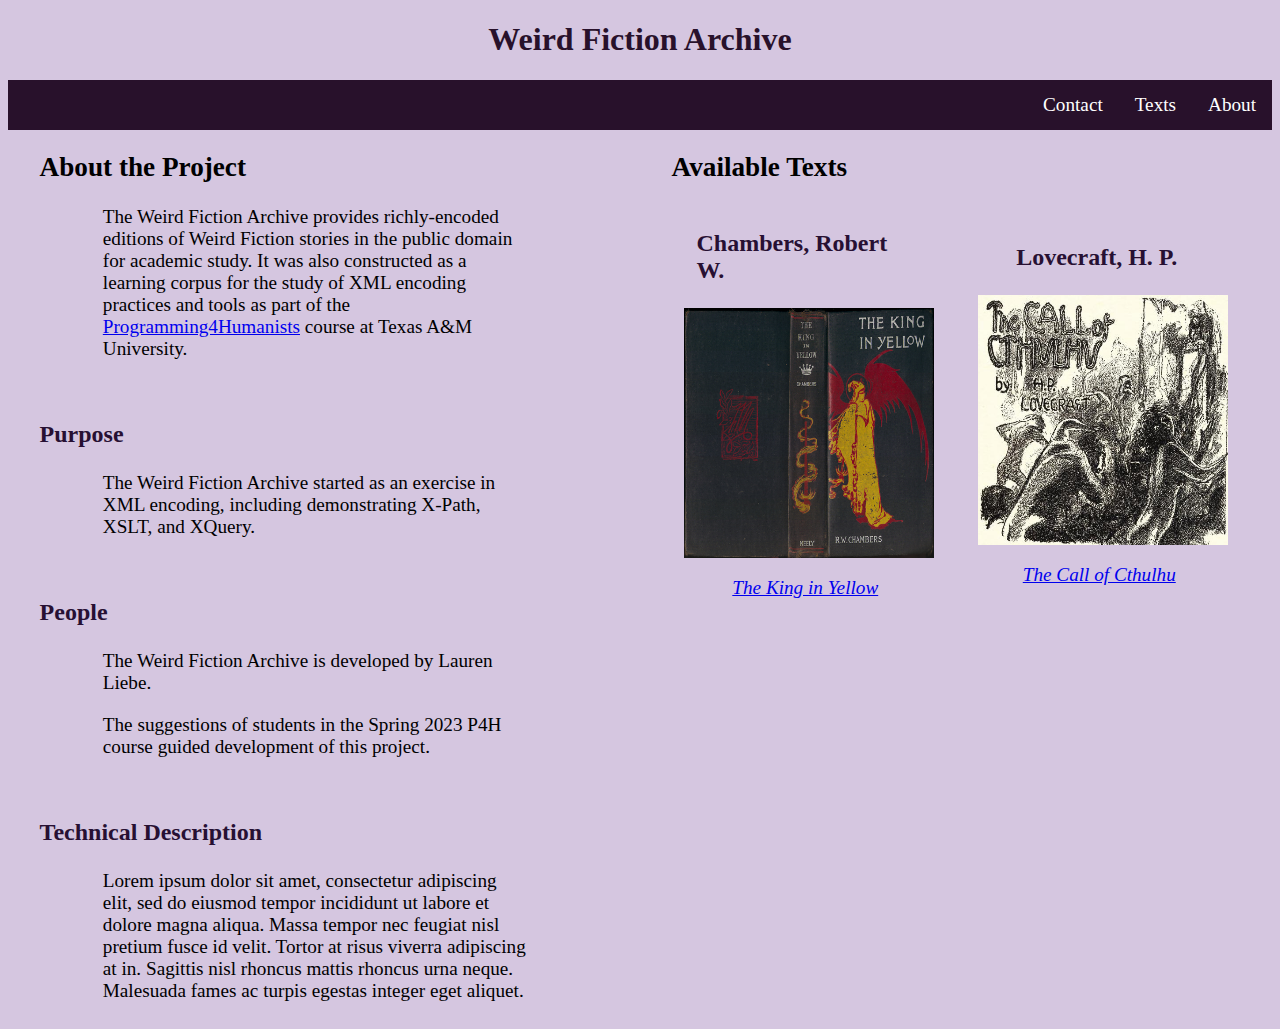
<file: Spr2023/SampleCode/HTML/Index.html>
<!DOCTYPE html>
<html xmlns="http://www.w3.org/1999/xhtml">
    <head>
        <title>Weird Fiction Archive</title>
        <link rel="stylesheet" href="../CSS/weird.css" />
        <meta charset="UTF-8" />
        <meta name="viewport" content="width=device-width" initial-scale="1.0" />
    </head>
    <body>
        <header>
            <h1>Weird Fiction Archive</h1>
            <ul class="nav">
                <li class="nav"><a href="about.html">About</a></li>
                <li class="nav"><a href="texts.html">Texts</a></li>
                <li class="nav"><a href="contact.html">Contact</a></li>
            </ul>
        </header>
        <div class="fp_body">
        <div class="fp_about">
            <h2>About the Project</h2>
            <p>The Weird Fiction Archive provides richly-encoded editions of Weird Fiction stories
                in the public domain for academic study. It was also constructed as a learning
                corpus for the study of XML encoding practices and tools as part of the <a
                    href="http://programming4humanists.tamu.edu/">Programming4Humanists</a> course
                at Texas A&amp;M University.</p>
            <br />
            <h3>Purpose</h3>
            <p>The Weird Fiction Archive started as an exercise in XML encoding, including
                demonstrating X-Path, XSLT, and XQuery.</p>
            <br />
            <h3>People</h3>
            <p>The Weird Fiction Archive is developed by Lauren Liebe.</p>
            <p>The suggestions of students in the Spring 2023 P4H course guided development of this
                project.</p>
            <br />
            <h3>Technical Description</h3>
            <p>Lorem ipsum dolor sit amet, consectetur adipiscing elit, sed do eiusmod tempor
                incididunt ut labore et dolore magna aliqua. Massa tempor nec feugiat nisl pretium
                fusce id velit. Tortor at risus viverra adipiscing at in. Sagittis nisl rhoncus
                mattis rhoncus urna neque. Malesuada fames ac turpis egestas integer eget aliquet.
            </p>
        </div>
        <div class="fp_works">
            <h2>Available Texts</h2>
            <div class="fp_works_items">
            <div class="fp_text">
                <h3>Chambers, Robert W.</h3>
                <img src="../CSS/Images/The_King_in_Yellow.jpg" alt="Cover of The King in Yellow, 1895" width="250px" height="250px">
                <p><em><a href="ChambersKing.html">The King in Yellow</a></em></p>
            </div>
            <div class="fp_text">
                <h3>Lovecraft, H. P.</h3>
                <img src="../CSS/Images/Cthulhu.png" alt="Illustration for original publication of The Call of Cthulhu" width="250px" height="250px">
                <p><em><a href="LovecraftCthulhu.html">The Call of Cthulhu</a></em></p>
            </div>
        </div>
        </div>
    </div>
    </body>
</html>
</file>
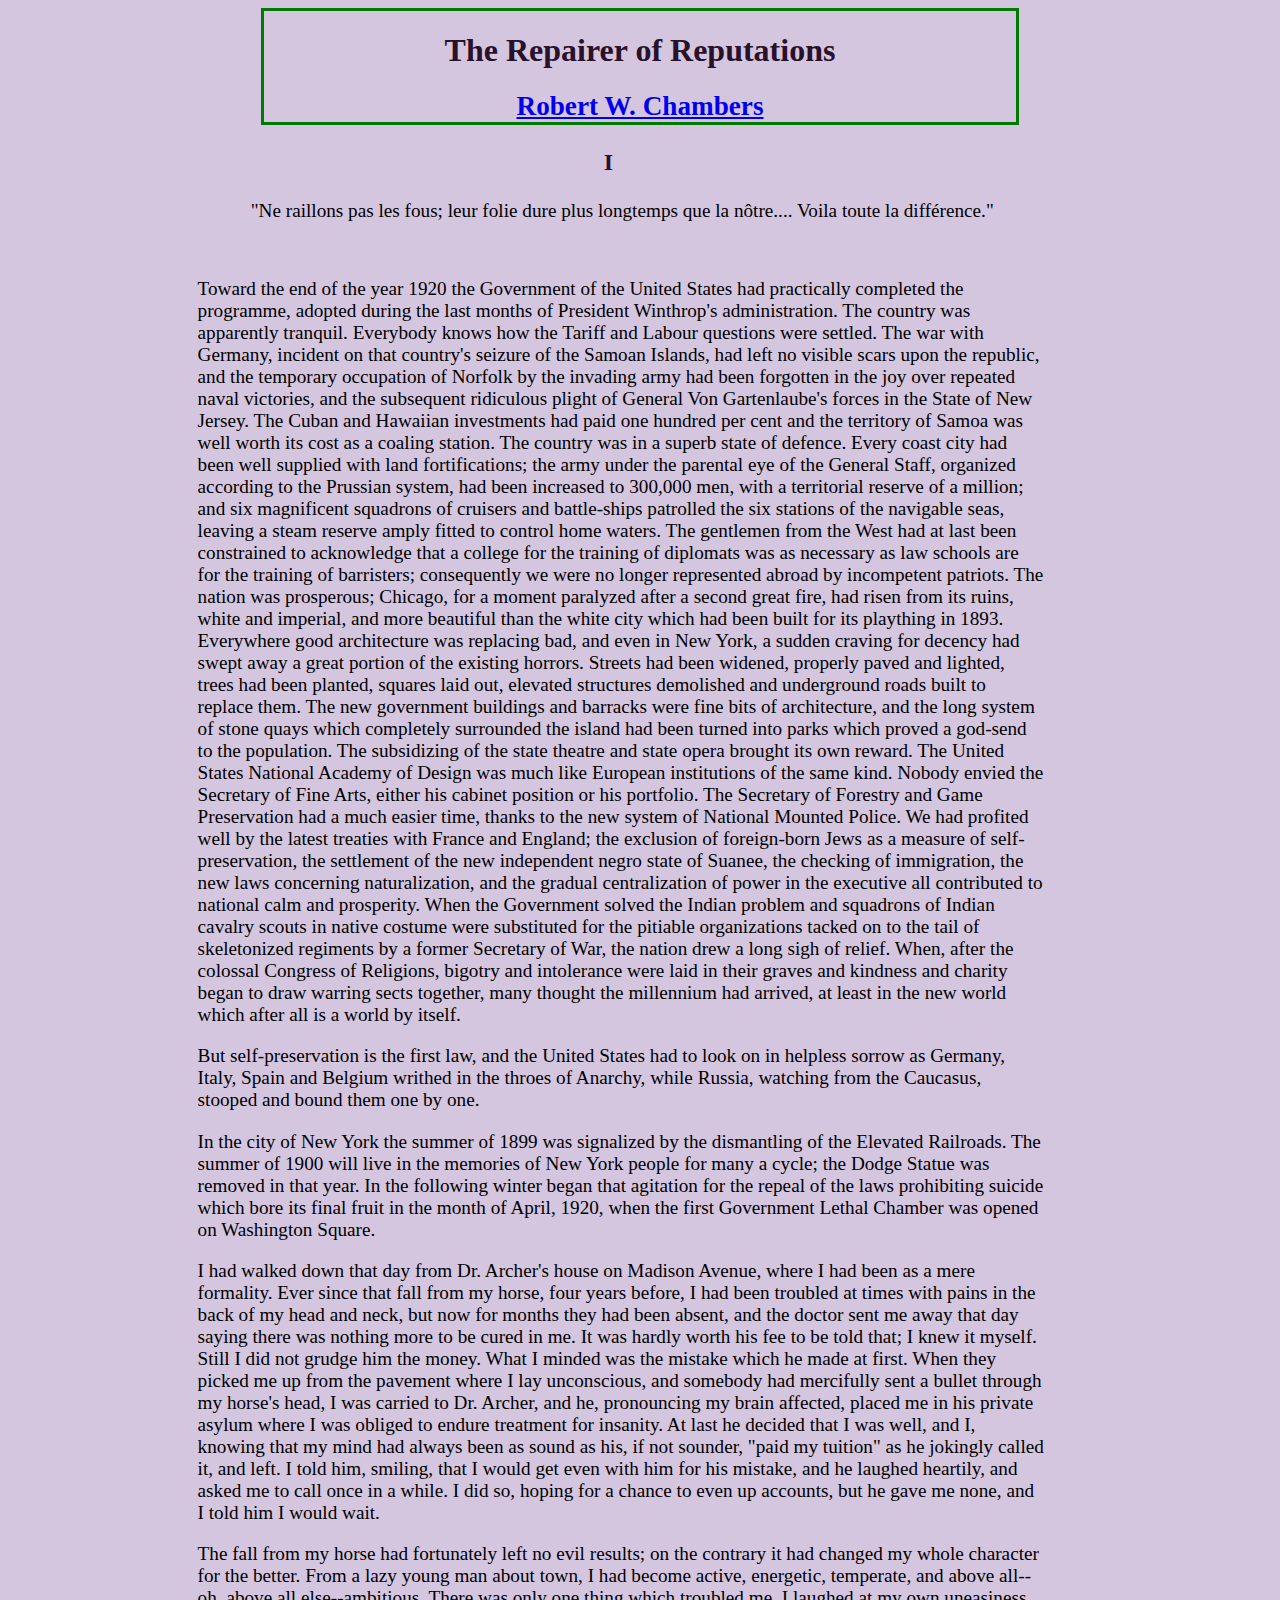
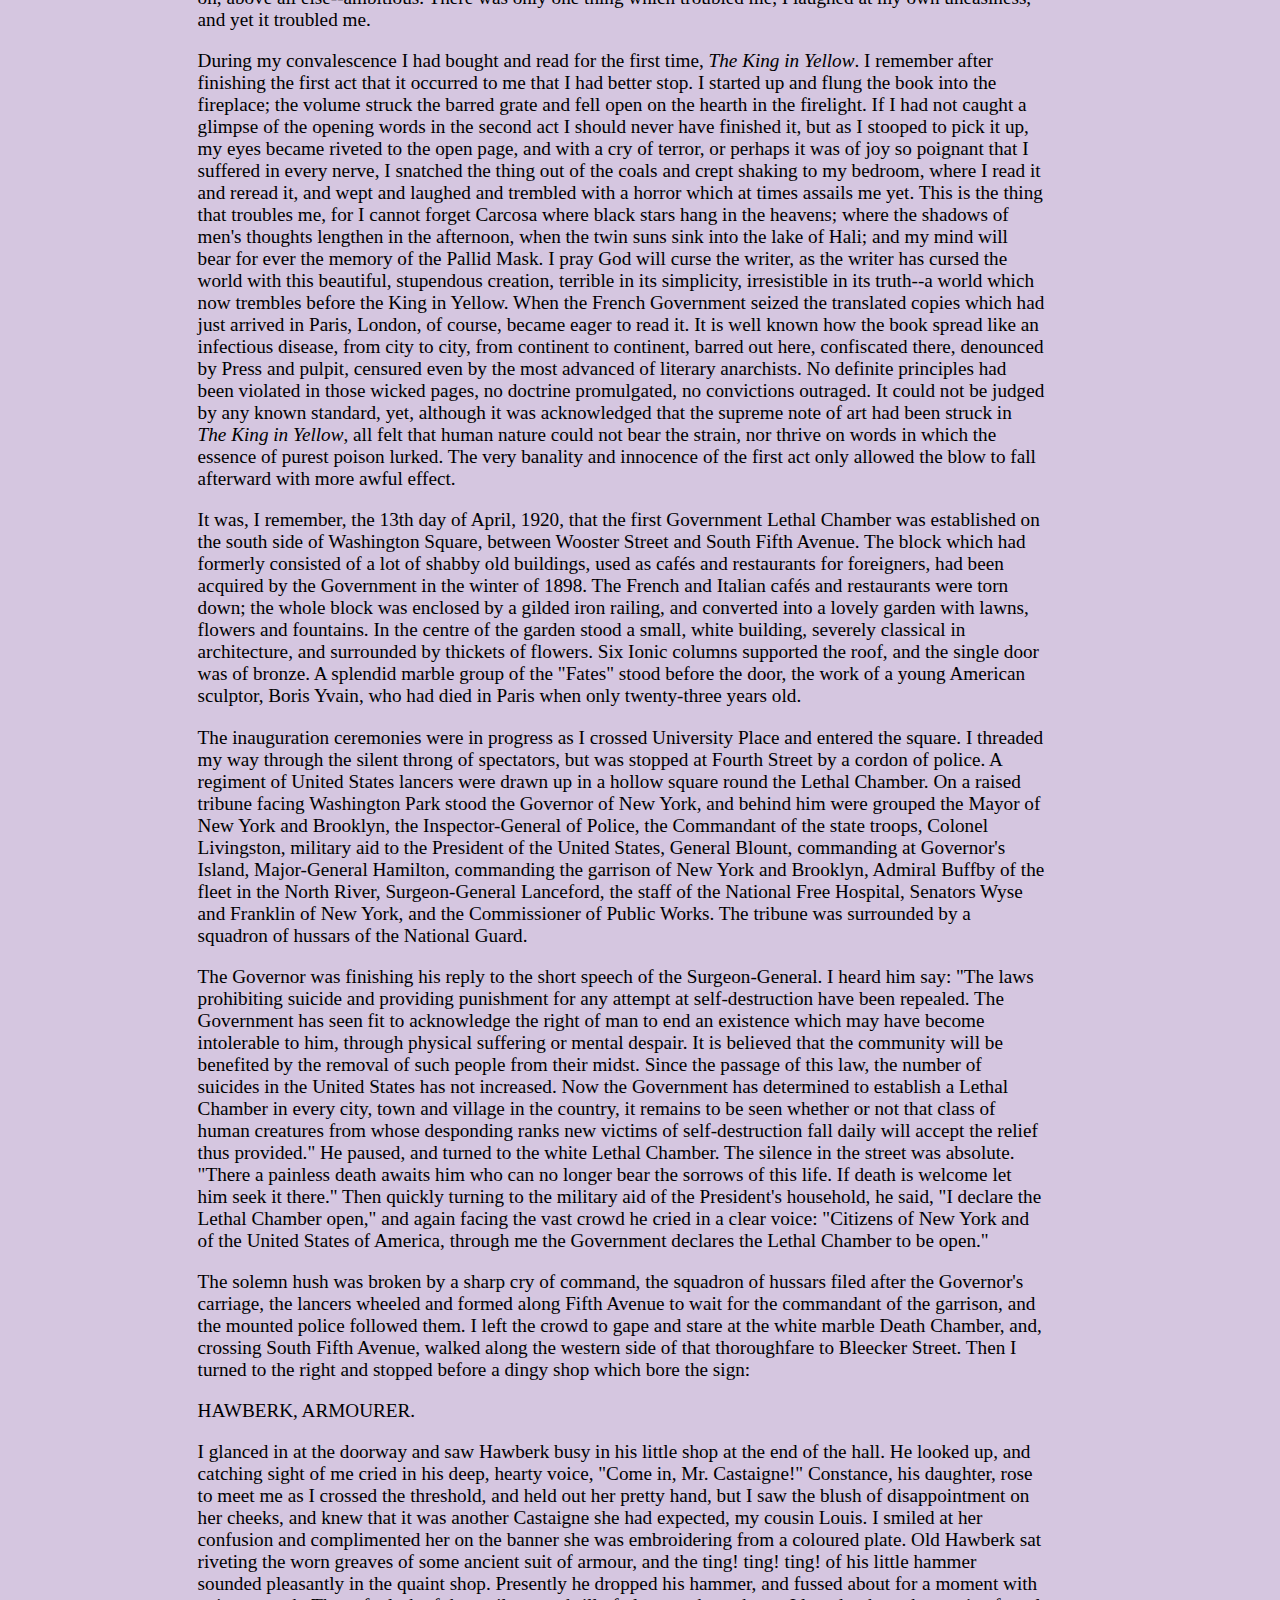
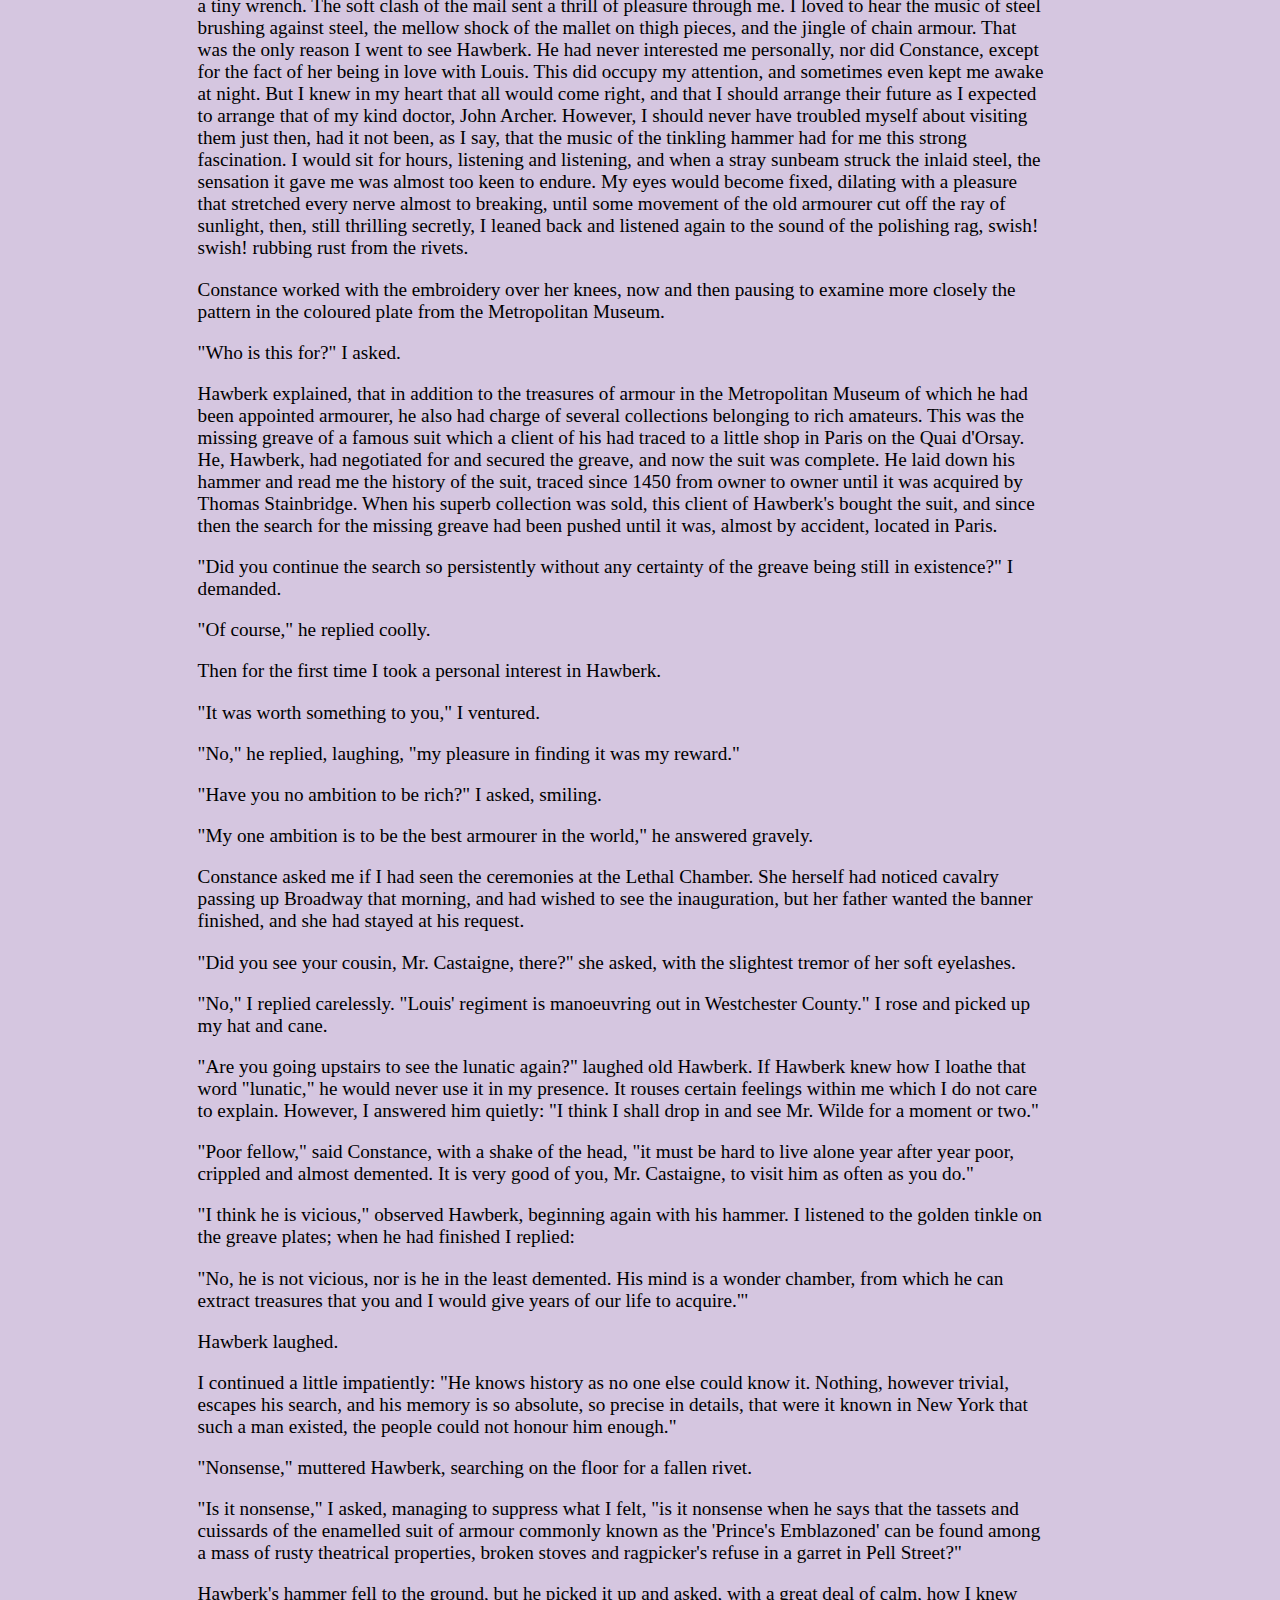
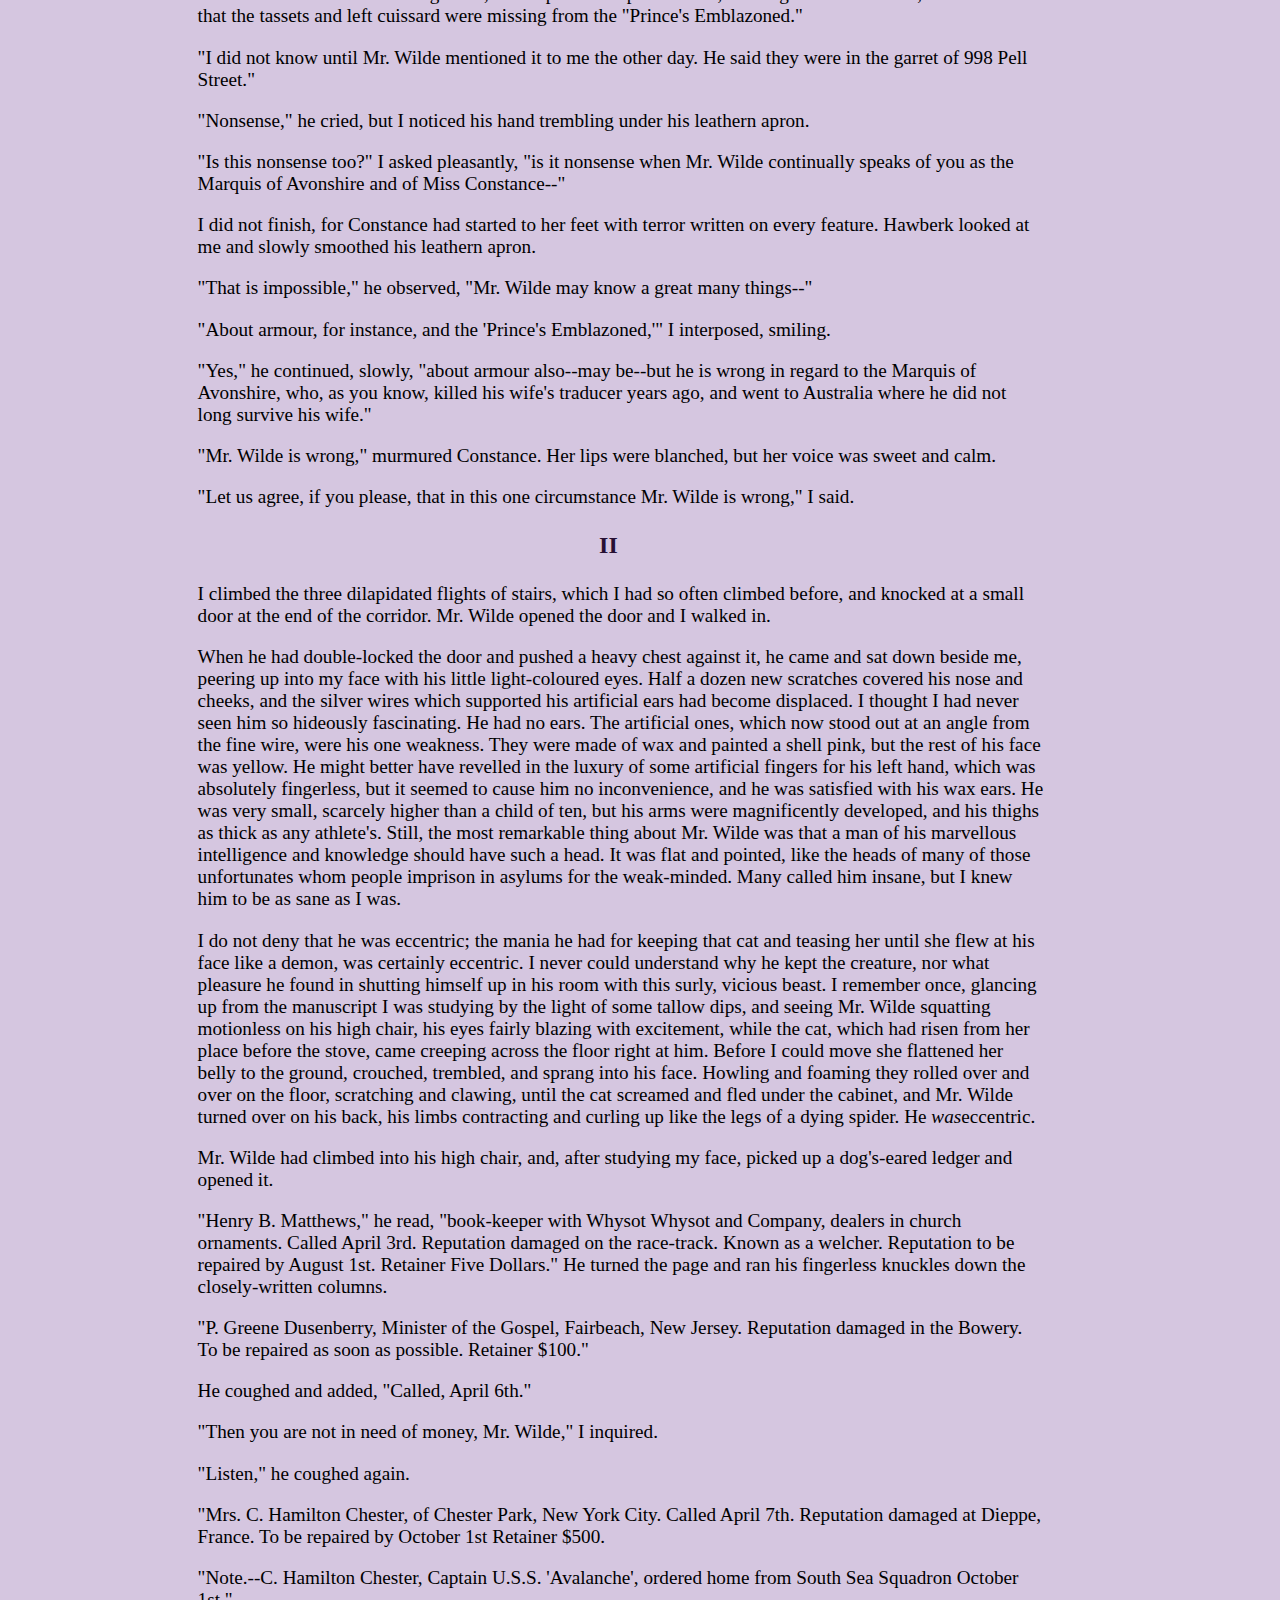
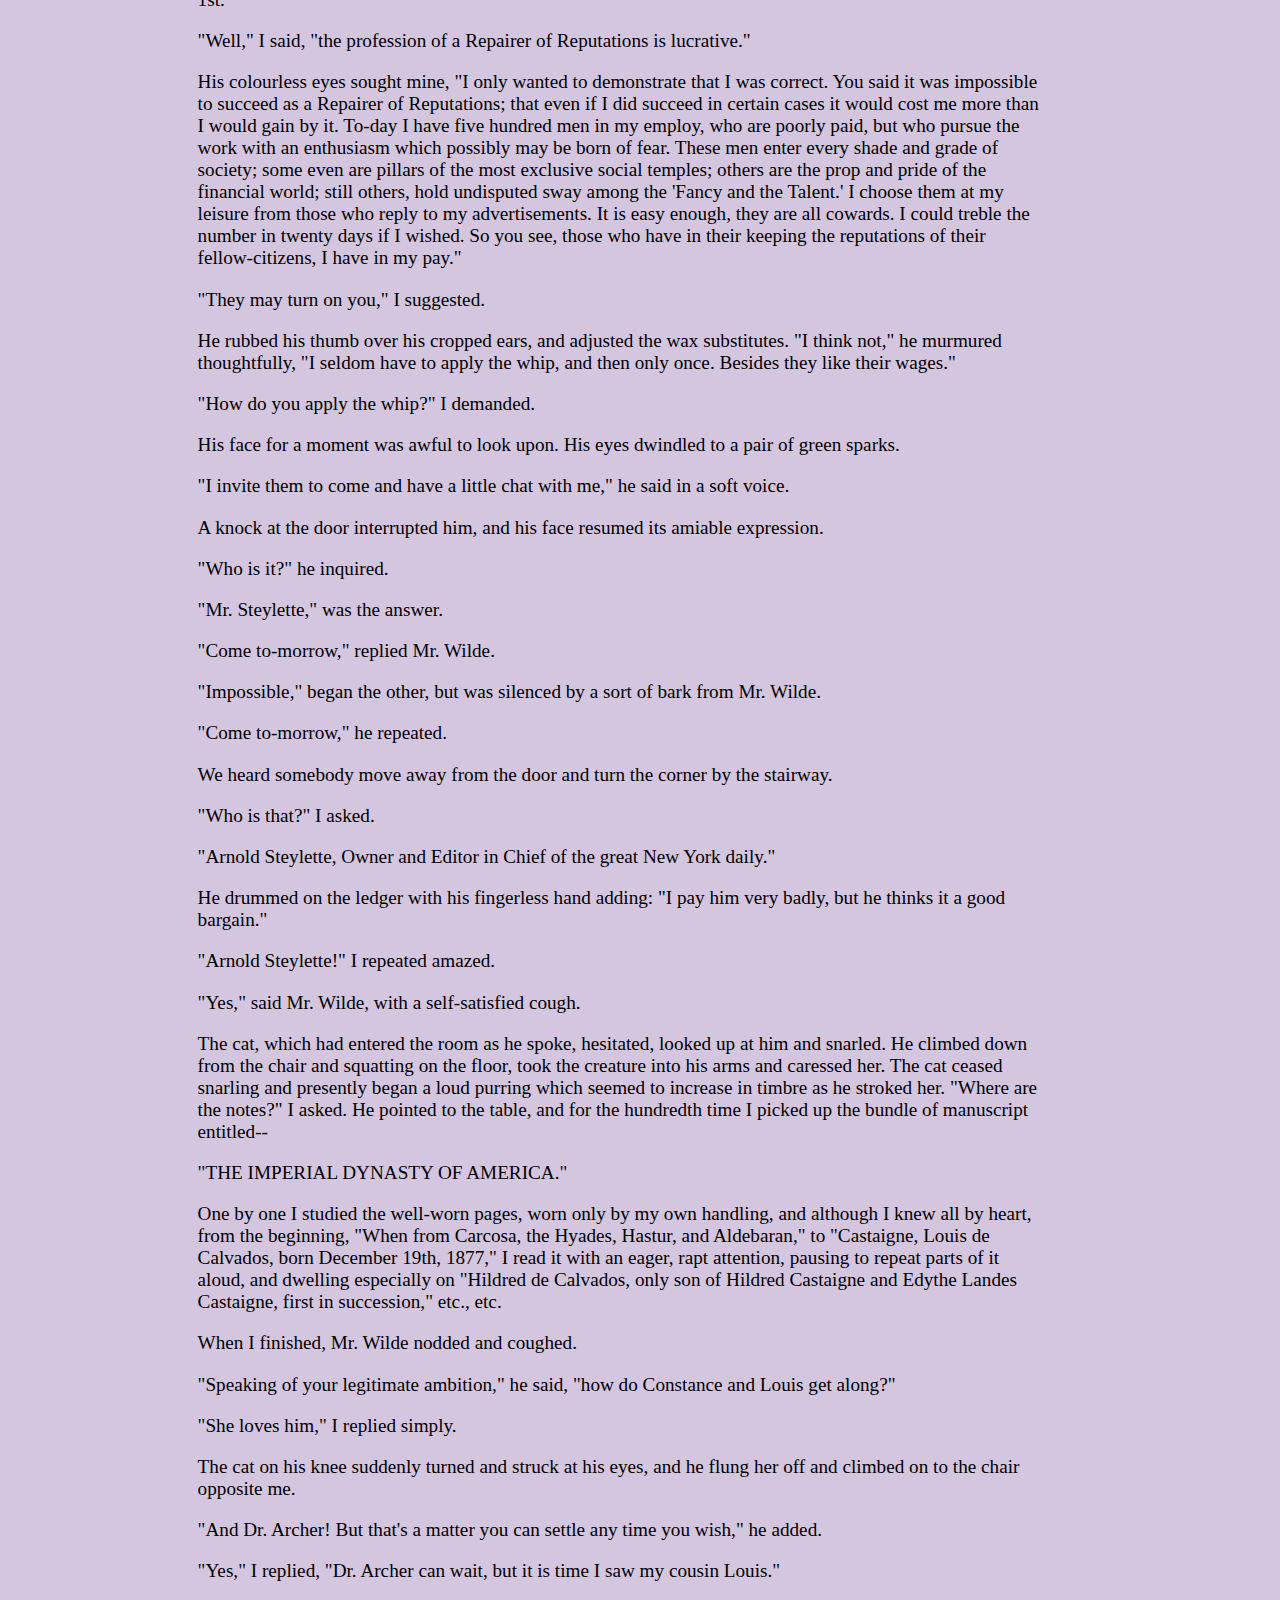
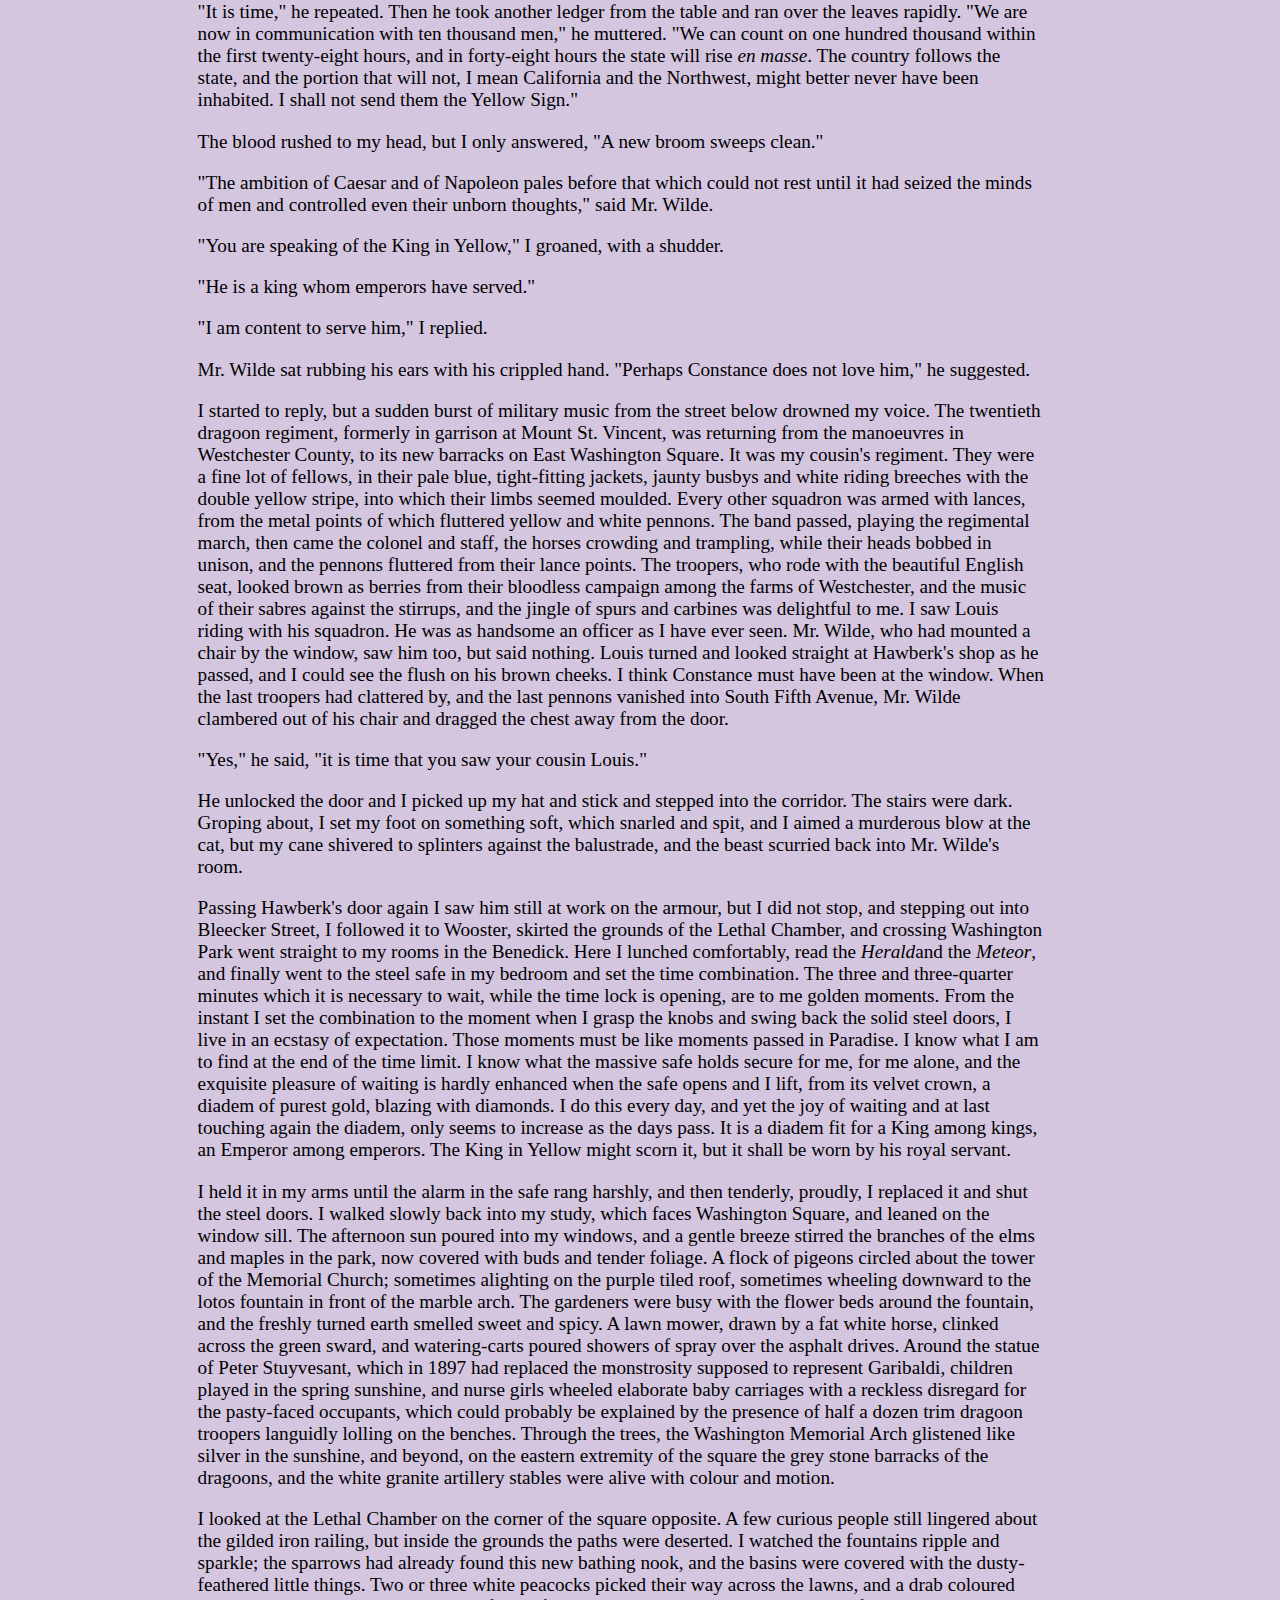
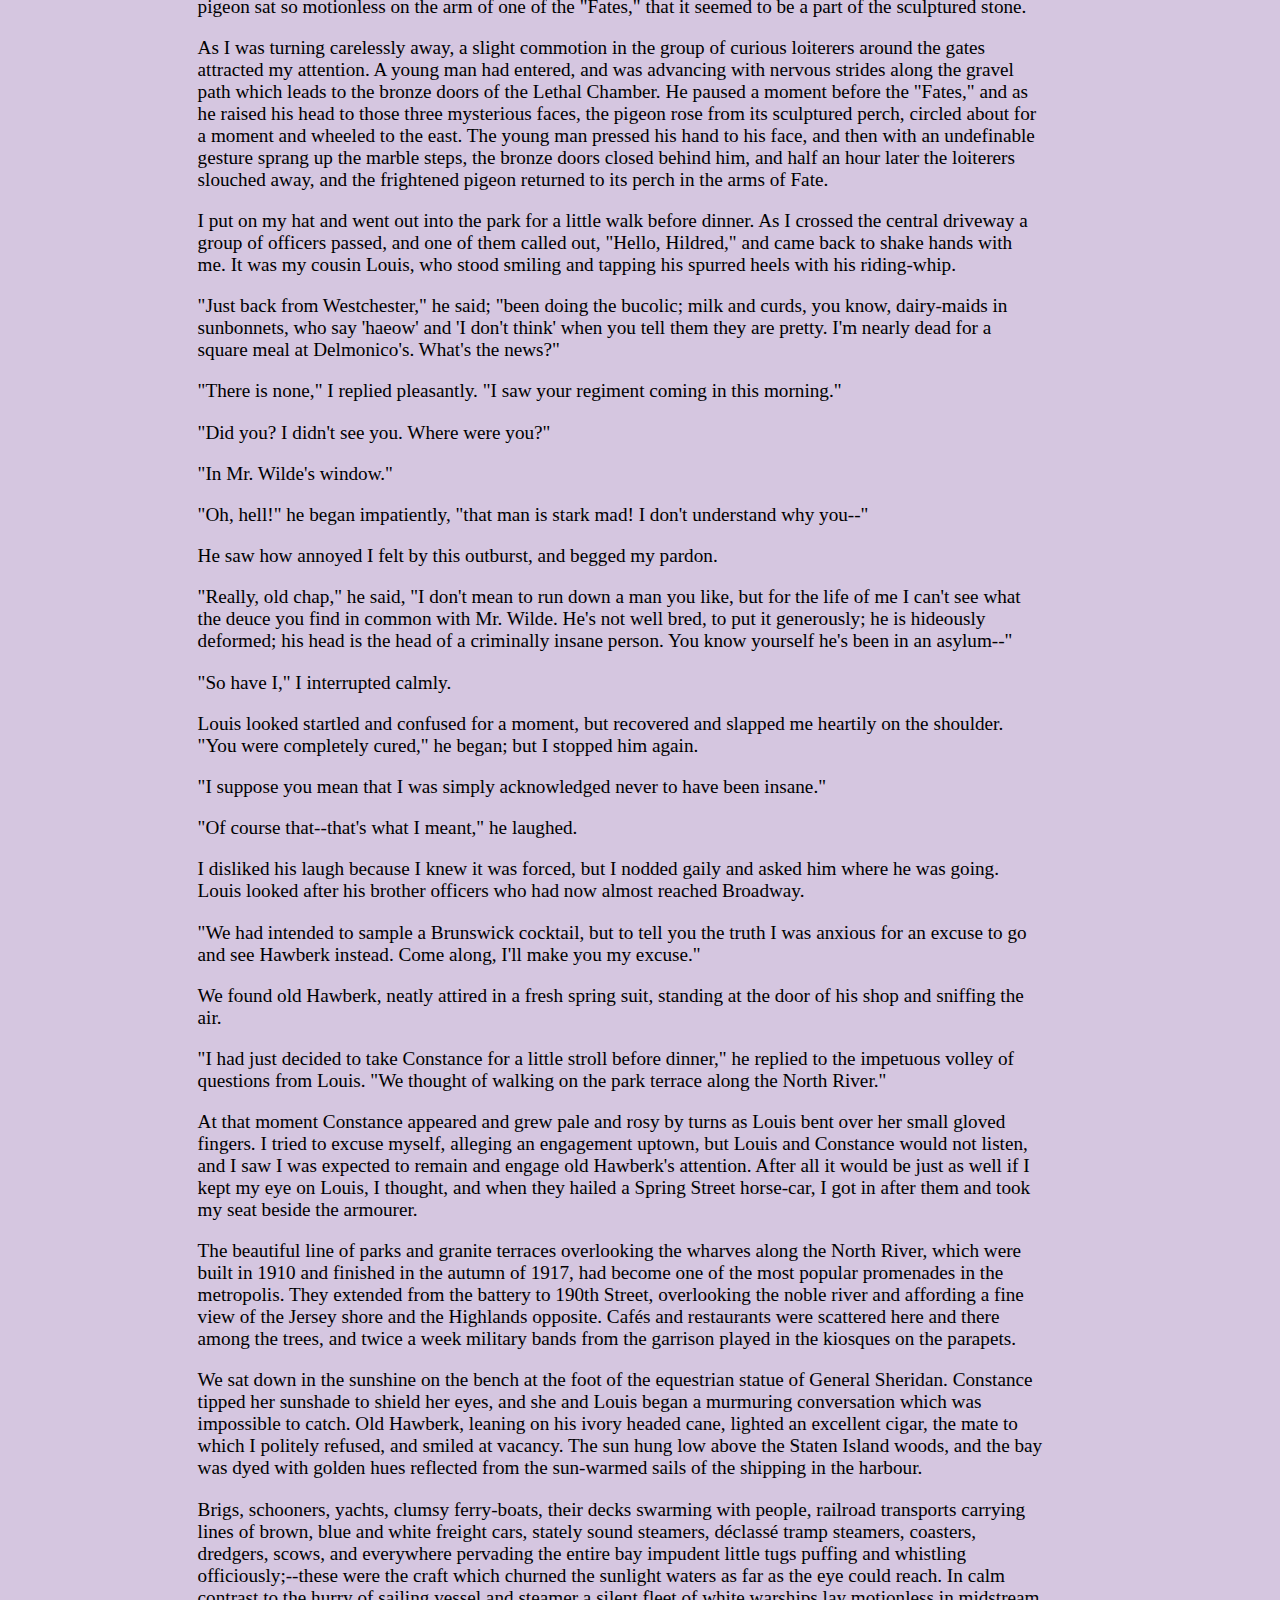
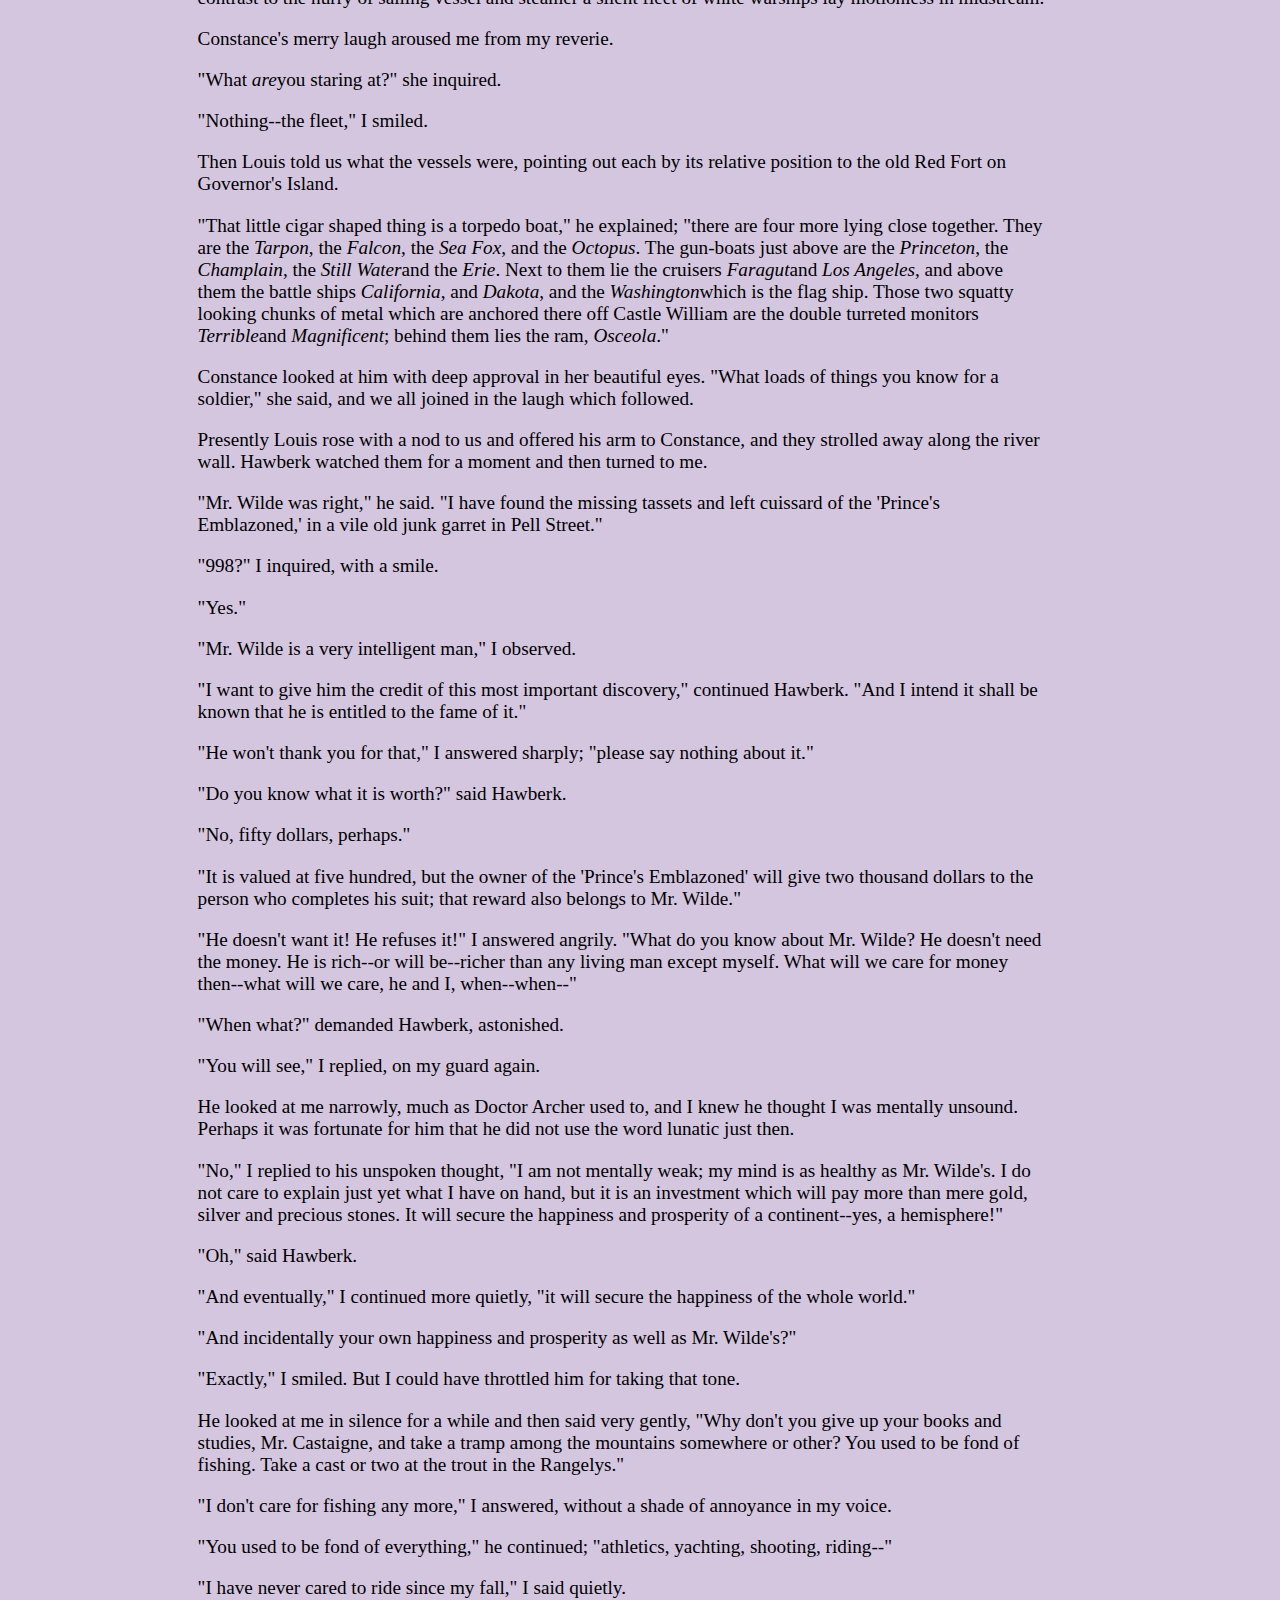
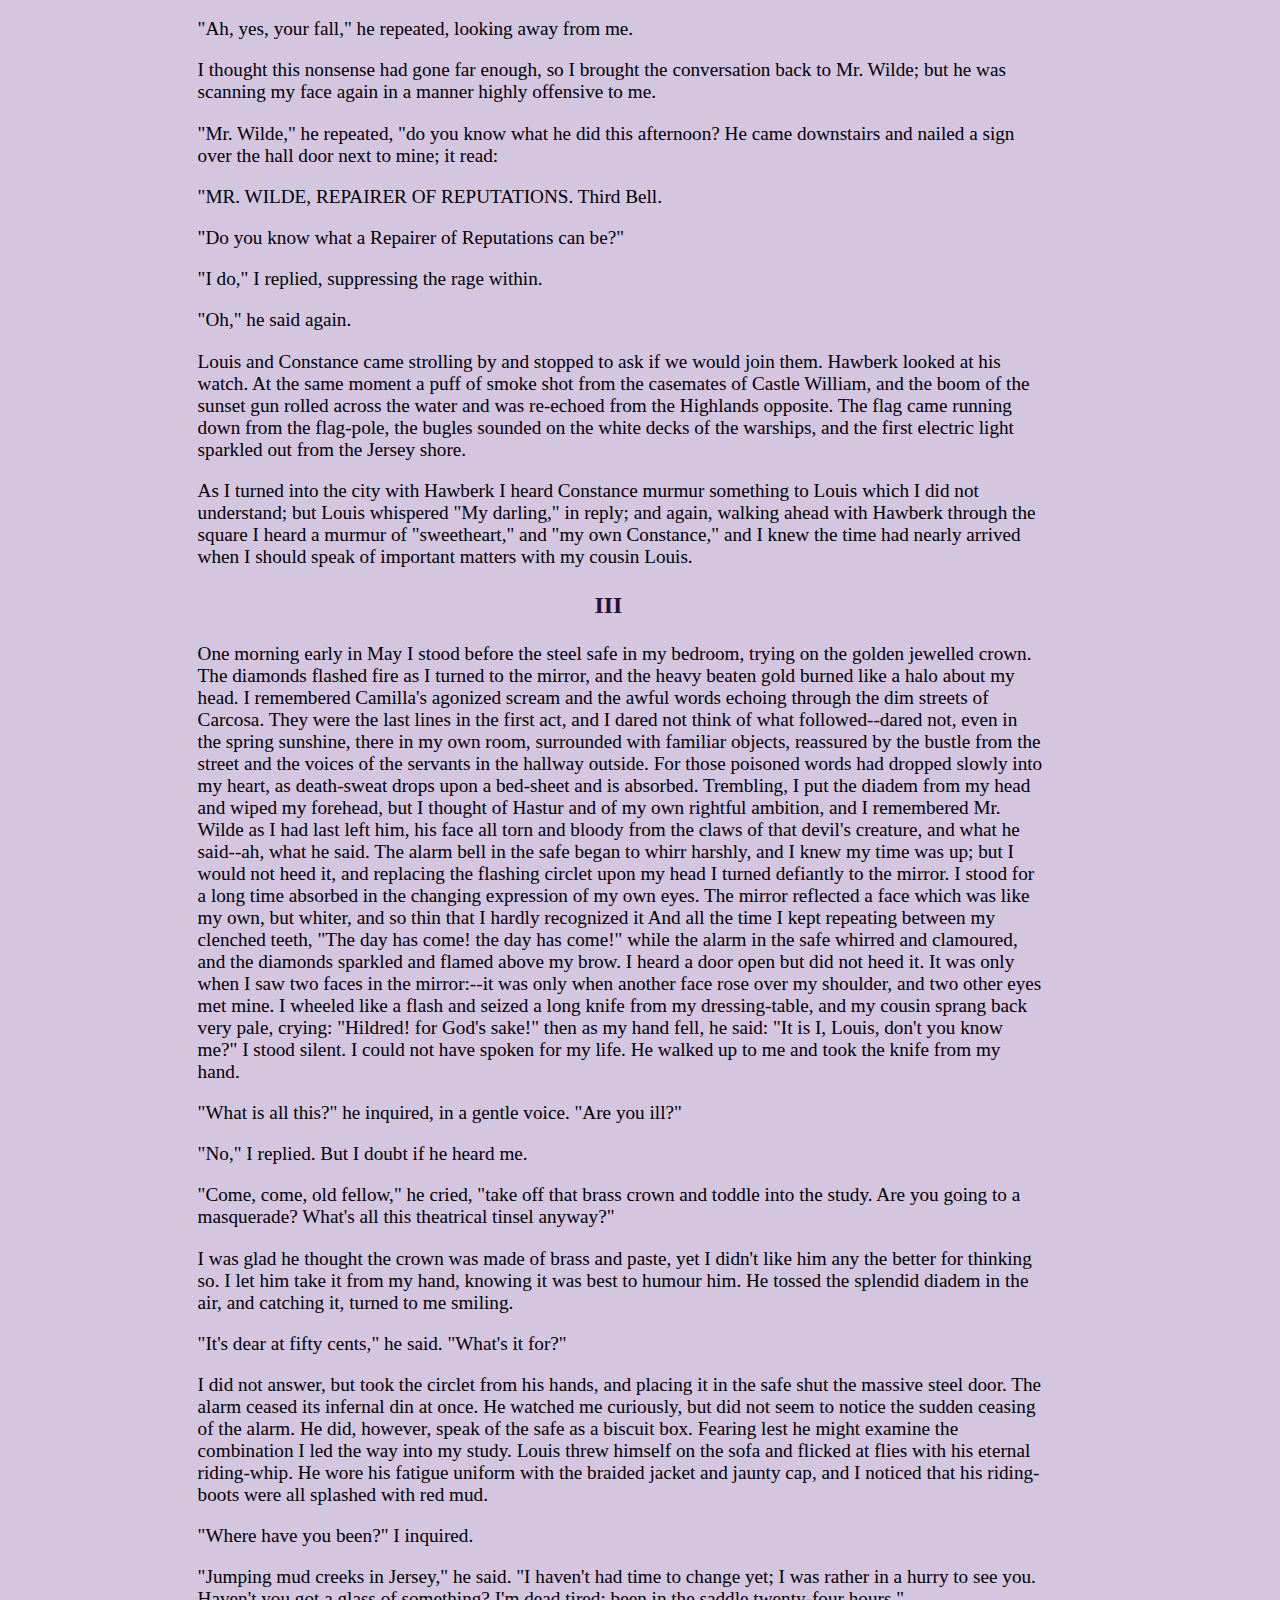
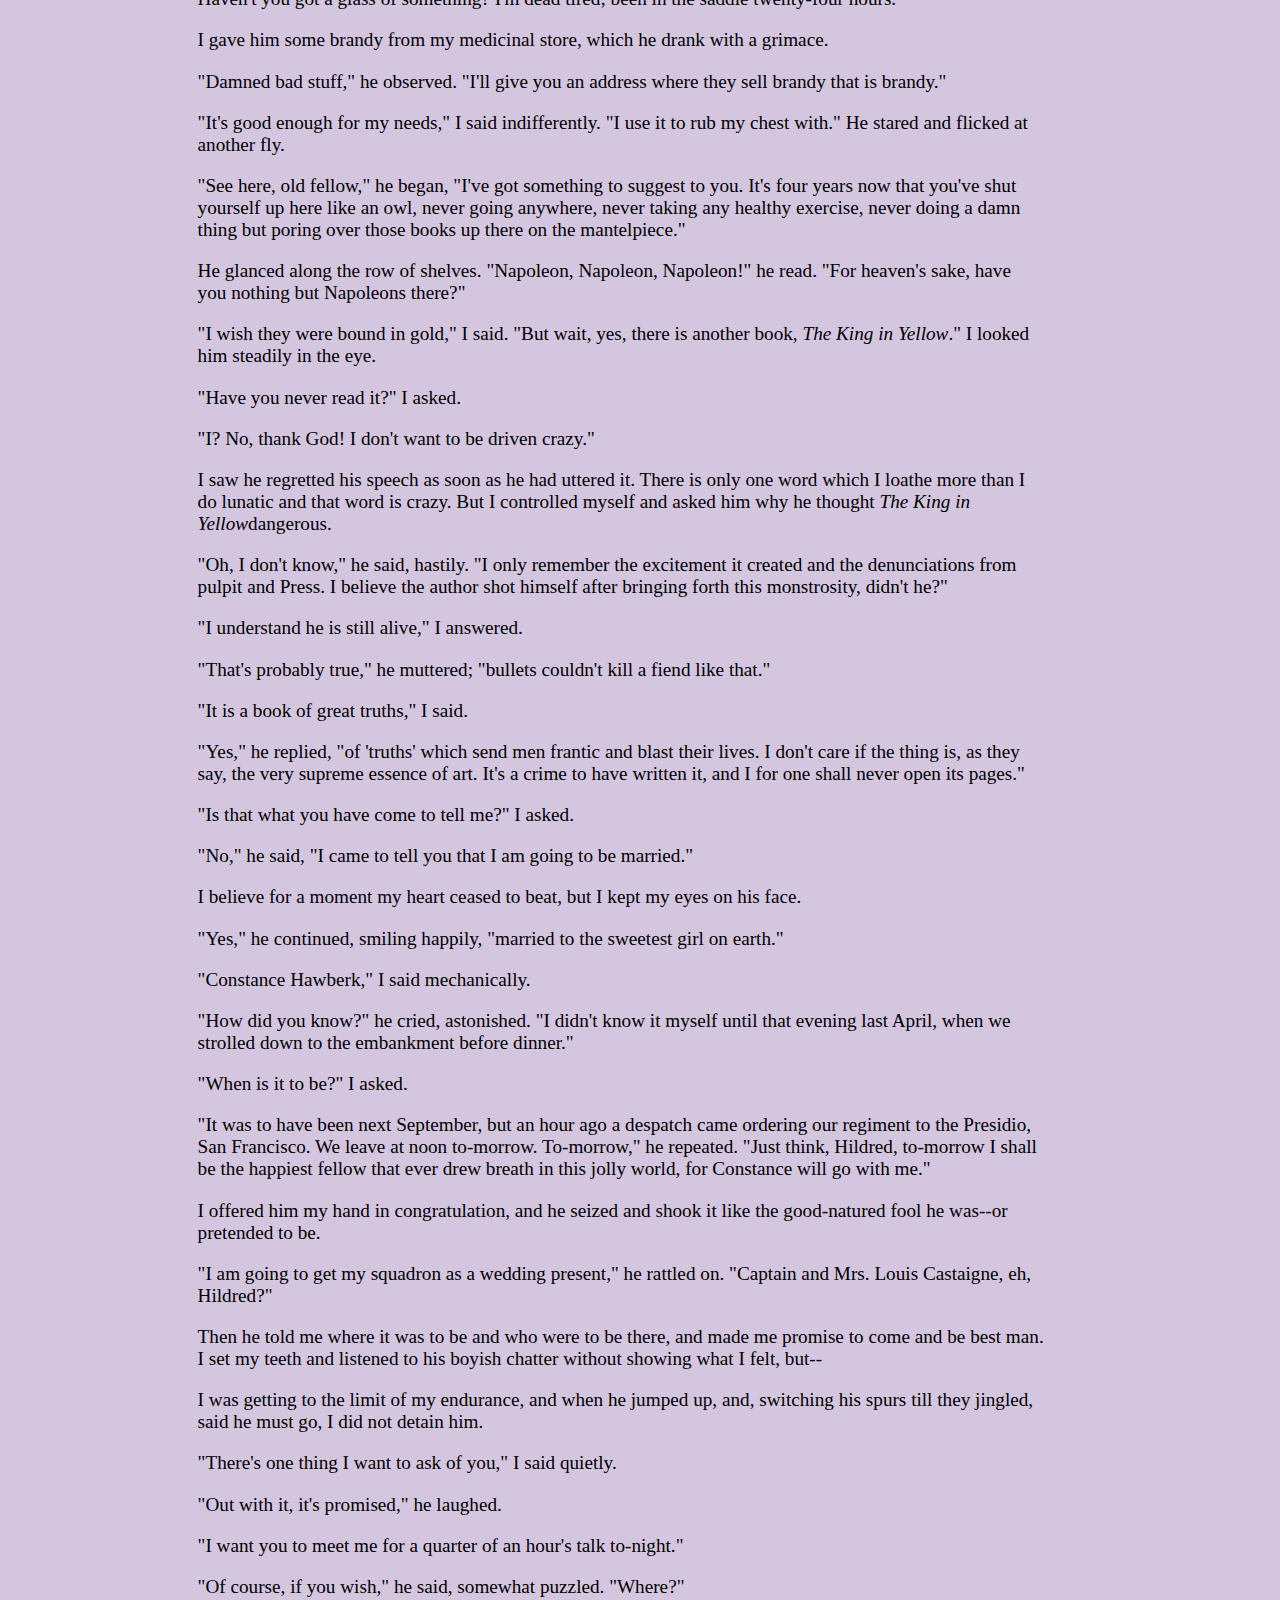
<file: Spr2023/SampleCode/HTML/ChambersRoR.html>
<?xml version="1.0" encoding="UTF-8"?><!DOCTYPE html><html xmlns="http://www.w3.org/1999/xhtml" lang="en"><!--This HTML 5 page is generated from a TEI Master; do not edit.-->
   <head>
      <title>Weird Fiction Archive: The Repairer of Reputations</title>
      <link rel="stylesheet" href="../CSS/weird.css"/>
      <meta charset="UTF-8"/>
      <meta name="viewport" content="width=device-width" initial-scale="1.0"/>
   </head>
   <body>
      
      <div class="title_page">
         
         <h1 class="main_title">The Repairer of Reputations</h1>
         
         <h2 class="author"><span class="persName"><a href="./persons.html/#Chambers_RW" class="hist">Robert W. Chambers</a></span></h2>
         </div>
      
      <main>
         
         <div class="chapter">
            
            <h3 class="chapter_title">I</h3>
            
            <blockquote class="epi_quote">
               <p>"Ne raillons pas les fous; leur folie dure plus longtemps que
                  la nôtre.... Voila toute la différence."</p>
            </blockquote><cite class="epi_cite"></cite>
            
            
            <p>Toward the end of the year 1920 the Government of the <span class="placeName">United States</span> had
               practically completed the programme, adopted during the last months of
               <span class="persName">President Winthrop</span>'s administration. The country was apparently tranquil.
               Everybody knows how the Tariff and Labour questions were settled. The war
               with <span class="placeName">Germany</span>, incident on that country's seizure of the <span class="placeName">Samoan Islands</span>,
               had left no visible scars upon the republic, and the temporary occupation
               of <span class="placeName">Norfolk</span> by the invading army had been forgotten in the joy over
               repeated naval victories, and the subsequent ridiculous plight of <span class="persName">General
                  Von Gartenlaube</span>'s forces in the <span class="placeName">State of New Jersey</span>. The <span class="placeName">Cuban</span> and
               <span class="placeName">Hawaiian</span> investments had paid one hundred per cent and the territory of
               <span class="placeName">Samoa</span> was well worth its cost as a coaling station. The country was in a
               superb state of defence. Every coast city had been well supplied with land
               fortifications; the army under the parental eye of the General Staff,
               organized according to the Prussian system, had been increased to 300,000
               men, with a territorial reserve of a million; and six magnificent
               squadrons of cruisers and battle-ships patrolled the six stations of the
               navigable seas, leaving a steam reserve amply fitted to control home
               waters. The gentlemen from the West had at last been constrained to
               acknowledge that a college for the training of diplomats was as necessary
               as law schools are for the training of barristers; consequently we were no
               longer represented abroad by incompetent patriots. The nation was
               prosperous; <span class="placeName">Chicago</span>, for a moment paralyzed after a second great fire, had
               risen from its ruins, white and imperial, and more beautiful than the white
               city which had been built for its plaything in 1893. Everywhere good
               architecture was replacing bad, and even in <span class="placeName">New York</span>, a sudden craving for
               decency had swept away a great portion of the existing horrors. Streets
               had been widened, properly paved and lighted, trees had been planted,
               squares laid out, elevated structures demolished and underground roads
               built to replace them. The new government buildings and barracks were fine
               bits of architecture, and the long system of stone quays which completely
               surrounded the island had been turned into parks which proved a god-send
               to the population. The subsidizing of the state theatre and state opera
               brought its own reward. The <span class="placeName">United States National Academy of Design</span> was
               much like European institutions of the same kind. Nobody envied the
               <span class="persName">Secretary of Fine Arts</span>, either his cabinet position or his portfolio. The
               <span class="persName">Secretary of Forestry and Game Preservation</span> had a much easier time, thanks
               to the new system of National Mounted Police. We had profited well by the
               latest treaties with <span class="placeName">France</span> and <span class="placeName">England</span>; the exclusion of foreign-born
               Jews as a measure of self-preservation, the settlement of the new
               independent negro state of <span class="placeName">Suanee</span>, the checking of immigration, the new
               laws concerning naturalization, and the gradual centralization of power in
               the executive all contributed to national calm and prosperity. When the
               Government solved the Indian problem and squadrons of Indian cavalry
               scouts in native costume were substituted for the pitiable organizations
               tacked on to the tail of skeletonized regiments by a former <span class="persName">Secretary of
                  War</span>, the nation drew a long sigh of relief. When, after the colossal
               Congress of Religions, bigotry and intolerance were laid in their graves
               and kindness and charity began to draw warring sects together, many
               thought the millennium had arrived, at least in the new world which after
               all is a world by itself.</p>
            
            <p>But self-preservation is the first law, and the <span class="placeName">United States</span> had to look
               on in helpless sorrow as <span class="placeName">Germany</span>, <span class="placeName">Italy</span>, <span class="placeName">Spain</span> and <span class="placeName">Belgium</span> writhed in the
               throes of Anarchy, while <span class="placeName">Russia</span>, watching from the <span class="placeName">Caucasus</span>, stooped and
               bound them one by one.</p>
            
            <p>In the city of <span class="placeName">New York</span> the summer of 1899 was signalized by the
               dismantling of the Elevated Railroads. The summer of 1900 will live in
               the memories of <span class="placeName">New York</span> people for many a cycle; the <span class="placeName">Dodge Statue</span> was
               removed in that year. In the following winter began that agitation for
               the repeal of the laws prohibiting suicide which bore its final fruit in
               the month of April, 1920, when the first Government Lethal Chamber was
               opened on <span class="placeName">Washington Square</span>.</p>
            
            <p>I had walked down that day from <span class="persName">Dr. Archer</span>'s house on <span class="placeName">Madison Avenue</span>,
               where I had been as a mere formality. Ever since that fall from my horse,
               four years before, I had been troubled at times with pains in the back of
               my head and neck, but now for months they had been absent, and the doctor
               sent me away that day saying there was nothing more to be cured in me. It
               was hardly worth his fee to be told that; I knew it myself. Still I did
               not grudge him the money. What I minded was the mistake which he made at
               first. When they picked me up from the pavement where I lay unconscious,
               and somebody had mercifully sent a bullet through my horse's head, I was
               carried to <span class="persName">Dr. Archer</span>, and he, pronouncing my brain affected, placed me
               in his <span class="placeName">private asylum</span> where I was obliged to endure treatment for
               insanity. At last he decided that I was well, and I, knowing that my mind
               had always been as sound as his, if not sounder, "paid my tuition" as he
               jokingly called it, and left. I told him, smiling, that I would get even
               with him for his mistake, and he laughed heartily, and asked me to call
               once in a while. I did so, hoping for a chance to even up accounts, but
               he gave me none, and I told him I would wait.</p>
            
            <p>The fall from my horse had fortunately left no evil results; on the
               contrary it had changed my whole character for the better. From a lazy
               young man about town, I had become active, energetic, temperate, and
               above all--oh, above all else--ambitious. There was only one thing which
               troubled me, I laughed at my own uneasiness, and yet it troubled me.</p>
            
            <p>During my convalescence I had bought and read for the first time, <span class="italic">The
                  King in Yellow</span>. I remember after finishing the first act that it
               occurred to me that I had better stop. I started up and flung the book
               into the fireplace; the volume struck the barred grate and fell open on
               the hearth in the firelight. If I had not caught a glimpse of the opening
               words in the second act I should never have finished it, but as I stooped
               to pick it up, my eyes became riveted to the open page, and with a cry of
               terror, or perhaps it was of joy so poignant that I suffered in every
               nerve, I snatched the thing out of the coals and crept shaking to my
               bedroom, where I read it and reread it, and wept and laughed and trembled
               with a horror which at times assails me yet. This is the thing that
               troubles me, for I cannot forget <span class="placeName">Carcosa</span> where black stars hang in the
               heavens; where the shadows of men's thoughts lengthen in the afternoon,
               when the twin suns sink into the <span class="placeName">lake of Hali</span>; and my mind will bear for
               ever the memory of the Pallid Mask. I pray God will curse the writer, as
               the writer has cursed the world with this beautiful, stupendous creation,
               terrible in its simplicity, irresistible in its truth--a world which now
               trembles before the <span class="persName">King in Yellow</span>. When the French Government seized the
               translated copies which had just arrived in <span class="placeName">Paris</span>, <span class="placeName">London</span>, of course,
               became eager to read it. It is well known how the book spread like an
               infectious disease, from city to city, from continent to continent,
               barred out here, confiscated there, denounced by Press and pulpit,
               censured even by the most advanced of literary anarchists. No definite
               principles had been violated in those wicked pages, no doctrine
               promulgated, no convictions outraged. It could not be judged by any known
               standard, yet, although it was acknowledged that the supreme note of art
               had been struck in <span class="italic">The King in Yellow</span>, all felt that human nature
               could not bear the strain, nor thrive on words in which the essence of
               purest poison lurked. The very banality and innocence of the first act
               only allowed the blow to fall afterward with more awful effect.</p>
            
            <p>It was, I remember, the 13th day of April, 1920, that the first
               Government Lethal Chamber was established on the south side of <span class="placeName">Washington
                  Square</span>, between <span class="placeName">Wooster Street</span> and <span class="placeName">South Fifth Avenue</span>. The block which
               had formerly consisted of a lot of shabby old buildings, used as cafés
               and restaurants for foreigners, had been acquired by the Government in
               the winter of 1898. The French and Italian cafés and restaurants were
               torn down; the whole block was enclosed by a gilded iron railing, and
               converted into a lovely garden with lawns, flowers and fountains. In the
               centre of the garden stood a small, white building, severely classical in
               architecture, and surrounded by thickets of flowers. Six Ionic columns
               supported the roof, and the single door was of bronze. A splendid marble
               group of the "Fates" stood before the door, the work of a young American
               sculptor, <span class="persName">Boris Yvain</span>, who had died in <span class="placeName">Paris</span> when only twenty-three years
               old.</p>
            
            <p>The inauguration ceremonies were in progress as I crossed <span class="placeName">University
                  Place</span> and entered the square. I threaded my way through the silent throng
               of spectators, but was stopped at <span class="placeName">Fourth Street</span> by a cordon of police. A
               regiment of United States lancers were drawn up in a hollow square round
               the Lethal Chamber. On a raised tribune facing <span class="placeName">Washington Park</span> stood the
               <span class="persName">Governor of New York</span>, and behind him were grouped the <span class="persName">Mayor of New
                  York and Brooklyn</span>, the <span class="persName">Inspector-General of Police</span>, the <span class="persName">Commandant of
                  the state troops</span>, <span class="persName">Colonel Livingston</span>, military aid to the <span class="persName">President of the
                  United States</span>, <span class="persName">General Blount</span>, commanding at <span class="placeName">Governor's Island</span>,
               <span class="persName">Major-General Hamilton</span>, commanding the garrison of <span class="placeName">New York</span> and <span class="placeName">Brooklyn</span>,
               <span class="persName">Admiral Buffby</span> of the fleet in the <span class="placeName">North River</span>, <span class="persName">Surgeon-General
                  Lanceford</span>, the staff of the <span class="placeName">National Free Hospital</span>, Senators <span class="persName">Wyse</span> and
               <span class="persName">Franklin</span> of <span class="placeName">New York</span>, and the <span class="persName">Commissioner of Public Works</span>. The tribune
               was surrounded by a squadron of hussars of the National Guard.</p>
            
            <p>The <span class="persName">Governor</span> was finishing his reply to the short speech of the
               <span class="persName">Surgeon-General</span>. I heard him say: "The laws prohibiting suicide and
               providing punishment for any attempt at self-destruction have been
               repealed. The Government has seen fit to acknowledge the right of man to
               end an existence which may have become intolerable to him, through
               physical suffering or mental despair. It is believed that the community
               will be benefited by the removal of such people from their midst. Since
               the passage of this law, the number of suicides in the <span class="placeName">United States</span> has
               not increased. Now the Government has determined to establish a Lethal
               Chamber in every city, town and village in the country, it remains to be
               seen whether or not that class of human creatures from whose desponding
               ranks new victims of self-destruction fall daily will accept the relief
               thus provided." He paused, and turned to the white Lethal Chamber. The
               silence in the street was absolute. "There a painless death awaits him
               who can no longer bear the sorrows of this life. If death is welcome let
               him seek it there." Then quickly turning to the military aid of the
               President's household, he said, "I declare the Lethal Chamber open," and
               again facing the vast crowd he cried in a clear voice: "Citizens of <span class="placeName">New
                  York </span>and of the <span class="placeName">United States of America</span>, through me the Government
               declares the Lethal Chamber to be open."</p>
            
            <p>The solemn hush was broken by a sharp cry of command, the squadron of
               hussars filed after the Governor's carriage, the lancers wheeled and
               formed along <span class="placeName">Fifth Avenue</span> to wait for the commandant of the garrison, and
               the mounted police followed them. I left the crowd to gape and stare at
               the white marble Death Chamber, and, crossing <span class="placeName">South Fifth Avenue</span>, walked
               along the western side of that thoroughfare to <span class="placeName">Bleecker Street</span>. Then I
               turned to the right and stopped before a dingy shop which bore the sign:</p>
            
            <p>HAWBERK, ARMOURER.</p>
            
            <p>I glanced in at the doorway and saw <span class="persName">Hawberk</span> busy in his little shop at
               the end of the hall. He looked up, and catching sight of me cried in his
               deep, hearty voice, "Come in, <span class="persName">Mr. Castaigne</span>!" <span class="persName">Constance</span>, his daughter,
               rose to meet me as I crossed the threshold, and held out her pretty
               hand, but I saw the blush of disappointment on her cheeks, and knew
               that it was another Castaigne she had expected, my cousin <span class="persName">Louis</span>. I
               smiled at her confusion and complimented her on the banner she was
               embroidering from a coloured plate. Old <span class="persName">Hawberk</span> sat riveting the worn
               greaves of some ancient suit of armour, and the ting! ting! ting! of his
               little hammer sounded pleasantly in the quaint shop. Presently he
               dropped his hammer, and fussed about for a moment with a tiny wrench.
               The soft clash of the mail sent a thrill of pleasure through me. I
               loved to hear the music of steel brushing against steel, the mellow
               shock of the mallet on thigh pieces, and the jingle of chain armour.
               That was the only reason I went to see <span class="persName">Hawberk</span>. He had never interested
               me personally, nor did <span class="persName">Constance</span>, except for the fact of her being in
               love with <span class="persName">Louis</span>. This did occupy my attention, and sometimes even kept
               me awake at night. But I knew in my heart that all would come right,
               and that I should arrange their future as I expected to arrange that of
               my kind doctor, <span class="persName">John Archer</span>. However, I should never have troubled
               myself about visiting them just then, had it not been, as I say, that
               the music of the tinkling hammer had for me this strong fascination. I
               would sit for hours, listening and listening, and when a stray sunbeam
               struck the inlaid steel, the sensation it gave me was almost too keen
               to endure. My eyes would become fixed, dilating with a pleasure that
               stretched every nerve almost to breaking, until some movement of the
               old armourer cut off the ray of sunlight, then, still thrilling
               secretly, I leaned back and listened again to the sound of the
               polishing rag, swish! swish! rubbing rust from the rivets.</p>
            
            <p><span class="persName">Constance</span> worked with the embroidery over her knees, now and then pausing
               to examine more closely the pattern in the coloured plate from the
               <span class="placeName">Metropolitan Museum</span>.</p>
            
            <p>"Who is this for?" I asked.</p>
            
            <p><span class="persName">Hawberk</span> explained, that in addition to the treasures of armour in the
               <span class="placeName">Metropolitan Museum</span> of which he had been appointed armourer, he also
               had charge of several collections belonging to rich amateurs. This was the
               missing greave of a famous suit which a client of his had traced to a
               little shop in <span class="placeName">Paris</span> on the <span class="placeName">Quai d'Orsay</span>. He, <span class="persName">Hawberk</span>, had negotiated for
               and secured the greave, and now the suit was complete. He laid down his
               hammer and read me the history of the suit, traced since 1450 from owner
               to owner until it was acquired by <span class="persName">Thomas Stainbridge</span>. When his superb
               collection was sold, this client of <span class="persName">Hawberk</span>'s bought the suit, and since
               then the search for the missing greave had been pushed until it was,
               almost by accident, located in <span class="placeName">Paris</span>.</p>
            
            <p>"Did you continue the search so persistently without any certainty of the
               greave being still in existence?" I demanded.</p>
            
            <p>"Of course," he replied coolly.</p>
            
            <p>Then for the first time I took a personal interest in <span class="persName">Hawberk</span>.</p>
            
            <p>"It was worth something to you," I ventured.</p>
            
            <p>"No," he replied, laughing, "my pleasure in finding it was my reward."</p>
            
            <p>"Have you no ambition to be rich?" I asked, smiling.</p>
            
            <p>"My one ambition is to be the best armourer in the world," he answered
               gravely.</p>
            
            <p><span class="persName">Constance</span> asked me if I had seen the ceremonies at the Lethal Chamber.
               She herself had noticed cavalry passing up <span class="placeName">Broadway</span> that morning, and had
               wished to see the inauguration, but her father wanted the banner
               finished, and she had stayed at his request.</p>
            
            <p>"Did you see your cousin, <span class="persName">Mr. Castaigne</span>, there?" she asked, with the
               slightest tremor of her soft eyelashes.</p>
            
            <p>"No," I replied carelessly. "<span class="persName">Louis</span>' regiment is manoeuvring out in
               <span class="placeName">Westchester County</span>." I rose and picked up my hat and cane.</p>
            
            <p>"Are you going upstairs to see the lunatic again?" laughed old <span class="persName">Hawberk</span>.
               If <span class="persName">Hawberk</span> knew how I loathe that word "lunatic," he would never use it
               in my presence. It rouses certain feelings within me which I do not care
               to explain. However, I answered him quietly: "I think I shall drop in and
               see <span class="persName">Mr. Wilde</span> for a moment or two."</p>
            
            <p>"Poor fellow," said <span class="persName">Constance</span>, with a shake of the head, "it must be hard
               to live alone year after year poor, crippled and almost demented. It is
               very good of you, <span class="persName">Mr. Castaigne</span>, to visit him as often as you do."</p>
            
            <p>"I think he is vicious," observed <span class="persName">Hawberk</span>, beginning again with his
               hammer. I listened to the golden tinkle on the greave plates; when he had
               finished I replied:</p>
            
            <p>"No, he is not vicious, nor is he in the least demented. His mind is a
               wonder chamber, from which he can extract treasures that you and I would
               give years of our life to acquire."'</p>
            
            <p><span class="persName">Hawberk</span> laughed.</p>
            
            <p>I continued a little impatiently: "He knows history as no one else could
               know it. Nothing, however trivial, escapes his search, and his memory is
               so absolute, so precise in details, that were it known in <span class="placeName">New York</span> that
               such a man existed, the people could not honour him enough."</p>
            
            <p>"Nonsense," muttered <span class="persName">Hawberk</span>, searching on the floor for a fallen rivet.</p>
            
            <p>"Is it nonsense," I asked, managing to suppress what I felt, "is it
               nonsense when he says that the tassets and cuissards of the enamelled
               suit of armour commonly known as the 'Prince's Emblazoned' can be found
               among a mass of rusty theatrical properties, broken stoves and
               ragpicker's refuse in a garret in <span class="placeName">Pell Street</span>?"</p>
            
            <p><span class="persName">Hawberk</span>'s hammer fell to the ground, but he picked it up and asked, with
               a great deal of calm, how I knew that the tassets and left cuissard were
               missing from the "Prince's Emblazoned."</p>
            
            <p>"I did not know until <span class="persName">Mr. Wilde</span> mentioned it to me the other day. He said
               they were in the garret of <span class="placeName">998 Pell Street</span>."</p>
            
            <p>"Nonsense," he cried, but I noticed his hand trembling under his leathern
               apron.</p>
            
            <p>"Is this nonsense too?" I asked pleasantly, "is it nonsense when <span class="persName">Mr.
                  Wilde</span> continually speaks of you as the <span class="persName">Marquis of Avonshire</span> and of Miss
               <span class="persName">Constance</span>--"</p>
            
            <p>I did not finish, for <span class="persName">Constance</span> had started to her feet with terror
               written on every feature. <span class="persName">Hawberk</span> looked at me and slowly smoothed his
               leathern apron.</p>
            
            <p>"That is impossible," he observed, "<span class="persName">Mr. Wilde</span> may know a great many
               things--"</p>
            
            <p>"About armour, for instance, and the 'Prince's Emblazoned,'" I
               interposed, smiling.</p>
            
            <p>"Yes," he continued, slowly, "about armour also--may be--but he is wrong
               in regard to the <span class="persName">Marquis of Avonshire</span>, who, as you know, killed his
               wife's traducer years ago, and went to <span class="placeName">Australia</span> where he did not long
               survive his wife."</p>
            
            <p>"<span class="persName">Mr. Wilde</span> is wrong," murmured <span class="persName">Constance</span>. Her lips were blanched, but her
               voice was sweet and calm.</p>
            
            <p>"Let us agree, if you please, that in this one circumstance <span class="persName">Mr. Wilde</span> is
               wrong," I said.</p>
            </div>
         
         <div class="chapter">
            
            <h3 class="chapter_title">II</h3>
            
            <p>I climbed the three dilapidated flights of stairs, which I had so often
               climbed before, and knocked at a small door at the end of the corridor.
               Mr. Wilde opened the door and I walked in.</p>
            
            <p>When he had double-locked the door and pushed a heavy chest against it,
               he came and sat down beside me, peering up into my face with his little
               light-coloured eyes. Half a dozen new scratches covered his nose and
               cheeks, and the silver wires which supported his artificial ears had
               become displaced. I thought I had never seen him so hideously
               fascinating. He had no ears. The artificial ones, which now stood out at
               an angle from the fine wire, were his one weakness. They were made of wax
               and painted a shell pink, but the rest of his face was yellow. He might
               better have revelled in the luxury of some artificial fingers for his
               left hand, which was absolutely fingerless, but it seemed to cause him no
               inconvenience, and he was satisfied with his wax ears. He was very small,
               scarcely higher than a child of ten, but his arms were magnificently
               developed, and his thighs as thick as any athlete's. Still, the most
               remarkable thing about <span class="persName">Mr. Wilde</span> was that a man of his marvellous
               intelligence and knowledge should have such a head. It was flat and
               pointed, like the heads of many of those unfortunates whom people
               imprison in asylums for the weak-minded. Many called him insane, but I
               knew him to be as sane as I was.</p>
            
            <p>I do not deny that he was eccentric; the mania he had for keeping that
               cat and teasing her until she flew at his face like a demon, was
               certainly eccentric. I never could understand why he kept the creature,
               nor what pleasure he found in shutting himself up in his room with this
               surly, vicious beast. I remember once, glancing up from the manuscript I
               was studying by the light of some tallow dips, and seeing <span class="persName">Mr. Wilde</span>
               squatting motionless on his high chair, his eyes fairly blazing with
               excitement, while the cat, which had risen from her place before the
               stove, came creeping across the floor right at him. Before I could move
               she flattened her belly to the ground, crouched, trembled, and sprang
               into his face. Howling and foaming they rolled over and over on the
               floor, scratching and clawing, until the cat screamed and fled under the
               cabinet, and <span class="persName">Mr. Wilde</span> turned over on his back, his limbs contracting and
               curling up like the legs of a dying spider. He <span class="italic">was</span>eccentric.</p>
            
            <p>Mr. Wilde had climbed into his high chair, and, after studying my face,
               picked up a dog's-eared ledger and opened it.</p>
            
            <p>"Henry B. Matthews," he read, "book-keeper with Whysot Whysot and
               Company, dealers in church ornaments. Called April 3rd. Reputation
               damaged on the race-track. Known as a welcher. Reputation to be repaired
               by August 1st. Retainer Five Dollars." He turned the page and ran his
               fingerless knuckles down the closely-written columns.</p>
            
            <p>"P. Greene Dusenberry, Minister of the Gospel, Fairbeach, New Jersey.
               Reputation damaged in the Bowery. To be repaired as soon as possible.
               Retainer $100."</p>
            
            <p>He coughed and added, "Called, April 6th."</p>
            
            <p>"Then you are not in need of money, <span class="persName">Mr. Wilde</span>," I inquired.</p>
            
            <p>"Listen," he coughed again.</p>
            
            <p>"Mrs. C. Hamilton Chester, of Chester Park, New York City. Called April
               7th. Reputation damaged at Dieppe, France. To be repaired by October 1st
               Retainer $500.</p>
            
            <p>"Note.--C. Hamilton Chester, Captain U.S.S. 'Avalanche', ordered home
               from South Sea Squadron October 1st."</p>
            
            <p>"Well," I said, "the profession of a Repairer of Reputations is
               lucrative."</p>
            
            <p>His colourless eyes sought mine, "I only wanted to demonstrate that I
               was correct. You said it was impossible to succeed as a Repairer of
               Reputations; that even if I did succeed in certain cases it would cost
               me more than I would gain by it. To-day I have five hundred men in my
               employ, who are poorly paid, but who pursue the work with an enthusiasm
               which possibly may be born of fear. These men enter every shade and grade
               of society; some even are pillars of the most exclusive social temples;
               others are the prop and pride of the financial world; still others, hold
               undisputed sway among the 'Fancy and the Talent.' I choose them at my
               leisure from those who reply to my advertisements. It is easy enough,
               they are all cowards. I could treble the number in twenty days if I
               wished. So you see, those who have in their keeping the reputations of
               their fellow-citizens, I have in my pay."</p>
            
            <p>"They may turn on you," I suggested.</p>
            
            <p>He rubbed his thumb over his cropped ears, and adjusted the wax
               substitutes. "I think not," he murmured thoughtfully, "I seldom have to
               apply the whip, and then only once. Besides they like their wages."</p>
            
            <p>"How do you apply the whip?" I demanded.</p>
            
            <p>His face for a moment was awful to look upon. His eyes dwindled to a pair
               of green sparks.</p>
            
            <p>"I invite them to come and have a little chat with me," he said in a soft
               voice.</p>
            
            <p>A knock at the door interrupted him, and his face resumed its amiable
               expression.</p>
            
            <p>"Who is it?" he inquired.</p>
            
            <p>"Mr. Steylette," was the answer.</p>
            
            <p>"Come to-morrow," replied <span class="persName">Mr. Wilde</span>.</p>
            
            <p>"Impossible," began the other, but was silenced by a sort of bark from
               Mr. Wilde.</p>
            
            <p>"Come to-morrow," he repeated.</p>
            
            <p>We heard somebody move away from the door and turn the corner by the
               stairway.</p>
            
            <p>"Who is that?" I asked.</p>
            
            <p>"Arnold Steylette, Owner and Editor in Chief of the great New York
               daily."</p>
            
            <p>He drummed on the ledger with his fingerless hand adding: "I pay him very
               badly, but he thinks it a good bargain."</p>
            
            <p>"Arnold Steylette!" I repeated amazed.</p>
            
            <p>"Yes," said <span class="persName">Mr. Wilde</span>, with a self-satisfied cough.</p>
            
            <p>The cat, which had entered the room as he spoke, hesitated, looked up at
               him and snarled. He climbed down from the chair and squatting on the
               floor, took the creature into his arms and caressed her. The cat ceased
               snarling and presently began a loud purring which seemed to increase in
               timbre as he stroked her. "Where are the notes?" I asked. He pointed to
               the table, and for the hundredth time I picked up the bundle of
               manuscript entitled--</p>
            
            <p>"THE IMPERIAL DYNASTY OF AMERICA."</p>
            
            <p>One by one I studied the well-worn pages, worn only by my own handling,
               and although I knew all by heart, from the beginning, "When from Carcosa,
               the Hyades, Hastur, and Aldebaran," to "Castaigne, <span class="persName">Louis</span> de Calvados,
               born December 19th, 1877," I read it with an eager, rapt attention,
               pausing to repeat parts of it aloud, and dwelling especially on "Hildred
               de Calvados, only son of Hildred Castaigne and Edythe Landes Castaigne,
               first in succession," etc., etc.</p>
            
            <p>When I finished, <span class="persName">Mr. Wilde</span> nodded and coughed.</p>
            
            <p>"Speaking of your legitimate ambition," he said, "how do <span class="persName">Constance</span> and
               Louis get along?"</p>
            
            <p>"She loves him," I replied simply.</p>
            
            <p>The cat on his knee suddenly turned and struck at his eyes, and he flung
               her off and climbed on to the chair opposite me.</p>
            
            <p>"And Dr. Archer! But that's a matter you can settle any time you wish,"
               he added.</p>
            
            <p>"Yes," I replied, "Dr. Archer can wait, but it is time I saw my cousin
               Louis."</p>
            
            <p>"It is time," he repeated. Then he took another ledger from the table and
               ran over the leaves rapidly. "We are now in communication with ten
               thousand men," he muttered. "We can count on one hundred thousand within
               the first twenty-eight hours, and in forty-eight hours the state will
               rise <span class="italic">en masse</span>. The country follows the state, and the portion that
               will not, I mean California and the Northwest, might better never have
               been inhabited. I shall not send them the Yellow Sign."</p>
            
            <p>The blood rushed to my head, but I only answered, "A new broom sweeps
               clean."</p>
            
            <p>"The ambition of Caesar and of Napoleon pales before that which could not
               rest until it had seized the minds of men and controlled even their
               unborn thoughts," said <span class="persName">Mr. Wilde</span>.</p>
            
            <p>"You are speaking of the King in Yellow," I groaned, with a shudder.</p>
            
            <p>"He is a king whom emperors have served."</p>
            
            <p>"I am content to serve him," I replied.</p>
            
            <p>Mr. Wilde sat rubbing his ears with his crippled hand. "Perhaps <span class="persName">Constance</span>
               does not love him," he suggested.</p>
            
            <p>I started to reply, but a sudden burst of military music from the street
               below drowned my voice. The twentieth dragoon regiment, formerly in
               garrison at Mount St. Vincent, was returning from the manoeuvres in
               Westchester County, to its new barracks on East Washington Square. It was
               my cousin's regiment. They were a fine lot of fellows, in their pale
               blue, tight-fitting jackets, jaunty busbys and white riding breeches with
               the double yellow stripe, into which their limbs seemed moulded. Every
               other squadron was armed with lances, from the metal points of which
               fluttered yellow and white pennons. The band passed, playing the
               regimental march, then came the colonel and staff, the horses crowding
               and trampling, while their heads bobbed in unison, and the pennons
               fluttered from their lance points. The troopers, who rode with the
               beautiful English seat, looked brown as berries from their bloodless
               campaign among the farms of Westchester, and the music of their sabres
               against the stirrups, and the jingle of spurs and carbines was delightful
               to me. I saw <span class="persName">Louis</span> riding with his squadron. He was as handsome an
               officer as I have ever seen. <span class="persName">Mr. Wilde</span>, who had mounted a chair by the
               window, saw him too, but said nothing. <span class="persName">Louis</span> turned and looked straight
               at <span class="persName">Hawberk</span>'s shop as he passed, and I could see the flush on his brown
               cheeks. I think <span class="persName">Constance</span> must have been at the window. When the last
               troopers had clattered by, and the last pennons vanished into South Fifth
               Avenue, <span class="persName">Mr. Wilde</span> clambered out of his chair and dragged the chest away
               from the door.</p>
            
            <p>"Yes," he said, "it is time that you saw your cousin <span class="persName">Louis</span>."</p>
            
            <p>He unlocked the door and I picked up my hat and stick and stepped into
               the corridor. The stairs were dark. Groping about, I set my foot on
               something soft, which snarled and spit, and I aimed a murderous blow at
               the cat, but my cane shivered to splinters against the balustrade, and
               the beast scurried back into <span class="persName">Mr. Wilde</span>'s room.</p>
            
            <p>Passing <span class="persName">Hawberk</span>'s door again I saw him still at work on the armour, but
               I did not stop, and stepping out into Bleecker Street, I followed it to
               Wooster, skirted the grounds of the Lethal Chamber, and crossing
               Washington Park went straight to my rooms in the Benedick. Here I lunched
               comfortably, read the <span class="italic">Herald</span>and the <span class="italic">Meteor</span>, and finally went
               to the steel safe in my bedroom and set the time combination. The
               three and three-quarter minutes which it is necessary to wait, while the
               time lock is opening, are to me golden moments. From the instant I set
               the combination to the moment when I grasp the knobs and swing back
               the solid steel doors, I live in an ecstasy of expectation. Those moments
               must be like moments passed in Paradise. I know what I am to find at
               the end of the time limit. I know what the massive safe holds secure for
               me, for me alone, and the exquisite pleasure of waiting is hardly enhanced
               when the safe opens and I lift, from its velvet crown, a diadem of purest
               gold, blazing with diamonds. I do this every day, and yet the joy of
               waiting and at last touching again the diadem, only seems to increase as
               the days pass. It is a diadem fit for a King among kings, an Emperor
               among emperors. The King in Yellow might scorn it, but it shall be worn
               by his royal servant.</p>
            
            <p>I held it in my arms until the alarm in the safe rang harshly, and then
               tenderly, proudly, I replaced it and shut the steel doors. I walked
               slowly back into my study, which faces Washington Square, and leaned on
               the window sill. The afternoon sun poured into my windows, and a gentle
               breeze stirred the branches of the elms and maples in the park, now
               covered with buds and tender foliage. A flock of pigeons circled about
               the tower of the Memorial Church; sometimes alighting on the purple tiled
               roof, sometimes wheeling downward to the lotos fountain in front of the
               marble arch. The gardeners were busy with the flower beds around the
               fountain, and the freshly turned earth smelled sweet and spicy. A lawn
               mower, drawn by a fat white horse, clinked across the green sward, and
               watering-carts poured showers of spray over the asphalt drives. Around
               the statue of Peter Stuyvesant, which in 1897 had replaced the
               monstrosity supposed to represent Garibaldi, children played in the
               spring sunshine, and nurse girls wheeled elaborate baby carriages with a
               reckless disregard for the pasty-faced occupants, which could probably be
               explained by the presence of half a dozen trim dragoon troopers languidly
               lolling on the benches. Through the trees, the Washington Memorial Arch
               glistened like silver in the sunshine, and beyond, on the eastern
               extremity of the square the grey stone barracks of the dragoons, and the
               white granite artillery stables were alive with colour and motion.</p>
            
            <p>I looked at the Lethal Chamber on the corner of the square opposite. A
               few curious people still lingered about the gilded iron railing, but
               inside the grounds the paths were deserted. I watched the fountains
               ripple and sparkle; the sparrows had already found this new bathing nook,
               and the basins were covered with the dusty-feathered little things. Two
               or three white peacocks picked their way across the lawns, and a drab
               coloured pigeon sat so motionless on the arm of one of the "Fates," that
               it seemed to be a part of the sculptured stone.</p>
            
            <p>As I was turning carelessly away, a slight commotion in the group of
               curious loiterers around the gates attracted my attention. A young man
               had entered, and was advancing with nervous strides along the gravel path
               which leads to the bronze doors of the Lethal Chamber. He paused a moment
               before the "Fates," and as he raised his head to those three mysterious
               faces, the pigeon rose from its sculptured perch, circled about for a
               moment and wheeled to the east. The young man pressed his hand to his
               face, and then with an undefinable gesture sprang up the marble steps,
               the bronze doors closed behind him, and half an hour later the loiterers
               slouched away, and the frightened pigeon returned to its perch in the
               arms of Fate.</p>
            
            <p>I put on my hat and went out into the park for a little walk before
               dinner. As I crossed the central driveway a group of officers passed, and
               one of them called out, "Hello, Hildred," and came back to shake hands
               with me. It was my cousin <span class="persName">Louis</span>, who stood smiling and tapping his
               spurred heels with his riding-whip.</p>
            
            <p>"Just back from Westchester," he said; "been doing the bucolic; milk and
               curds, you know, dairy-maids in sunbonnets, who say 'haeow' and 'I don't
               think' when you tell them they are pretty. I'm nearly dead for a square
               meal at Delmonico's. What's the news?"</p>
            
            <p>"There is none," I replied pleasantly. "I saw your regiment coming in this
               morning."</p>
            
            <p>"Did you? I didn't see you. Where were you?"</p>
            
            <p>"In <span class="persName">Mr. Wilde</span>'s window."</p>
            
            <p>"Oh, hell!" he began impatiently, "that man is stark mad! I don't
               understand why you--"</p>
            
            <p>He saw how annoyed I felt by this outburst, and begged my pardon.</p>
            
            <p>"Really, old chap," he said, "I don't mean to run down a man you like,
               but for the life of me I can't see what the deuce you find in common with
               Mr. Wilde. He's not well bred, to put it generously; he is hideously
               deformed; his head is the head of a criminally insane person. You know
               yourself he's been in an asylum--"</p>
            
            <p>"So have I," I interrupted calmly.</p>
            
            <p>Louis looked startled and confused for a moment, but recovered and
               slapped me heartily on the shoulder. "You were completely cured," he
               began; but I stopped him again.</p>
            
            <p>"I suppose you mean that I was simply acknowledged never to have been
               insane."</p>
            
            <p>"Of course that--that's what I meant," he laughed.</p>
            
            <p>I disliked his laugh because I knew it was forced, but I nodded gaily and
               asked him where he was going. <span class="persName">Louis</span> looked after his brother officers who
               had now almost reached Broadway.</p>
            
            <p>"We had intended to sample a Brunswick cocktail, but to tell you the
               truth I was anxious for an excuse to go and see <span class="persName">Hawberk</span> instead. Come
               along, I'll make you my excuse."</p>
            
            <p>We found old <span class="persName">Hawberk</span>, neatly attired in a fresh spring suit, standing at
               the door of his shop and sniffing the air.</p>
            
            <p>"I had just decided to take <span class="persName">Constance</span> for a little stroll before dinner,"
               he replied to the impetuous volley of questions from <span class="persName">Louis</span>. "We thought
               of walking on the park terrace along the North River."</p>
            
            <p>At that moment <span class="persName">Constance</span> appeared and grew pale and rosy by turns as
               Louis bent over her small gloved fingers. I tried to excuse myself,
               alleging an engagement uptown, but <span class="persName">Louis</span> and <span class="persName">Constance</span> would not listen,
               and I saw I was expected to remain and engage old <span class="persName">Hawberk</span>'s attention.
               After all it would be just as well if I kept my eye on <span class="persName">Louis</span>, I thought,
               and when they hailed a Spring Street horse-car, I got in after them and
               took my seat beside the armourer.</p>
            
            <p>The beautiful line of parks and granite terraces overlooking the wharves
               along the North River, which were built in 1910 and finished in the
               autumn of 1917, had become one of the most popular promenades in the
               metropolis. They extended from the battery to 190th Street, overlooking
               the noble river and affording a fine view of the Jersey shore and the
               Highlands opposite. Cafés and restaurants were scattered here and there
               among the trees, and twice a week military bands from the garrison played
               in the kiosques on the parapets.</p>
            
            <p>We sat down in the sunshine on the bench at the foot of the equestrian
               statue of General Sheridan. <span class="persName">Constance</span> tipped her sunshade to shield her
               eyes, and she and <span class="persName">Louis</span> began a murmuring conversation which was
               impossible to catch. Old <span class="persName">Hawberk</span>, leaning on his ivory headed cane,
               lighted an excellent cigar, the mate to which I politely refused, and
               smiled at vacancy. The sun hung low above the Staten Island woods, and
               the bay was dyed with golden hues reflected from the sun-warmed sails of
               the shipping in the harbour.</p>
            
            <p>Brigs, schooners, yachts, clumsy ferry-boats, their decks swarming with
               people, railroad transports carrying lines of brown, blue and white
               freight cars, stately sound steamers, déclassé tramp steamers, coasters,
               dredgers, scows, and everywhere pervading the entire bay impudent little
               tugs puffing and whistling officiously;--these were the craft which
               churned the sunlight waters as far as the eye could reach. In calm
               contrast to the hurry of sailing vessel and steamer a silent fleet of
               white warships lay motionless in midstream.</p>
            
            <p>Constance's merry laugh aroused me from my reverie.</p>
            
            <p>"What <span class="italic">are</span>you staring at?" she inquired.</p>
            
            <p>"Nothing--the fleet," I smiled.</p>
            
            <p>Then <span class="persName">Louis</span> told us what the vessels were, pointing out each by its
               relative position to the old Red Fort on Governor's Island.</p>
            
            <p>"That little cigar shaped thing is a torpedo boat," he explained; "there
               are four more lying close together. They are the <span class="italic">Tarpon</span>, the <span class="italic">Falcon</span>,
               the <span class="italic">Sea Fox</span>, and the <span class="italic">Octopus</span>. The gun-boats just above are the
               <span class="italic">Princeton</span>, the <span class="italic">Champlain</span>, the <span class="italic">Still Water</span>and the <span class="italic">Erie</span>. Next to
               them lie the cruisers <span class="italic">Faragut</span>and <span class="italic">Los Angeles</span>, and above them the
               battle ships <span class="italic">California</span>, and <span class="italic">Dakota</span>, and the <span class="italic">Washington</span>which is
               the flag ship. Those two squatty looking chunks of metal which are
               anchored there off Castle William are the double turreted monitors
               <span class="italic">Terrible</span>and <span class="italic">Magnificent</span>; behind them lies the ram, <span class="italic">Osceola</span>."</p>
            
            <p>Constance looked at him with deep approval in her beautiful eyes. "What
               loads of things you know for a soldier," she said, and we all joined in
               the laugh which followed.</p>
            
            <p>Presently <span class="persName">Louis</span> rose with a nod to us and offered his arm to <span class="persName">Constance</span>,
               and they strolled away along the river wall. <span class="persName">Hawberk</span> watched them for a
               moment and then turned to me.</p>
            
            <p>"Mr. Wilde was right," he said. "I have found the missing tassets and
               left cuissard of the 'Prince's Emblazoned,' in a vile old junk garret in
               Pell Street."</p>
            
            <p>"998?" I inquired, with a smile.</p>
            
            <p>"Yes."</p>
            
            <p>"Mr. Wilde is a very intelligent man," I observed.</p>
            
            <p>"I want to give him the credit of this most important discovery,"
               continued <span class="persName">Hawberk</span>. "And I intend it shall be known that he is entitled
               to the fame of it."</p>
            
            <p>"He won't thank you for that," I answered sharply; "please say nothing
               about it."</p>
            
            <p>"Do you know what it is worth?" said <span class="persName">Hawberk</span>.</p>
            
            <p>"No, fifty dollars, perhaps."</p>
            
            <p>"It is valued at five hundred, but the owner of the 'Prince's Emblazoned'
               will give two thousand dollars to the person who completes his suit; that
               reward also belongs to <span class="persName">Mr. Wilde</span>."</p>
            
            <p>"He doesn't want it! He refuses it!" I answered angrily. "What do you
               know about <span class="persName">Mr. Wilde</span>? He doesn't need the money. He is rich--or will
               be--richer than any living man except myself. What will we care for money
               then--what will we care, he and I, when--when--"</p>
            
            <p>"When what?" demanded <span class="persName">Hawberk</span>, astonished.</p>
            
            <p>"You will see," I replied, on my guard again.</p>
            
            <p>He looked at me narrowly, much as Doctor Archer used to, and I knew he
               thought I was mentally unsound. Perhaps it was fortunate for him that he
               did not use the word lunatic just then.</p>
            
            <p>"No," I replied to his unspoken thought, "I am not mentally weak; my mind
               is as healthy as <span class="persName">Mr. Wilde</span>'s. I do not care to explain just yet what I
               have on hand, but it is an investment which will pay more than mere gold,
               silver and precious stones. It will secure the happiness and prosperity
               of a continent--yes, a hemisphere!"</p>
            
            <p>"Oh," said <span class="persName">Hawberk</span>.</p>
            
            <p>"And eventually," I continued more quietly, "it will secure the happiness
               of the whole world."</p>
            
            <p>"And incidentally your own happiness and prosperity as well as Mr.
               Wilde's?"</p>
            
            <p>"Exactly," I smiled. But I could have throttled him for taking that tone.</p>
            
            <p>He looked at me in silence for a while and then said very gently, "Why
               don't you give up your books and studies, <span class="persName">Mr. Castaigne</span>, and take a tramp
               among the mountains somewhere or other? You used to be fond of fishing.
               Take a cast or two at the trout in the Rangelys."</p>
            
            <p>"I don't care for fishing any more," I answered, without a shade of
               annoyance in my voice.</p>
            
            <p>"You used to be fond of everything," he continued; "athletics, yachting,
               shooting, riding--"</p>
            
            <p>"I have never cared to ride since my fall," I said quietly.</p>
            
            <p>"Ah, yes, your fall," he repeated, looking away from me.</p>
            
            <p>I thought this nonsense had gone far enough, so I brought the
               conversation back to <span class="persName">Mr. Wilde</span>; but he was scanning my face again in a
               manner highly offensive to me.</p>
            
            <p>"Mr. Wilde," he repeated, "do you know what he did this afternoon? He
               came downstairs and nailed a sign over the hall door next to mine; it
               read:</p>
            
            <p>"MR. WILDE,
               REPAIRER OF REPUTATIONS.
               Third Bell.</p>
            
            <p>"Do you know what a Repairer of Reputations can be?"</p>
            
            <p>"I do," I replied, suppressing the rage within.</p>
            
            <p>"Oh," he said again.</p>
            
            <p>Louis and <span class="persName">Constance</span> came strolling by and stopped to ask if we would join
               them. <span class="persName">Hawberk</span> looked at his watch. At the same moment a puff of smoke
               shot from the casemates of Castle William, and the boom of the sunset gun
               rolled across the water and was re-echoed from the Highlands opposite.
               The flag came running down from the flag-pole, the bugles sounded on the
               white decks of the warships, and the first electric light sparkled out
               from the Jersey shore.</p>
            
            <p>As I turned into the city with <span class="persName">Hawberk</span> I heard <span class="persName">Constance</span> murmur something
               to <span class="persName">Louis</span> which I did not understand; but <span class="persName">Louis</span> whispered "My darling," in
               reply; and again, walking ahead with <span class="persName">Hawberk</span> through the square I heard a
               murmur of "sweetheart," and "my own <span class="persName">Constance</span>," and I knew the time had
               nearly arrived when I should speak of important matters with my cousin
               Louis.</p>
            </div>
         
         <div class="chapter">
            
            <h3 class="chapter_title">III</h3>
            
            <p>One morning early in May I stood before the steel safe in my bedroom,
               trying on the golden jewelled crown. The diamonds flashed fire as I
               turned to the mirror, and the heavy beaten gold burned like a halo about
               my head. I remembered Camilla's agonized scream and the awful words
               echoing through the dim streets of Carcosa. They were the last lines in
               the first act, and I dared not think of what followed--dared not, even
               in the spring sunshine, there in my own room, surrounded with familiar
               objects, reassured by the bustle from the street and the voices of the
               servants in the hallway outside. For those poisoned words had dropped
               slowly into my heart, as death-sweat drops upon a bed-sheet and is
               absorbed. Trembling, I put the diadem from my head and wiped my forehead,
               but I thought of Hastur and of my own rightful ambition, and I remembered
               Mr. Wilde as I had last left him, his face all torn and bloody from the
               claws of that devil's creature, and what he said--ah, what he said. The
               alarm bell in the safe began to whirr harshly, and I knew my time was up;
               but I would not heed it, and replacing the flashing circlet upon my head
               I turned defiantly to the mirror. I stood for a long time absorbed in the
               changing expression of my own eyes. The mirror reflected a face which was
               like my own, but whiter, and so thin that I hardly recognized it And all
               the time I kept repeating between my clenched teeth, "The day has come!
               the day has come!" while the alarm in the safe whirred and clamoured, and
               the diamonds sparkled and flamed above my brow. I heard a door open but
               did not heed it. It was only when I saw two faces in the mirror:--it was
               only when another face rose over my shoulder, and two other eyes met
               mine. I wheeled like a flash and seized a long knife from my
               dressing-table, and my cousin sprang back very pale, crying: "Hildred!
               for God's sake!" then as my hand fell, he said: "It is I, <span class="persName">Louis</span>, don't
               you know me?" I stood silent. I could not have spoken for my life. He
               walked up to me and took the knife from my hand.</p>
            
            <p>"What is all this?" he inquired, in a gentle voice. "Are you ill?"</p>
            
            <p>"No," I replied. But I doubt if he heard me.</p>
            
            <p>"Come, come, old fellow," he cried, "take off that brass crown and toddle
               into the study. Are you going to a masquerade? What's all this theatrical
               tinsel anyway?"</p>
            
            <p>I was glad he thought the crown was made of brass and paste, yet I didn't
               like him any the better for thinking so. I let him take it from my hand,
               knowing it was best to humour him. He tossed the splendid diadem in the
               air, and catching it, turned to me smiling.</p>
            
            <p>"It's dear at fifty cents," he said. "What's it for?"</p>
            
            <p>I did not answer, but took the circlet from his hands, and placing it in
               the safe shut the massive steel door. The alarm ceased its infernal din
               at once. He watched me curiously, but did not seem to notice the sudden
               ceasing of the alarm. He did, however, speak of the safe as a biscuit
               box. Fearing lest he might examine the combination I led the way into my
               study. <span class="persName">Louis</span> threw himself on the sofa and flicked at flies with his
               eternal riding-whip. He wore his fatigue uniform with the braided jacket
               and jaunty cap, and I noticed that his riding-boots were all splashed
               with red mud.</p>
            
            <p>"Where have you been?" I inquired.</p>
            
            <p>"Jumping mud creeks in Jersey," he said. "I haven't had time to change
               yet; I was rather in a hurry to see you. Haven't you got a glass of
               something? I'm dead tired; been in the saddle twenty-four hours."</p>
            
            <p>I gave him some brandy from my medicinal store, which he drank with a
               grimace.</p>
            
            <p>"Damned bad stuff," he observed. "I'll give you an address where they
               sell brandy that is brandy."</p>
            
            <p>"It's good enough for my needs," I said indifferently. "I use it to rub
               my chest with." He stared and flicked at another fly.</p>
            
            <p>"See here, old fellow," he began, "I've got something to suggest to you.
               It's four years now that you've shut yourself up here like an owl, never
               going anywhere, never taking any healthy exercise, never doing a damn
               thing but poring over those books up there on the mantelpiece."</p>
            
            <p>He glanced along the row of shelves. "Napoleon, Napoleon, Napoleon!" he
               read. "For heaven's sake, have you nothing but Napoleons there?"</p>
            
            <p>"I wish they were bound in gold," I said. "But wait, yes, there is
               another book, <span class="italic">The King in Yellow</span>." I looked him steadily in the
               eye.</p>
            
            <p>"Have you never read it?" I asked.</p>
            
            <p>"I? No, thank God! I don't want to be driven crazy."</p>
            
            <p>I saw he regretted his speech as soon as he had uttered it. There is only
               one word which I loathe more than I do lunatic and that word is crazy.
               But I controlled myself and asked him why he thought <span class="italic">The King in
                  Yellow</span>dangerous.</p>
            
            <p>"Oh, I don't know," he said, hastily. "I only remember the excitement it
               created and the denunciations from pulpit and Press. I believe the author
               shot himself after bringing forth this monstrosity, didn't he?"</p>
            
            <p>"I understand he is still alive," I answered.</p>
            
            <p>"That's probably true," he muttered; "bullets couldn't kill a fiend like
               that."</p>
            
            <p>"It is a book of great truths," I said.</p>
            
            <p>"Yes," he replied, "of 'truths' which send men frantic and blast their
               lives. I don't care if the thing is, as they say, the very supreme
               essence of art. It's a crime to have written it, and I for one shall
               never open its pages."</p>
            
            <p>"Is that what you have come to tell me?" I asked.</p>
            
            <p>"No," he said, "I came to tell you that I am going to be married."</p>
            
            <p>I believe for a moment my heart ceased to beat, but I kept my eyes on his
               face.</p>
            
            <p>"Yes," he continued, smiling happily, "married to the sweetest girl on
               earth."</p>
            
            <p>"Constance <span class="persName">Hawberk</span>," I said mechanically.</p>
            
            <p>"How did you know?" he cried, astonished. "I didn't know it myself until
               that evening last April, when we strolled down to the embankment before
               dinner."</p>
            
            <p>"When is it to be?" I asked.</p>
            
            <p>"It was to have been next September, but an hour ago a despatch came
               ordering our regiment to the Presidio, San Francisco. We leave at noon
               to-morrow. To-morrow," he repeated. "Just think, Hildred, to-morrow I
               shall be the happiest fellow that ever drew breath in this jolly world,
               for <span class="persName">Constance</span> will go with me."</p>
            
            <p>I offered him my hand in congratulation, and he seized and shook it like
               the good-natured fool he was--or pretended to be.</p>
            
            <p>"I am going to get my squadron as a wedding present," he rattled on.
               "Captain and Mrs. <span class="persName">Louis</span> Castaigne, eh, Hildred?"</p>
            
            <p>Then he told me where it was to be and who were to be there, and made me
               promise to come and be best man. I set my teeth and listened to his
               boyish chatter without showing what I felt, but--</p>
            
            <p>I was getting to the limit of my endurance, and when he jumped up, and,
               switching his spurs till they jingled, said he must go, I did not detain
               him.</p>
            
            <p>"There's one thing I want to ask of you," I said quietly.</p>
            
            <p>"Out with it, it's promised," he laughed.</p>
            
            <p>"I want you to meet me for a quarter of an hour's talk to-night."</p>
            
            <p>"Of course, if you wish," he said, somewhat puzzled. "Where?"</p>
            
            <p>"Anywhere, in the park there."</p>
            
            <p>"What time, Hildred?"</p>
            
            <p>"Midnight."</p>
            
            <p>"What in the name of--" he began, but checked himself and laughingly
               assented. I watched him go down the stairs and hurry away, his sabre
               banging at every stride. He turned into Bleecker Street, and I knew he
               was going to see <span class="persName">Constance</span>. I gave him ten minutes to disappear and then
               followed in his footsteps, taking with me the jewelled crown and the
               silken robe embroidered with the Yellow Sign. When I turned into Bleecker
               Street, and entered the doorway which bore the sign--</p>
            
            <p>MR. WILDE,
               REPAIRER OF REPUTATIONS.
               Third Bell.</p>
            
            <p>I saw old <span class="persName">Hawberk</span> moving about in his shop, and imagined I heard
               Constance's voice in the parlour; but I avoided them both and hurried up
               the trembling stairways to <span class="persName">Mr. Wilde</span>'s apartment. I knocked and entered
               without ceremony. <span class="persName">Mr. Wilde</span> lay groaning on the floor, his face covered
               with blood, his clothes torn to shreds. Drops of blood were scattered
               about over the carpet, which had also been ripped and frayed in the
               evidently recent struggle.</p>
            
            <p>"It's that cursed cat," he said, ceasing his groans, and turning his
               colourless eyes to me; "she attacked me while I was asleep. I believe she
               will kill me yet."</p>
            
            <p>This was too much, so I went into the kitchen, and, seizing a hatchet
               from the pantry, started to find the infernal beast and settle her then
               and there. My search was fruitless, and after a while I gave it up and
               came back to find <span class="persName">Mr. Wilde</span> squatting on his high chair by the table. He
               had washed his face and changed his clothes. The great furrows which the
               cat's claws had ploughed up in his face he had filled with collodion, and
               a rag hid the wound in his throat. I told him I should kill the cat when
               I came across her, but he only shook his head and turned to the open
               ledger before him. He read name after name of the people who had come to
               him in regard to their reputation, and the sums he had amassed were
               startling.</p>
            
            <p>"I put on the screws now and then," he explained.</p>
            
            <p>"One day or other some of these people will assassinate you," I insisted.</p>
            
            <p>"Do you think so?" he said, rubbing his mutilated ears.</p>
            
            <p>It was useless to argue with him, so I took down the manuscript entitled
               Imperial Dynasty of America, for the last time I should ever take it down
               in <span class="persName">Mr. Wilde</span>'s study. I read it through, thrilling and trembling with
               pleasure. When I had finished <span class="persName">Mr. Wilde</span> took the manuscript and, turning
               to the dark passage which leads from his study to his bed-chamber,
               called out in a loud voice, "Vance." Then for the first time, I noticed a
               man crouching there in the shadow. How I had overlooked him during my
               search for the cat, I cannot imagine.</p>
            
            <p>"Vance, come in," cried <span class="persName">Mr. Wilde</span>.</p>
            
            <p>The figure rose and crept towards us, and I shall never forget the face
               that he raised to mine, as the light from the window illuminated it.</p>
            
            <p>"Vance, this is <span class="persName">Mr. Castaigne</span>," said <span class="persName">Mr. Wilde</span>. Before he had finished
               speaking, the man threw himself on the ground before the table, crying
               and grasping, "Oh, God! Oh, my God! Help me! Forgive me! Oh, Mr.
               Castaigne, keep that man away. You cannot, you cannot mean it! You are
               different--save me! I am broken down--I was in a madhouse and now--when
               all was coming right--when I had forgotten the King--the King in Yellow
               and--but I shall go mad again--I shall go mad--"</p>
            
            <p>His voice died into a choking rattle, for <span class="persName">Mr. Wilde</span> had leapt on him and
               his right hand encircled the man's throat. When Vance fell in a heap on
               the floor, <span class="persName">Mr. Wilde</span> clambered nimbly into his chair again, and rubbing
               his mangled ears with the stump of his hand, turned to me and asked me
               for the ledger. I reached it down from the shelf and he opened it. After
               a moment's searching among the beautifully written pages, he coughed
               complacently, and pointed to the name Vance.</p>
            
            <p>"Vance," he read aloud, "Osgood Oswald Vance." At the sound of his name,
               the man on the floor raised his head and turned a convulsed face to Mr.
               Wilde. His eyes were injected with blood, his lips tumefied. "Called
               April 28th," continued <span class="persName">Mr. Wilde</span>. "Occupation, cashier in the Seaforth
               National Bank; has served a term of forgery at Sing Sing, from whence he
               was transferred to the Asylum for the Criminal Insane. Pardoned by the
               Governor of New York, and discharged from the Asylum, January 19, 1918.
               Reputation damaged at Sheepshead Bay. Rumours that he lives beyond his
               income. Reputation to be repaired at once. Retainer $1,500.</p>
            
            <p>"Note.--Has embezzled sums amounting to $30,000 since March 20, 1919,
               excellent family, and secured present position through uncle's influence.
               Father, President of Seaforth Bank."</p>
            
            <p>I looked at the man on the floor.</p>
            
            <p>"Get up, Vance," said <span class="persName">Mr. Wilde</span> in a gentle voice. Vance rose as if
               hypnotized. "He will do as we suggest now," observed <span class="persName">Mr. Wilde</span>, and
               opening the manuscript, he read the entire history of the Imperial
               Dynasty of America. Then in a kind and soothing murmur he ran over the
               important points with Vance, who stood like one stunned. His eyes were so
               blank and vacant that I imagined he had become half-witted, and remarked
               it to <span class="persName">Mr. Wilde</span> who replied that it was of no consequence anyway. Very
               patiently we pointed out to Vance what his share in the affair would be,
               and he seemed to understand after a while. <span class="persName">Mr. Wilde</span> explained the
               manuscript, using several volumes on Heraldry, to substantiate the result
               of his researches. He mentioned the establishment of the Dynasty in
               Carcosa, the lakes which connected Hastur, Aldebaran and the mystery of
               the Hyades. He spoke of Cassilda and Camilla, and sounded the cloudy
               depths of Demhe, and the Lake of Hali. "The scolloped tatters of the King
               in Yellow must hide Yhtill forever," he muttered, but I do not believe
               Vance heard him. Then by degrees he led Vance along the ramifications of
               the Imperial family, to Uoht and Thale, from Naotalba and Phantom of
               Truth, to Aldones, and then tossing aside his manuscript and notes, he
               began the wonderful story of the Last King. Fascinated and thrilled I
               watched him. He threw up his head, his long arms were stretched out in a
               magnificent gesture of pride and power, and his eyes blazed deep in their
               sockets like two emeralds. Vance listened stupefied. As for me, when at
               last <span class="persName">Mr. Wilde</span> had finished, and pointing to me, cried, "The cousin of
               the King!" my head swam with excitement.</p>
            
            <p>Controlling myself with a superhuman effort, I explained to Vance why I
               alone was worthy of the crown and why my cousin must be exiled or die.
               I made him understand that my cousin must never marry, even after
               renouncing all his claims, and how that least of all he should marry the
               daughter of the Marquis of Avonshire and bring England into the question.
               I showed him a list of thousands of names which <span class="persName">Mr. Wilde</span> had drawn up;
               every man whose name was there had received the Yellow Sign which no
               living human being dared disregard. The city, the state, the whole land,
               were ready to rise and tremble before the Pallid Mask.</p>
            
            <p>The time had come, the people should know the son of Hastur, and the
               whole world bow to the black stars which hang in the sky over Carcosa.</p>
            
            <p>Vance leaned on the table, his head buried in his hands. <span class="persName">Mr. Wilde</span> drew
               a rough sketch on the margin of yesterday's <span class="italic">Herald</span>with a bit of
               lead pencil. It was a plan of <span class="persName">Hawberk</span>'s rooms. Then he wrote out the
               order and affixed the seal, and shaking like a palsied man I signed my
               first writ of execution with my name Hildred-Rex.</p>
            
            <p>Mr. Wilde clambered to the floor and unlocking the cabinet, took a long
               square box from the first shelf. This he brought to the table and opened.
               A new knife lay in the tissue paper inside and I picked it up and handed
               it to Vance, along with the order and the plan of <span class="persName">Hawberk</span>'s apartment.
               Then <span class="persName">Mr. Wilde</span> told Vance he could go; and he went, shambling like an
               outcast of the slums.</p>
            
            <p>I sat for a while watching the daylight fade behind the square tower of
               the Judson Memorial Church, and finally, gathering up the manuscript and
               notes, took my hat and started for the door.</p>
            
            <p>Mr. Wilde watched me in silence. When I had stepped into the hall I
               looked back. <span class="persName">Mr. Wilde</span>'s small eyes were still fixed on me. Behind him,
               the shadows gathered in the fading light. Then I closed the door behind
               me and went out into the darkening streets.</p>
            
            <p>I had eaten nothing since breakfast, but I was not hungry. A wretched,
               half-starved creature, who stood looking across the street at the Lethal
               Chamber, noticed me and came up to tell me a tale of misery. I gave him
               money, I don't know why, and he went away without thanking me. An
               hour later another outcast approached and whined his story. I had a blank
               bit of paper in my pocket, on which was traced the Yellow Sign, and I
               handed it to him. He looked at it stupidly for a moment, and then with an
               uncertain glance at me, folded it with what seemed to me exaggerated care
               and placed it in his bosom.</p>
            
            <p>The electric lights were sparkling among the trees, and the new moon
               shone in the sky above the Lethal Chamber. It was tiresome waiting in the
               square; I wandered from the Marble Arch to the artillery stables and back
               again to the lotos fountain. The flowers and grass exhaled a fragrance
               which troubled me. The jet of the fountain played in the moonlight, and
               the musical splash of falling drops reminded me of the tinkle of chained
               mail in <span class="persName">Hawberk</span>'s shop. But it was not so fascinating, and the dull
               sparkle of the moonlight on the water brought no such sensations of
               exquisite pleasure, as when the sunshine played over the polished steel
               of a corselet on <span class="persName">Hawberk</span>'s knee. I watched the bats darting and turning
               above the water plants in the fountain basin, but their rapid, jerky
               flight set my nerves on edge, and I went away again to walk aimlessly to
               and fro among the trees.</p>
            
            <p>The artillery stables were dark, but in the cavalry barracks the
               officers' windows were brilliantly lighted, and the sallyport was
               constantly filled with troopers in fatigue, carrying straw and harness
               and baskets filled with tin dishes.</p>
            
            <p>Twice the mounted sentry at the gates was changed while I wandered up and
               down the asphalt walk. I looked at my watch. It was nearly time. The
               lights in the barracks went out one by one, the barred gate was closed,
               and every minute or two an officer passed in through the side wicket,
               leaving a rattle of accoutrements and a jingle of spurs on the night air.
               The square had become very silent. The last homeless loiterer had been
               driven away by the grey-coated park policeman, the car tracks along
               Wooster Street were deserted, and the only sound which broke the
               stillness was the stamping of the sentry's horse and the ring of his
               sabre against the saddle pommel. In the barracks, the officers' quarters
               were still lighted, and military servants passed and repassed before the
               bay windows. Twelve o'clock sounded from the new spire of St. Francis
               Xavier, and at the last stroke of the sad-toned bell a figure passed
               through the wicket beside the portcullis, returned the salute of the
               sentry, and crossing the street entered the square and advanced toward
               the Benedick apartment house.</p>
            
            <p>"Louis," I called.</p>
            
            <p>The man pivoted on his spurred heels and came straight toward me.</p>
            
            <p>"Is that you, Hildred?"</p>
            
            <p>"Yes, you are on time."</p>
            
            <p>I took his offered hand, and we strolled toward the Lethal Chamber.</p>
            
            <p>He rattled on about his wedding and the graces of <span class="persName">Constance</span>, and their
               future prospects, calling my attention to his captain's shoulder-straps,
               and the triple gold arabesque on his sleeve and fatigue cap. I believe I
               listened as much to the music of his spurs and sabre as I did to his
               boyish babble, and at last we stood under the elms on the Fourth Street
               corner of the square opposite the Lethal Chamber. Then he laughed and
               asked me what I wanted with him. I motioned him to a seat on a bench
               under the electric light, and sat down beside him. He looked at me
               curiously, with that same searching glance which I hate and fear so in
               doctors. I felt the insult of his look, but he did not know it, and I
               carefully concealed my feelings.</p>
            
            <p>"Well, old chap," he inquired, "what can I do for you?"</p>
            
            <p>I drew from my pocket the manuscript and notes of the Imperial Dynasty
               of America, and looking him in the eye said:</p>
            
            <p>"I will tell you. On your word as a soldier, promise me to read this
               manuscript from beginning to end, without asking me a question. Promise
               me to read these notes in the same way, and promise me to listen to what
               I have to tell later."</p>
            
            <p>"I promise, if you wish it," he said pleasantly. "Give me the paper,
               Hildred."</p>
            
            <p>He began to read, raising his eyebrows with a puzzled, whimsical air,
               which made me tremble with suppressed anger. As he advanced his, eyebrows
               contracted, and his lips seemed to form the word "rubbish."</p>
            
            <p>Then he looked slightly bored, but apparently for my sake read, with an
               attempt at interest, which presently ceased to be an effort He started
               when in the closely written pages he came to his own name, and when he
               came to mine he lowered the paper, and looked sharply at me for a moment
               But he kept his word, and resumed his reading, and I let the half-formed
               question die on his lips unanswered. When he came to the end and read the
               signature of <span class="persName">Mr. Wilde</span>, he folded the paper carefully and returned it to
               me. I handed him the notes, and he settled back, pushing his fatigue cap
               up to his forehead, with a boyish gesture, which I remembered so well in
               school. I watched his face as he read, and when he finished I took the
               notes with the manuscript, and placed them in my pocket. Then I unfolded
               a scroll marked with the Yellow Sign. He saw the sign, but he did not
               seem to recognize it, and I called his attention to it somewhat sharply.</p>
            
            <p>"Well," he said, "I see it. What is it?"</p>
            
            <p>"It is the Yellow Sign," I said angrily.</p>
            
            <p>"Oh, that's it, is it?" said <span class="persName">Louis</span>, in that flattering voice, which
               Doctor Archer used to employ with me, and would probably have employed
               again, had I not settled his affair for him.</p>
            
            <p>I kept my rage down and answered as steadily as possible, "Listen, you
               have engaged your word?"</p>
            
            <p>"I am listening, old chap," he replied soothingly.</p>
            
            <p>I began to speak very calmly.</p>
            
            <p>"Dr. Archer, having by some means become possessed of the secret of the
               Imperial Succession, attempted to deprive me of my right, alleging that
               because of a fall from my horse four years ago, I had become mentally
               deficient. He presumed to place me under restraint in his own house in
               hopes of either driving me insane or poisoning me. I have not forgotten
               it. I visited him last night and the interview was final."</p>
            
            <p>Louis turned quite pale, but did not move. I resumed triumphantly, "There
               are yet three people to be interviewed in the interests of <span class="persName">Mr. Wilde</span> and
               myself. They are my cousin <span class="persName">Louis</span>, Mr. <span class="persName">Hawberk</span>, and his daughter
               Constance."</p>
            
            <p>Louis sprang to his feet and I arose also, and flung the paper marked
               with the Yellow Sign to the ground.</p>
            
            <p>"Oh, I don't need that to tell you what I have to say," I cried, with a
               laugh of triumph. "You must renounce the crown to me, do you hear, to
               <span class="italic">me</span>."</p>
            
            <p>Louis looked at me with a startled air, but recovering himself said
               kindly, "Of course I renounce the--what is it I must renounce?"</p>
            
            <p>"The crown," I said angrily.</p>
            
            <p>"Of course," he answered, "I renounce it. Come, old chap, I'll walk back
               to your rooms with you."</p>
            
            <p>"Don't try any of your doctor's tricks on me," I cried, trembling with
               fury. "Don't act as if you think I am insane."</p>
            
            <p>"What nonsense," he replied. "Come, it's getting late, Hildred."</p>
            
            <p>"No," I shouted, "you must listen. You cannot marry, I forbid it. Do you
               hear? I forbid it. You shall renounce the crown, and in reward I grant
               you exile, but if you refuse you shall die."</p>
            
            <p>He tried to calm me, but I was roused at last, and drawing my long knife
               barred his way.</p>
            
            <p>Then I told him how they would find Dr. Archer in the cellar with his
               throat open, and I laughed in his face when I thought of Vance and his
               knife, and the order signed by me.</p>
            
            <p>"Ah, you are the King," I cried, "but I shall be King. Who are you to
               keep me from Empire over all the habitable earth! I was born the cousin
               of a king, but I shall be King!"</p>
            
            <p>Louis stood white and rigid before me. Suddenly a man came running up
               Fourth Street, entered the gate of the Lethal Temple, traversed the path
               to the bronze doors at full speed, and plunged into the death chamber
               with the cry of one demented, and I laughed until I wept tears, for I had
               recognized Vance, and knew that <span class="persName">Hawberk</span> and his daughter were no longer
               in my way.</p>
            
            <p>"Go," I cried to <span class="persName">Louis</span>, "you have ceased to be a menace. You will never
               marry <span class="persName">Constance</span> now, and if you marry any one else in your exile, I will
               visit you as I did my doctor last night. <span class="persName">Mr. Wilde</span> takes charge of you
               to-morrow." Then I turned and darted into South Fifth Avenue, and with a
               cry of terror <span class="persName">Louis</span> dropped his belt and sabre and followed me like the
               wind. I heard him close behind me at the corner of Bleecker Street, and I
               dashed into the doorway under <span class="persName">Hawberk</span>'s sign. He cried, "Halt, or I
               fire!" but when he saw that I flew up the stairs leaving <span class="persName">Hawberk</span>'s shop
               below, he left me, and I heard him hammering and shouting at their door
               as though it were possible to arouse the dead.</p>
            
            <p>Mr. Wilde's door was open, and I entered crying, "It is done, it is done!
               Let the nations rise and look upon their King!" but I could not find Mr.
               Wilde, so I went to the cabinet and took the splendid diadem from its
               case. Then I drew on the white silk robe, embroidered with the Yellow
               Sign, and placed the crown upon my head. At last I was King, King by my
               right in Hastur, King because I knew the mystery of the Hyades, and my
               mind had sounded the depths of the Lake of Hali. I was King! The first
               grey pencillings of dawn would raise a tempest which would shake two
               hemispheres. Then as I stood, my every nerve pitched to the highest
               tension, faint with the joy and splendour of my thought, without, in the
               dark passage, a man groaned.</p>
            
            <p>I seized the tallow dip and sprang to the door. The cat passed me like a
               demon, and the tallow dip went out, but my long knife flew swifter than
               she, and I heard her screech, and I knew that my knife had found her. For
               a moment I listened to her tumbling and thumping about in the darkness,
               and then when her frenzy ceased, I lighted a lamp and raised it over my
               head. <span class="persName">Mr. Wilde</span> lay on the floor with his throat torn open. At first I
               thought he was dead, but as I looked, a green sparkle came into his
               sunken eyes, his mutilated hand trembled, and then a spasm stretched his
               mouth from ear to ear. For a moment my terror and despair gave place to
               hope, but as I bent over him his eyeballs rolled clean around in his
               head, and he died. Then while I stood, transfixed with rage and despair,
               seeing my crown, my empire, every hope and every ambition, my very life,
               lying prostrate there with the dead master, <span class="italic">they</span>came, seized me
               from behind, and bound me until my veins stood out like cords, and my
               voice failed with the paroxysms of my frenzied screams. But I still
               raged, bleeding and infuriated among them, and more than one policeman
               felt my sharp teeth. Then when I could no longer move they came nearer; I
               saw old <span class="persName">Hawberk</span>, and behind him my cousin <span class="persName">Louis</span>' ghastly face, and
               farther away, in the corner, a woman, <span class="persName">Constance</span>, weeping softly.</p>
            
            <p>"Ah! I see it now!" I shrieked. "You have seized the throne and the
               empire. Woe! woe to you who are crowned with the crown of the King in
               Yellow!"</p>
            
            <p>
               [EDITOR'S NOTE.--Mr. Castaigne died yesterday in the Asylum for Criminal
               Insane.]</p>
            
            </div>
         </main>
      <section class="notes">
         <h2>Notes</h2>
      </section>
   </body>
</html>
</file>
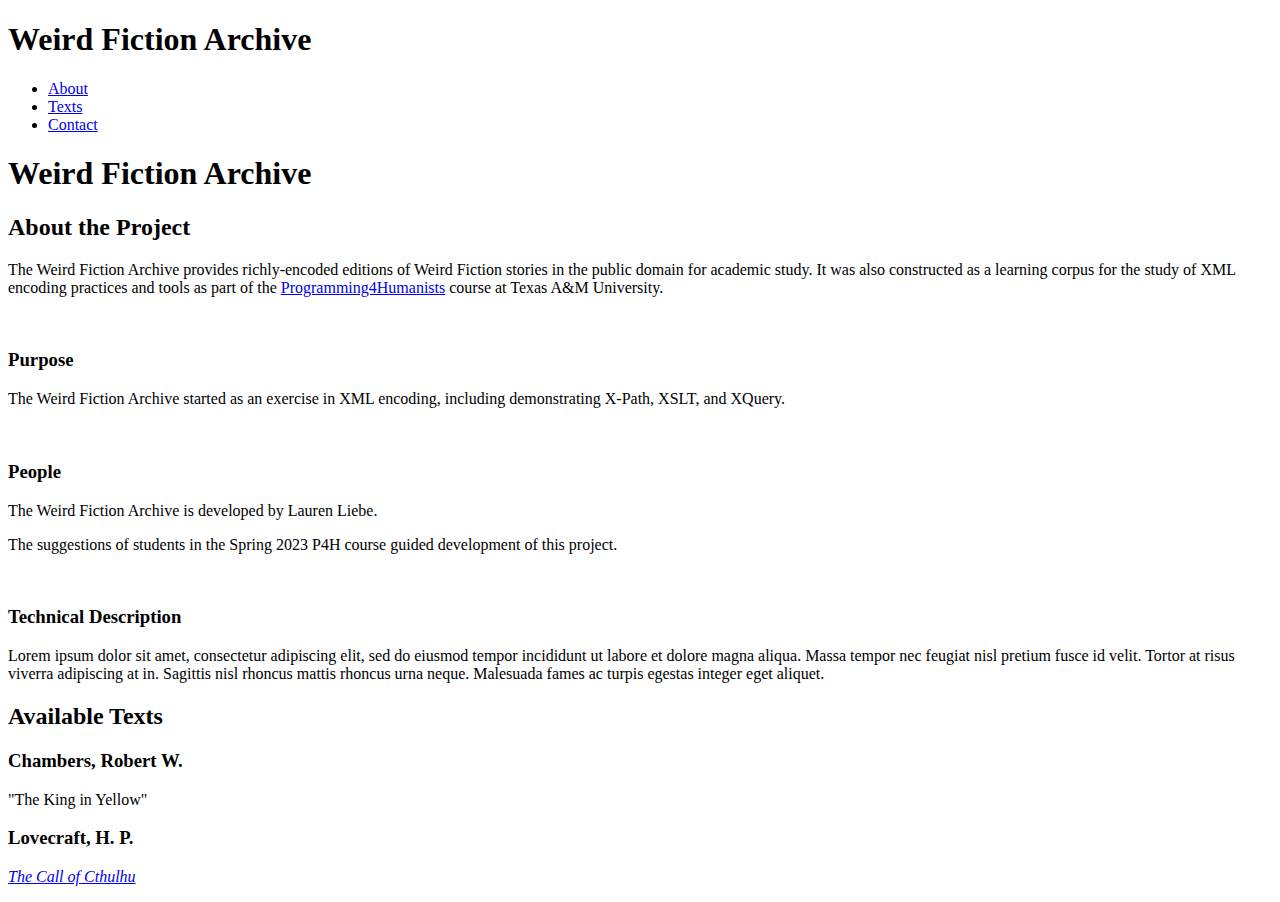
<file: Spr2023/SampleCode/HTML/ClassIndex.html>
<!DOCTYPE html>
<html xmlns="http://www.w3.org/1999/xhtml">
	<head>
		<title>Weird Fiction Archive</title>
        
        <meta charset="UTF-8" />
        <meta name="viewport" content="width=device-width" initial-scale="1.0" />
	</head>
	<body>    
		<header>
            <h1>Weird Fiction Archive</h1>
            <ul class="nav">
                <li class="nav"><a href="about.html">About</a></li>
                <li class="nav"><a href="texts.html">Texts</a></li>
                <li class="nav"><a href="contact.html">Contact</a></li>
            </ul>
        </header>
		 	<h1>Weird Fiction Archive</h1>
		 	<div>
            <h2>About the Project</h2>
            <p>The Weird Fiction Archive provides richly-encoded editions of Weird Fiction stories
                in the public domain for academic study. It was also constructed as a learning
                corpus for the study of XML encoding practices and tools as part of the <a
                    href="http://programming4humanists.tamu.edu/">Programming4Humanists</a> course
                at Texas A&amp;M University.</p>
            <br />
            <h3>Purpose</h3>
            <p>The Weird Fiction Archive started as an exercise in XML encoding, including
                demonstrating X-Path, XSLT, and XQuery.</p>
            <br />
            <h3>People</h3>
            <p>The Weird Fiction Archive is developed by Lauren Liebe.</p>
            <p>The suggestions of students in the Spring 2023 P4H course guided development of this
                project.</p>
            <br />
            <h3>Technical Description</h3>
            <p>Lorem ipsum dolor sit amet, consectetur adipiscing elit, sed do eiusmod tempor
                incididunt ut labore et dolore magna aliqua. Massa tempor nec feugiat nisl pretium
                fusce id velit. Tortor at risus viverra adipiscing at in. Sagittis nisl rhoncus
                mattis rhoncus urna neque. Malesuada fames ac turpis egestas integer eget aliquet.
            </p>
        </div>
        <div>
            <h2>Available Texts</h2>
            <h3>Chambers, Robert W.</h3>
            <p>"The King in Yellow"</p>
            <h3>Lovecraft, H. P.</h3>
            <p><em><a href="LovecraftCthulhu.html">The Call of Cthulhu</a></em></p>
        </div>
	</body>
</html>
</file>
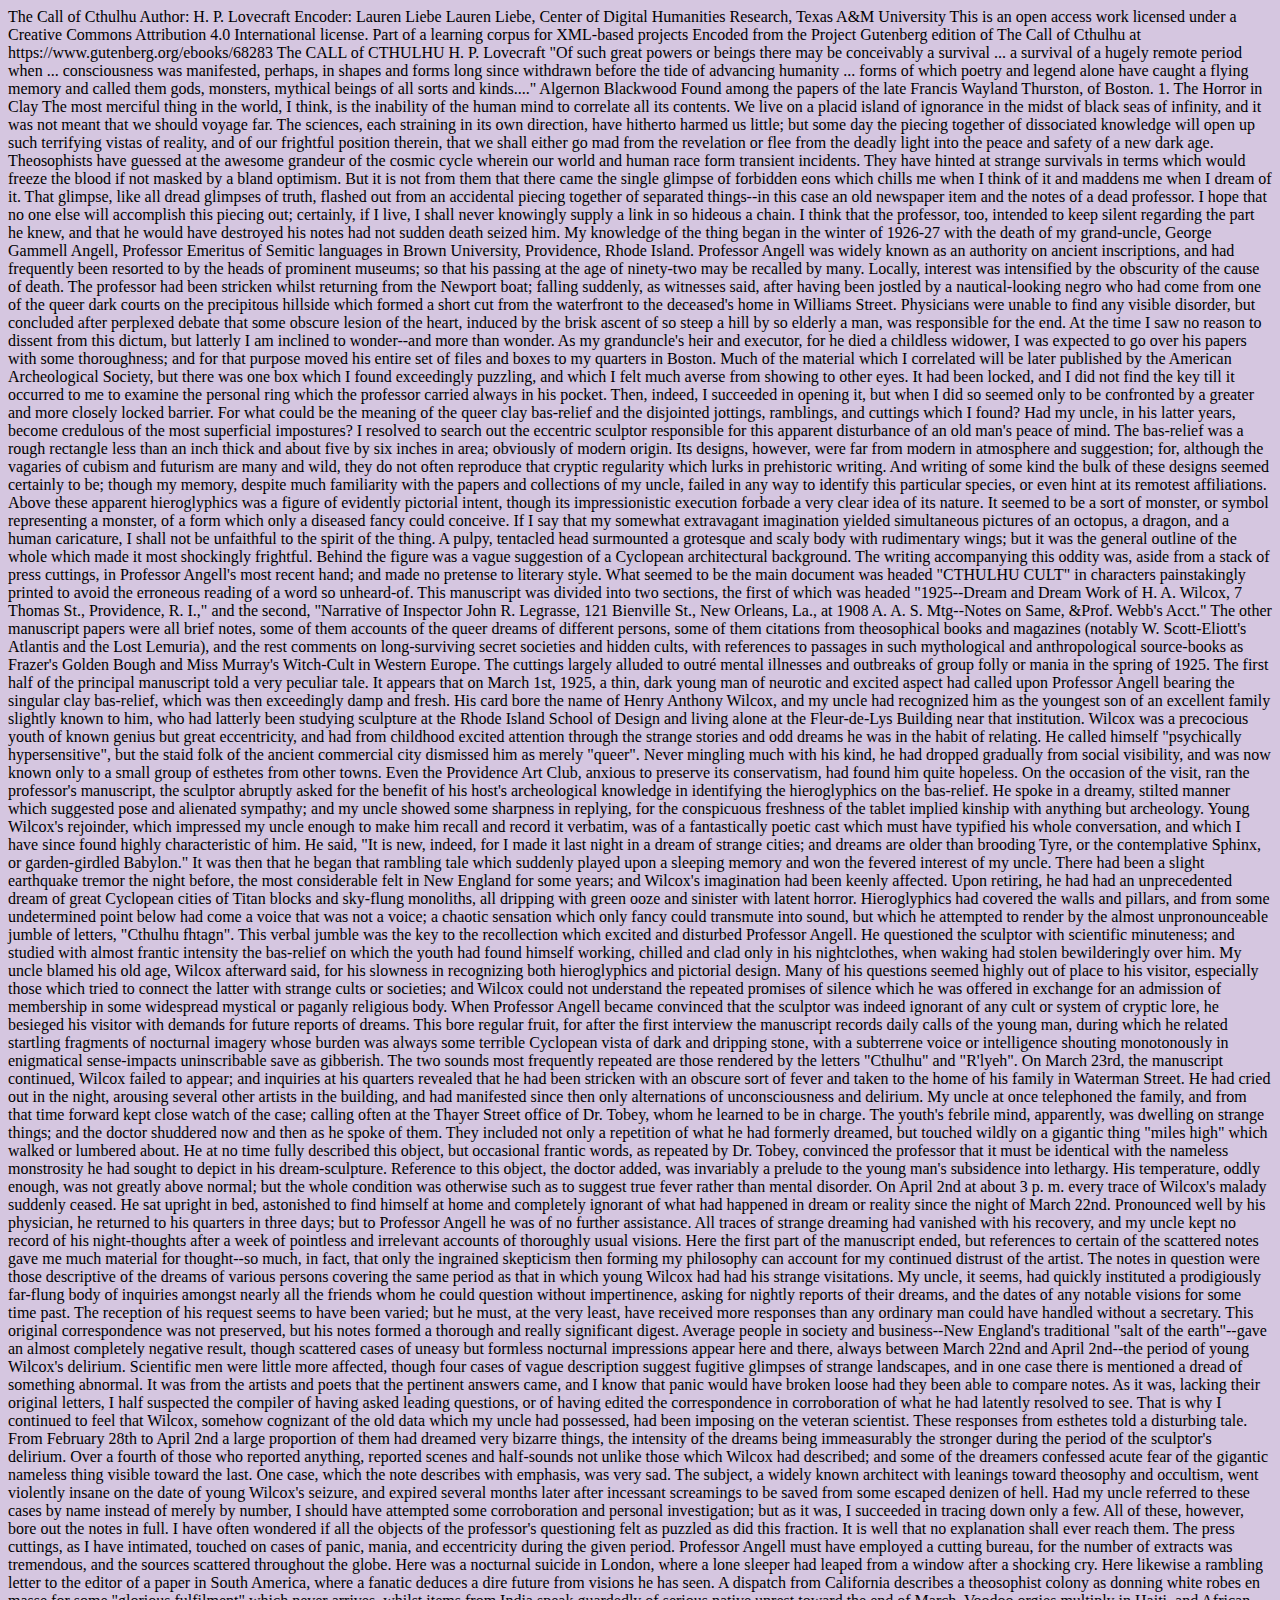
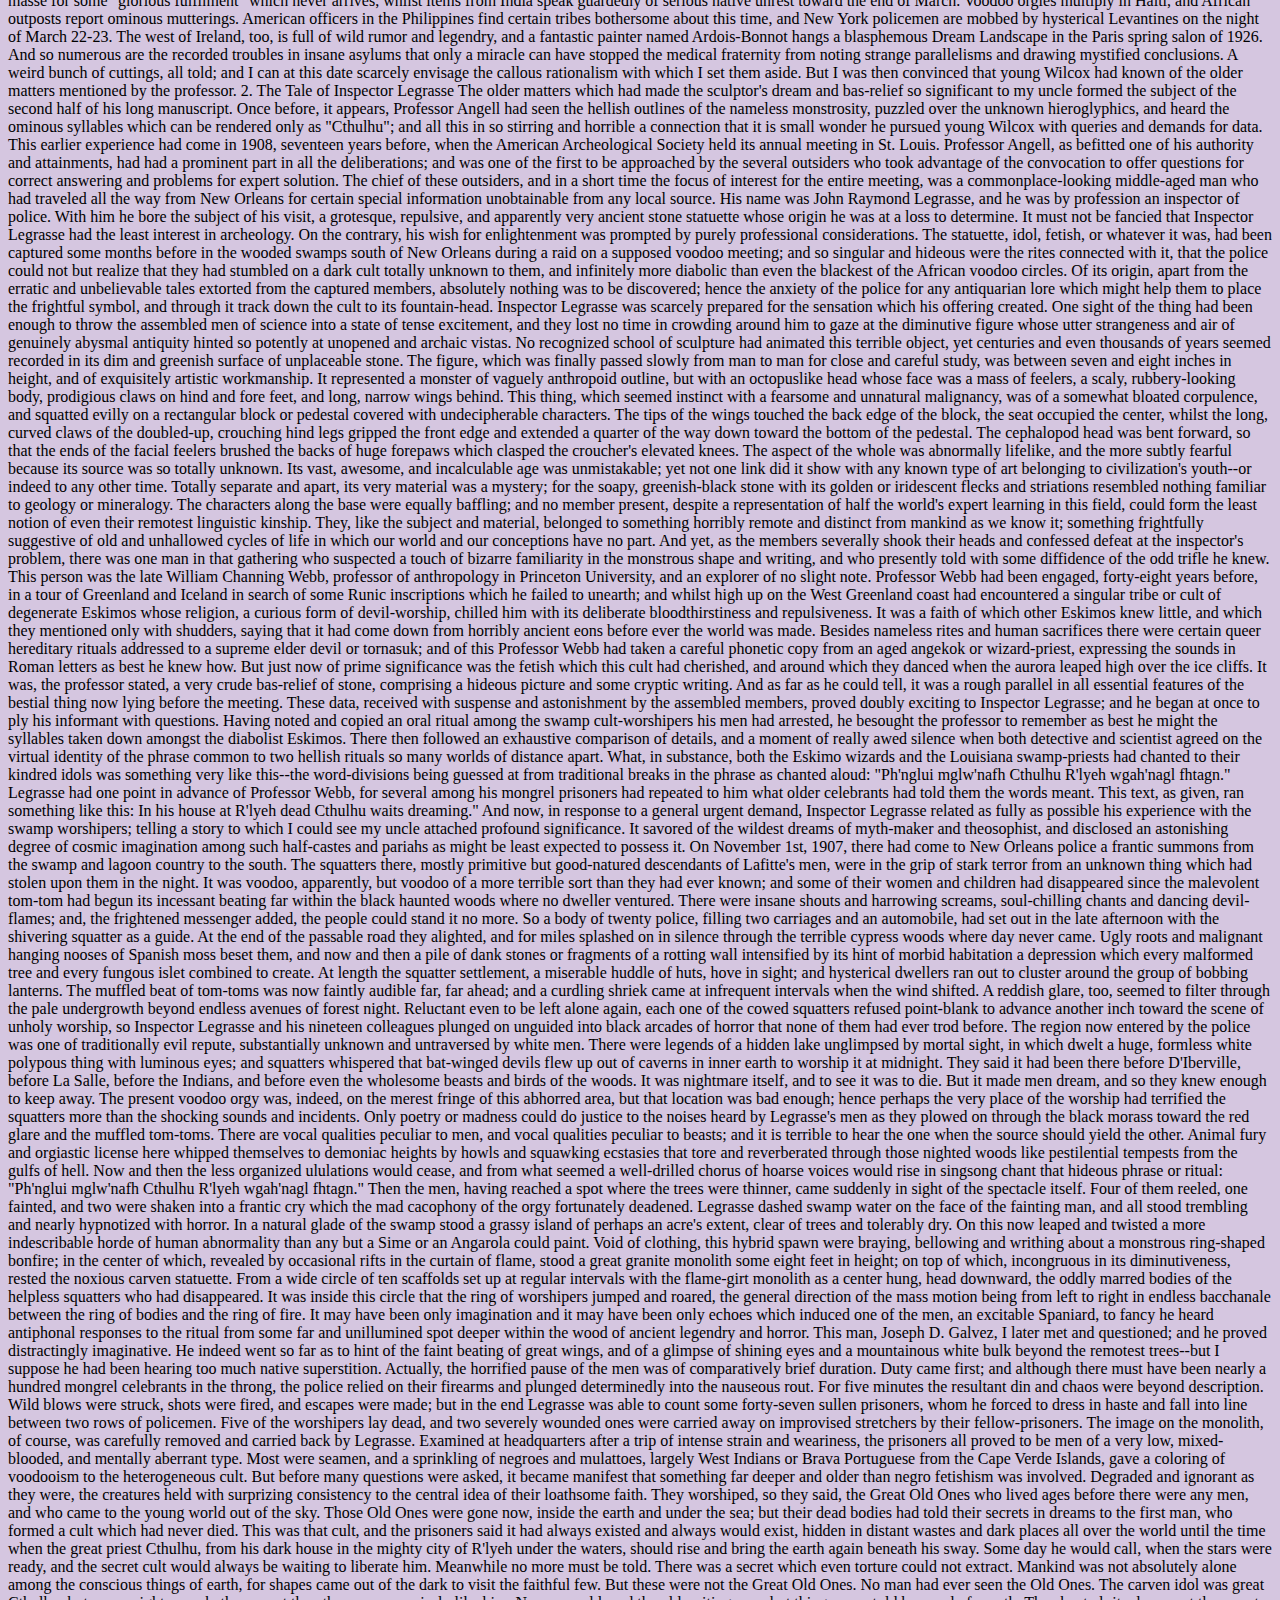
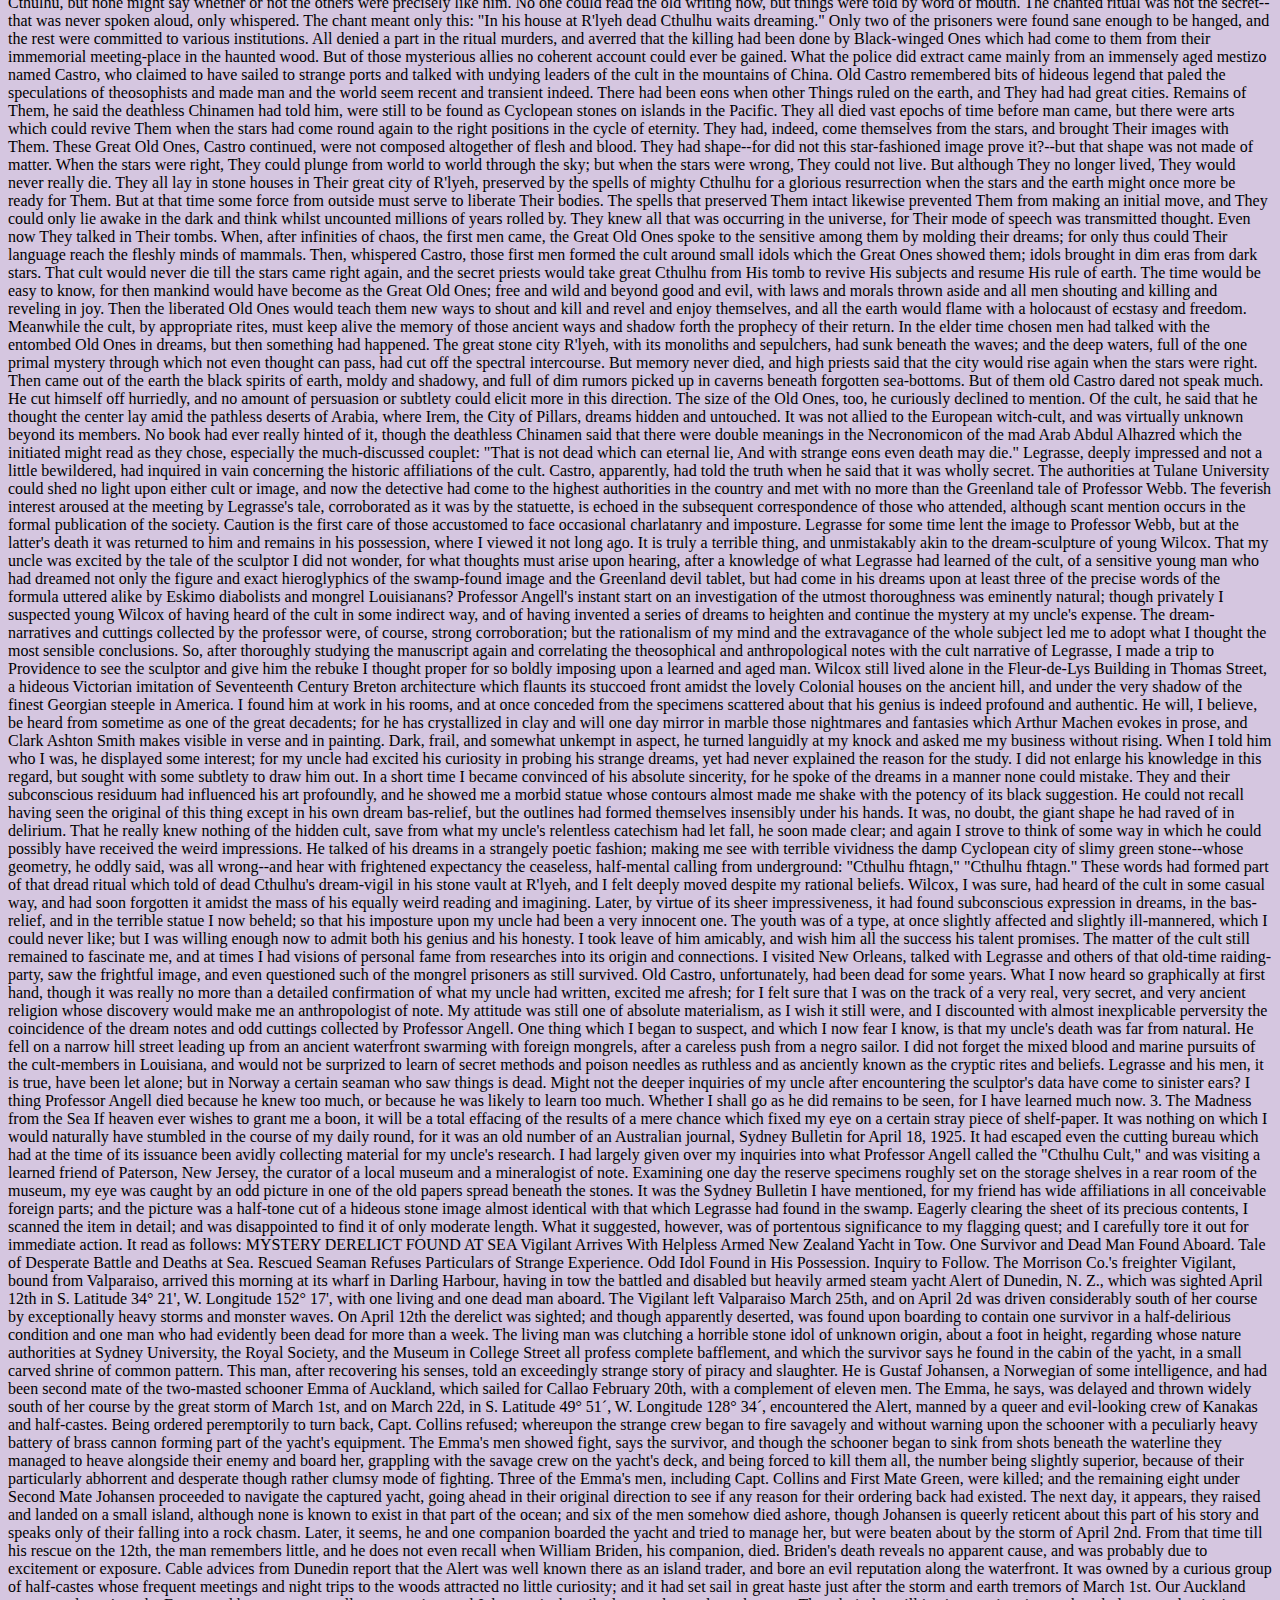
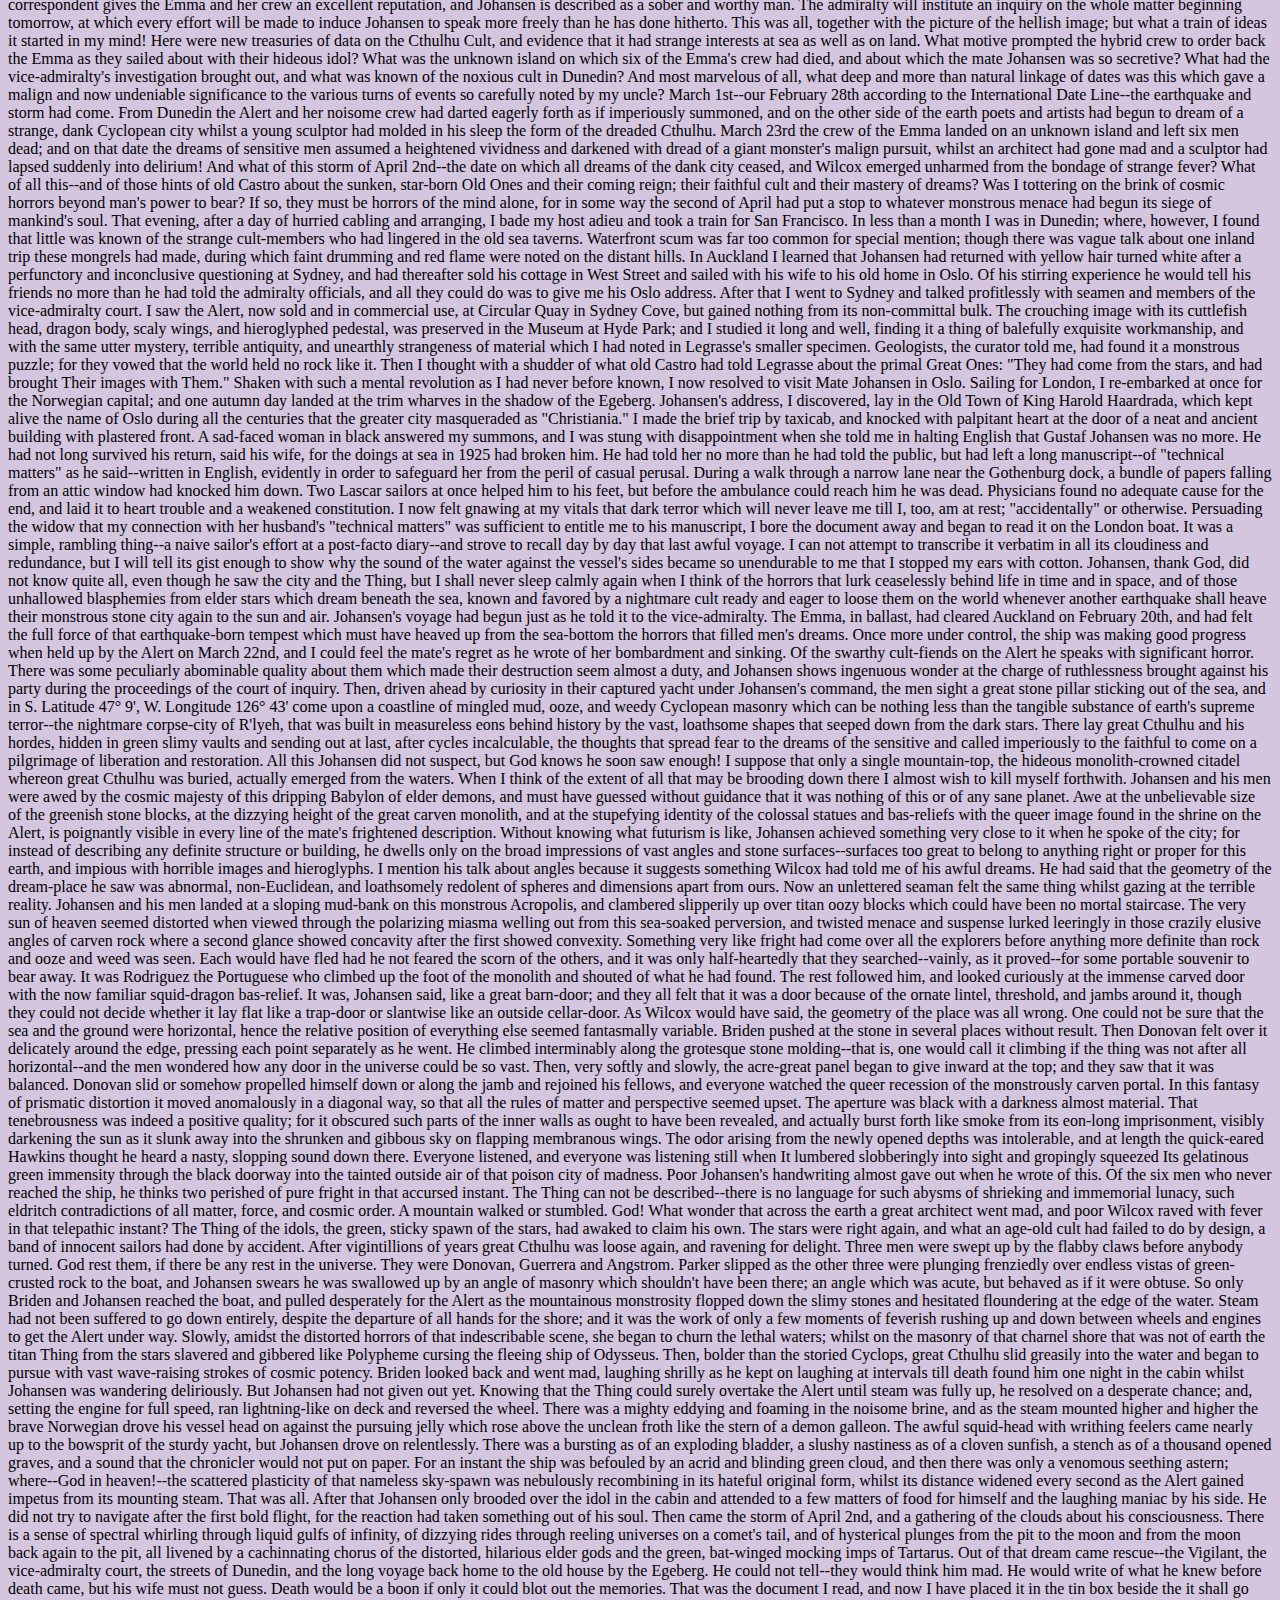
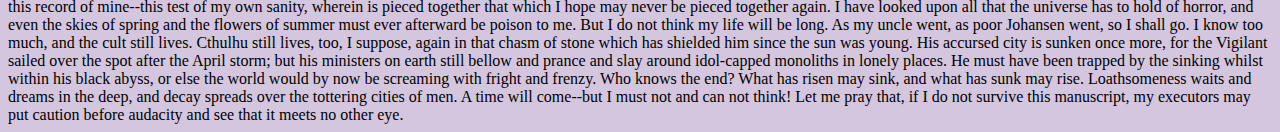
<file: Spr2023/SampleCode/HTML/ClassLC.html>
<?xml version="1.0" encoding="UTF-8"?><!DOCTYPE html><html xmlns="http://www.w3.org/1999/xhtml">
   <head>
      <title>The Call of Cthulhu</title>
      <link rel="stylesheet" href="../CSS/weird.css"/>
      <meta charset="UTF-8"/>
      <meta name="viewport" content="width=device-width" initial-scale="1.0"/>
   </head>
   <body>
      
      
      
      The Call of Cthulhu
      
      Author: 
      H. P. Lovecraft
      
      
      Encoder: 
      Lauren Liebe
      
      
      
      Lauren Liebe, Center of Digital Humanities Research, Texas A&amp;M
      University
      
      This is an open access work licensed under a Creative Commons Attribution 4.0
      International license.
      
      
      
      Part of a learning corpus for XML-based projects
      
      
      Encoded from the Project Gutenberg edition of The Call of Cthulhu at
      https://www.gutenberg.org/ebooks/68283
      
      
      
      
      
      
      The CALL of CTHULHU
      H. P. Lovecraft
      
      "Of such great powers or beings there may be conceivably a survival ... a survival
      of a hugely remote period when ... consciousness was manifested, perhaps, in
      shapes and forms long since withdrawn before the tide of advancing humanity ...
      forms of which poetry and legend alone have caught a flying memory and called them
      gods, monsters, mythical beings of all sorts and kinds...."
      
      Algernon Blackwood
      
      
      Found among the papers of the late Francis Wayland
      Thurston, of Boston.
      
      
      
      
      1. The Horror in Clay
      The most merciful thing in the world, I think, is the inability of the human mind
      to
      correlate all its contents. We live on a placid island of ignorance in the midst of
      black seas of infinity, and it was not meant that we should voyage far. The sciences,
      each straining in its own direction, have hitherto harmed us little; but some day
      the
      piecing together of dissociated knowledge will open up such terrifying vistas of
      reality, and of our frightful position therein, that we shall either go mad from the
      revelation or flee from the deadly light into the peace and safety of a new dark
      age.
      Theosophists have guessed at the awesome grandeur of the cosmic cycle wherein our
      world and human race form transient incidents. They have hinted at strange survivals
      in terms which would freeze the blood if not masked by a bland optimism. But it is
      not from them that there came the single glimpse of forbidden eons which chills me
      when I think of it and maddens me when I dream of it. That glimpse, like all dread
      glimpses of truth, flashed out from an accidental piecing together of separated
      things--in this case an old newspaper item and the notes of a dead professor. I hope
      that no one else will accomplish this piecing out; certainly, if I live, I shall
      never knowingly supply a link in so hideous a chain. I think that the professor, too,
      intended to keep silent regarding the part he knew, and that he would have destroyed
      his notes had not sudden death seized him.
      My knowledge of the thing began in the winter of 1926-27 with the death of my
      grand-uncle, George Gammell Angell, Professor
      Emeritus of Semitic languages in Brown
      University, Providence, Rhode Island. Professor
      Angell was widely known as an authority on ancient inscriptions, and
      had frequently been resorted to by the heads of prominent museums; so that his
      passing at the age of ninety-two may be recalled by many. Locally, interest was
      intensified by the obscurity of the cause of death. The professor had been stricken
      whilst returning from the Newport boat; falling
      suddenly, as witnesses said, after having been jostled by a nautical-looking negro
      who had come from one of the queer dark courts on the precipitous hillside which
      formed a short cut from the waterfront to the deceased's home in Williams Street. Physicians were unable to find any
      visible disorder, but concluded after perplexed debate that some obscure lesion of
      the heart, induced by the brisk ascent of so steep a hill by so elderly a man, was
      responsible for the end. At the time I saw no reason to dissent from this dictum,
      but
      latterly I am inclined to wonder--and more than wonder.
      As my granduncle's heir and executor, for he died a childless widower, I was expected
      to go over his papers with some thoroughness; and for that purpose moved his entire
      set of files and boxes to my quarters in Boston.
      Much of the material which I correlated will be later published by the
      American Archeological Society, but there was one box which I
      found exceedingly puzzling, and which I felt much averse from showing to other eyes.
      It had been locked, and I did not find the key till it occurred to me to examine the
      personal ring which the professor carried always in his pocket. Then, indeed, I
      succeeded in opening it, but when I did so seemed only to be confronted by a greater
      and more closely locked barrier. For what could be the meaning of the queer clay
      bas-relief and the disjointed jottings, ramblings, and cuttings which I found? Had
      my
      uncle, in his latter years, become credulous of the most superficial impostures? I
      resolved to search out the eccentric sculptor responsible for this apparent
      disturbance of an old man's peace of mind.
      The bas-relief was a rough rectangle less than an inch thick and about five by six
      inches in area; obviously of modern origin. Its designs, however, were far from
      modern in atmosphere and suggestion; for, although the vagaries of cubism and
      futurism are many and wild, they do not often reproduce that cryptic regularity which
      lurks in prehistoric writing. And writing of some kind the bulk of these designs
      seemed certainly to be; though my memory, despite much familiarity with the papers
      and collections of my uncle, failed in any way to identify this particular species,
      or even hint at its remotest affiliations.
      Above these apparent hieroglyphics was a figure of evidently pictorial intent, though
      its impressionistic execution forbade a very clear idea of its nature. It seemed to
      be a sort of monster, or symbol representing a monster, of a form which only a
      diseased fancy could conceive. If I say that my somewhat extravagant imagination
      yielded simultaneous pictures of an octopus, a dragon, and a human caricature, I
      shall not be unfaithful to the spirit of the thing. A pulpy, tentacled head
      surmounted a grotesque and scaly body with rudimentary wings; but it was the general outline of the whole which made it most shockingly
      frightful. Behind the figure was a vague suggestion of a Cyclopean architectural
      background.
      The writing accompanying this oddity was, aside from a stack of press cuttings, in
      Professor Angell's most recent hand; and made no
      pretense to literary style. What seemed to be the main document was headed "CTHULHU CULT" in characters painstakingly printed to avoid the
      erroneous reading of a word so unheard-of. This manuscript was divided into two
      sections, the first of which was headed "1925--Dream and Dream Work of H. A. Wilcox, 7 Thomas
      St., Providence, R. I.," and the second, "Narrative of Inspector John R. Legrasse, 121
      Bienville St., New Orleans,
      La., at 1908 A. A. S.
      Mtg--Notes on Same, &amp;Prof. Webb's Acct." The
      other manuscript papers were all brief notes, some of them accounts of the queer
      dreams of different persons, some of them citations from theosophical books and
      magazines (notably W. Scott-Eliott's Atlantis and the Lost Lemuria), and
      the rest comments on long-surviving secret societies and hidden cults, with
      references to passages in such mythological and anthropological source-books as
      Frazer's Golden
      Bough and Miss Murray's Witch-Cult in Western Europe. The cuttings largely
      alluded to outré mental illnesses and outbreaks of group folly or mania in the spring
      of 1925.
      
      The first half of the principal manuscript told a very peculiar tale. It appears that
      on March 1st, 1925, a thin, dark young man of neurotic
      and excited aspect had called upon Professor Angell
      bearing the singular clay bas-relief, which was then exceedingly damp and fresh. His
      card bore the name of Henry Anthony
      Wilcox, and my uncle had recognized him as the youngest son of an
      excellent family slightly known to him, who had latterly been studying sculpture at
      the Rhode Island School of Design and
      living alone at the Fleur-de-Lys
      Building near that institution. Wilcox was a precocious youth of known genius but
      great eccentricity, and had from childhood excited attention through the strange
      stories and odd dreams he was in the habit of relating. He called himself
      "psychically hypersensitive", but the staid folk of the ancient commercial city
      dismissed him as merely "queer". Never mingling much with his kind, he had dropped
      gradually from social visibility, and was now known only to a small group of esthetes
      from other towns. Even the Providence Art Club, anxious to
      preserve its conservatism, had found him quite hopeless.
      On the occasion of the visit, ran the professor's manuscript, the sculptor abruptly
      asked for the benefit of his host's archeological knowledge in identifying the
      hieroglyphics on the bas-relief. He spoke in a dreamy, stilted manner which suggested
      pose and alienated sympathy; and my uncle showed some sharpness in replying, for the
      conspicuous freshness of the tablet implied kinship with anything but archeology.
      Young Wilcox's rejoinder,
      which impressed my uncle enough to make him recall and record it verbatim, was of
      a
      fantastically poetic cast which must have typified his whole conversation, and which
      I have since found highly characteristic of him. He said, "It is new, indeed, for
      I
      made it last night in a dream of strange cities; and dreams are older than brooding
      Tyre, or the contemplative Sphinx, or garden-girdled Babylon."
      It was then that he began that rambling tale which suddenly played upon a sleeping
      memory and won the fevered interest of my uncle. There had been a slight earthquake
      tremor the night before, the most considerable felt in New
      England for some years; and Wilcox's imagination had been keenly affected.
      Upon retiring, he had had an unprecedented dream of great Cyclopean cities of Titan
      blocks and sky-flung monoliths, all dripping with green ooze and sinister with latent
      horror. Hieroglyphics had covered the walls and pillars, and from some undetermined
      point below had come a voice that was not a voice; a chaotic sensation which only
      fancy could transmute into sound, but which he attempted to render by the almost
      unpronounceable jumble of letters, "Cthulhu
      fhtagn".
      This verbal jumble was the key to the recollection which excited and disturbed
      Professor Angell. He questioned the sculptor with
      scientific minuteness; and studied with almost frantic intensity the bas-relief on
      which the youth had found himself working, chilled and clad only in his nightclothes,
      when waking had stolen bewilderingly over him. My uncle blamed his old age, Wilcox afterward said, for his
      slowness in recognizing both hieroglyphics and pictorial design. Many of his
      questions seemed highly out of place to his visitor, especially those which tried
      to
      connect the latter with strange cults or societies; and Wilcox could not understand the repeated promises
      of silence which he was offered in exchange for an admission of membership in some
      widespread mystical or paganly religious body. When Professor
      Angell became convinced that the sculptor was indeed ignorant of any
      cult or system of cryptic lore, he besieged his visitor with demands for future
      reports of dreams. This bore regular fruit, for after the first interview the
      manuscript records daily calls of the young man, during which he related startling
      fragments of nocturnal imagery whose burden was always some terrible Cyclopean vista
      of dark and dripping stone, with a subterrene voice or intelligence shouting
      monotonously in enigmatical sense-impacts uninscribable save as gibberish. The two
      sounds most frequently repeated are those rendered by the letters "Cthulhu" and "R'lyeh".
      On March 23rd, the manuscript continued, Wilcox failed to appear; and
      inquiries at his quarters revealed that he had been stricken with an obscure sort
      of
      fever and taken to the home of his family in Waterman
      Street. He had cried out in the night, arousing several other artists
      in the building, and had manifested since then only alternations of unconsciousness
      and delirium. My uncle at once telephoned the family, and from that time forward kept
      close watch of the case; calling often at the Thayer
      Street office of Dr. Tobey, whom he
      learned to be in charge. The youth's febrile mind, apparently, was dwelling on
      strange things; and the doctor shuddered now and then as he spoke of them. They
      included not only a repetition of what he had formerly dreamed, but touched wildly
      on
      a gigantic thing "miles high" which walked or lumbered about. He at no time fully
      described this object, but occasional frantic words, as repeated by Dr. Tobey, convinced the professor that it must be
      identical with the nameless monstrosity he had sought to depict in his
      dream-sculpture. Reference to this object, the doctor added, was invariably a prelude
      to the young man's subsidence into lethargy. His temperature, oddly enough, was not
      greatly above normal; but the whole condition was otherwise such as to suggest true
      fever rather than mental disorder.
      On April 2nd at about 3 p. m. every trace of Wilcox's malady suddenly ceased. He
      sat upright in bed, astonished to find himself at home and completely ignorant of
      what had happened in dream or reality since the night of March 22nd. Pronounced well by his physician, he returned to his quarters
      in three days; but to Professor Angell he was of no
      further assistance. All traces of strange dreaming had vanished with his recovery,
      and my uncle kept no record of his night-thoughts after a week of pointless and
      irrelevant accounts of thoroughly usual visions.
      
      Here the first part of the manuscript ended, but references to certain of the
      scattered notes gave me much material for thought--so much, in fact, that only the
      ingrained skepticism then forming my philosophy can account for my continued distrust
      of the artist. The notes in question were those descriptive of the dreams of various
      persons covering the same period as that in which young Wilcox had had his strange visitations. My uncle,
      it seems, had quickly instituted a prodigiously far-flung body of inquiries amongst
      nearly all the friends whom he could question without impertinence, asking for
      nightly reports of their dreams, and the dates of any notable visions for some time
      past. The reception of his request seems to have been varied; but he must, at the
      very least, have received more responses than any ordinary man could have handled
      without a secretary. This original correspondence was not preserved, but his notes
      formed a thorough and really significant digest. Average people in society and
      business--New England's traditional "salt of
      the earth"--gave an almost completely negative result, though scattered cases of
      uneasy but formless nocturnal impressions appear here and there, always between March 22nd and April
      2nd--the period of young Wilcox's delirium. Scientific men were little more affected, though
      four cases of vague description suggest fugitive glimpses of strange landscapes, and
      in one case there is mentioned a dread of something abnormal.
      It was from the artists and poets that the pertinent answers came, and I know that
      panic would have broken loose had they been able to compare notes. As it was, lacking
      their original letters, I half suspected the compiler of having asked leading
      questions, or of having edited the correspondence in corroboration of what he had
      latently resolved to see. That is why I continued to feel that Wilcox, somehow cognizant of the old data which
      my uncle had possessed, had been imposing on the veteran scientist. These responses
      from esthetes told a disturbing tale. From February
      28th to April 2nd a large proportion of them
      had dreamed very bizarre things, the intensity of the dreams being immeasurably the
      stronger during the period of the sculptor's delirium. Over a fourth of those who
      reported anything, reported scenes and half-sounds not unlike those which Wilcox had described; and some of the
      dreamers confessed acute fear of the gigantic nameless thing visible toward the last.
      One case, which the note describes with emphasis, was very sad. The subject, a widely
      known architect with leanings toward theosophy and occultism, went violently insane
      on the date of young Wilcox's
      seizure, and expired several months later after incessant screamings to be saved from
      some escaped denizen of hell. Had my uncle referred to these cases by name instead
      of
      merely by number, I should have attempted some corroboration and personal
      investigation; but as it was, I succeeded in tracing down only a few. All of these,
      however, bore out the notes in full. I have often wondered if all the objects of the
      professor's questioning felt as puzzled as did this fraction. It is well that no
      explanation shall ever reach them.
      The press cuttings, as I have intimated, touched on cases of panic, mania, and
      eccentricity during the given period. Professor
      Angell must have employed a cutting bureau, for the number of extracts
      was tremendous, and the sources scattered throughout the globe. Here was a nocturnal
      suicide in London, where a lone sleeper had leaped
      from a window after a shocking cry. Here likewise a rambling letter to the editor
      of
      a paper in South America, where a fanatic
      deduces a dire future from visions he has seen. A dispatch from California describes a theosophist colony as donning
      white robes en masse for some "glorious fulfilment" which never arrives, whilst items
      from India speak guardedly of serious native
      unrest toward the end of March. Voodoo orgies multiply in
      Haiti, and African outposts report ominous mutterings. American officers in the Philippines find certain tribes bothersome about this time, and
      New York policemen are mobbed by hysterical
      Levantines on the night of March 22-23. The west of
      Ireland, too, is full of wild rumor and
      legendry, and a fantastic painter named Ardois-Bonnot hangs a blasphemous Dream
      Landscape in the Paris spring salon of
      1926. And so numerous are the recorded troubles in insane
      asylums that only a miracle can have stopped the medical fraternity from noting
      strange parallelisms and drawing mystified conclusions. A weird bunch of cuttings,
      all told; and I can at this date scarcely envisage the callous rationalism with which
      I set them aside. But I was then convinced that young Wilcox had known of the older matters mentioned
      by the professor.
      
      
      2. The Tale of Inspector Legrasse
      The older matters which had made the sculptor's dream and bas-relief so significant
      to my uncle formed the subject of the second half of his long manuscript. Once
      before, it appears, Professor Angell had seen the
      hellish outlines of the nameless monstrosity, puzzled over the unknown hieroglyphics,
      and heard the ominous syllables which can be rendered only as "Cthulhu"; and all this in so stirring and horrible a connection that it is
      small wonder he pursued young Wilcox with queries and demands for data.
      This earlier experience had come in 1908, seventeen years before, when the American
      Archeological Society held its annual meeting in St. Louis. Professor Angell, as befitted one of his authority and attainments,
      had had a prominent part in all the deliberations; and was one of the first to be
      approached by the several outsiders who took advantage of the convocation to offer
      questions for correct answering and problems for expert solution.
      The chief of these outsiders, and in a short time the focus of interest for the
      entire meeting, was a commonplace-looking middle-aged man who had traveled all the
      way from New Orleans for certain special
      information unobtainable from any local source. His name was John Raymond Legrasse, and he was by profession an inspector of
      police. With him he bore the subject of his visit, a grotesque, repulsive, and
      apparently very ancient stone statuette whose origin he was at a loss to
      determine.
      It must not be fancied that Inspector Legrasse had
      the least interest in archeology. On the contrary, his wish for enlightenment was
      prompted by purely professional considerations. The statuette, idol, fetish, or
      whatever it was, had been captured some months before in the wooded swamps south of
      New Orleans during a raid on a supposed voodoo
      meeting; and so singular and hideous were the rites connected with it, that the
      police could not but realize that they had stumbled on a dark cult totally unknown
      to
      them, and infinitely more diabolic than even the blackest of the African voodoo circles. Of its origin, apart from the
      erratic and unbelievable tales extorted from the captured members, absolutely nothing
      was to be discovered; hence the anxiety of the police for any antiquarian lore which
      might help them to place the frightful symbol, and through it track down the cult
      to
      its fountain-head.
      Inspector Legrasse was scarcely prepared for the
      sensation which his offering created. One sight of the thing had been enough to throw
      the assembled men of science into a state of tense excitement, and they lost no time
      in crowding around him to gaze at the diminutive figure whose utter strangeness and
      air of genuinely abysmal antiquity hinted so potently at unopened and archaic vistas.
      No recognized school of sculpture had animated this terrible object, yet centuries
      and even thousands of years seemed recorded in its dim and greenish surface of
      unplaceable stone.
      The figure, which was finally passed slowly from man to man for close and careful
      study, was between seven and eight inches in height, and of exquisitely artistic
      workmanship. It represented a monster of vaguely anthropoid outline, but with an
      octopuslike head whose face was a mass of feelers, a scaly, rubbery-looking body,
      prodigious claws on hind and fore feet, and long, narrow wings behind. This thing,
      which seemed instinct with a fearsome and unnatural malignancy, was of a somewhat
      bloated corpulence, and squatted evilly on a rectangular block or pedestal covered
      with undecipherable characters. The tips of the wings touched the back edge of the
      block, the seat occupied the center, whilst the long, curved claws of the doubled-up,
      crouching hind legs gripped the front edge and extended a quarter of the way down
      toward the bottom of the pedestal. The cephalopod head was bent forward, so that the
      ends of the facial feelers brushed the backs of huge forepaws which clasped the
      croucher's elevated knees. The aspect of the whole was abnormally lifelike, and the
      more subtly fearful because its source was so totally unknown. Its vast, awesome,
      and
      incalculable age was unmistakable; yet not one link did it show with any known type
      of art belonging to civilization's youth--or indeed to any other time.
      Totally separate and apart, its very material was a mystery; for the soapy,
      greenish-black stone with its golden or iridescent flecks and striations resembled
      nothing familiar to geology or mineralogy. The characters along the base were equally
      baffling; and no member present, despite a representation of half the world's expert
      learning in this field, could form the least notion of even their remotest linguistic
      kinship. They, like the subject and material, belonged to something horribly remote
      and distinct from mankind as we know it; something frightfully suggestive of old and
      unhallowed cycles of life in which our world and our conceptions have no part.
      And yet, as the members severally shook their heads and confessed defeat at the
      inspector's problem, there was one man in that gathering who suspected a touch of
      bizarre familiarity in the monstrous shape and writing, and who presently told with
      some diffidence of the odd trifle he knew. This person was the late William Channing Webb, professor of anthropology in
      Princeton University, and an explorer of
      no slight note.
      Professor Webb had been engaged, forty-eight years
      before, in a tour of Greenland and Iceland in search of some Runic inscriptions which he
      failed to unearth; and whilst high up on the West
      Greenland coast had encountered a singular tribe or cult of degenerate
      Eskimos whose religion, a curious form of
      devil-worship, chilled him with its deliberate bloodthirstiness and repulsiveness.
      It
      was a faith of which other Eskimos knew little,
      and which they mentioned only with shudders, saying that it had come down from
      horribly ancient eons before ever the world was made. Besides nameless rites and
      human sacrifices there were certain queer hereditary rituals addressed to a supreme
      elder devil or tornasuk; and
      of this Professor Webb had taken a careful phonetic
      copy from an aged angekok or
      wizard-priest, expressing the sounds in Roman letters as best he knew how. But just
      now of prime significance was the fetish which this cult had cherished, and around
      which they danced when the aurora leaped high over the ice cliffs. It was, the
      professor stated, a very crude bas-relief of stone, comprising a hideous picture and
      some cryptic writing. And as far as he could tell, it was a rough parallel in all
      essential features of the bestial thing now lying before the meeting.
      These data, received with suspense and astonishment by the assembled members, proved
      doubly exciting to Inspector Legrasse; and he began
      at once to ply his informant with questions. Having noted and copied an oral ritual
      among the swamp cult-worshipers his men had arrested, he besought the professor to
      remember as best he might the syllables taken down amongst the diabolist Eskimos. There then followed an exhaustive comparison
      of details, and a moment of really awed silence when both detective and scientist
      agreed on the virtual identity of the phrase common to two hellish rituals so many
      worlds of distance apart. What, in substance, both the Eskimo wizards and the Louisiana swamp-priests had chanted to their
      kindred idols was something very like this--the word-divisions being guessed at from
      traditional breaks in the phrase as chanted aloud:
      "Ph'nglui mglw'nafh Cthulhu
      R'lyeh wgah'nagl
      fhtagn."
      Legrasse had one point in advance of Professor Webb, for several among his mongrel prisoners had
      repeated to him what older celebrants had told them the words meant. This text, as
      given, ran something like this:
      In his house at R'lyeh dead
      Cthulhu waits dreaming."
      
      And now, in response to a general urgent demand, Inspector
      Legrasse related as fully as possible his experience with the swamp
      worshipers; telling a story to which I could see my uncle attached profound
      significance. It savored of the wildest dreams of myth-maker and theosophist, and
      disclosed an astonishing degree of cosmic imagination among such half-castes and
      pariahs as might be least expected to possess it.
      On November 1st, 1907, there had come to New Orleans police a frantic summons from the swamp and
      lagoon country to the south. The squatters there, mostly primitive but good-natured
      descendants of Lafitte's men, were in the grip of
      stark terror from an unknown thing which had stolen upon them in the night. It was
      voodoo, apparently, but voodoo of a more terrible sort than they had ever known; and
      some of their women and children had disappeared since the malevolent tom-tom had
      begun its incessant beating far within the black haunted woods where no dweller
      ventured. There were insane shouts and harrowing screams, soul-chilling chants and
      dancing devil-flames; and, the frightened messenger added, the people could stand
      it
      no more.
      So a body of twenty police, filling two carriages and an automobile, had set out in
      the late afternoon with the shivering squatter as a guide. At the end of the passable
      road they alighted, and for miles splashed on in silence through the terrible cypress
      woods where day never came. Ugly roots and malignant hanging nooses of Spanish moss
      beset them, and now and then a pile of dank stones or fragments of a rotting wall
      intensified by its hint of morbid habitation a depression which every malformed tree
      and every fungous islet combined to create. At length the squatter settlement, a
      miserable huddle of huts, hove in sight; and hysterical dwellers ran out to cluster
      around the group of bobbing lanterns. The muffled beat of tom-toms was now faintly
      audible far, far ahead; and a curdling shriek came at infrequent intervals when the
      wind shifted. A reddish glare, too, seemed to filter through the pale undergrowth
      beyond endless avenues of forest night. Reluctant even to be left alone again, each
      one of the cowed squatters refused point-blank to advance another inch toward the
      scene of unholy worship, so Inspector Legrasse and
      his nineteen colleagues plunged on unguided into black arcades of horror that none
      of
      them had ever trod before.
      The region now entered by the police was one of traditionally evil repute,
      substantially unknown and untraversed by white men. There were legends of a hidden
      lake unglimpsed by mortal sight, in which dwelt a huge, formless white polypous thing
      with luminous eyes; and squatters whispered that bat-winged devils flew up out of
      caverns in inner earth to worship it at midnight. They said it had been there before
      D'Iberville, before La
      Salle, before the Indians, and
      before even the wholesome beasts and birds of the woods. It was nightmare itself,
      and
      to see it was to die. But it made men dream, and so they knew enough to keep away.
      The present voodoo orgy was, indeed, on the merest fringe of this abhorred area, but
      that location was bad enough; hence perhaps the very place of the worship had
      terrified the squatters more than the shocking sounds and incidents.
      Only poetry or madness could do justice to the noises heard by Legrasse's men as they plowed on through the black morass toward the
      red glare and the muffled tom-toms. There are vocal qualities peculiar to men, and
      vocal qualities peculiar to beasts; and it is terrible to hear the one when the
      source should yield the other. Animal fury and orgiastic license here whipped
      themselves to demoniac heights by howls and squawking ecstasies that tore and
      reverberated through those nighted woods like pestilential tempests from the gulfs
      of
      hell. Now and then the less organized ululations would cease, and from what seemed
      a
      well-drilled chorus of hoarse voices would rise in singsong chant that hideous phrase
      or ritual:
      "Ph'nglui mglw'nafh Cthulhu R'lyeh wgah'nagl
      fhtagn."
      Then the men, having reached a spot where the trees were thinner, came suddenly in
      sight of the spectacle itself. Four of them reeled, one fainted, and two were shaken
      into a frantic cry which the mad cacophony of the orgy fortunately deadened.
      Legrasse dashed swamp water on the face of the
      fainting man, and all stood trembling and nearly hypnotized with horror.
      In a natural glade of the swamp stood a grassy island of perhaps an acre's extent,
      clear of trees and tolerably dry. On this now leaped and twisted a more indescribable
      horde of human abnormality than any but a Sime
      or an Angarola could paint. Void of clothing,
      this hybrid spawn were braying, bellowing and writhing about a monstrous ring-shaped
      bonfire; in the center of which, revealed by occasional rifts in the curtain of
      flame, stood a great granite monolith some eight feet in height; on top of which,
      incongruous in its diminutiveness, rested the noxious carven statuette. From a wide
      circle of ten scaffolds set up at regular intervals with the flame-girt monolith as
      a
      center hung, head downward, the oddly marred bodies of the helpless squatters who
      had
      disappeared. It was inside this circle that the ring of worshipers jumped and roared,
      the general direction of the mass motion being from left to right in endless
      bacchanale between the ring of bodies and the ring of fire.
      It may have been only imagination and it may have been only echoes which induced one
      of the men, an excitable Spaniard, to fancy he
      heard antiphonal responses to the ritual from some far and unillumined spot deeper
      within the wood of ancient legendry and horror. This man, Joseph D. Galvez, I later met and questioned; and he proved
      distractingly imaginative. He indeed went so far as to hint of the faint beating of
      great wings, and of a glimpse of shining eyes and a mountainous white bulk beyond
      the
      remotest trees--but I suppose he had been hearing too much native superstition.
      Actually, the horrified pause of the men was of comparatively brief duration. Duty
      came first; and although there must have been nearly a hundred mongrel celebrants
      in
      the throng, the police relied on their firearms and plunged determinedly into the
      nauseous rout. For five minutes the resultant din and chaos were beyond description.
      Wild blows were struck, shots were fired, and escapes were made; but in the end
      Legrasse was able to count some forty-seven
      sullen prisoners, whom he forced to dress in haste and fall into line between two
      rows of policemen. Five of the worshipers lay dead, and two severely wounded ones
      were carried away on improvised stretchers by their fellow-prisoners. The image on
      the monolith, of course, was carefully removed and carried back by Legrasse.
      Examined at headquarters after a trip of intense strain and weariness, the prisoners
      all proved to be men of a very low, mixed-blooded, and mentally aberrant type. Most
      were seamen, and a sprinkling of negroes and mulattoes, largely West Indians or Brava
      Portuguese from the Cape Verde
      Islands, gave a coloring of voodooism to the heterogeneous cult. But
      before many questions were asked, it became manifest that something far deeper and
      older than negro fetishism was involved. Degraded and ignorant as they were, the
      creatures held with surprizing consistency to the central idea of their loathsome
      faith.
      They worshiped, so they said, the Great Old Ones who
      lived ages before there were any men, and who came to the young world out of the sky.
      Those Old Ones were gone now, inside the earth and under
      the sea; but their dead bodies had told their secrets in dreams to the first man,
      who
      formed a cult which had never died. This was that cult, and the prisoners said it
      had
      always existed and always would exist, hidden in distant wastes and dark places all
      over the world until the time when the great priest Cthulhu, from his dark house in
      the mighty city of R'lyeh under the waters,
      should rise and bring the earth again beneath his sway. Some day he would call, when
      the stars were ready, and the secret cult would always be waiting to liberate
      him.
      Meanwhile no more must be told. There was a secret which even torture could not
      extract. Mankind was not absolutely alone among the conscious things of earth, for
      shapes came out of the dark to visit the faithful few. But these were not the Great Old Ones. No man had ever seen the Old Ones. The carven idol was great Cthulhu, but none might say whether or not the others were precisely like
      him. No one could read the old writing now, but things were told by word of mouth.
      The chanted ritual was not the secret--that was never spoken aloud, only whispered.
      The chant meant only this: "In his house at R'lyeh dead Cthulhu waits dreaming."
      
      Only two of the prisoners were found sane enough to be hanged, and the rest were
      committed to various institutions. All denied a part in the ritual murders, and
      averred that the killing had been done by Black-winged
      Ones which had come to them from their immemorial meeting-place in the
      haunted wood. But of those mysterious allies no coherent account could ever be
      gained. What the police did extract came mainly from an immensely aged mestizo named
      Castro, who claimed to have sailed to strange
      ports and talked with undying leaders of the cult in the mountains of China.
      Old Castro remembered bits of hideous legend that
      paled the speculations of theosophists and made man and the world seem recent and
      transient indeed. There had been eons when other Things
      ruled on the earth, and They had had great cities. Remains of Them, he said the
      deathless Chinamen had told him, were still to
      be found as Cyclopean stones on islands in the Pacific. They all died vast epochs of time before man came, but there
      were arts which could revive Them when the stars had come round again to the right
      positions in the cycle of eternity. They had, indeed, come themselves from the stars,
      and brought Their images with Them.
      These Great Old Ones, Castro continued, were not composed altogether of flesh and blood.
      They had shape--for did not this star-fashioned image prove it?--but that shape was
      not made of matter. When the stars were right, They could plunge from world to world
      through the sky; but when the stars were wrong, They could not live. But although
      They no longer lived, They would never really die. They all lay in stone houses in
      Their great city of R'lyeh, preserved by the
      spells of mighty Cthulhu for a glorious resurrection
      when the stars and the earth might once more be ready for Them. But at that time some
      force from outside must serve to liberate Their bodies. The spells that preserved
      Them intact likewise prevented Them from making an initial move, and They could only
      lie awake in the dark and think whilst uncounted millions of years rolled by. They
      knew all that was occurring in the universe, for Their mode of speech was transmitted
      thought. Even now They talked in Their tombs. When, after infinities of chaos, the
      first men came, the Great Old Ones spoke to the
      sensitive among them by molding their dreams; for only thus could Their language
      reach the fleshly minds of mammals.
      Then, whispered Castro, those first men formed the
      cult around small idols which the Great Ones showed
      them; idols brought in dim eras from dark stars. That cult would never die till the
      stars came right again, and the secret priests would take great Cthulhu from His tomb to revive His subjects and resume His rule of earth.
      The time would be easy to know, for then mankind would have become as the Great Old Ones; free and wild and beyond good and evil,
      with laws and morals thrown aside and all men shouting and killing and reveling in
      joy. Then the liberated Old Ones would teach them new
      ways to shout and kill and revel and enjoy themselves, and all the earth would flame
      with a holocaust of ecstasy and freedom. Meanwhile the cult, by appropriate rites,
      must keep alive the memory of those ancient ways and shadow forth the prophecy of
      their return.
      In the elder time chosen men had talked with the entombed Old
      Ones in dreams, but then something had happened. The great stone city
      R'lyeh, with its monoliths and sepulchers,
      had sunk beneath the waves; and the deep waters, full of the one primal mystery
      through which not even thought can pass, had cut off the spectral intercourse. But
      memory never died, and high priests said that the city would rise again when the
      stars were right. Then came out of the earth the black spirits of earth, moldy and
      shadowy, and full of dim rumors picked up in caverns beneath forgotten sea-bottoms.
      But of them old Castro dared not speak much. He cut
      himself off hurriedly, and no amount of persuasion or subtlety could elicit more in
      this direction. The size of the Old
      Ones, too, he curiously declined to mention. Of the cult, he said that he
      thought the center lay amid the pathless deserts of Arabia, where Irem, the City of
      Pillars, dreams hidden and untouched. It was not allied to the
      European witch-cult, and was virtually
      unknown beyond its members. No book had ever really hinted of it, though the
      deathless Chinamen said that there were double
      meanings in the Necronomicon of the mad Arab
      Abdul Alhazred which the initiated might read as
      they chose, especially the much-discussed couplet:
      
      "That is not dead which can eternal lie,
      And with strange eons even death may die."
      
      Legrasse, deeply impressed and not a little
      bewildered, had inquired in vain concerning the historic affiliations of the cult.
      Castro, apparently, had told the truth when he
      said that it was wholly secret. The authorities at Tulane University could shed no light upon either cult or image, and
      now the detective had come to the highest authorities in the country and met with
      no
      more than the Greenland tale of Professor Webb.
      
      The feverish interest aroused at the meeting by Legrasse's tale, corroborated as it was by the statuette, is echoed in
      the subsequent correspondence of those who attended, although scant mention occurs
      in
      the formal publication of the society. Caution is the first care of those accustomed
      to face occasional charlatanry and imposture. Legrasse for some time lent the image to Professor Webb, but at the latter's death it was returned to him and
      remains in his possession, where I viewed it not long ago. It is truly a terrible
      thing, and unmistakably akin to the dream-sculpture of young Wilcox.
      That my uncle was excited by the tale of the sculptor I did not wonder, for what
      thoughts must arise upon hearing, after a knowledge of what Legrasse had learned of the cult, of a sensitive young man who had dreamed not only the figure and exact hieroglyphics of the
      swamp-found image and the Greenland devil tablet, but had come in
      his dreams upon at least three of the precise words of the formula uttered
      alike by Eskimo diabolists and mongrel Louisianans? Professor
      Angell's instant start on an investigation of the utmost thoroughness
      was eminently natural; though privately I suspected young Wilcox of having heard of the cult in some
      indirect way, and of having invented a series of dreams to heighten and continue the
      mystery at my uncle's expense. The dream-narratives and cuttings collected by the
      professor were, of course, strong corroboration; but the rationalism of my mind and
      the extravagance of the whole subject led me to adopt what I thought the most
      sensible conclusions. So, after thoroughly studying the manuscript again and
      correlating the theosophical and anthropological notes with the cult narrative of
      Legrasse, I made a trip to Providence to see the sculptor and give him the rebuke I thought
      proper for so boldly imposing upon a learned and aged man.
      Wilcox still lived alone in
      the Fleur-de-Lys Building
      in Thomas Street, a hideous Victorian imitation of Seventeenth
      Century Breton architecture which flaunts its stuccoed front amidst the lovely
      Colonial houses on the ancient hill, and under the very shadow of the finest Georgian
      steeple in America. I found him at work in his
      rooms, and at once conceded from the specimens scattered about that his genius is
      indeed profound and authentic. He will, I believe, be heard from sometime as one of
      the great decadents; for he has crystallized in clay and will one day mirror in
      marble those nightmares and fantasies which Arthur
      Machen evokes in prose, and Clark Ashton
      Smith makes visible in verse and in painting.
      Dark, frail, and somewhat unkempt in aspect, he turned languidly at my knock and
      asked me my business without rising. When I told him who I was, he displayed some
      interest; for my uncle had excited his curiosity in probing his strange dreams, yet
      had never explained the reason for the study. I did not enlarge his knowledge in this
      regard, but sought with some subtlety to draw him out.
      In a short time I became convinced of his absolute sincerity, for he spoke of the
      dreams in a manner none could mistake. They and their subconscious residuum had
      influenced his art profoundly, and he showed me a morbid statue whose contours almost
      made me shake with the potency of its black suggestion. He could not recall having
      seen the original of this thing except in his own dream bas-relief, but the outlines
      had formed themselves insensibly under his hands. It was, no doubt, the giant shape
      he had raved of in delirium. That he really knew nothing of the hidden cult, save
      from what my uncle's relentless catechism had let fall, he soon made clear; and again
      I strove to think of some way in which he could possibly have received the weird
      impressions.
      He talked of his dreams in a strangely poetic fashion; making me see with terrible
      vividness the damp Cyclopean city of slimy green stone--whose geometry, he oddly said, was all wrong--and hear with
      frightened expectancy the ceaseless, half-mental calling from underground: "Cthulhu fhtagn," "Cthulhu fhtagn."
      These words had formed part of that dread ritual which told of dead Cthulhu's dream-vigil in his stone vault at R'lyeh, and I felt deeply moved despite my rational
      beliefs. Wilcox, I was sure,
      had heard of the cult in some casual way, and had soon forgotten it amidst the mass
      of his equally weird reading and imagining. Later, by virtue of its sheer
      impressiveness, it had found subconscious expression in dreams, in the bas-relief,
      and in the terrible statue I now beheld; so that his imposture upon my uncle had been
      a very innocent one. The youth was of a type, at once slightly affected and slightly
      ill-mannered, which I could never like; but I was willing enough now to admit both
      his genius and his honesty. I took leave of him amicably, and wish him all the
      success his talent promises.
      The matter of the cult still remained to fascinate me, and at times I had visions
      of
      personal fame from researches into its origin and connections. I visited New Orleans, talked with Legrasse and others of that old-time raiding-party, saw the frightful
      image, and even questioned such of the mongrel prisoners as still survived. Old
      Castro, unfortunately, had been dead for some
      years. What I now heard so graphically at first hand, though it was really no more
      than a detailed confirmation of what my uncle had written, excited me afresh; for
      I
      felt sure that I was on the track of a very real, very secret, and very ancient
      religion whose discovery would make me an anthropologist of note. My attitude was
      still one of absolute materialism, as I wish it still were,
      and I discounted with almost inexplicable perversity the coincidence of the dream
      notes and odd cuttings collected by Professor
      Angell.
      One thing which I began to suspect, and which I now fear I know, is that my uncle's death was far from natural. He fell on a narrow
      hill street leading up from an ancient waterfront swarming with foreign mongrels,
      after a careless push from a negro sailor. I did not forget the mixed blood and
      marine pursuits of the cult-members in Louisiana,
      and would not be surprized to learn of secret methods and poison needles as ruthless
      and as anciently known as the cryptic rites and beliefs. Legrasse and his men, it is true, have been let alone; but in
      Norway a certain seaman who saw things is
      dead. Might not the deeper inquiries of my uncle after encountering the sculptor's
      data have come to sinister ears? I thing Professor
      Angell died because he knew too much, or because he was likely to learn
      too much. Whether I shall go as he did remains to be seen, for I have learned much
      now.
      
      
      3. The Madness from the Sea
      If heaven ever wishes to grant me a boon, it will be a total effacing of the results
      of a mere chance which fixed my eye on a certain stray piece of shelf-paper. It was
      nothing on which I would naturally have stumbled in the course of my daily round,
      for
      it was an old number of an Australian journal, Sydney Bulletin for April 18, 1925. It had escaped even the cutting bureau
      which had at the time of its issuance been avidly collecting material for my uncle's
      research.
      I had largely given over my inquiries into what Professor
      Angell called the "Cthulhu Cult," and was
      visiting a learned friend of Paterson, New Jersey, the curator of a local museum and
      a mineralogist of note. Examining one day the reserve specimens roughly set on the
      storage shelves in a rear room of the museum, my eye was caught by an odd picture
      in
      one of the old papers spread beneath the stones. It was the Sydney Bulletin I have
      mentioned, for my friend has wide affiliations in all conceivable foreign parts; and
      the picture was a half-tone cut of a hideous stone image almost identical with that
      which Legrasse had found in the swamp.
      Eagerly clearing the sheet of its precious contents, I scanned the item in detail;
      and was disappointed to find it of only moderate length. What it suggested, however,
      was of portentous significance to my flagging quest; and I carefully tore it out for
      immediate action. It read as follows:
      
      
      
      MYSTERY DERELICT FOUND AT SEA
      
      Vigilant Arrives With
      Helpless Armed New Zealand Yacht in Tow. One Survivor and Dead Man Found
      Aboard. Tale of Desperate Battle and Deaths at Sea. Rescued Seaman Refuses
      Particulars of Strange Experience. Odd Idol Found in His Possession. Inquiry
      to Follow.
      
      The Morrison Co.'s freighter Vigilant, bound from Valparaiso, arrived this morning at its wharf in Darling Harbour, having in tow the battled
      and disabled but heavily armed steam yacht Alert of Dunedin, N.
      Z., which was sighted April
      12th in S. Latitude 34° 21', W. Longitude 152° 17', with one
      living and one dead man aboard.
      The Vigilant left
      Valparaiso
      March 25th, and on April 2d was driven considerably south of her course by
      exceptionally heavy storms and monster waves. On April 12th the derelict was sighted; and though apparently
      deserted, was found upon boarding to contain one survivor in a
      half-delirious condition and one man who had evidently been dead for more
      than a week.
      The living man was clutching a horrible stone idol of unknown origin, about
      a foot in height, regarding whose nature authorities at Sydney University, the Royal Society, and the
      Museum in College Street all profess complete bafflement, and
      which the survivor says he found in the cabin of the yacht, in a small
      carved shrine of common pattern.
      This man, after recovering his senses, told an exceedingly strange story of
      piracy and slaughter. He is Gustaf
      Johansen, a Norwegian of
      some intelligence, and had been second mate of the two-masted schooner Emma of Auckland, which sailed for Callao
      February 20th, with a complement of eleven
      men.
      The Emma, he says, was
      delayed and thrown widely south of her course by the great storm of March 1st, and on March
      22d, in S. Latitude 49° 51´, W. Longitude 128° 34´, encountered
      the Alert, manned by a
      queer and evil-looking crew of Kanakas
      and half-castes. Being ordered peremptorily to turn back, Capt. Collins refused; whereupon the strange crew
      began to fire savagely and without warning upon the schooner with a
      peculiarly heavy battery of brass cannon forming part of the yacht's
      equipment.
      The Emma's men showed
      fight, says the survivor, and though the schooner began to sink from shots
      beneath the waterline they managed to heave alongside their enemy and board
      her, grappling with the savage crew on the yacht's deck, and being forced to
      kill them all, the number being slightly superior, because of their
      particularly abhorrent and desperate though rather clumsy mode of
      fighting.
      Three of the Emma's men,
      including Capt. Collins and First Mate Green, were killed; and the remaining
      eight under Second Mate Johansen proceeded
      to navigate the captured yacht, going ahead in their original direction to
      see if any reason for their ordering back had existed.
      The next day, it appears, they raised and landed on a small island, although
      none is known to exist in that part of the ocean; and six of the men somehow
      died ashore, though Johansen is queerly
      reticent about this part of his story and speaks only of their falling into
      a rock chasm.
      Later, it seems, he and one companion boarded the yacht and tried to manage
      her, but were beaten about by the storm of April
      2nd.
      From that time till his rescue on the 12th,
      the man remembers little, and he does not even recall when William Briden, his companion, died. Briden's death reveals no apparent cause, and was
      probably due to excitement or exposure.
      Cable advices from Dunedin report that
      the Alert was well known
      there as an island trader, and bore an evil reputation along the waterfront.
      It was owned by a curious group of half-castes whose frequent meetings and
      night trips to the woods attracted no little curiosity; and it had set sail
      in great haste just after the storm and earth tremors of March 1st.
      Our Auckland correspondent gives the Emma and her crew an
      excellent reputation, and Johansen is
      described as a sober and worthy man.
      The admiralty will institute an inquiry on the whole matter beginning
      tomorrow, at which every effort will be made to induce Johansen to speak more freely than he has done hitherto.
      
      
      
      
      This was all, together with the picture of the hellish image; but what a train of
      ideas it started in my mind! Here were new treasuries of data on the Cthulhu Cult, and evidence that it had strange interests at
      sea as well as on land. What motive prompted the hybrid crew to order back the Emma as they sailed about with their
      hideous idol? What was the unknown island on which six of the Emma's crew had died, and about which the mate
      Johansen was so secretive? What had the
      vice-admiralty's investigation brought out, and what was known of the noxious cult
      in
      Dunedin? And most marvelous of all, what deep
      and more than natural linkage of dates was this which gave a malign and now
      undeniable significance to the various turns of events so carefully noted by my
      uncle?
      March 1st--our February
      28th according to the International Date Line--the earthquake and storm had
      come. From Dunedin the Alert and her noisome crew had darted eagerly forth
      as if imperiously summoned, and on the other side of the earth poets and artists had
      begun to dream of a strange, dank Cyclopean city whilst a young sculptor had molded
      in his sleep the form of the dreaded Cthulhu. March 23rd the crew of the Emma landed on an unknown island and left six men
      dead; and on that date the dreams of sensitive men assumed a heightened vividness
      and
      darkened with dread of a giant monster's malign pursuit, whilst an architect had gone
      mad and a sculptor had lapsed suddenly into delirium! And what of this storm of April 2nd--the date on which all dreams of the dank city
      ceased, and Wilcox emerged
      unharmed from the bondage of strange fever? What of all this--and of those hints of
      old Castro about the sunken, star-born Old Ones and their coming reign; their faithful cult and their mastery of dreams? Was I tottering on the brink of
      cosmic horrors beyond man's power to bear? If so, they must be horrors of the mind
      alone, for in some way the second of April had put a
      stop to whatever monstrous menace had begun its siege of mankind's soul.
      
      That evening, after a day of hurried cabling and arranging, I bade my host adieu and
      took a train for San Francisco. In less than a
      month I was in Dunedin; where, however, I found
      that little was known of the strange cult-members who had lingered in the old sea
      taverns. Waterfront scum was far too common for special mention; though there was
      vague talk about one inland trip these mongrels had made, during which faint drumming
      and red flame were noted on the distant hills.
      In Auckland I learned that Johansen had returned with yellow hair turned
      white after a perfunctory and inconclusive questioning at Sydney, and had thereafter sold his cottage in West Street and sailed with his wife to his old home in
      Oslo. Of his stirring experience he would tell
      his friends no more than he had told the admiralty officials, and all they could do
      was to give me his Oslo address.
      After that I went to Sydney and talked
      profitlessly with seamen and members of the vice-admiralty court. I saw the Alert, now sold and in commercial
      use, at Circular Quay in Sydney Cove, but gained nothing from its non-committal
      bulk. The crouching image with its cuttlefish head, dragon body, scaly wings, and
      hieroglyphed pedestal, was preserved in the Museum at
      Hyde Park; and I studied it long and well, finding it a thing of
      balefully exquisite workmanship, and with the same utter mystery, terrible antiquity,
      and unearthly strangeness of material which I had noted in Legrasse's smaller specimen. Geologists, the curator told me, had
      found it a monstrous puzzle; for they vowed that the world held no rock like it. Then
      I thought with a shudder of what old Castro had told
      Legrasse about the primal Great Ones: "They had come from the stars, and had brought Their images
      with Them."
      Shaken with such a mental revolution as I had never before known, I now resolved to
      visit Mate Johansen in Oslo. Sailing for London, I
      re-embarked at once for the Norwegian capital; and one autumn day landed at the trim
      wharves in the shadow of the Egeberg.
      Johansen's address, I discovered, lay in the
      Old Town of King Harold Haardrada, which
      kept alive the name of Oslo during all the
      centuries that the greater city masqueraded as "Christiania." I made the brief trip by taxicab, and knocked with
      palpitant heart at the door of a neat and ancient building with plastered front. A
      sad-faced woman in black answered my summons, and I was stung with disappointment
      when she told me in halting English that Gustaf
      Johansen was no more.
      He had not long survived his return, said his wife, for the doings at sea in 1925
      had
      broken him. He had told her no more than he had told the public, but had left a long
      manuscript--of "technical matters" as he said--written in English, evidently in order
      to safeguard her from the peril of casual perusal. During a walk through a narrow
      lane near the Gothenburg dock, a bundle of papers
      falling from an attic window had knocked him down. Two Lascar sailors at once helped him to his feet, but before the ambulance
      could reach him he was dead. Physicians found no adequate cause for the end, and laid
      it to heart trouble and a weakened constitution.
      I now felt gnawing at my vitals that dark terror which will never leave me till I,
      too, am at rest; "accidentally" or otherwise. Persuading the widow that my connection
      with her husband's "technical matters" was sufficient to entitle me to his
      manuscript, I bore the document away and began to read it on the London boat.
      It was a simple, rambling thing--a naive sailor's effort at a post-facto diary--and
      strove to recall day by day that last awful voyage. I can not attempt to transcribe
      it verbatim in all its cloudiness and redundance, but I will tell its gist enough
      to
      show why the sound of the water against the vessel's sides became so unendurable to
      me that I stopped my ears with cotton.
      Johansen, thank God, did not know quite all, even
      though he saw the city and the Thing, but I shall never sleep calmly again when I
      think of the horrors that lurk ceaselessly behind life in time and in space, and of
      those unhallowed blasphemies from elder stars which dream beneath the sea, known and
      favored by a nightmare cult ready and eager to loose them on the world whenever
      another earthquake shall heave their monstrous stone city again to the sun and
      air.
      
      Johansen's voyage had begun just as he told it to
      the vice-admiralty. The Emma, in
      ballast, had cleared Auckland on February 20th, and had felt the full force of that
      earthquake-born tempest which must have heaved up from the sea-bottom the horrors
      that filled men's dreams. Once more under control, the ship was making good progress
      when held up by the Alert on March 22nd, and I could feel the mate's regret as he
      wrote of her bombardment and sinking. Of the swarthy cult-fiends on the Alert he speaks with significant
      horror. There was some peculiarly abominable quality about them which made their
      destruction seem almost a duty, and Johansen shows
      ingenuous wonder at the charge of ruthlessness brought against his party during the
      proceedings of the court of inquiry. Then, driven ahead by curiosity in their
      captured yacht under Johansen's command, the men
      sight a great stone pillar sticking out of the sea, and in S. Latitude 47° 9', W.
      Longitude 126° 43' come upon a coastline of mingled mud, ooze, and weedy Cyclopean
      masonry which can be nothing less than the tangible substance of earth's supreme
      terror--the nightmare corpse-city of R'lyeh,
      that was built in measureless eons behind history by the vast, loathsome shapes that
      seeped down from the dark stars. There lay great Cthulhu
      and his hordes, hidden in green slimy vaults and sending out at last, after cycles
      incalculable, the thoughts that spread fear to the dreams of the sensitive and called
      imperiously to the faithful to come on a pilgrimage of liberation and restoration.
      All this Johansen did not suspect, but God knows he
      soon saw enough!
      I suppose that only a single mountain-top, the hideous monolith-crowned citadel
      whereon great Cthulhu was buried, actually emerged from
      the waters. When I think of the extent of all that may be
      brooding down there I almost wish to kill myself forthwith. Johansen and his men were awed by the cosmic majesty of this dripping
      Babylon of elder demons, and must have guessed
      without guidance that it was nothing of this or of any sane planet. Awe at the
      unbelievable size of the greenish stone blocks, at the dizzying height of the great
      carven monolith, and at the stupefying identity of the colossal statues and
      bas-reliefs with the queer image found in the shrine on the Alert, is poignantly visible in every line of the
      mate's frightened description.
      Without knowing what futurism is like, Johansen
      achieved something very close to it when he spoke of the city; for instead of
      describing any definite structure or building, he dwells only on the broad
      impressions of vast angles and stone surfaces--surfaces too great to belong to
      anything right or proper for this earth, and impious with horrible images and
      hieroglyphs. I mention his talk about angles because it
      suggests something Wilcox had
      told me of his awful dreams. He had said that the geometry of
      the dream-place he saw was abnormal, non-Euclidean, and loathsomely redolent of
      spheres and dimensions apart from ours. Now an unlettered seaman felt the same thing
      whilst gazing at the terrible reality.
      Johansen and his men landed at a sloping mud-bank on
      this monstrous Acropolis, and clambered
      slipperily up over titan oozy blocks which could have been no mortal staircase. The
      very sun of heaven seemed distorted when viewed through the polarizing miasma welling
      out from this sea-soaked perversion, and twisted menace and suspense lurked leeringly
      in those crazily elusive angles of carven rock where a second glance showed concavity
      after the first showed convexity.
      Something very like fright had come over all the explorers before anything more
      definite than rock and ooze and weed was seen. Each would have fled had he not feared
      the scorn of the others, and it was only half-heartedly that they searched--vainly,
      as it proved--for some portable souvenir to bear away.
      It was Rodriguez the Portuguese who climbed up the foot of the monolith and shouted of what
      he had found. The rest followed him, and looked curiously at the immense carved door
      with the now familiar squid-dragon bas-relief. It was, Johansen said, like a great barn-door; and they all felt that it was a
      door because of the ornate lintel, threshold, and jambs around it, though they could
      not decide whether it lay flat like a trap-door or slantwise like an outside
      cellar-door. As Wilcox would
      have said, the geometry of the place was all wrong. One could not be sure that the
      sea and the ground were horizontal, hence the relative position of everything else
      seemed fantasmally variable.
      Briden pushed at the stone in several places without
      result. Then Donovan felt over it delicately around
      the edge, pressing each point separately as he went. He climbed interminably along
      the grotesque stone molding--that is, one would call it climbing if the thing was
      not
      after all horizontal--and the men wondered how any door in the universe could be so
      vast. Then, very softly and slowly, the acre-great panel began to give inward at the
      top; and they saw that it was balanced.
      Donovan slid or somehow propelled himself down or
      along the jamb and rejoined his fellows, and everyone watched the queer recession
      of
      the monstrously carven portal. In this fantasy of prismatic distortion it moved
      anomalously in a diagonal way, so that all the rules of matter and perspective seemed
      upset.
      The aperture was black with a darkness almost material. That tenebrousness was indeed
      a positive quality; for it obscured such parts of the inner
      walls as ought to have been revealed, and actually burst forth like smoke from its
      eon-long imprisonment, visibly darkening the sun as it slunk away into the shrunken
      and gibbous sky on flapping membranous wings. The odor arising from the newly opened
      depths was intolerable, and at length the quick-eared Hawkins thought he heard a nasty, slopping sound down there. Everyone
      listened, and everyone was listening still when It lumbered slobberingly into sight
      and gropingly squeezed Its gelatinous green immensity through the black doorway into
      the tainted outside air of that poison city of madness.
      Poor Johansen's handwriting almost gave out when he
      wrote of this. Of the six men who never reached the ship, he thinks two perished of
      pure fright in that accursed instant. The Thing can not
      be described--there is no language for such abysms of shrieking and immemorial
      lunacy, such eldritch contradictions of all matter, force, and cosmic order. A
      mountain walked or stumbled. God! What wonder that across the earth a great architect
      went mad, and poor Wilcox
      raved with fever in that telepathic instant? The Thing
      of the idols, the green, sticky spawn of the stars, had awaked to claim his own. The
      stars were right again, and what an age-old cult had failed to do by design, a band
      of innocent sailors had done by accident. After vigintillions of years great Cthulhu was loose again, and ravening for delight.
      Three men were swept up by the flabby claws before anybody turned. God rest them,
      if
      there be any rest in the universe. They were Donovan, Guerrera and Angstrom. Parker slipped
      as the other three were plunging frenziedly over endless vistas of green-crusted rock
      to the boat, and Johansen swears he was swallowed up
      by an angle of masonry which shouldn't have been there; an angle which was acute,
      but
      behaved as if it were obtuse. So only Briden and
      Johansen reached the boat, and pulled desperately
      for the Alert as the mountainous
      monstrosity flopped down the slimy stones and hesitated floundering at the edge of
      the water.
      Steam had not been suffered to go down entirely, despite the departure of all hands
      for the shore; and it was the work of only a few moments of feverish rushing up and
      down between wheels and engines to get the Alert under way. Slowly, amidst the distorted horrors of that
      indescribable scene, she began to churn the lethal waters; whilst on the masonry of
      that charnel shore that was not of earth the titan Thing from the stars slavered and
      gibbered like Polypheme cursing the fleeing ship of
      Odysseus. Then, bolder than the storied Cyclops, great Cthulhu slid
      greasily into the water and began to pursue with vast wave-raising strokes of cosmic
      potency. Briden looked back and went mad, laughing
      shrilly as he kept on laughing at intervals till death found him one night in the
      cabin whilst Johansen was wandering deliriously.
      But Johansen had not given out yet. Knowing that the
      Thing could surely overtake the Alert until steam was fully up, he resolved on a
      desperate chance; and, setting the engine for full speed, ran lightning-like on deck
      and reversed the wheel. There was a mighty eddying and foaming in the noisome brine,
      and as the steam mounted higher and higher the brave Norwegian drove his vessel head
      on against the pursuing jelly which rose above the unclean froth like the stern of
      a
      demon galleon. The awful squid-head with writhing feelers came nearly up to the
      bowsprit of the sturdy yacht, but Johansen drove on
      relentlessly.
      There was a bursting as of an exploding bladder, a slushy nastiness as of a cloven
      sunfish, a stench as of a thousand opened graves, and a sound that the chronicler
      would not put on paper. For an instant the ship was befouled by an acrid and blinding
      green cloud, and then there was only a venomous seething astern; where--God in
      heaven!--the scattered plasticity of that nameless sky-spawn was nebulously recombining in its hateful original form, whilst its distance
      widened every second as the Alert
      gained impetus from its mounting steam.
      
      That was all. After that Johansen only brooded over
      the idol in the cabin and attended to a few matters of food for himself and the
      laughing maniac by his side. He did not try to navigate after the first bold flight,
      for the reaction had taken something out of his soul. Then came the storm of April 2nd, and a gathering of the clouds about his
      consciousness. There is a sense of spectral whirling through liquid gulfs of
      infinity, of dizzying rides through reeling universes on a comet's tail, and of
      hysterical plunges from the pit to the moon and from the moon back again to the pit,
      all livened by a cachinnating chorus of the distorted, hilarious elder gods and the
      green, bat-winged mocking imps of Tartarus.
      Out of that dream came rescue--the Vigilant, the vice-admiralty court, the streets of Dunedin, and the long voyage back home to the old house by
      the Egeberg. He could not tell--they would
      think him mad. He would write of what he knew before death came, but his wife must
      not guess. Death would be a boon if only it could blot out the memories.
      That was the document I read, and now I have placed it in the tin box beside the it
      shall go this record of mine--this test of my own sanity, wherein is pieced together
      that which I hope may never be pieced together again. I have looked upon all that
      the
      universe has to hold of horror, and even the skies of spring and the flowers of
      summer must ever afterward be poison to me. But I do not think my life will be long.
      As my uncle went, as poor Johansen went, so I shall
      go. I know too much, and the cult still lives.
      Cthulhu still lives, too, I suppose, again in that chasm
      of stone which has shielded him since the sun was young. His accursed city is sunken
      once more, for the Vigilant sailed
      over the spot after the April storm; but his ministers on
      earth still bellow and prance and slay around idol-capped monoliths in lonely places.
      He must have been trapped by the sinking whilst within his black abyss, or else the
      world would by now be screaming with fright and frenzy. Who knows the end? What has
      risen may sink, and what has sunk may rise. Loathsomeness waits and dreams in the
      deep, and decay spreads over the tottering cities of men. A time will come--but I
      must not and can not think! Let me pray that, if I do not survive this manuscript,
      my
      executors may put caution before audacity and see that it meets no other eye.
      
      
      
      </body>
</html>
</file>
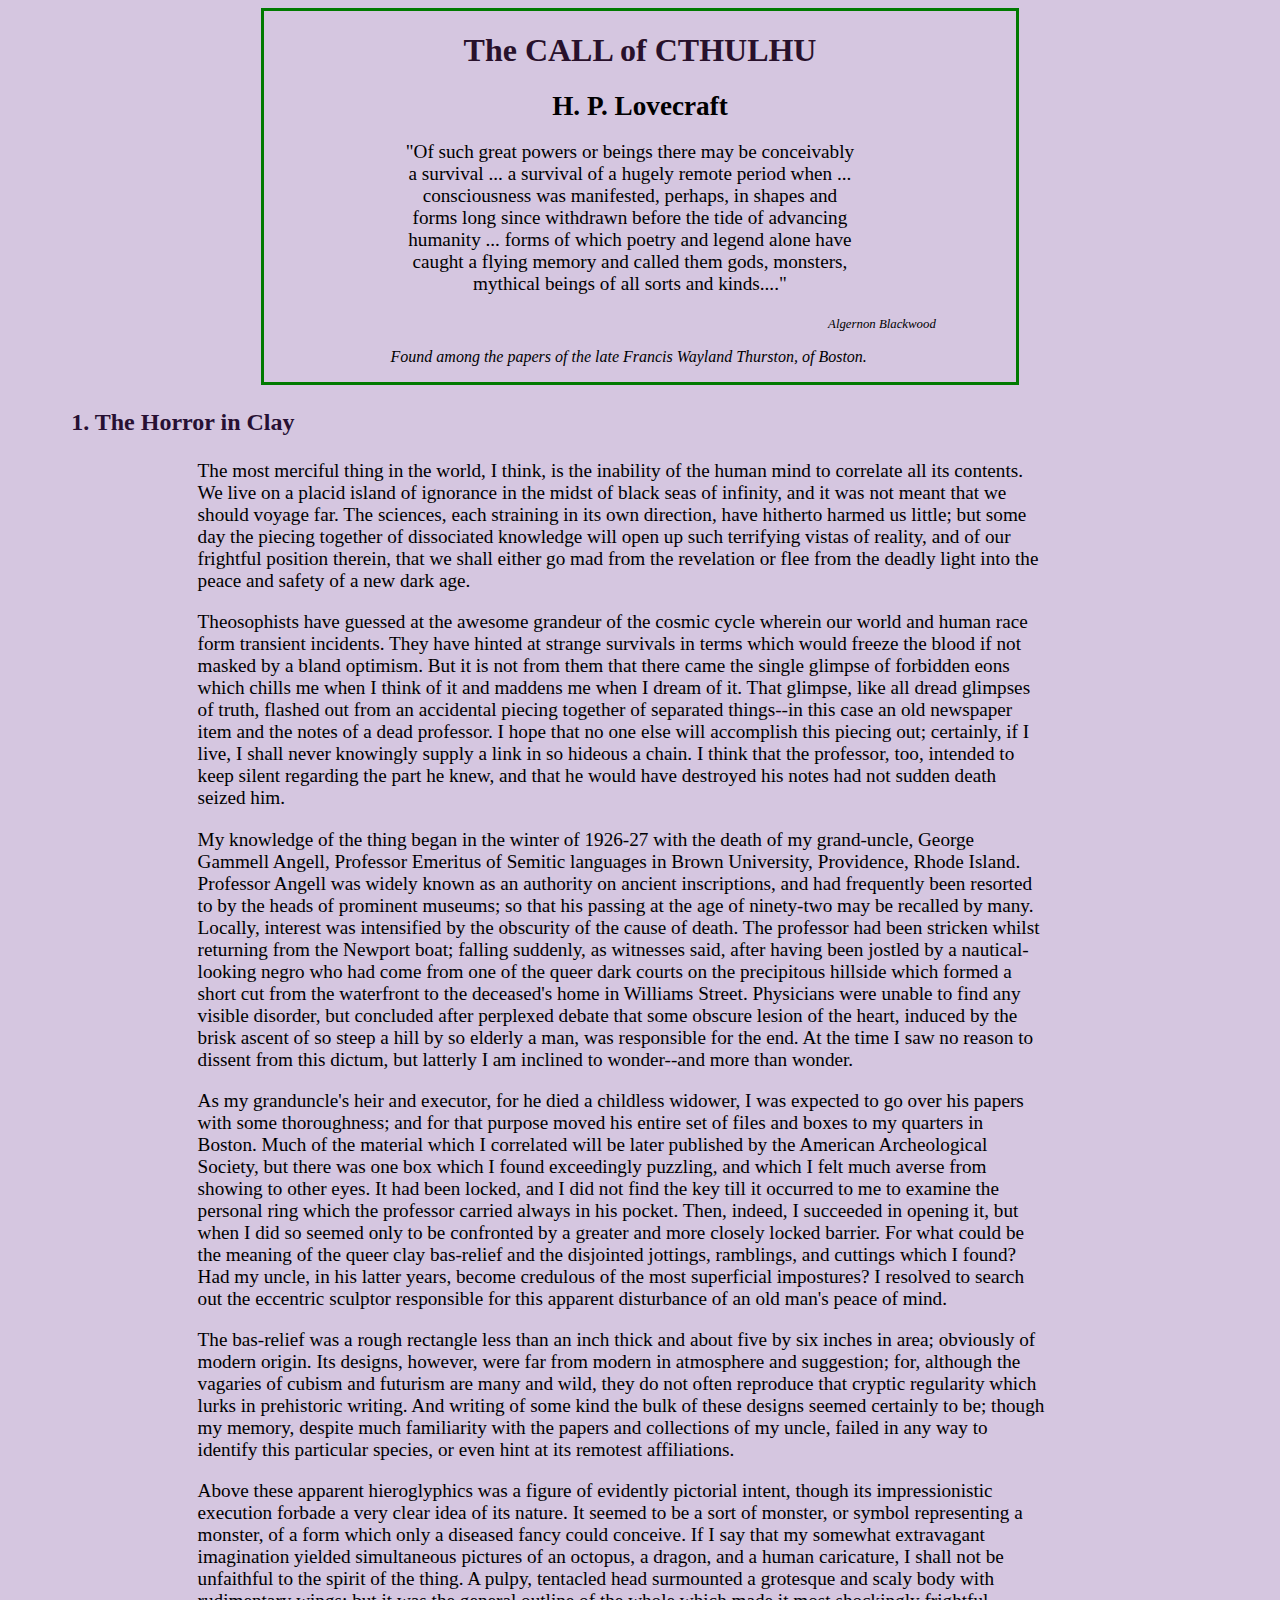
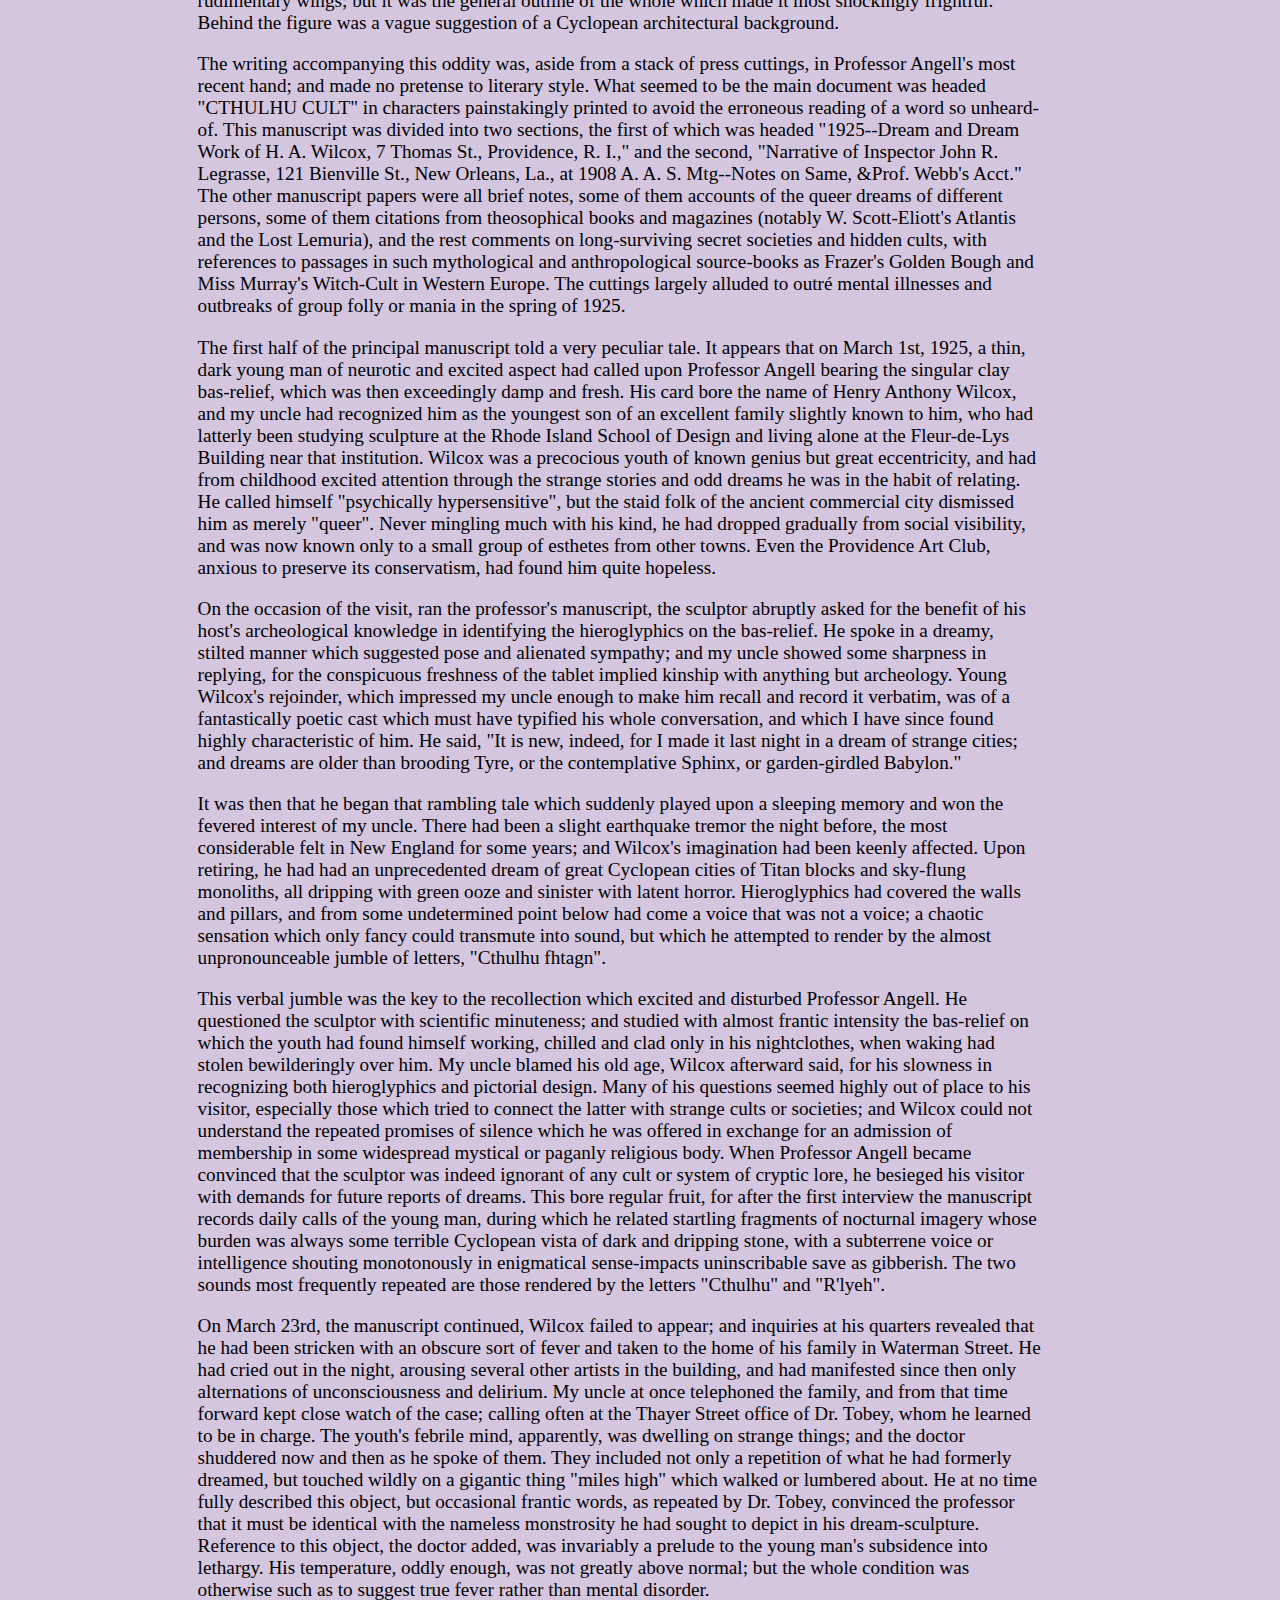
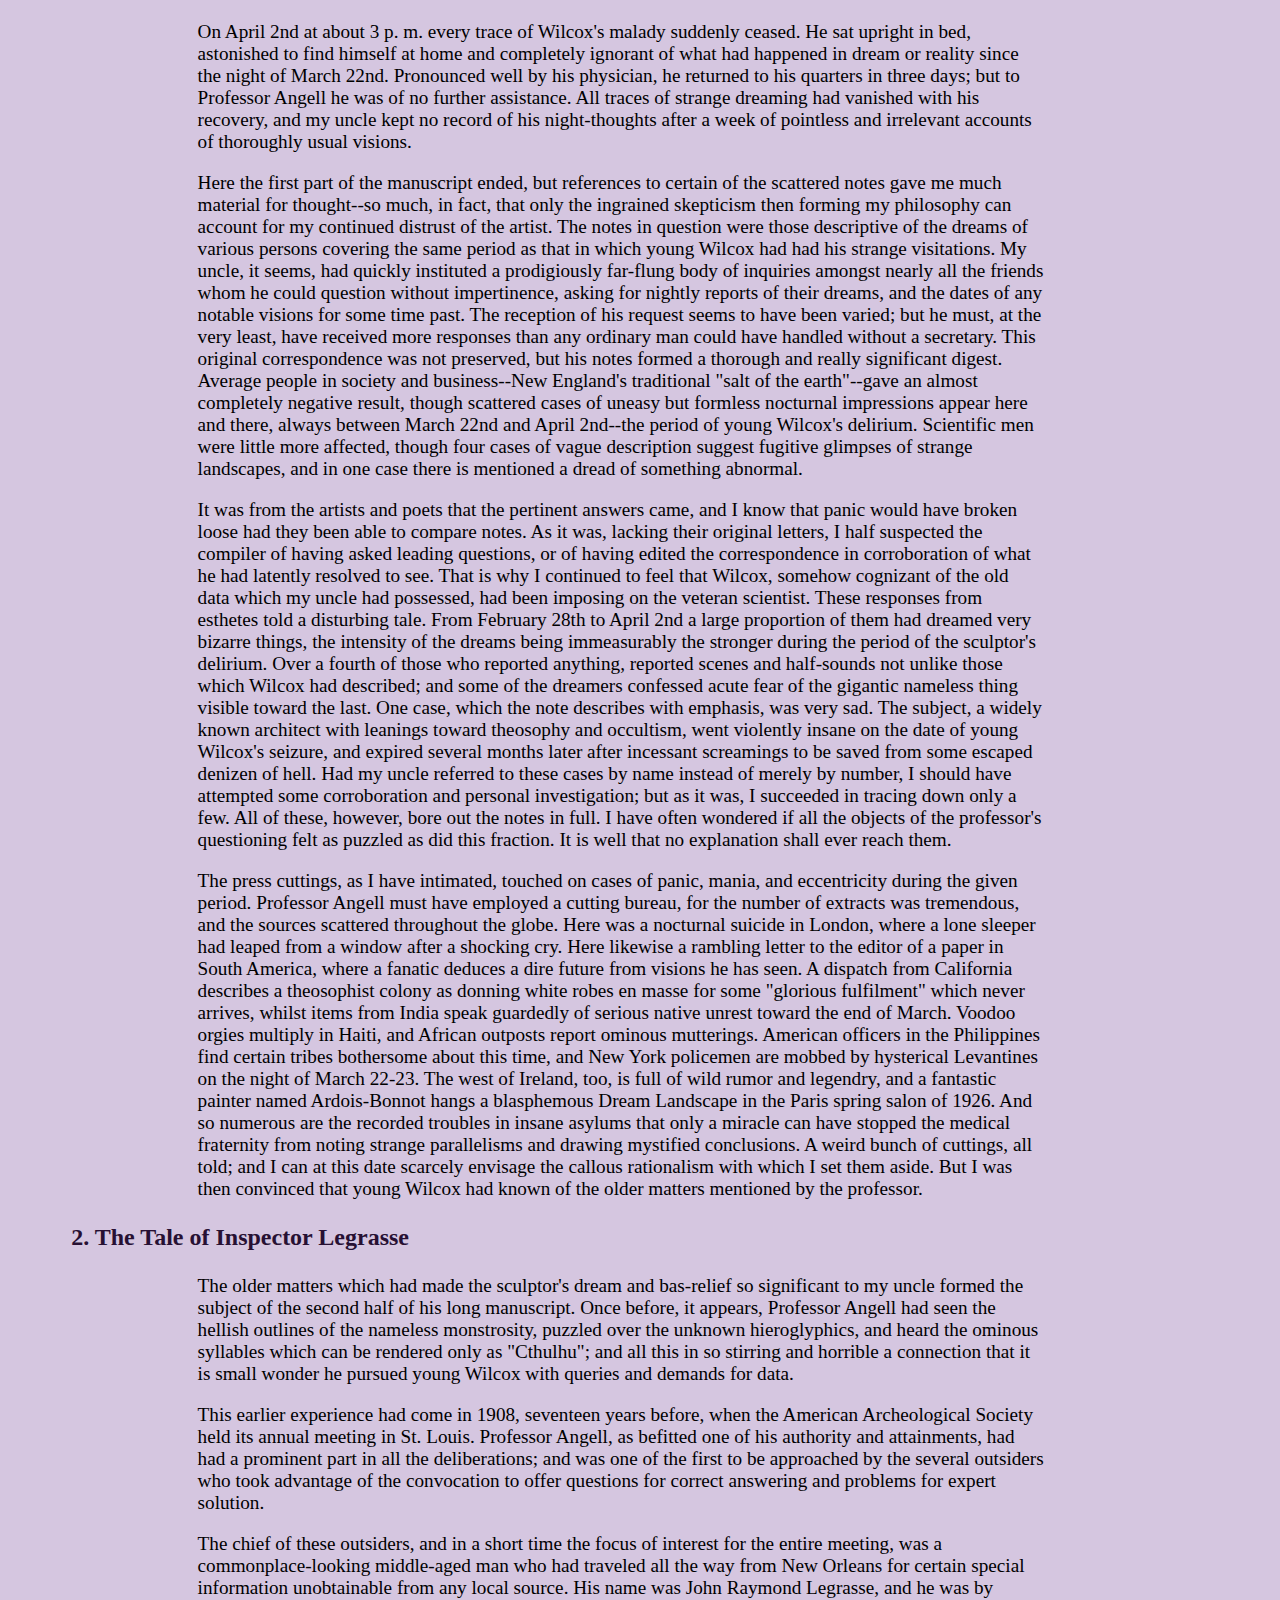
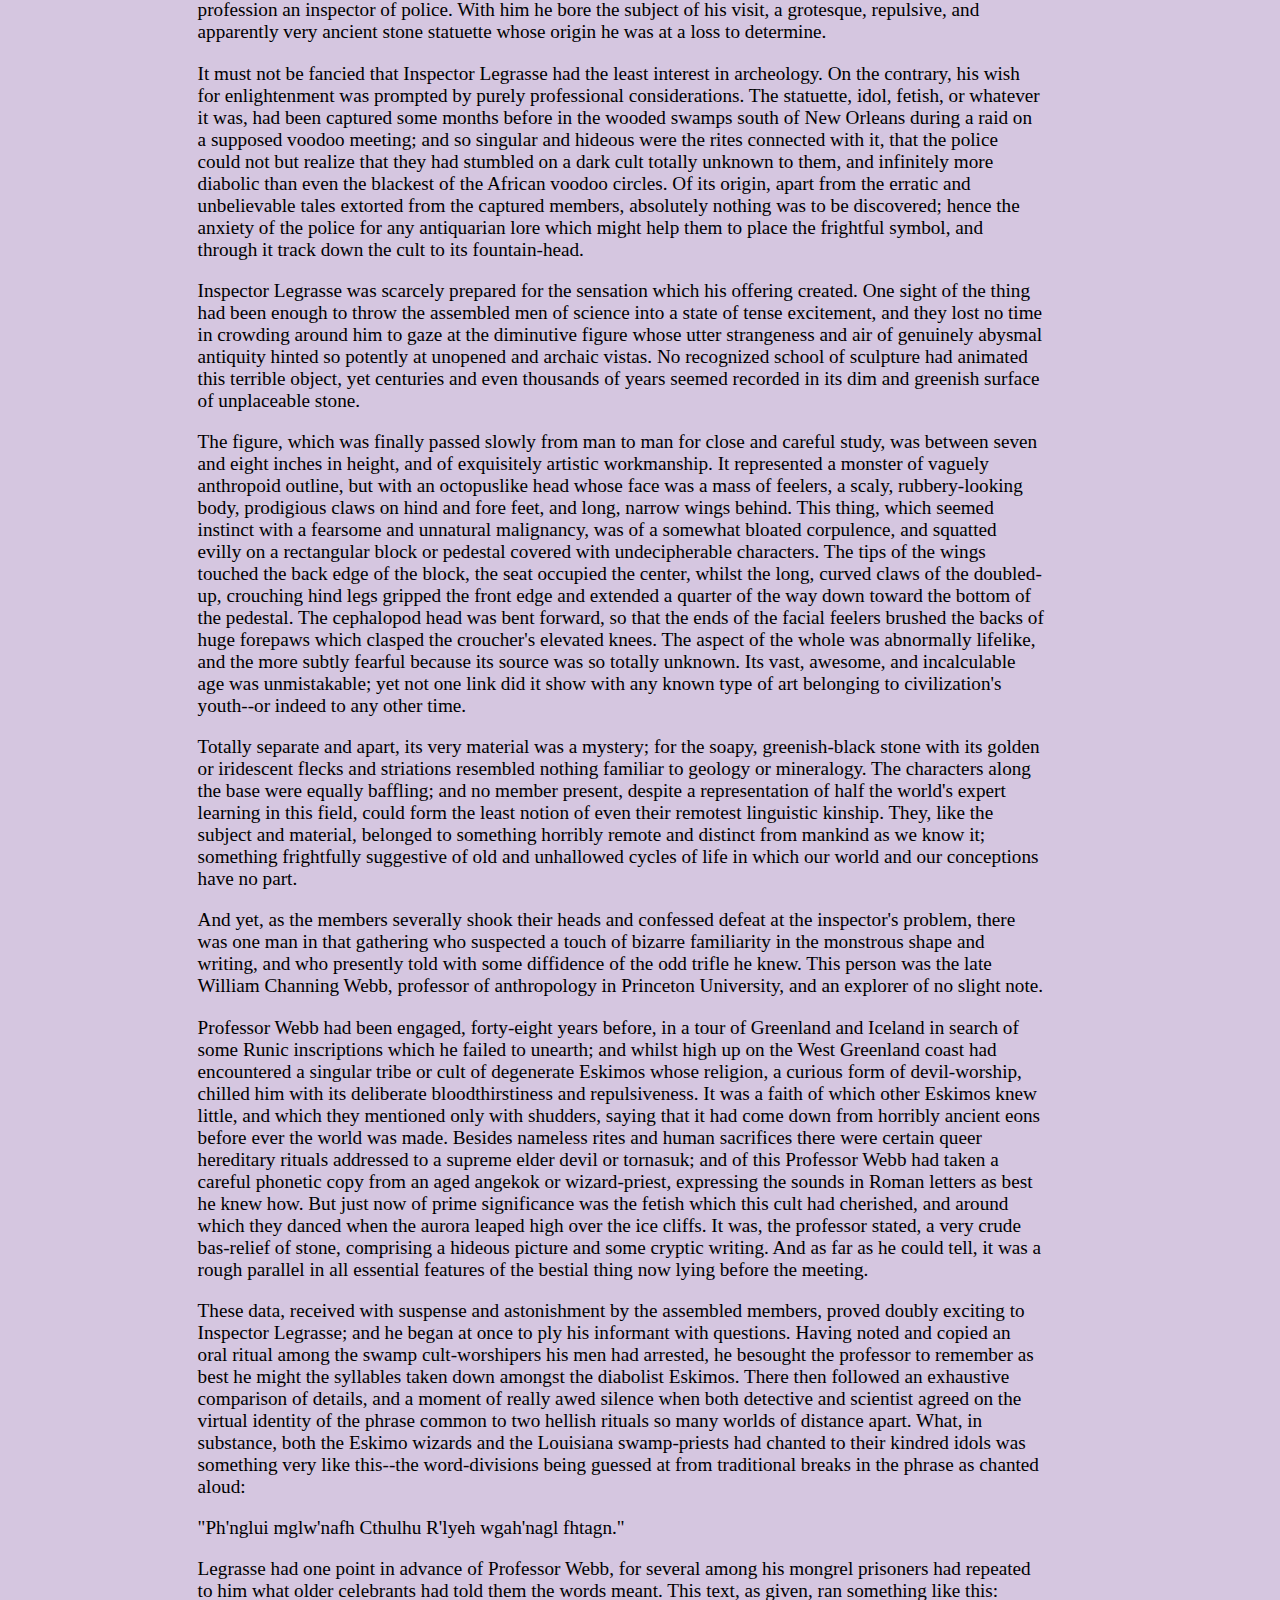
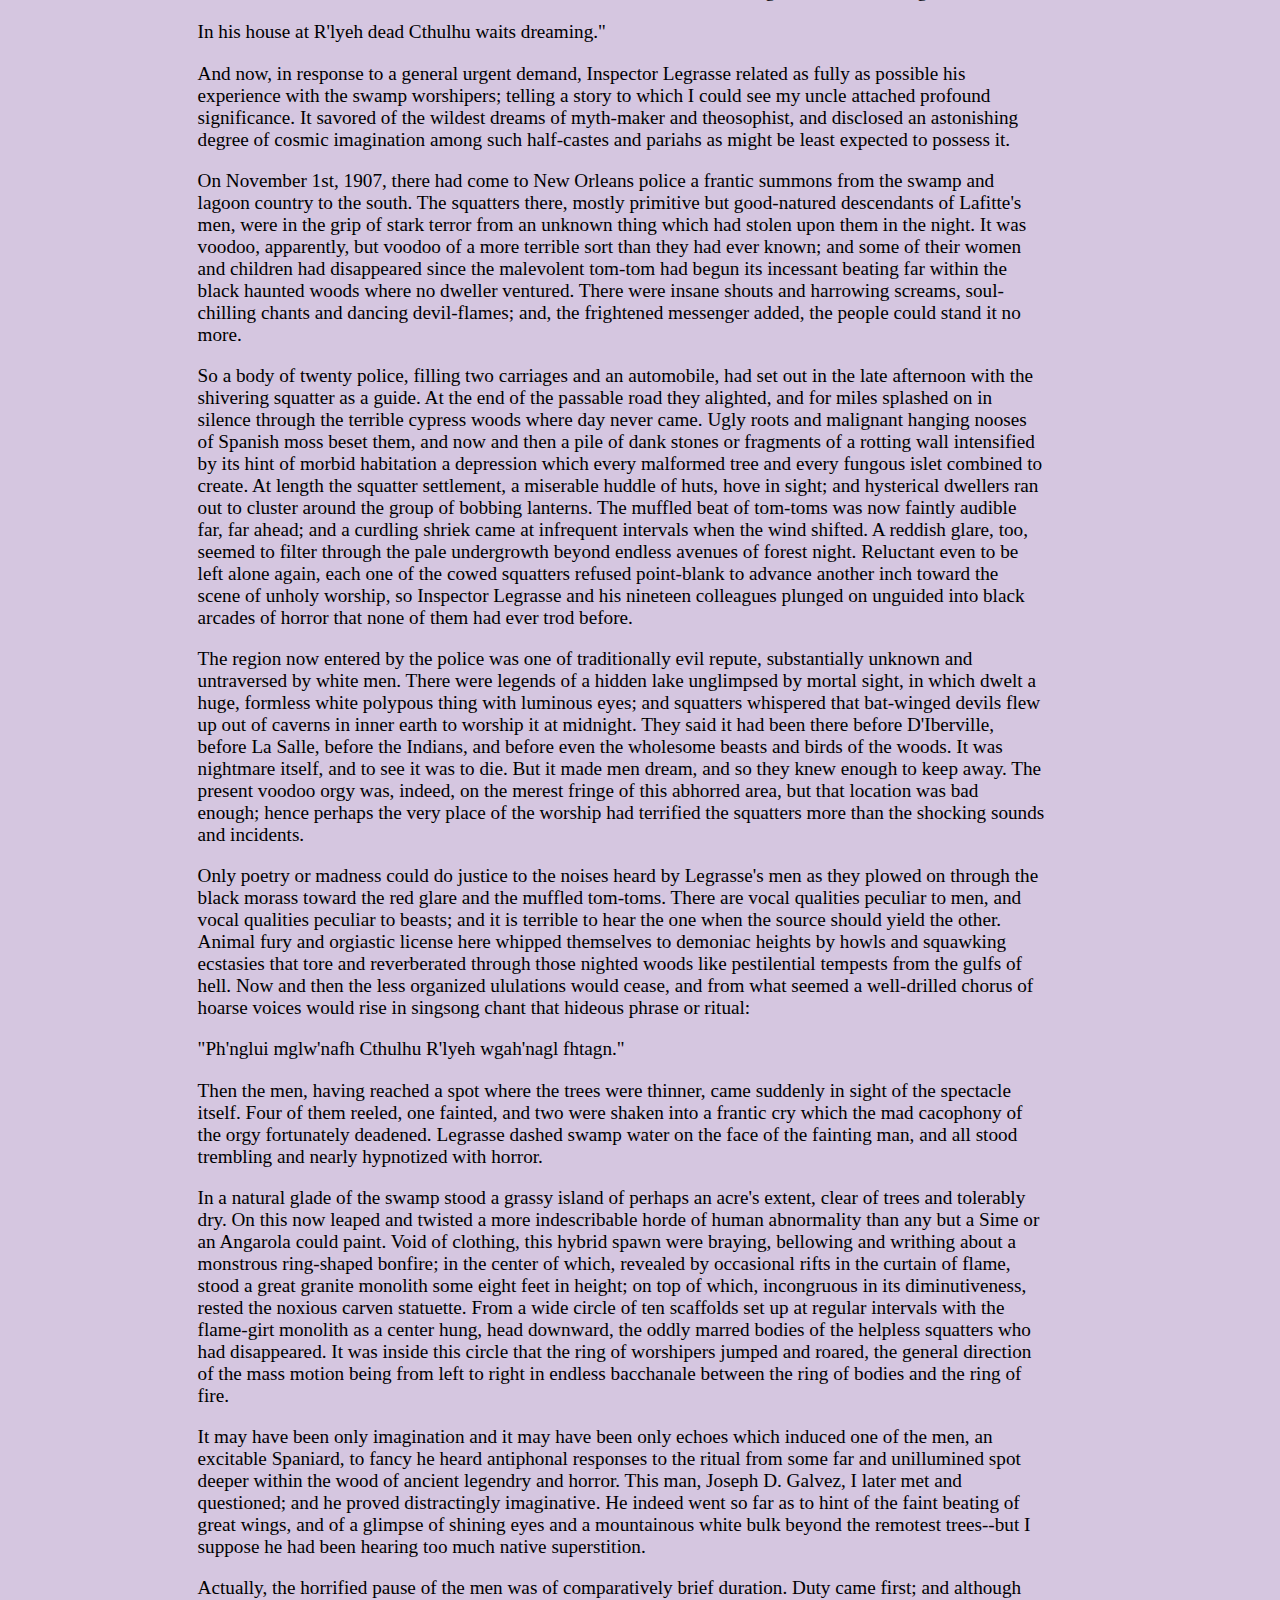
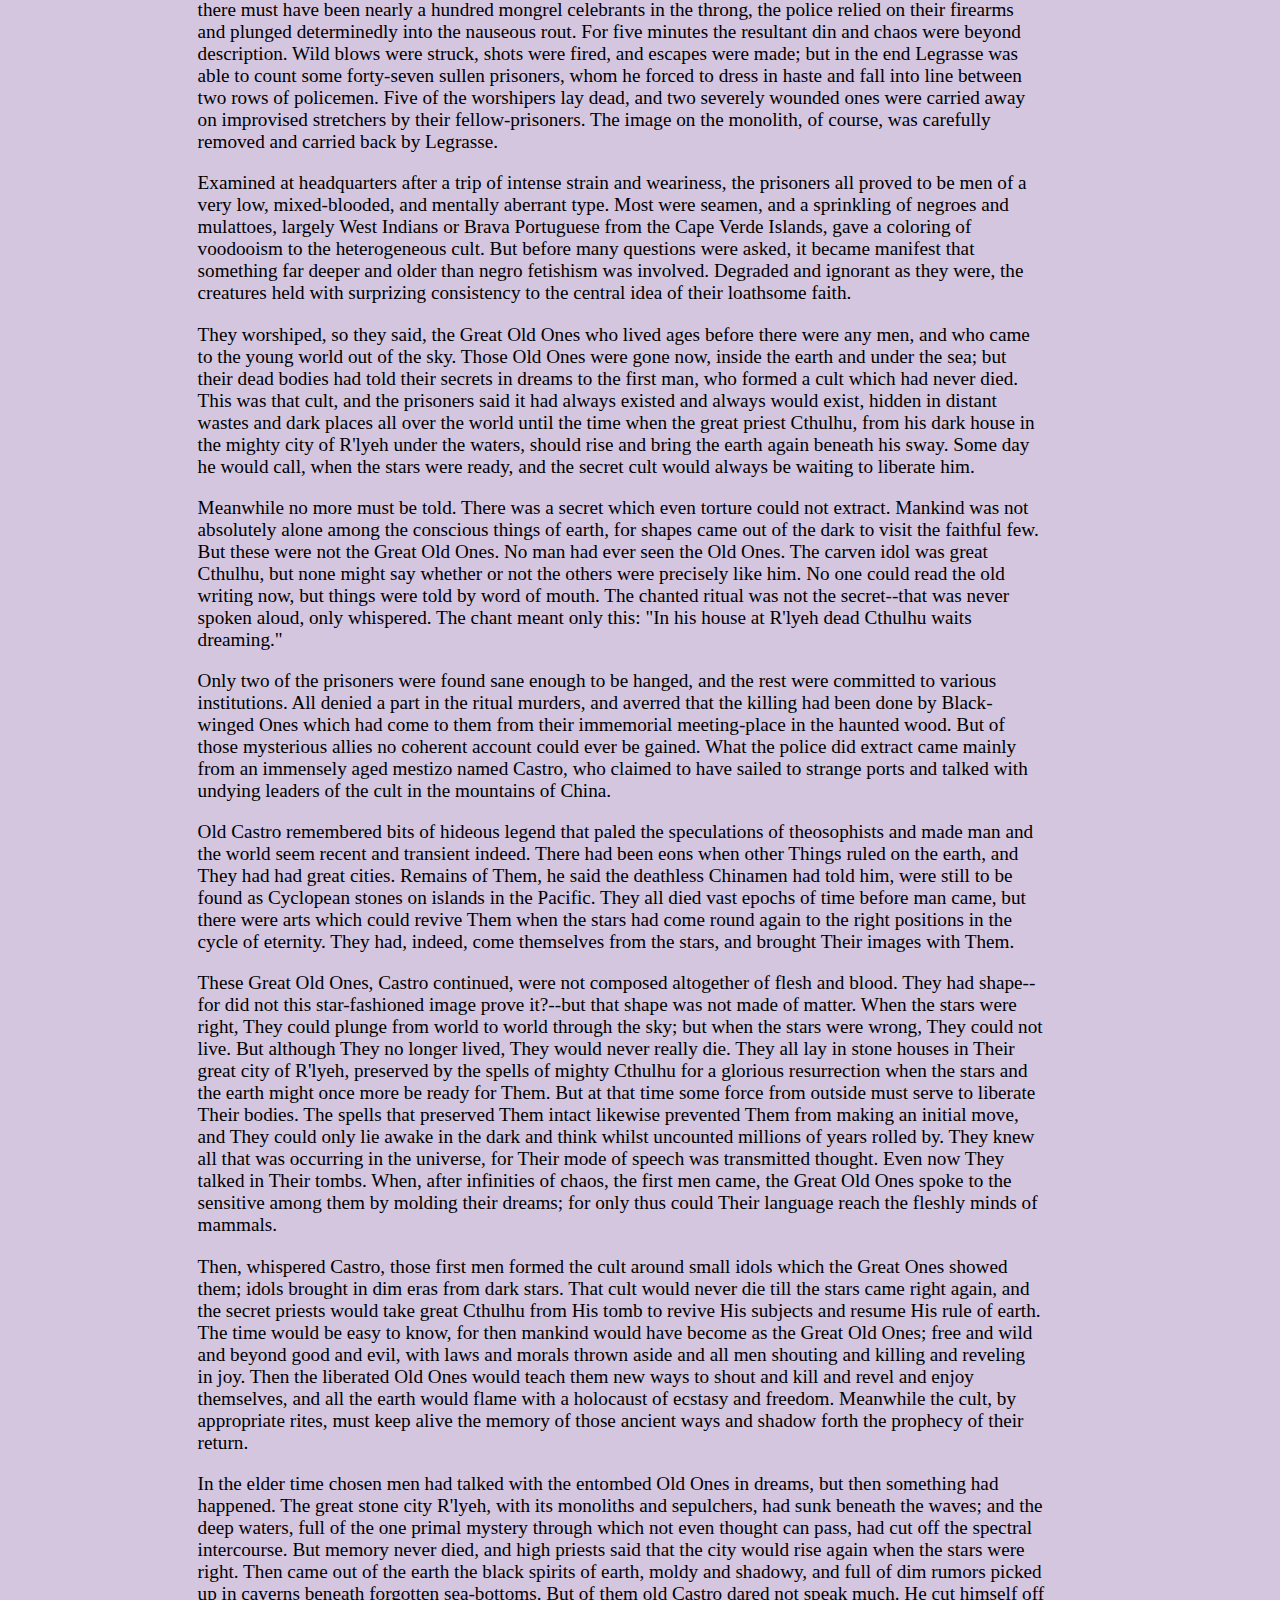
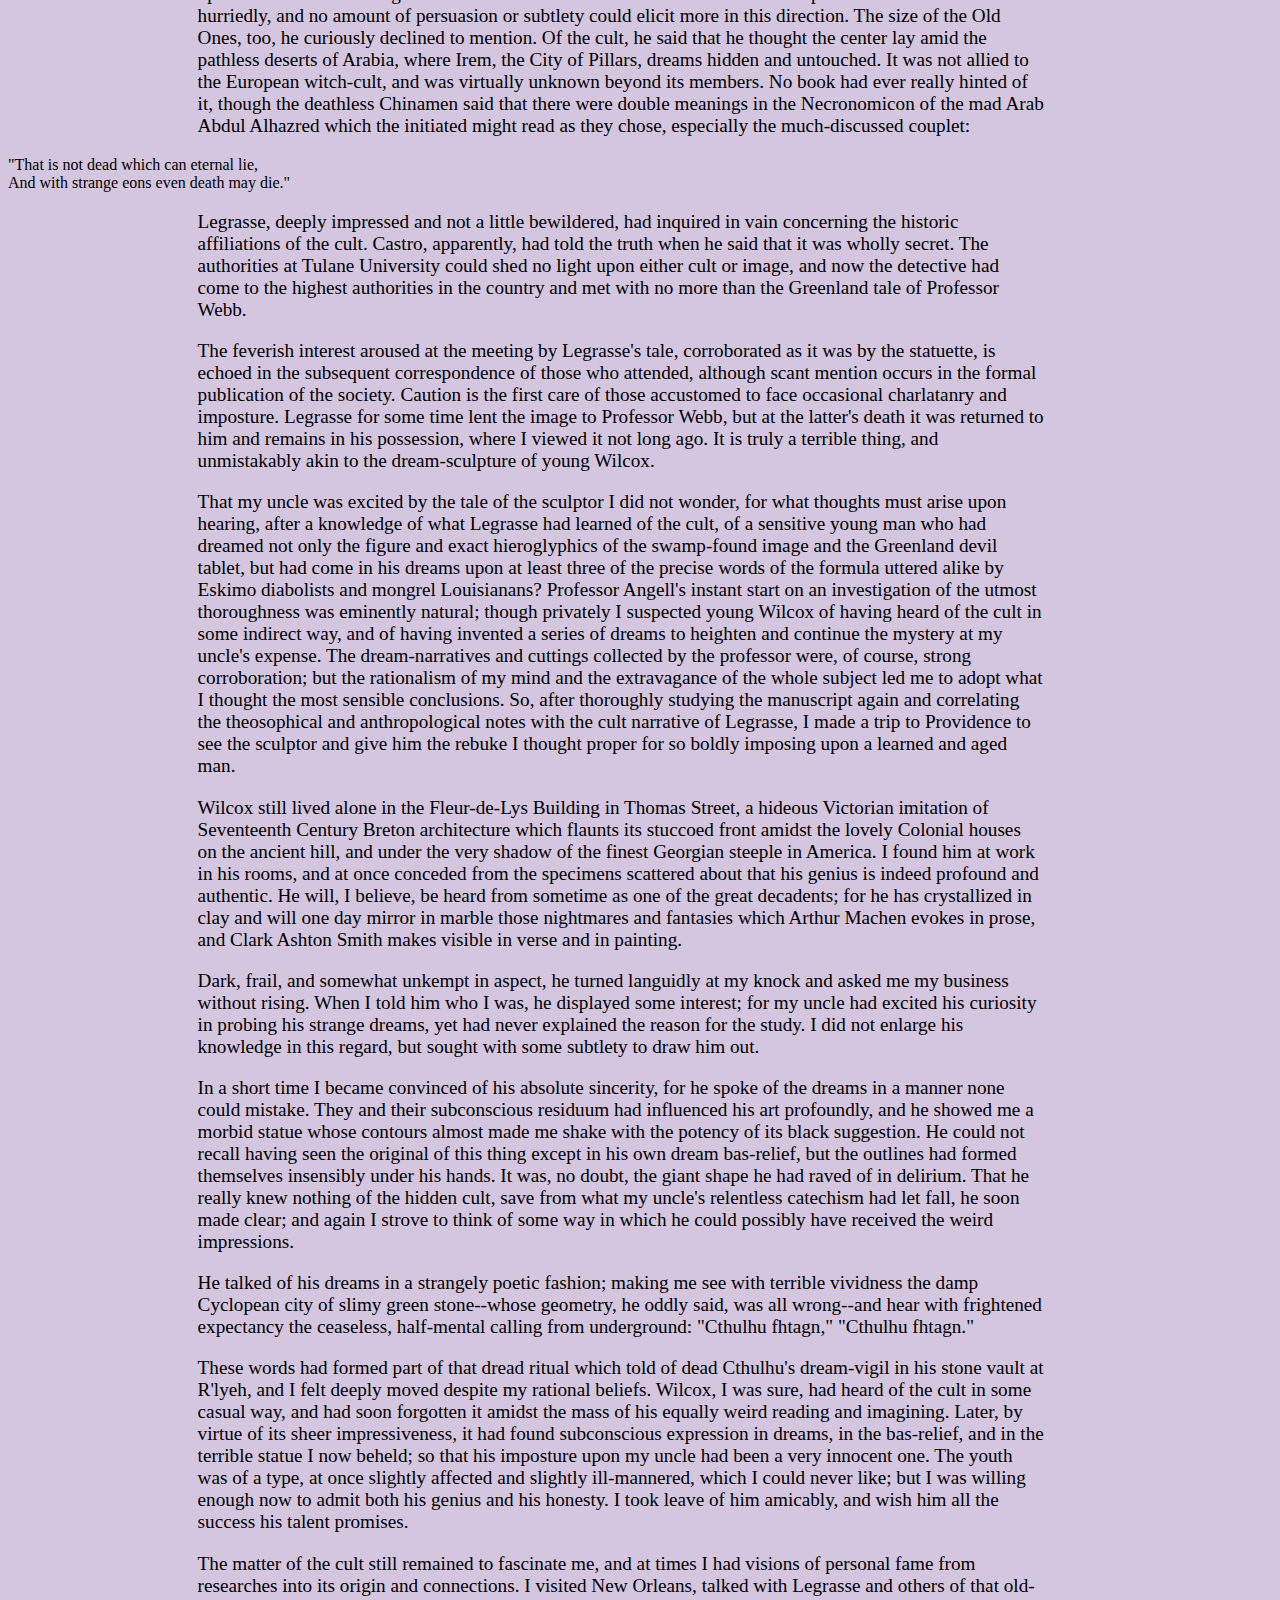
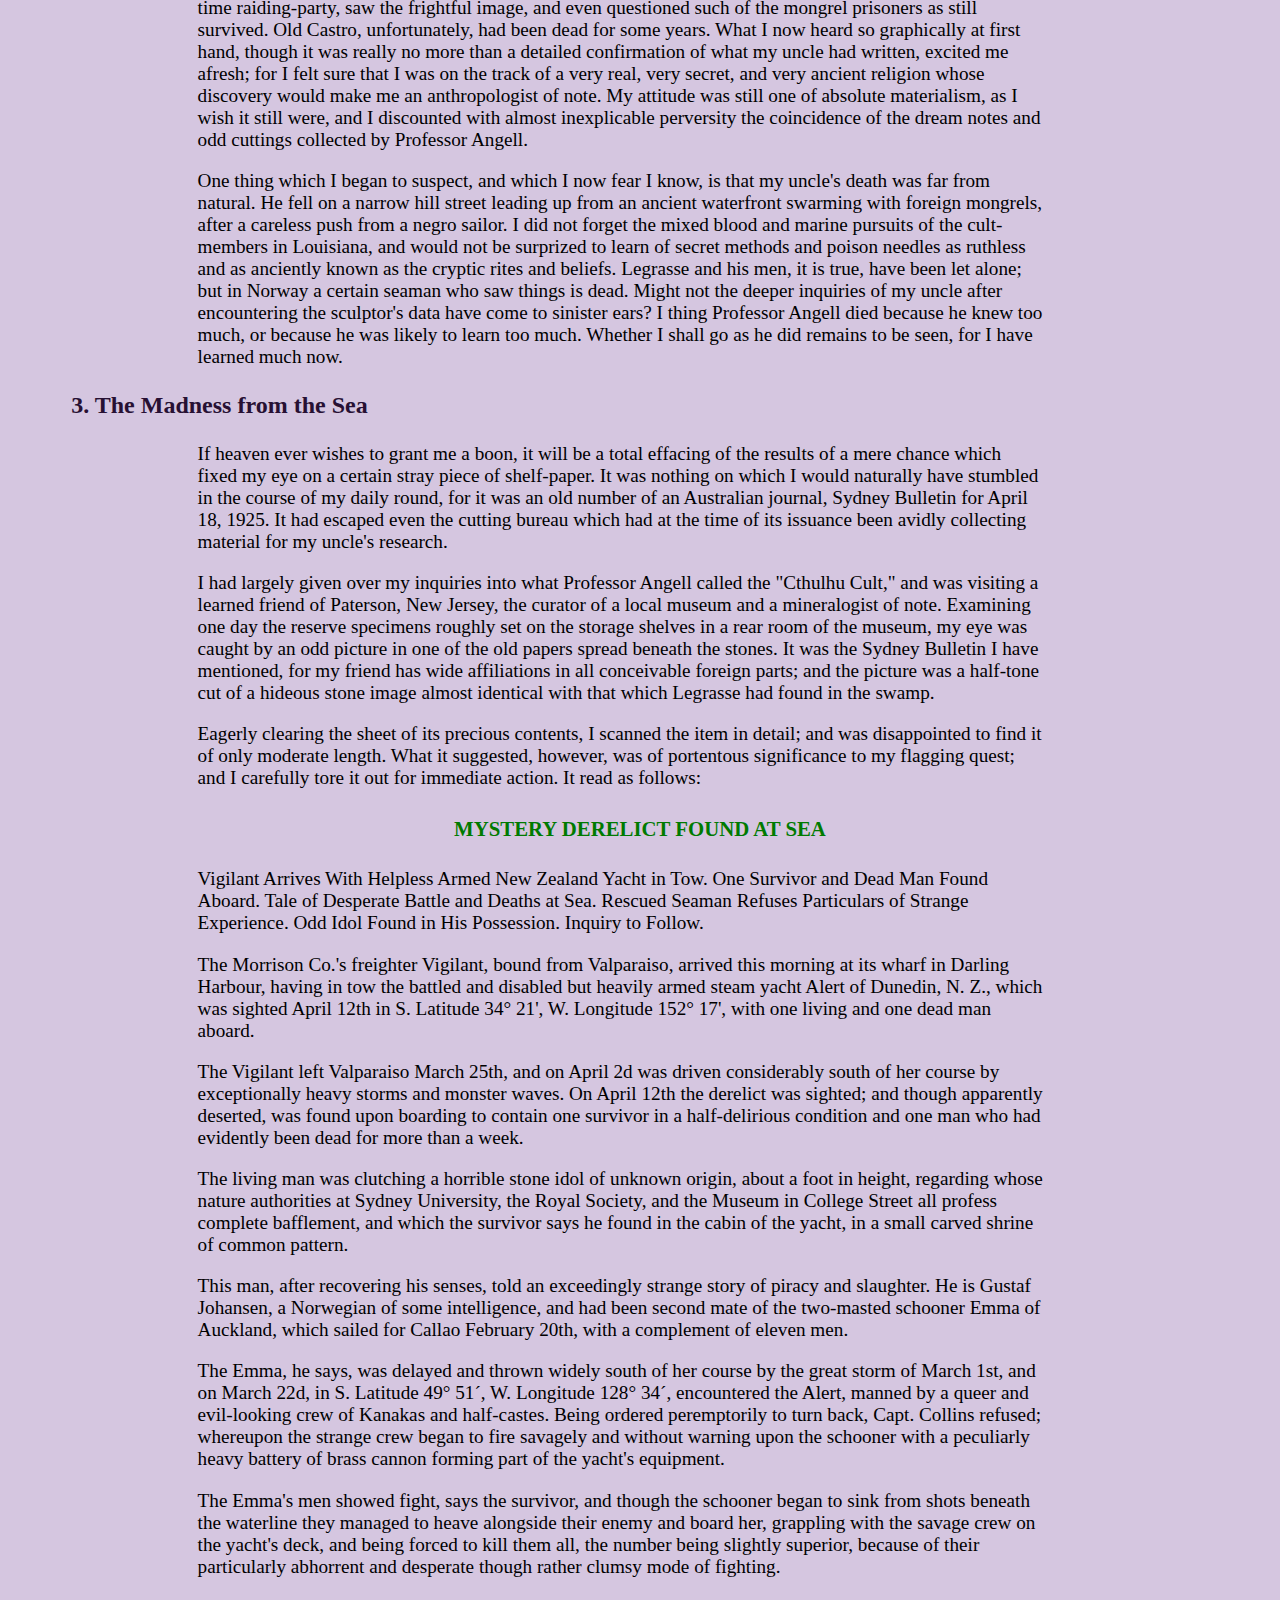
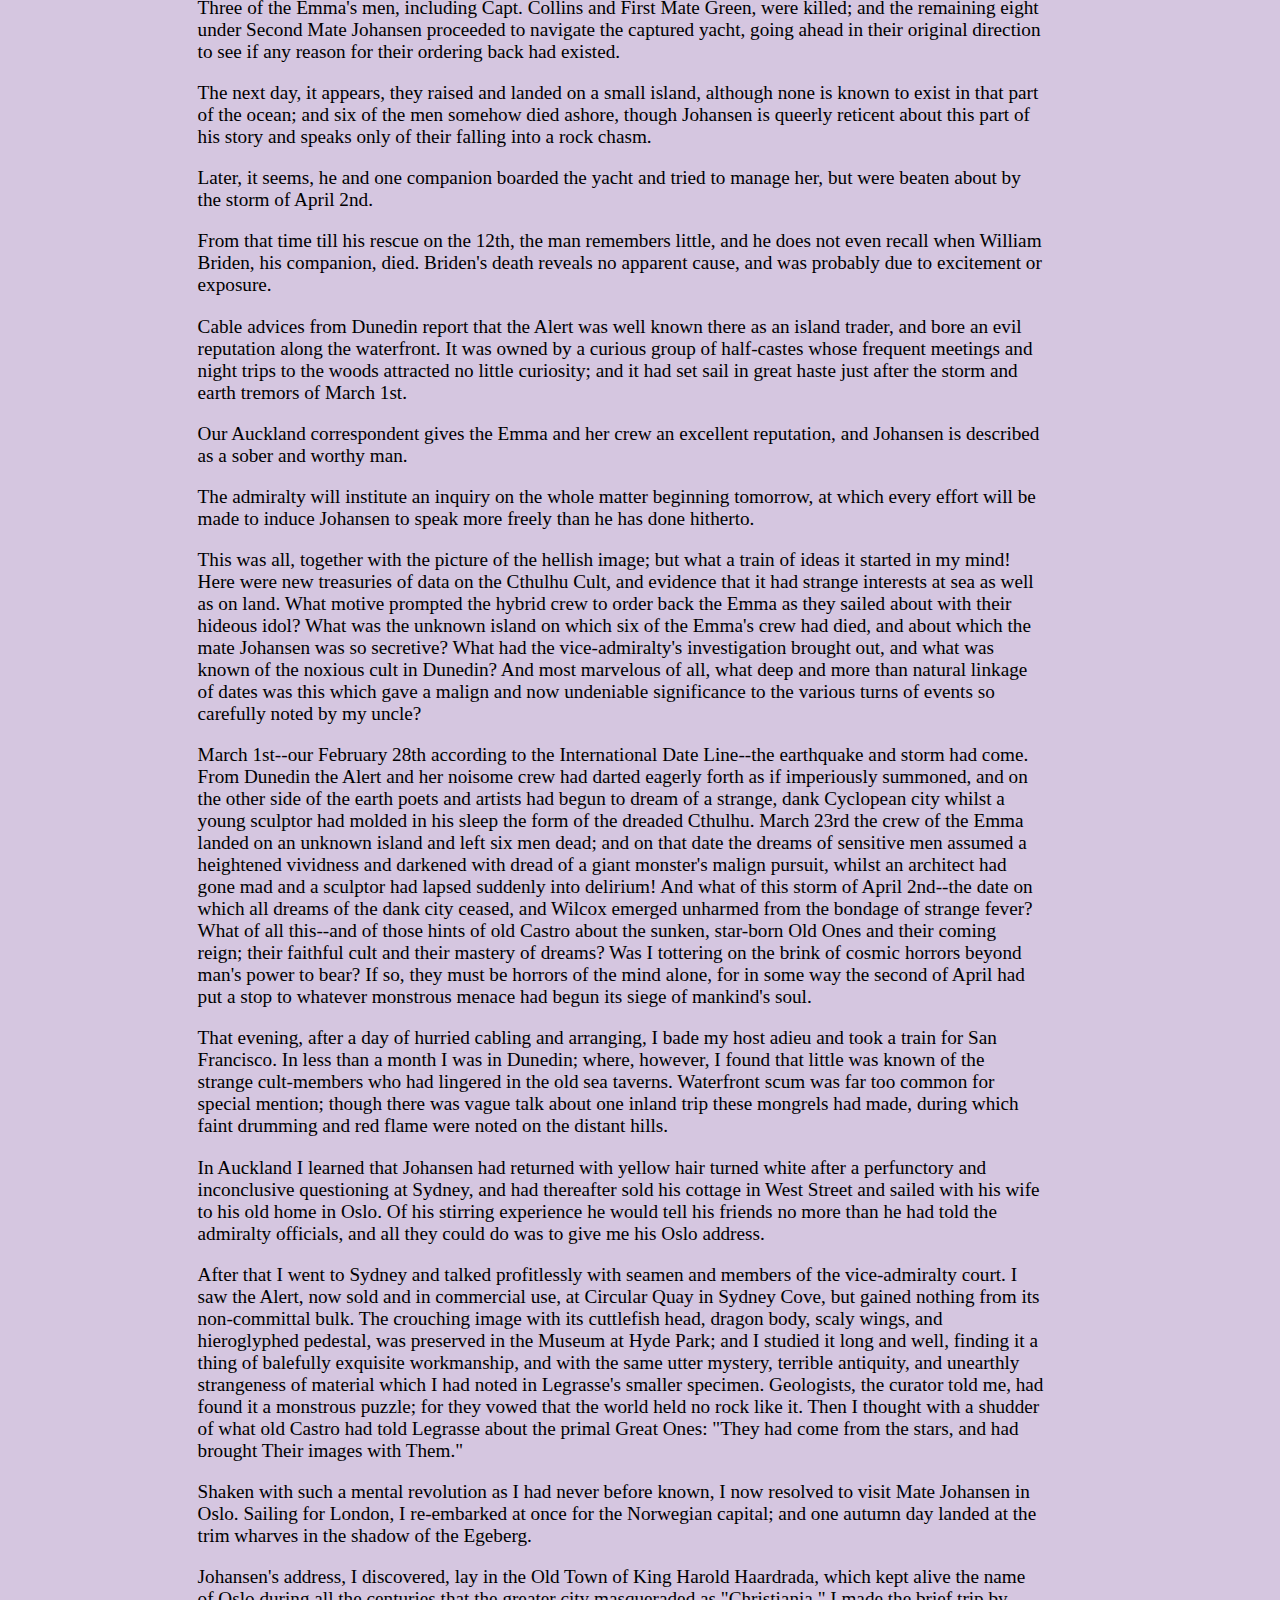
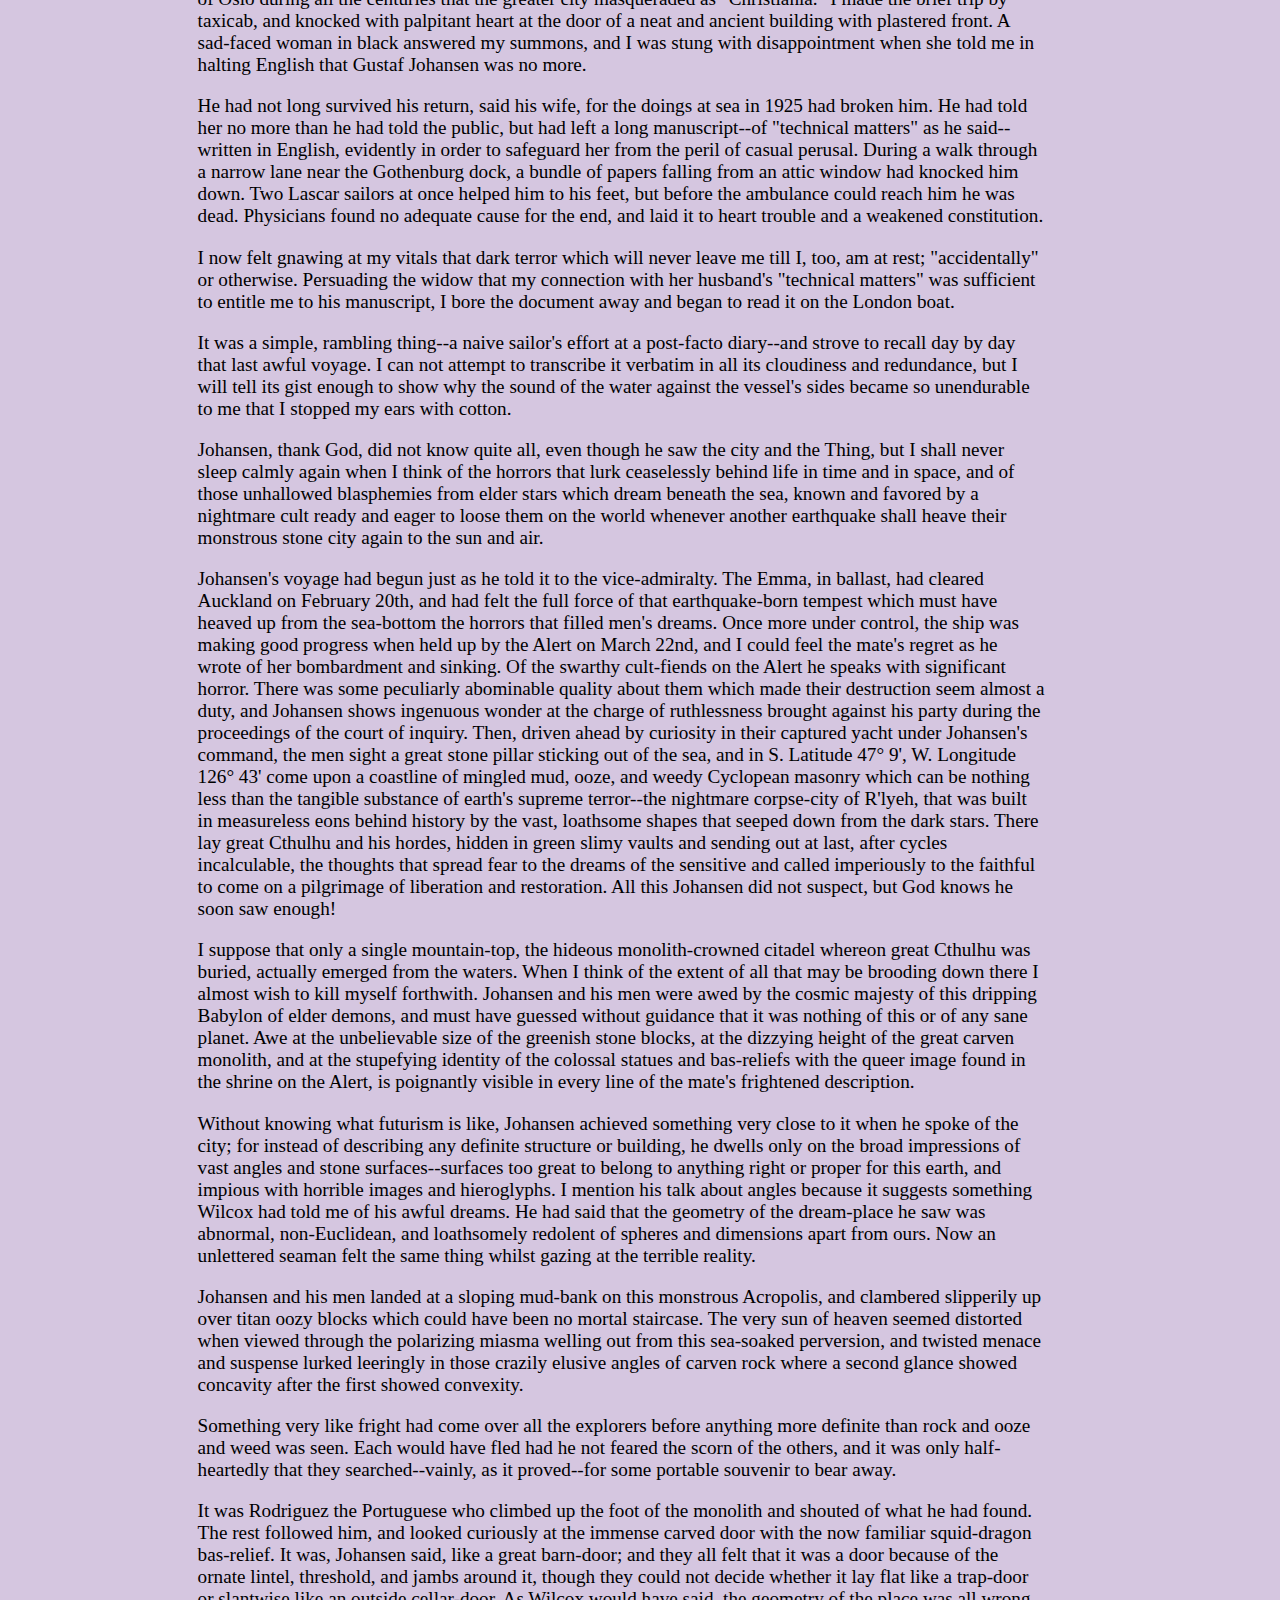
<file: Spr2023/SampleCode/HTML/ClassLC2.html>
<?xml version="1.0" encoding="UTF-8"?><!DOCTYPE html><html xmlns="http://www.w3.org/1999/xhtml">
   <head>
      <title>Weird Fiction Archive: The Call of Cthulhu</title>
      <link rel="stylesheet" href="../CSS/class.css"/>
      <meta charset="UTF-8"/>
      <meta name="viewport" content="width=device-width" initial-scale="1.0"/>
   </head>
   <body>
      
      
      <div class="title_page">
         
         <h1 class="main_title">The CALL of CTHULHU</h1>
         
         <h2 class="author">H. P. Lovecraft</h2>
         
         <blockquote class="epi_quote">
            <p>"Of such great powers or beings there may be conceivably a survival ... a survival
               of a hugely remote period when ... consciousness was manifested, perhaps, in
               shapes and forms long since withdrawn before the tide of advancing humanity ...
               forms of which poetry and legend alone have caught a flying memory and called them
               gods, monsters, mythical beings of all sorts and kinds...."</p>
         </blockquote><cite class="epi_cite">
            Algernon Blackwood
            </cite>
         
         <p class="note_canon">Found among the papers of the late Francis Wayland
            Thurston, of Boston.</p>
         </div>
      
      
      
      
      <h3 class="chapter_title">1. The Horror in Clay</h3>
      
      <p>The most merciful thing in the world, I think, is the inability of the human mind
         to
         correlate all its contents. We live on a placid island of ignorance in the midst of
         black seas of infinity, and it was not meant that we should voyage far. The sciences,
         each straining in its own direction, have hitherto harmed us little; but some day
         the
         piecing together of dissociated knowledge will open up such terrifying vistas of
         reality, and of our frightful position therein, that we shall either go mad from the
         revelation or flee from the deadly light into the peace and safety of a new dark
         age.</p>
      
      <p>Theosophists have guessed at the awesome grandeur of the cosmic cycle wherein our
         world and human race form transient incidents. They have hinted at strange survivals
         in terms which would freeze the blood if not masked by a bland optimism. But it is
         not from them that there came the single glimpse of forbidden eons which chills me
         when I think of it and maddens me when I dream of it. That glimpse, like all dread
         glimpses of truth, flashed out from an accidental piecing together of separated
         things--in this case an old newspaper item and the notes of a dead professor. I hope
         that no one else will accomplish this piecing out; certainly, if I live, I shall
         never knowingly supply a link in so hideous a chain. I think that the professor, too,
         intended to keep silent regarding the part he knew, and that he would have destroyed
         his notes had not sudden death seized him.</p>
      
      <p>My knowledge of the thing began in the winter of 1926-27 with the death of my
         grand-uncle, George Gammell Angell, Professor
         Emeritus of Semitic languages in Brown
         University, Providence, Rhode Island. Professor
         Angell was widely known as an authority on ancient inscriptions, and
         had frequently been resorted to by the heads of prominent museums; so that his
         passing at the age of ninety-two may be recalled by many. Locally, interest was
         intensified by the obscurity of the cause of death. The professor had been stricken
         whilst returning from the Newport boat; falling
         suddenly, as witnesses said, after having been jostled by a nautical-looking negro
         who had come from one of the queer dark courts on the precipitous hillside which
         formed a short cut from the waterfront to the deceased's home in Williams Street. Physicians were unable to find any
         visible disorder, but concluded after perplexed debate that some obscure lesion of
         the heart, induced by the brisk ascent of so steep a hill by so elderly a man, was
         responsible for the end. At the time I saw no reason to dissent from this dictum,
         but
         latterly I am inclined to wonder--and more than wonder.</p>
      
      <p>As my granduncle's heir and executor, for he died a childless widower, I was expected
         to go over his papers with some thoroughness; and for that purpose moved his entire
         set of files and boxes to my quarters in Boston.
         Much of the material which I correlated will be later published by the
         American Archeological Society, but there was one box which I
         found exceedingly puzzling, and which I felt much averse from showing to other eyes.
         It had been locked, and I did not find the key till it occurred to me to examine the
         personal ring which the professor carried always in his pocket. Then, indeed, I
         succeeded in opening it, but when I did so seemed only to be confronted by a greater
         and more closely locked barrier. For what could be the meaning of the queer clay
         bas-relief and the disjointed jottings, ramblings, and cuttings which I found? Had
         my
         uncle, in his latter years, become credulous of the most superficial impostures? I
         resolved to search out the eccentric sculptor responsible for this apparent
         disturbance of an old man's peace of mind.</p>
      
      <p>The bas-relief was a rough rectangle less than an inch thick and about five by six
         inches in area; obviously of modern origin. Its designs, however, were far from
         modern in atmosphere and suggestion; for, although the vagaries of cubism and
         futurism are many and wild, they do not often reproduce that cryptic regularity which
         lurks in prehistoric writing. And writing of some kind the bulk of these designs
         seemed certainly to be; though my memory, despite much familiarity with the papers
         and collections of my uncle, failed in any way to identify this particular species,
         or even hint at its remotest affiliations.</p>
      
      <p>Above these apparent hieroglyphics was a figure of evidently pictorial intent, though
         its impressionistic execution forbade a very clear idea of its nature. It seemed to
         be a sort of monster, or symbol representing a monster, of a form which only a
         diseased fancy could conceive. If I say that my somewhat extravagant imagination
         yielded simultaneous pictures of an octopus, a dragon, and a human caricature, I
         shall not be unfaithful to the spirit of the thing. A pulpy, tentacled head
         surmounted a grotesque and scaly body with rudimentary wings; but it was the general outline of the whole which made it most shockingly
         frightful. Behind the figure was a vague suggestion of a Cyclopean architectural
         background.</p>
      
      <p>The writing accompanying this oddity was, aside from a stack of press cuttings, in
         Professor Angell's most recent hand; and made no
         pretense to literary style. What seemed to be the main document was headed "CTHULHU CULT" in characters painstakingly printed to avoid the
         erroneous reading of a word so unheard-of. This manuscript was divided into two
         sections, the first of which was headed "1925--Dream and Dream Work of H. A. Wilcox, 7 Thomas
         St., Providence, R. I.," and the second, "Narrative of Inspector John R. Legrasse, 121
         Bienville St., New Orleans,
         La., at 1908 A. A. S.
         Mtg--Notes on Same, &amp;Prof. Webb's Acct." The
         other manuscript papers were all brief notes, some of them accounts of the queer
         dreams of different persons, some of them citations from theosophical books and
         magazines (notably W. Scott-Eliott's Atlantis and the Lost Lemuria), and
         the rest comments on long-surviving secret societies and hidden cults, with
         references to passages in such mythological and anthropological source-books as
         Frazer's Golden
         Bough and Miss Murray's Witch-Cult in Western Europe. The cuttings largely
         alluded to outré mental illnesses and outbreaks of group folly or mania in the spring
         of 1925.</p>
      
      
      <p>The first half of the principal manuscript told a very peculiar tale. It appears that
         on March 1st, 1925, a thin, dark young man of neurotic
         and excited aspect had called upon Professor Angell
         bearing the singular clay bas-relief, which was then exceedingly damp and fresh. His
         card bore the name of Henry Anthony
         Wilcox, and my uncle had recognized him as the youngest son of an
         excellent family slightly known to him, who had latterly been studying sculpture at
         the Rhode Island School of Design and
         living alone at the Fleur-de-Lys
         Building near that institution. Wilcox was a precocious youth of known genius but
         great eccentricity, and had from childhood excited attention through the strange
         stories and odd dreams he was in the habit of relating. He called himself
         "psychically hypersensitive", but the staid folk of the ancient commercial city
         dismissed him as merely "queer". Never mingling much with his kind, he had dropped
         gradually from social visibility, and was now known only to a small group of esthetes
         from other towns. Even the Providence Art Club, anxious to
         preserve its conservatism, had found him quite hopeless.</p>
      
      <p>On the occasion of the visit, ran the professor's manuscript, the sculptor abruptly
         asked for the benefit of his host's archeological knowledge in identifying the
         hieroglyphics on the bas-relief. He spoke in a dreamy, stilted manner which suggested
         pose and alienated sympathy; and my uncle showed some sharpness in replying, for the
         conspicuous freshness of the tablet implied kinship with anything but archeology.
         Young Wilcox's rejoinder,
         which impressed my uncle enough to make him recall and record it verbatim, was of
         a
         fantastically poetic cast which must have typified his whole conversation, and which
         I have since found highly characteristic of him. He said, "It is new, indeed, for
         I
         made it last night in a dream of strange cities; and dreams are older than brooding
         Tyre, or the contemplative Sphinx, or garden-girdled Babylon."</p>
      
      <p>It was then that he began that rambling tale which suddenly played upon a sleeping
         memory and won the fevered interest of my uncle. There had been a slight earthquake
         tremor the night before, the most considerable felt in New
         England for some years; and Wilcox's imagination had been keenly affected.
         Upon retiring, he had had an unprecedented dream of great Cyclopean cities of Titan
         blocks and sky-flung monoliths, all dripping with green ooze and sinister with latent
         horror. Hieroglyphics had covered the walls and pillars, and from some undetermined
         point below had come a voice that was not a voice; a chaotic sensation which only
         fancy could transmute into sound, but which he attempted to render by the almost
         unpronounceable jumble of letters, "Cthulhu
         fhtagn".</p>
      
      <p>This verbal jumble was the key to the recollection which excited and disturbed
         Professor Angell. He questioned the sculptor with
         scientific minuteness; and studied with almost frantic intensity the bas-relief on
         which the youth had found himself working, chilled and clad only in his nightclothes,
         when waking had stolen bewilderingly over him. My uncle blamed his old age, Wilcox afterward said, for his
         slowness in recognizing both hieroglyphics and pictorial design. Many of his
         questions seemed highly out of place to his visitor, especially those which tried
         to
         connect the latter with strange cults or societies; and Wilcox could not understand the repeated promises
         of silence which he was offered in exchange for an admission of membership in some
         widespread mystical or paganly religious body. When Professor
         Angell became convinced that the sculptor was indeed ignorant of any
         cult or system of cryptic lore, he besieged his visitor with demands for future
         reports of dreams. This bore regular fruit, for after the first interview the
         manuscript records daily calls of the young man, during which he related startling
         fragments of nocturnal imagery whose burden was always some terrible Cyclopean vista
         of dark and dripping stone, with a subterrene voice or intelligence shouting
         monotonously in enigmatical sense-impacts uninscribable save as gibberish. The two
         sounds most frequently repeated are those rendered by the letters "Cthulhu" and "R'lyeh".</p>
      
      <p>On March 23rd, the manuscript continued, Wilcox failed to appear; and
         inquiries at his quarters revealed that he had been stricken with an obscure sort
         of
         fever and taken to the home of his family in Waterman
         Street. He had cried out in the night, arousing several other artists
         in the building, and had manifested since then only alternations of unconsciousness
         and delirium. My uncle at once telephoned the family, and from that time forward kept
         close watch of the case; calling often at the Thayer
         Street office of Dr. Tobey, whom he
         learned to be in charge. The youth's febrile mind, apparently, was dwelling on
         strange things; and the doctor shuddered now and then as he spoke of them. They
         included not only a repetition of what he had formerly dreamed, but touched wildly
         on
         a gigantic thing "miles high" which walked or lumbered about. He at no time fully
         described this object, but occasional frantic words, as repeated by Dr. Tobey, convinced the professor that it must be
         identical with the nameless monstrosity he had sought to depict in his
         dream-sculpture. Reference to this object, the doctor added, was invariably a prelude
         to the young man's subsidence into lethargy. His temperature, oddly enough, was not
         greatly above normal; but the whole condition was otherwise such as to suggest true
         fever rather than mental disorder.</p>
      
      <p>On April 2nd at about 3 p. m. every trace of Wilcox's malady suddenly ceased. He
         sat upright in bed, astonished to find himself at home and completely ignorant of
         what had happened in dream or reality since the night of March 22nd. Pronounced well by his physician, he returned to his quarters
         in three days; but to Professor Angell he was of no
         further assistance. All traces of strange dreaming had vanished with his recovery,
         and my uncle kept no record of his night-thoughts after a week of pointless and
         irrelevant accounts of thoroughly usual visions.</p>
      
      
      <p>Here the first part of the manuscript ended, but references to certain of the
         scattered notes gave me much material for thought--so much, in fact, that only the
         ingrained skepticism then forming my philosophy can account for my continued distrust
         of the artist. The notes in question were those descriptive of the dreams of various
         persons covering the same period as that in which young Wilcox had had his strange visitations. My uncle,
         it seems, had quickly instituted a prodigiously far-flung body of inquiries amongst
         nearly all the friends whom he could question without impertinence, asking for
         nightly reports of their dreams, and the dates of any notable visions for some time
         past. The reception of his request seems to have been varied; but he must, at the
         very least, have received more responses than any ordinary man could have handled
         without a secretary. This original correspondence was not preserved, but his notes
         formed a thorough and really significant digest. Average people in society and
         business--New England's traditional "salt of
         the earth"--gave an almost completely negative result, though scattered cases of
         uneasy but formless nocturnal impressions appear here and there, always between March 22nd and April
         2nd--the period of young Wilcox's delirium. Scientific men were little more affected, though
         four cases of vague description suggest fugitive glimpses of strange landscapes, and
         in one case there is mentioned a dread of something abnormal.</p>
      
      <p>It was from the artists and poets that the pertinent answers came, and I know that
         panic would have broken loose had they been able to compare notes. As it was, lacking
         their original letters, I half suspected the compiler of having asked leading
         questions, or of having edited the correspondence in corroboration of what he had
         latently resolved to see. That is why I continued to feel that Wilcox, somehow cognizant of the old data which
         my uncle had possessed, had been imposing on the veteran scientist. These responses
         from esthetes told a disturbing tale. From February
         28th to April 2nd a large proportion of them
         had dreamed very bizarre things, the intensity of the dreams being immeasurably the
         stronger during the period of the sculptor's delirium. Over a fourth of those who
         reported anything, reported scenes and half-sounds not unlike those which Wilcox had described; and some of the
         dreamers confessed acute fear of the gigantic nameless thing visible toward the last.
         One case, which the note describes with emphasis, was very sad. The subject, a widely
         known architect with leanings toward theosophy and occultism, went violently insane
         on the date of young Wilcox's
         seizure, and expired several months later after incessant screamings to be saved from
         some escaped denizen of hell. Had my uncle referred to these cases by name instead
         of
         merely by number, I should have attempted some corroboration and personal
         investigation; but as it was, I succeeded in tracing down only a few. All of these,
         however, bore out the notes in full. I have often wondered if all the objects of the
         professor's questioning felt as puzzled as did this fraction. It is well that no
         explanation shall ever reach them.</p>
      
      <p>The press cuttings, as I have intimated, touched on cases of panic, mania, and
         eccentricity during the given period. Professor
         Angell must have employed a cutting bureau, for the number of extracts
         was tremendous, and the sources scattered throughout the globe. Here was a nocturnal
         suicide in London, where a lone sleeper had leaped
         from a window after a shocking cry. Here likewise a rambling letter to the editor
         of
         a paper in South America, where a fanatic
         deduces a dire future from visions he has seen. A dispatch from California describes a theosophist colony as donning
         white robes en masse for some "glorious fulfilment" which never arrives, whilst items
         from India speak guardedly of serious native
         unrest toward the end of March. Voodoo orgies multiply in
         Haiti, and African outposts report ominous mutterings. American officers in the Philippines find certain tribes bothersome about this time, and
         New York policemen are mobbed by hysterical
         Levantines on the night of March 22-23. The west of
         Ireland, too, is full of wild rumor and
         legendry, and a fantastic painter named Ardois-Bonnot hangs a blasphemous Dream
         Landscape in the Paris spring salon of
         1926. And so numerous are the recorded troubles in insane
         asylums that only a miracle can have stopped the medical fraternity from noting
         strange parallelisms and drawing mystified conclusions. A weird bunch of cuttings,
         all told; and I can at this date scarcely envisage the callous rationalism with which
         I set them aside. But I was then convinced that young Wilcox had known of the older matters mentioned
         by the professor.</p>
      
      
      
      <h3 class="chapter_title">2. The Tale of Inspector Legrasse</h3>
      
      <p>The older matters which had made the sculptor's dream and bas-relief so significant
         to my uncle formed the subject of the second half of his long manuscript. Once
         before, it appears, Professor Angell had seen the
         hellish outlines of the nameless monstrosity, puzzled over the unknown hieroglyphics,
         and heard the ominous syllables which can be rendered only as "Cthulhu"; and all this in so stirring and horrible a connection that it is
         small wonder he pursued young Wilcox with queries and demands for data.</p>
      
      <p>This earlier experience had come in 1908, seventeen years before, when the American
         Archeological Society held its annual meeting in St. Louis. Professor Angell, as befitted one of his authority and attainments,
         had had a prominent part in all the deliberations; and was one of the first to be
         approached by the several outsiders who took advantage of the convocation to offer
         questions for correct answering and problems for expert solution.</p>
      
      <p>The chief of these outsiders, and in a short time the focus of interest for the
         entire meeting, was a commonplace-looking middle-aged man who had traveled all the
         way from New Orleans for certain special
         information unobtainable from any local source. His name was John Raymond Legrasse, and he was by profession an inspector of
         police. With him he bore the subject of his visit, a grotesque, repulsive, and
         apparently very ancient stone statuette whose origin he was at a loss to
         determine.</p>
      
      <p>It must not be fancied that Inspector Legrasse had
         the least interest in archeology. On the contrary, his wish for enlightenment was
         prompted by purely professional considerations. The statuette, idol, fetish, or
         whatever it was, had been captured some months before in the wooded swamps south of
         New Orleans during a raid on a supposed voodoo
         meeting; and so singular and hideous were the rites connected with it, that the
         police could not but realize that they had stumbled on a dark cult totally unknown
         to
         them, and infinitely more diabolic than even the blackest of the African voodoo circles. Of its origin, apart from the
         erratic and unbelievable tales extorted from the captured members, absolutely nothing
         was to be discovered; hence the anxiety of the police for any antiquarian lore which
         might help them to place the frightful symbol, and through it track down the cult
         to
         its fountain-head.</p>
      
      <p>Inspector Legrasse was scarcely prepared for the
         sensation which his offering created. One sight of the thing had been enough to throw
         the assembled men of science into a state of tense excitement, and they lost no time
         in crowding around him to gaze at the diminutive figure whose utter strangeness and
         air of genuinely abysmal antiquity hinted so potently at unopened and archaic vistas.
         No recognized school of sculpture had animated this terrible object, yet centuries
         and even thousands of years seemed recorded in its dim and greenish surface of
         unplaceable stone.</p>
      
      <p>The figure, which was finally passed slowly from man to man for close and careful
         study, was between seven and eight inches in height, and of exquisitely artistic
         workmanship. It represented a monster of vaguely anthropoid outline, but with an
         octopuslike head whose face was a mass of feelers, a scaly, rubbery-looking body,
         prodigious claws on hind and fore feet, and long, narrow wings behind. This thing,
         which seemed instinct with a fearsome and unnatural malignancy, was of a somewhat
         bloated corpulence, and squatted evilly on a rectangular block or pedestal covered
         with undecipherable characters. The tips of the wings touched the back edge of the
         block, the seat occupied the center, whilst the long, curved claws of the doubled-up,
         crouching hind legs gripped the front edge and extended a quarter of the way down
         toward the bottom of the pedestal. The cephalopod head was bent forward, so that the
         ends of the facial feelers brushed the backs of huge forepaws which clasped the
         croucher's elevated knees. The aspect of the whole was abnormally lifelike, and the
         more subtly fearful because its source was so totally unknown. Its vast, awesome,
         and
         incalculable age was unmistakable; yet not one link did it show with any known type
         of art belonging to civilization's youth--or indeed to any other time.</p>
      
      <p>Totally separate and apart, its very material was a mystery; for the soapy,
         greenish-black stone with its golden or iridescent flecks and striations resembled
         nothing familiar to geology or mineralogy. The characters along the base were equally
         baffling; and no member present, despite a representation of half the world's expert
         learning in this field, could form the least notion of even their remotest linguistic
         kinship. They, like the subject and material, belonged to something horribly remote
         and distinct from mankind as we know it; something frightfully suggestive of old and
         unhallowed cycles of life in which our world and our conceptions have no part.</p>
      
      <p>And yet, as the members severally shook their heads and confessed defeat at the
         inspector's problem, there was one man in that gathering who suspected a touch of
         bizarre familiarity in the monstrous shape and writing, and who presently told with
         some diffidence of the odd trifle he knew. This person was the late William Channing Webb, professor of anthropology in
         Princeton University, and an explorer of
         no slight note.</p>
      
      <p>Professor Webb had been engaged, forty-eight years
         before, in a tour of Greenland and Iceland in search of some Runic inscriptions which he
         failed to unearth; and whilst high up on the West
         Greenland coast had encountered a singular tribe or cult of degenerate
         Eskimos whose religion, a curious form of
         devil-worship, chilled him with its deliberate bloodthirstiness and repulsiveness.
         It
         was a faith of which other Eskimos knew little,
         and which they mentioned only with shudders, saying that it had come down from
         horribly ancient eons before ever the world was made. Besides nameless rites and
         human sacrifices there were certain queer hereditary rituals addressed to a supreme
         elder devil or tornasuk; and
         of this Professor Webb had taken a careful phonetic
         copy from an aged angekok or
         wizard-priest, expressing the sounds in Roman letters as best he knew how. But just
         now of prime significance was the fetish which this cult had cherished, and around
         which they danced when the aurora leaped high over the ice cliffs. It was, the
         professor stated, a very crude bas-relief of stone, comprising a hideous picture and
         some cryptic writing. And as far as he could tell, it was a rough parallel in all
         essential features of the bestial thing now lying before the meeting.</p>
      
      <p>These data, received with suspense and astonishment by the assembled members, proved
         doubly exciting to Inspector Legrasse; and he began
         at once to ply his informant with questions. Having noted and copied an oral ritual
         among the swamp cult-worshipers his men had arrested, he besought the professor to
         remember as best he might the syllables taken down amongst the diabolist Eskimos. There then followed an exhaustive comparison
         of details, and a moment of really awed silence when both detective and scientist
         agreed on the virtual identity of the phrase common to two hellish rituals so many
         worlds of distance apart. What, in substance, both the Eskimo wizards and the Louisiana swamp-priests had chanted to their
         kindred idols was something very like this--the word-divisions being guessed at from
         traditional breaks in the phrase as chanted aloud:</p>
      
      <p>"Ph'nglui mglw'nafh Cthulhu
         R'lyeh wgah'nagl
         fhtagn."</p>
      
      <p>Legrasse had one point in advance of Professor Webb, for several among his mongrel prisoners had
         repeated to him what older celebrants had told them the words meant. This text, as
         given, ran something like this:</p>
      
      <p>In his house at R'lyeh dead
         Cthulhu waits dreaming."</p>
      
      
      <p>And now, in response to a general urgent demand, Inspector
         Legrasse related as fully as possible his experience with the swamp
         worshipers; telling a story to which I could see my uncle attached profound
         significance. It savored of the wildest dreams of myth-maker and theosophist, and
         disclosed an astonishing degree of cosmic imagination among such half-castes and
         pariahs as might be least expected to possess it.</p>
      
      <p>On November 1st, 1907, there had come to New Orleans police a frantic summons from the swamp and
         lagoon country to the south. The squatters there, mostly primitive but good-natured
         descendants of Lafitte's men, were in the grip of
         stark terror from an unknown thing which had stolen upon them in the night. It was
         voodoo, apparently, but voodoo of a more terrible sort than they had ever known; and
         some of their women and children had disappeared since the malevolent tom-tom had
         begun its incessant beating far within the black haunted woods where no dweller
         ventured. There were insane shouts and harrowing screams, soul-chilling chants and
         dancing devil-flames; and, the frightened messenger added, the people could stand
         it
         no more.</p>
      
      <p>So a body of twenty police, filling two carriages and an automobile, had set out in
         the late afternoon with the shivering squatter as a guide. At the end of the passable
         road they alighted, and for miles splashed on in silence through the terrible cypress
         woods where day never came. Ugly roots and malignant hanging nooses of Spanish moss
         beset them, and now and then a pile of dank stones or fragments of a rotting wall
         intensified by its hint of morbid habitation a depression which every malformed tree
         and every fungous islet combined to create. At length the squatter settlement, a
         miserable huddle of huts, hove in sight; and hysterical dwellers ran out to cluster
         around the group of bobbing lanterns. The muffled beat of tom-toms was now faintly
         audible far, far ahead; and a curdling shriek came at infrequent intervals when the
         wind shifted. A reddish glare, too, seemed to filter through the pale undergrowth
         beyond endless avenues of forest night. Reluctant even to be left alone again, each
         one of the cowed squatters refused point-blank to advance another inch toward the
         scene of unholy worship, so Inspector Legrasse and
         his nineteen colleagues plunged on unguided into black arcades of horror that none
         of
         them had ever trod before.</p>
      
      <p>The region now entered by the police was one of traditionally evil repute,
         substantially unknown and untraversed by white men. There were legends of a hidden
         lake unglimpsed by mortal sight, in which dwelt a huge, formless white polypous thing
         with luminous eyes; and squatters whispered that bat-winged devils flew up out of
         caverns in inner earth to worship it at midnight. They said it had been there before
         D'Iberville, before La
         Salle, before the Indians, and
         before even the wholesome beasts and birds of the woods. It was nightmare itself,
         and
         to see it was to die. But it made men dream, and so they knew enough to keep away.
         The present voodoo orgy was, indeed, on the merest fringe of this abhorred area, but
         that location was bad enough; hence perhaps the very place of the worship had
         terrified the squatters more than the shocking sounds and incidents.</p>
      
      <p>Only poetry or madness could do justice to the noises heard by Legrasse's men as they plowed on through the black morass toward the
         red glare and the muffled tom-toms. There are vocal qualities peculiar to men, and
         vocal qualities peculiar to beasts; and it is terrible to hear the one when the
         source should yield the other. Animal fury and orgiastic license here whipped
         themselves to demoniac heights by howls and squawking ecstasies that tore and
         reverberated through those nighted woods like pestilential tempests from the gulfs
         of
         hell. Now and then the less organized ululations would cease, and from what seemed
         a
         well-drilled chorus of hoarse voices would rise in singsong chant that hideous phrase
         or ritual:</p>
      
      <p>"Ph'nglui mglw'nafh Cthulhu R'lyeh wgah'nagl
         fhtagn."</p>
      
      <p>Then the men, having reached a spot where the trees were thinner, came suddenly in
         sight of the spectacle itself. Four of them reeled, one fainted, and two were shaken
         into a frantic cry which the mad cacophony of the orgy fortunately deadened.
         Legrasse dashed swamp water on the face of the
         fainting man, and all stood trembling and nearly hypnotized with horror.</p>
      
      <p>In a natural glade of the swamp stood a grassy island of perhaps an acre's extent,
         clear of trees and tolerably dry. On this now leaped and twisted a more indescribable
         horde of human abnormality than any but a Sime
         or an Angarola could paint. Void of clothing,
         this hybrid spawn were braying, bellowing and writhing about a monstrous ring-shaped
         bonfire; in the center of which, revealed by occasional rifts in the curtain of
         flame, stood a great granite monolith some eight feet in height; on top of which,
         incongruous in its diminutiveness, rested the noxious carven statuette. From a wide
         circle of ten scaffolds set up at regular intervals with the flame-girt monolith as
         a
         center hung, head downward, the oddly marred bodies of the helpless squatters who
         had
         disappeared. It was inside this circle that the ring of worshipers jumped and roared,
         the general direction of the mass motion being from left to right in endless
         bacchanale between the ring of bodies and the ring of fire.</p>
      
      <p>It may have been only imagination and it may have been only echoes which induced one
         of the men, an excitable Spaniard, to fancy he
         heard antiphonal responses to the ritual from some far and unillumined spot deeper
         within the wood of ancient legendry and horror. This man, Joseph D. Galvez, I later met and questioned; and he proved
         distractingly imaginative. He indeed went so far as to hint of the faint beating of
         great wings, and of a glimpse of shining eyes and a mountainous white bulk beyond
         the
         remotest trees--but I suppose he had been hearing too much native superstition.</p>
      
      <p>Actually, the horrified pause of the men was of comparatively brief duration. Duty
         came first; and although there must have been nearly a hundred mongrel celebrants
         in
         the throng, the police relied on their firearms and plunged determinedly into the
         nauseous rout. For five minutes the resultant din and chaos were beyond description.
         Wild blows were struck, shots were fired, and escapes were made; but in the end
         Legrasse was able to count some forty-seven
         sullen prisoners, whom he forced to dress in haste and fall into line between two
         rows of policemen. Five of the worshipers lay dead, and two severely wounded ones
         were carried away on improvised stretchers by their fellow-prisoners. The image on
         the monolith, of course, was carefully removed and carried back by Legrasse.</p>
      
      <p>Examined at headquarters after a trip of intense strain and weariness, the prisoners
         all proved to be men of a very low, mixed-blooded, and mentally aberrant type. Most
         were seamen, and a sprinkling of negroes and mulattoes, largely West Indians or Brava
         Portuguese from the Cape Verde
         Islands, gave a coloring of voodooism to the heterogeneous cult. But
         before many questions were asked, it became manifest that something far deeper and
         older than negro fetishism was involved. Degraded and ignorant as they were, the
         creatures held with surprizing consistency to the central idea of their loathsome
         faith.</p>
      
      <p>They worshiped, so they said, the Great Old Ones who
         lived ages before there were any men, and who came to the young world out of the sky.
         Those Old Ones were gone now, inside the earth and under
         the sea; but their dead bodies had told their secrets in dreams to the first man,
         who
         formed a cult which had never died. This was that cult, and the prisoners said it
         had
         always existed and always would exist, hidden in distant wastes and dark places all
         over the world until the time when the great priest Cthulhu, from his dark house in
         the mighty city of R'lyeh under the waters,
         should rise and bring the earth again beneath his sway. Some day he would call, when
         the stars were ready, and the secret cult would always be waiting to liberate
         him.</p>
      
      <p>Meanwhile no more must be told. There was a secret which even torture could not
         extract. Mankind was not absolutely alone among the conscious things of earth, for
         shapes came out of the dark to visit the faithful few. But these were not the Great Old Ones. No man had ever seen the Old Ones. The carven idol was great Cthulhu, but none might say whether or not the others were precisely like
         him. No one could read the old writing now, but things were told by word of mouth.
         The chanted ritual was not the secret--that was never spoken aloud, only whispered.
         The chant meant only this: "In his house at R'lyeh dead Cthulhu waits dreaming."</p>
      
      
      <p>Only two of the prisoners were found sane enough to be hanged, and the rest were
         committed to various institutions. All denied a part in the ritual murders, and
         averred that the killing had been done by Black-winged
         Ones which had come to them from their immemorial meeting-place in the
         haunted wood. But of those mysterious allies no coherent account could ever be
         gained. What the police did extract came mainly from an immensely aged mestizo named
         Castro, who claimed to have sailed to strange
         ports and talked with undying leaders of the cult in the mountains of China.</p>
      
      <p>Old Castro remembered bits of hideous legend that
         paled the speculations of theosophists and made man and the world seem recent and
         transient indeed. There had been eons when other Things
         ruled on the earth, and They had had great cities. Remains of Them, he said the
         deathless Chinamen had told him, were still to
         be found as Cyclopean stones on islands in the Pacific. They all died vast epochs of time before man came, but there
         were arts which could revive Them when the stars had come round again to the right
         positions in the cycle of eternity. They had, indeed, come themselves from the stars,
         and brought Their images with Them.</p>
      
      <p>These Great Old Ones, Castro continued, were not composed altogether of flesh and blood.
         They had shape--for did not this star-fashioned image prove it?--but that shape was
         not made of matter. When the stars were right, They could plunge from world to world
         through the sky; but when the stars were wrong, They could not live. But although
         They no longer lived, They would never really die. They all lay in stone houses in
         Their great city of R'lyeh, preserved by the
         spells of mighty Cthulhu for a glorious resurrection
         when the stars and the earth might once more be ready for Them. But at that time some
         force from outside must serve to liberate Their bodies. The spells that preserved
         Them intact likewise prevented Them from making an initial move, and They could only
         lie awake in the dark and think whilst uncounted millions of years rolled by. They
         knew all that was occurring in the universe, for Their mode of speech was transmitted
         thought. Even now They talked in Their tombs. When, after infinities of chaos, the
         first men came, the Great Old Ones spoke to the
         sensitive among them by molding their dreams; for only thus could Their language
         reach the fleshly minds of mammals.</p>
      
      <p>Then, whispered Castro, those first men formed the
         cult around small idols which the Great Ones showed
         them; idols brought in dim eras from dark stars. That cult would never die till the
         stars came right again, and the secret priests would take great Cthulhu from His tomb to revive His subjects and resume His rule of earth.
         The time would be easy to know, for then mankind would have become as the Great Old Ones; free and wild and beyond good and evil,
         with laws and morals thrown aside and all men shouting and killing and reveling in
         joy. Then the liberated Old Ones would teach them new
         ways to shout and kill and revel and enjoy themselves, and all the earth would flame
         with a holocaust of ecstasy and freedom. Meanwhile the cult, by appropriate rites,
         must keep alive the memory of those ancient ways and shadow forth the prophecy of
         their return.</p>
      
      <p>In the elder time chosen men had talked with the entombed Old
         Ones in dreams, but then something had happened. The great stone city
         R'lyeh, with its monoliths and sepulchers,
         had sunk beneath the waves; and the deep waters, full of the one primal mystery
         through which not even thought can pass, had cut off the spectral intercourse. But
         memory never died, and high priests said that the city would rise again when the
         stars were right. Then came out of the earth the black spirits of earth, moldy and
         shadowy, and full of dim rumors picked up in caverns beneath forgotten sea-bottoms.
         But of them old Castro dared not speak much. He cut
         himself off hurriedly, and no amount of persuasion or subtlety could elicit more in
         this direction. The size of the Old
         Ones, too, he curiously declined to mention. Of the cult, he said that he
         thought the center lay amid the pathless deserts of Arabia, where Irem, the City of
         Pillars, dreams hidden and untouched. It was not allied to the
         European witch-cult, and was virtually
         unknown beyond its members. No book had ever really hinted of it, though the
         deathless Chinamen said that there were double
         meanings in the Necronomicon of the mad Arab
         Abdul Alhazred which the initiated might read as
         they chose, especially the much-discussed couplet:</p>
      
      <div class="lg">
         "That is not dead which can eternal lie,<br/>
         And with strange eons even death may die."<br/>
         </div>
      
      <p>Legrasse, deeply impressed and not a little
         bewildered, had inquired in vain concerning the historic affiliations of the cult.
         Castro, apparently, had told the truth when he
         said that it was wholly secret. The authorities at Tulane University could shed no light upon either cult or image, and
         now the detective had come to the highest authorities in the country and met with
         no
         more than the Greenland tale of Professor Webb.</p>
      
      
      <p>The feverish interest aroused at the meeting by Legrasse's tale, corroborated as it was by the statuette, is echoed in
         the subsequent correspondence of those who attended, although scant mention occurs
         in
         the formal publication of the society. Caution is the first care of those accustomed
         to face occasional charlatanry and imposture. Legrasse for some time lent the image to Professor Webb, but at the latter's death it was returned to him and
         remains in his possession, where I viewed it not long ago. It is truly a terrible
         thing, and unmistakably akin to the dream-sculpture of young Wilcox.</p>
      
      <p>That my uncle was excited by the tale of the sculptor I did not wonder, for what
         thoughts must arise upon hearing, after a knowledge of what Legrasse had learned of the cult, of a sensitive young man who had dreamed not only the figure and exact hieroglyphics of the
         swamp-found image and the Greenland devil tablet, but had come in
         his dreams upon at least three of the precise words of the formula uttered
         alike by Eskimo diabolists and mongrel Louisianans? Professor
         Angell's instant start on an investigation of the utmost thoroughness
         was eminently natural; though privately I suspected young Wilcox of having heard of the cult in some
         indirect way, and of having invented a series of dreams to heighten and continue the
         mystery at my uncle's expense. The dream-narratives and cuttings collected by the
         professor were, of course, strong corroboration; but the rationalism of my mind and
         the extravagance of the whole subject led me to adopt what I thought the most
         sensible conclusions. So, after thoroughly studying the manuscript again and
         correlating the theosophical and anthropological notes with the cult narrative of
         Legrasse, I made a trip to Providence to see the sculptor and give him the rebuke I thought
         proper for so boldly imposing upon a learned and aged man.</p>
      
      <p>Wilcox still lived alone in
         the Fleur-de-Lys Building
         in Thomas Street, a hideous Victorian imitation of Seventeenth
         Century Breton architecture which flaunts its stuccoed front amidst the lovely
         Colonial houses on the ancient hill, and under the very shadow of the finest Georgian
         steeple in America. I found him at work in his
         rooms, and at once conceded from the specimens scattered about that his genius is
         indeed profound and authentic. He will, I believe, be heard from sometime as one of
         the great decadents; for he has crystallized in clay and will one day mirror in
         marble those nightmares and fantasies which Arthur
         Machen evokes in prose, and Clark Ashton
         Smith makes visible in verse and in painting.</p>
      
      <p>Dark, frail, and somewhat unkempt in aspect, he turned languidly at my knock and
         asked me my business without rising. When I told him who I was, he displayed some
         interest; for my uncle had excited his curiosity in probing his strange dreams, yet
         had never explained the reason for the study. I did not enlarge his knowledge in this
         regard, but sought with some subtlety to draw him out.</p>
      
      <p>In a short time I became convinced of his absolute sincerity, for he spoke of the
         dreams in a manner none could mistake. They and their subconscious residuum had
         influenced his art profoundly, and he showed me a morbid statue whose contours almost
         made me shake with the potency of its black suggestion. He could not recall having
         seen the original of this thing except in his own dream bas-relief, but the outlines
         had formed themselves insensibly under his hands. It was, no doubt, the giant shape
         he had raved of in delirium. That he really knew nothing of the hidden cult, save
         from what my uncle's relentless catechism had let fall, he soon made clear; and again
         I strove to think of some way in which he could possibly have received the weird
         impressions.</p>
      
      <p>He talked of his dreams in a strangely poetic fashion; making me see with terrible
         vividness the damp Cyclopean city of slimy green stone--whose geometry, he oddly said, was all wrong--and hear with
         frightened expectancy the ceaseless, half-mental calling from underground: "Cthulhu fhtagn," "Cthulhu fhtagn."</p>
      
      <p>These words had formed part of that dread ritual which told of dead Cthulhu's dream-vigil in his stone vault at R'lyeh, and I felt deeply moved despite my rational
         beliefs. Wilcox, I was sure,
         had heard of the cult in some casual way, and had soon forgotten it amidst the mass
         of his equally weird reading and imagining. Later, by virtue of its sheer
         impressiveness, it had found subconscious expression in dreams, in the bas-relief,
         and in the terrible statue I now beheld; so that his imposture upon my uncle had been
         a very innocent one. The youth was of a type, at once slightly affected and slightly
         ill-mannered, which I could never like; but I was willing enough now to admit both
         his genius and his honesty. I took leave of him amicably, and wish him all the
         success his talent promises.</p>
      
      <p>The matter of the cult still remained to fascinate me, and at times I had visions
         of
         personal fame from researches into its origin and connections. I visited New Orleans, talked with Legrasse and others of that old-time raiding-party, saw the frightful
         image, and even questioned such of the mongrel prisoners as still survived. Old
         Castro, unfortunately, had been dead for some
         years. What I now heard so graphically at first hand, though it was really no more
         than a detailed confirmation of what my uncle had written, excited me afresh; for
         I
         felt sure that I was on the track of a very real, very secret, and very ancient
         religion whose discovery would make me an anthropologist of note. My attitude was
         still one of absolute materialism, as I wish it still were,
         and I discounted with almost inexplicable perversity the coincidence of the dream
         notes and odd cuttings collected by Professor
         Angell.</p>
      
      <p>One thing which I began to suspect, and which I now fear I know, is that my uncle's death was far from natural. He fell on a narrow
         hill street leading up from an ancient waterfront swarming with foreign mongrels,
         after a careless push from a negro sailor. I did not forget the mixed blood and
         marine pursuits of the cult-members in Louisiana,
         and would not be surprized to learn of secret methods and poison needles as ruthless
         and as anciently known as the cryptic rites and beliefs. Legrasse and his men, it is true, have been let alone; but in
         Norway a certain seaman who saw things is
         dead. Might not the deeper inquiries of my uncle after encountering the sculptor's
         data have come to sinister ears? I thing Professor
         Angell died because he knew too much, or because he was likely to learn
         too much. Whether I shall go as he did remains to be seen, for I have learned much
         now.</p>
      
      
      
      <h3 class="chapter_title">3. The Madness from the Sea</h3>
      
      <p>If heaven ever wishes to grant me a boon, it will be a total effacing of the results
         of a mere chance which fixed my eye on a certain stray piece of shelf-paper. It was
         nothing on which I would naturally have stumbled in the course of my daily round,
         for
         it was an old number of an Australian journal, Sydney Bulletin for April 18, 1925. It had escaped even the cutting bureau
         which had at the time of its issuance been avidly collecting material for my uncle's
         research.</p>
      
      <p>I had largely given over my inquiries into what Professor
         Angell called the "Cthulhu Cult," and was
         visiting a learned friend of Paterson, New Jersey, the curator of a local museum and
         a mineralogist of note. Examining one day the reserve specimens roughly set on the
         storage shelves in a rear room of the museum, my eye was caught by an odd picture
         in
         one of the old papers spread beneath the stones. It was the Sydney Bulletin I have
         mentioned, for my friend has wide affiliations in all conceivable foreign parts; and
         the picture was a half-tone cut of a hideous stone image almost identical with that
         which Legrasse had found in the swamp.</p>
      
      <p>Eagerly clearing the sheet of its precious contents, I scanned the item in detail;
         and was disappointed to find it of only moderate length. What it suggested, however,
         was of portentous significance to my flagging quest; and I carefully tore it out for
         immediate action. It read as follows:</p>
      
      
      
      
      <h4 class="article_title">MYSTERY DERELICT FOUND AT SEA</h4>
      
      <p class="article_p">
         Vigilant Arrives With
         Helpless Armed New Zealand Yacht in Tow. One Survivor and Dead Man Found
         Aboard. Tale of Desperate Battle and Deaths at Sea. Rescued Seaman Refuses
         Particulars of Strange Experience. Odd Idol Found in His Possession. Inquiry
         to Follow.</p>
      
      
      <p class="article_p">The Morrison Co.'s freighter Vigilant, bound from Valparaiso, arrived this morning at its wharf in Darling Harbour, having in tow the battled
         and disabled but heavily armed steam yacht Alert of Dunedin, N.
         Z., which was sighted April
         12th in S. Latitude 34° 21', W. Longitude 152° 17', with one
         living and one dead man aboard.</p>
      
      <p class="article_p">The Vigilant left
         Valparaiso
         March 25th, and on April 2d was driven considerably south of her course by
         exceptionally heavy storms and monster waves. On April 12th the derelict was sighted; and though apparently
         deserted, was found upon boarding to contain one survivor in a
         half-delirious condition and one man who had evidently been dead for more
         than a week.</p>
      
      <p class="article_p">The living man was clutching a horrible stone idol of unknown origin, about
         a foot in height, regarding whose nature authorities at Sydney University, the Royal Society, and the
         Museum in College Street all profess complete bafflement, and
         which the survivor says he found in the cabin of the yacht, in a small
         carved shrine of common pattern.</p>
      
      <p class="article_p">This man, after recovering his senses, told an exceedingly strange story of
         piracy and slaughter. He is Gustaf
         Johansen, a Norwegian of
         some intelligence, and had been second mate of the two-masted schooner Emma of Auckland, which sailed for Callao
         February 20th, with a complement of eleven
         men.</p>
      
      <p class="article_p">The Emma, he says, was
         delayed and thrown widely south of her course by the great storm of March 1st, and on March
         22d, in S. Latitude 49° 51´, W. Longitude 128° 34´, encountered
         the Alert, manned by a
         queer and evil-looking crew of Kanakas
         and half-castes. Being ordered peremptorily to turn back, Capt. Collins refused; whereupon the strange crew
         began to fire savagely and without warning upon the schooner with a
         peculiarly heavy battery of brass cannon forming part of the yacht's
         equipment.</p>
      
      <p class="article_p">The Emma's men showed
         fight, says the survivor, and though the schooner began to sink from shots
         beneath the waterline they managed to heave alongside their enemy and board
         her, grappling with the savage crew on the yacht's deck, and being forced to
         kill them all, the number being slightly superior, because of their
         particularly abhorrent and desperate though rather clumsy mode of
         fighting.</p>
      
      <p class="article_p">Three of the Emma's men,
         including Capt. Collins and First Mate Green, were killed; and the remaining
         eight under Second Mate Johansen proceeded
         to navigate the captured yacht, going ahead in their original direction to
         see if any reason for their ordering back had existed.</p>
      
      <p class="article_p">The next day, it appears, they raised and landed on a small island, although
         none is known to exist in that part of the ocean; and six of the men somehow
         died ashore, though Johansen is queerly
         reticent about this part of his story and speaks only of their falling into
         a rock chasm.</p>
      
      <p class="article_p">Later, it seems, he and one companion boarded the yacht and tried to manage
         her, but were beaten about by the storm of April
         2nd.</p>
      
      <p class="article_p">From that time till his rescue on the 12th,
         the man remembers little, and he does not even recall when William Briden, his companion, died. Briden's death reveals no apparent cause, and was
         probably due to excitement or exposure.</p>
      
      <p class="article_p">Cable advices from Dunedin report that
         the Alert was well known
         there as an island trader, and bore an evil reputation along the waterfront.
         It was owned by a curious group of half-castes whose frequent meetings and
         night trips to the woods attracted no little curiosity; and it had set sail
         in great haste just after the storm and earth tremors of March 1st.</p>
      
      <p class="article_p">Our Auckland correspondent gives the Emma and her crew an
         excellent reputation, and Johansen is
         described as a sober and worthy man.</p>
      
      <p class="article_p">The admiralty will institute an inquiry on the whole matter beginning
         tomorrow, at which every effort will be made to induce Johansen to speak more freely than he has done hitherto.</p>
      
      
      
      
      
      <p>This was all, together with the picture of the hellish image; but what a train of
         ideas it started in my mind! Here were new treasuries of data on the Cthulhu Cult, and evidence that it had strange interests at
         sea as well as on land. What motive prompted the hybrid crew to order back the Emma as they sailed about with their
         hideous idol? What was the unknown island on which six of the Emma's crew had died, and about which the mate
         Johansen was so secretive? What had the
         vice-admiralty's investigation brought out, and what was known of the noxious cult
         in
         Dunedin? And most marvelous of all, what deep
         and more than natural linkage of dates was this which gave a malign and now
         undeniable significance to the various turns of events so carefully noted by my
         uncle?</p>
      
      <p>March 1st--our February
         28th according to the International Date Line--the earthquake and storm had
         come. From Dunedin the Alert and her noisome crew had darted eagerly forth
         as if imperiously summoned, and on the other side of the earth poets and artists had
         begun to dream of a strange, dank Cyclopean city whilst a young sculptor had molded
         in his sleep the form of the dreaded Cthulhu. March 23rd the crew of the Emma landed on an unknown island and left six men
         dead; and on that date the dreams of sensitive men assumed a heightened vividness
         and
         darkened with dread of a giant monster's malign pursuit, whilst an architect had gone
         mad and a sculptor had lapsed suddenly into delirium! And what of this storm of April 2nd--the date on which all dreams of the dank city
         ceased, and Wilcox emerged
         unharmed from the bondage of strange fever? What of all this--and of those hints of
         old Castro about the sunken, star-born Old Ones and their coming reign; their faithful cult and their mastery of dreams? Was I tottering on the brink of
         cosmic horrors beyond man's power to bear? If so, they must be horrors of the mind
         alone, for in some way the second of April had put a
         stop to whatever monstrous menace had begun its siege of mankind's soul.</p>
      
      
      <p>That evening, after a day of hurried cabling and arranging, I bade my host adieu and
         took a train for San Francisco. In less than a
         month I was in Dunedin; where, however, I found
         that little was known of the strange cult-members who had lingered in the old sea
         taverns. Waterfront scum was far too common for special mention; though there was
         vague talk about one inland trip these mongrels had made, during which faint drumming
         and red flame were noted on the distant hills.</p>
      
      <p>In Auckland I learned that Johansen had returned with yellow hair turned
         white after a perfunctory and inconclusive questioning at Sydney, and had thereafter sold his cottage in West Street and sailed with his wife to his old home in
         Oslo. Of his stirring experience he would tell
         his friends no more than he had told the admiralty officials, and all they could do
         was to give me his Oslo address.</p>
      
      <p>After that I went to Sydney and talked
         profitlessly with seamen and members of the vice-admiralty court. I saw the Alert, now sold and in commercial
         use, at Circular Quay in Sydney Cove, but gained nothing from its non-committal
         bulk. The crouching image with its cuttlefish head, dragon body, scaly wings, and
         hieroglyphed pedestal, was preserved in the Museum at
         Hyde Park; and I studied it long and well, finding it a thing of
         balefully exquisite workmanship, and with the same utter mystery, terrible antiquity,
         and unearthly strangeness of material which I had noted in Legrasse's smaller specimen. Geologists, the curator told me, had
         found it a monstrous puzzle; for they vowed that the world held no rock like it. Then
         I thought with a shudder of what old Castro had told
         Legrasse about the primal Great Ones: "They had come from the stars, and had brought Their images
         with Them."</p>
      
      <p>Shaken with such a mental revolution as I had never before known, I now resolved to
         visit Mate Johansen in Oslo. Sailing for London, I
         re-embarked at once for the Norwegian capital; and one autumn day landed at the trim
         wharves in the shadow of the Egeberg.</p>
      
      <p>Johansen's address, I discovered, lay in the
         Old Town of King Harold Haardrada, which
         kept alive the name of Oslo during all the
         centuries that the greater city masqueraded as "Christiania." I made the brief trip by taxicab, and knocked with
         palpitant heart at the door of a neat and ancient building with plastered front. A
         sad-faced woman in black answered my summons, and I was stung with disappointment
         when she told me in halting English that Gustaf
         Johansen was no more.</p>
      
      <p>He had not long survived his return, said his wife, for the doings at sea in 1925
         had
         broken him. He had told her no more than he had told the public, but had left a long
         manuscript--of "technical matters" as he said--written in English, evidently in order
         to safeguard her from the peril of casual perusal. During a walk through a narrow
         lane near the Gothenburg dock, a bundle of papers
         falling from an attic window had knocked him down. Two Lascar sailors at once helped him to his feet, but before the ambulance
         could reach him he was dead. Physicians found no adequate cause for the end, and laid
         it to heart trouble and a weakened constitution.</p>
      
      <p>I now felt gnawing at my vitals that dark terror which will never leave me till I,
         too, am at rest; "accidentally" or otherwise. Persuading the widow that my connection
         with her husband's "technical matters" was sufficient to entitle me to his
         manuscript, I bore the document away and began to read it on the London boat.</p>
      
      <p>It was a simple, rambling thing--a naive sailor's effort at a post-facto diary--and
         strove to recall day by day that last awful voyage. I can not attempt to transcribe
         it verbatim in all its cloudiness and redundance, but I will tell its gist enough
         to
         show why the sound of the water against the vessel's sides became so unendurable to
         me that I stopped my ears with cotton.</p>
      
      <p>Johansen, thank God, did not know quite all, even
         though he saw the city and the Thing, but I shall never sleep calmly again when I
         think of the horrors that lurk ceaselessly behind life in time and in space, and of
         those unhallowed blasphemies from elder stars which dream beneath the sea, known and
         favored by a nightmare cult ready and eager to loose them on the world whenever
         another earthquake shall heave their monstrous stone city again to the sun and
         air.</p>
      
      
      <p>Johansen's voyage had begun just as he told it to
         the vice-admiralty. The Emma, in
         ballast, had cleared Auckland on February 20th, and had felt the full force of that
         earthquake-born tempest which must have heaved up from the sea-bottom the horrors
         that filled men's dreams. Once more under control, the ship was making good progress
         when held up by the Alert on March 22nd, and I could feel the mate's regret as he
         wrote of her bombardment and sinking. Of the swarthy cult-fiends on the Alert he speaks with significant
         horror. There was some peculiarly abominable quality about them which made their
         destruction seem almost a duty, and Johansen shows
         ingenuous wonder at the charge of ruthlessness brought against his party during the
         proceedings of the court of inquiry. Then, driven ahead by curiosity in their
         captured yacht under Johansen's command, the men
         sight a great stone pillar sticking out of the sea, and in S. Latitude 47° 9', W.
         Longitude 126° 43' come upon a coastline of mingled mud, ooze, and weedy Cyclopean
         masonry which can be nothing less than the tangible substance of earth's supreme
         terror--the nightmare corpse-city of R'lyeh,
         that was built in measureless eons behind history by the vast, loathsome shapes that
         seeped down from the dark stars. There lay great Cthulhu
         and his hordes, hidden in green slimy vaults and sending out at last, after cycles
         incalculable, the thoughts that spread fear to the dreams of the sensitive and called
         imperiously to the faithful to come on a pilgrimage of liberation and restoration.
         All this Johansen did not suspect, but God knows he
         soon saw enough!</p>
      
      <p>I suppose that only a single mountain-top, the hideous monolith-crowned citadel
         whereon great Cthulhu was buried, actually emerged from
         the waters. When I think of the extent of all that may be
         brooding down there I almost wish to kill myself forthwith. Johansen and his men were awed by the cosmic majesty of this dripping
         Babylon of elder demons, and must have guessed
         without guidance that it was nothing of this or of any sane planet. Awe at the
         unbelievable size of the greenish stone blocks, at the dizzying height of the great
         carven monolith, and at the stupefying identity of the colossal statues and
         bas-reliefs with the queer image found in the shrine on the Alert, is poignantly visible in every line of the
         mate's frightened description.</p>
      
      <p>Without knowing what futurism is like, Johansen
         achieved something very close to it when he spoke of the city; for instead of
         describing any definite structure or building, he dwells only on the broad
         impressions of vast angles and stone surfaces--surfaces too great to belong to
         anything right or proper for this earth, and impious with horrible images and
         hieroglyphs. I mention his talk about angles because it
         suggests something Wilcox had
         told me of his awful dreams. He had said that the geometry of
         the dream-place he saw was abnormal, non-Euclidean, and loathsomely redolent of
         spheres and dimensions apart from ours. Now an unlettered seaman felt the same thing
         whilst gazing at the terrible reality.</p>
      
      <p>Johansen and his men landed at a sloping mud-bank on
         this monstrous Acropolis, and clambered
         slipperily up over titan oozy blocks which could have been no mortal staircase. The
         very sun of heaven seemed distorted when viewed through the polarizing miasma welling
         out from this sea-soaked perversion, and twisted menace and suspense lurked leeringly
         in those crazily elusive angles of carven rock where a second glance showed concavity
         after the first showed convexity.</p>
      
      <p>Something very like fright had come over all the explorers before anything more
         definite than rock and ooze and weed was seen. Each would have fled had he not feared
         the scorn of the others, and it was only half-heartedly that they searched--vainly,
         as it proved--for some portable souvenir to bear away.</p>
      
      <p>It was Rodriguez the Portuguese who climbed up the foot of the monolith and shouted of what
         he had found. The rest followed him, and looked curiously at the immense carved door
         with the now familiar squid-dragon bas-relief. It was, Johansen said, like a great barn-door; and they all felt that it was a
         door because of the ornate lintel, threshold, and jambs around it, though they could
         not decide whether it lay flat like a trap-door or slantwise like an outside
         cellar-door. As Wilcox would
         have said, the geometry of the place was all wrong. One could not be sure that the
         sea and the ground were horizontal, hence the relative position of everything else
         seemed fantasmally variable.</p>
      
      <p>Briden pushed at the stone in several places without
         result. Then Donovan felt over it delicately around
         the edge, pressing each point separately as he went. He climbed interminably along
         the grotesque stone molding--that is, one would call it climbing if the thing was
         not
         after all horizontal--and the men wondered how any door in the universe could be so
         vast. Then, very softly and slowly, the acre-great panel began to give inward at the
         top; and they saw that it was balanced.</p>
      
      <p>Donovan slid or somehow propelled himself down or
         along the jamb and rejoined his fellows, and everyone watched the queer recession
         of
         the monstrously carven portal. In this fantasy of prismatic distortion it moved
         anomalously in a diagonal way, so that all the rules of matter and perspective seemed
         upset.</p>
      
      <p>The aperture was black with a darkness almost material. That tenebrousness was indeed
         a positive quality; for it obscured such parts of the inner
         walls as ought to have been revealed, and actually burst forth like smoke from its
         eon-long imprisonment, visibly darkening the sun as it slunk away into the shrunken
         and gibbous sky on flapping membranous wings. The odor arising from the newly opened
         depths was intolerable, and at length the quick-eared Hawkins thought he heard a nasty, slopping sound down there. Everyone
         listened, and everyone was listening still when It lumbered slobberingly into sight
         and gropingly squeezed Its gelatinous green immensity through the black doorway into
         the tainted outside air of that poison city of madness.</p>
      
      <p>Poor Johansen's handwriting almost gave out when he
         wrote of this. Of the six men who never reached the ship, he thinks two perished of
         pure fright in that accursed instant. The Thing can not
         be described--there is no language for such abysms of shrieking and immemorial
         lunacy, such eldritch contradictions of all matter, force, and cosmic order. A
         mountain walked or stumbled. God! What wonder that across the earth a great architect
         went mad, and poor Wilcox
         raved with fever in that telepathic instant? The Thing
         of the idols, the green, sticky spawn of the stars, had awaked to claim his own. The
         stars were right again, and what an age-old cult had failed to do by design, a band
         of innocent sailors had done by accident. After vigintillions of years great Cthulhu was loose again, and ravening for delight.</p>
      
      <p>Three men were swept up by the flabby claws before anybody turned. God rest them,
         if
         there be any rest in the universe. They were Donovan, Guerrera and Angstrom. Parker slipped
         as the other three were plunging frenziedly over endless vistas of green-crusted rock
         to the boat, and Johansen swears he was swallowed up
         by an angle of masonry which shouldn't have been there; an angle which was acute,
         but
         behaved as if it were obtuse. So only Briden and
         Johansen reached the boat, and pulled desperately
         for the Alert as the mountainous
         monstrosity flopped down the slimy stones and hesitated floundering at the edge of
         the water.</p>
      
      <p>Steam had not been suffered to go down entirely, despite the departure of all hands
         for the shore; and it was the work of only a few moments of feverish rushing up and
         down between wheels and engines to get the Alert under way. Slowly, amidst the distorted horrors of that
         indescribable scene, she began to churn the lethal waters; whilst on the masonry of
         that charnel shore that was not of earth the titan Thing from the stars slavered and
         gibbered like Polypheme cursing the fleeing ship of
         Odysseus. Then, bolder than the storied Cyclops, great Cthulhu slid
         greasily into the water and began to pursue with vast wave-raising strokes of cosmic
         potency. Briden looked back and went mad, laughing
         shrilly as he kept on laughing at intervals till death found him one night in the
         cabin whilst Johansen was wandering deliriously.</p>
      
      <p>But Johansen had not given out yet. Knowing that the
         Thing could surely overtake the Alert until steam was fully up, he resolved on a
         desperate chance; and, setting the engine for full speed, ran lightning-like on deck
         and reversed the wheel. There was a mighty eddying and foaming in the noisome brine,
         and as the steam mounted higher and higher the brave Norwegian drove his vessel head
         on against the pursuing jelly which rose above the unclean froth like the stern of
         a
         demon galleon. The awful squid-head with writhing feelers came nearly up to the
         bowsprit of the sturdy yacht, but Johansen drove on
         relentlessly.</p>
      
      <p>There was a bursting as of an exploding bladder, a slushy nastiness as of a cloven
         sunfish, a stench as of a thousand opened graves, and a sound that the chronicler
         would not put on paper. For an instant the ship was befouled by an acrid and blinding
         green cloud, and then there was only a venomous seething astern; where--God in
         heaven!--the scattered plasticity of that nameless sky-spawn was nebulously recombining in its hateful original form, whilst its distance
         widened every second as the Alert
         gained impetus from its mounting steam.</p>
      
      
      <p>That was all. After that Johansen only brooded over
         the idol in the cabin and attended to a few matters of food for himself and the
         laughing maniac by his side. He did not try to navigate after the first bold flight,
         for the reaction had taken something out of his soul. Then came the storm of April 2nd, and a gathering of the clouds about his
         consciousness. There is a sense of spectral whirling through liquid gulfs of
         infinity, of dizzying rides through reeling universes on a comet's tail, and of
         hysterical plunges from the pit to the moon and from the moon back again to the pit,
         all livened by a cachinnating chorus of the distorted, hilarious elder gods and the
         green, bat-winged mocking imps of Tartarus.</p>
      
      <p>Out of that dream came rescue--the Vigilant, the vice-admiralty court, the streets of Dunedin, and the long voyage back home to the old house by
         the Egeberg. He could not tell--they would
         think him mad. He would write of what he knew before death came, but his wife must
         not guess. Death would be a boon if only it could blot out the memories.</p>
      
      <p>That was the document I read, and now I have placed it in the tin box beside the it
         shall go this record of mine--this test of my own sanity, wherein is pieced together
         that which I hope may never be pieced together again. I have looked upon all that
         the
         universe has to hold of horror, and even the skies of spring and the flowers of
         summer must ever afterward be poison to me. But I do not think my life will be long.
         As my uncle went, as poor Johansen went, so I shall
         go. I know too much, and the cult still lives.</p>
      
      <p>Cthulhu still lives, too, I suppose, again in that chasm
         of stone which has shielded him since the sun was young. His accursed city is sunken
         once more, for the Vigilant sailed
         over the spot after the April storm; but his ministers on
         earth still bellow and prance and slay around idol-capped monoliths in lonely places.
         He must have been trapped by the sinking whilst within his black abyss, or else the
         world would by now be screaming with fright and frenzy. Who knows the end? What has
         risen may sink, and what has sunk may rise. Loathsomeness waits and dreams in the
         deep, and decay spreads over the tottering cities of men. A time will come--but I
         must not and can not think! Let me pray that, if I do not survive this manuscript,
         my
         executors may put caution before audacity and see that it meets no other eye.</p>
      
      
      </body>
</html>
</file>
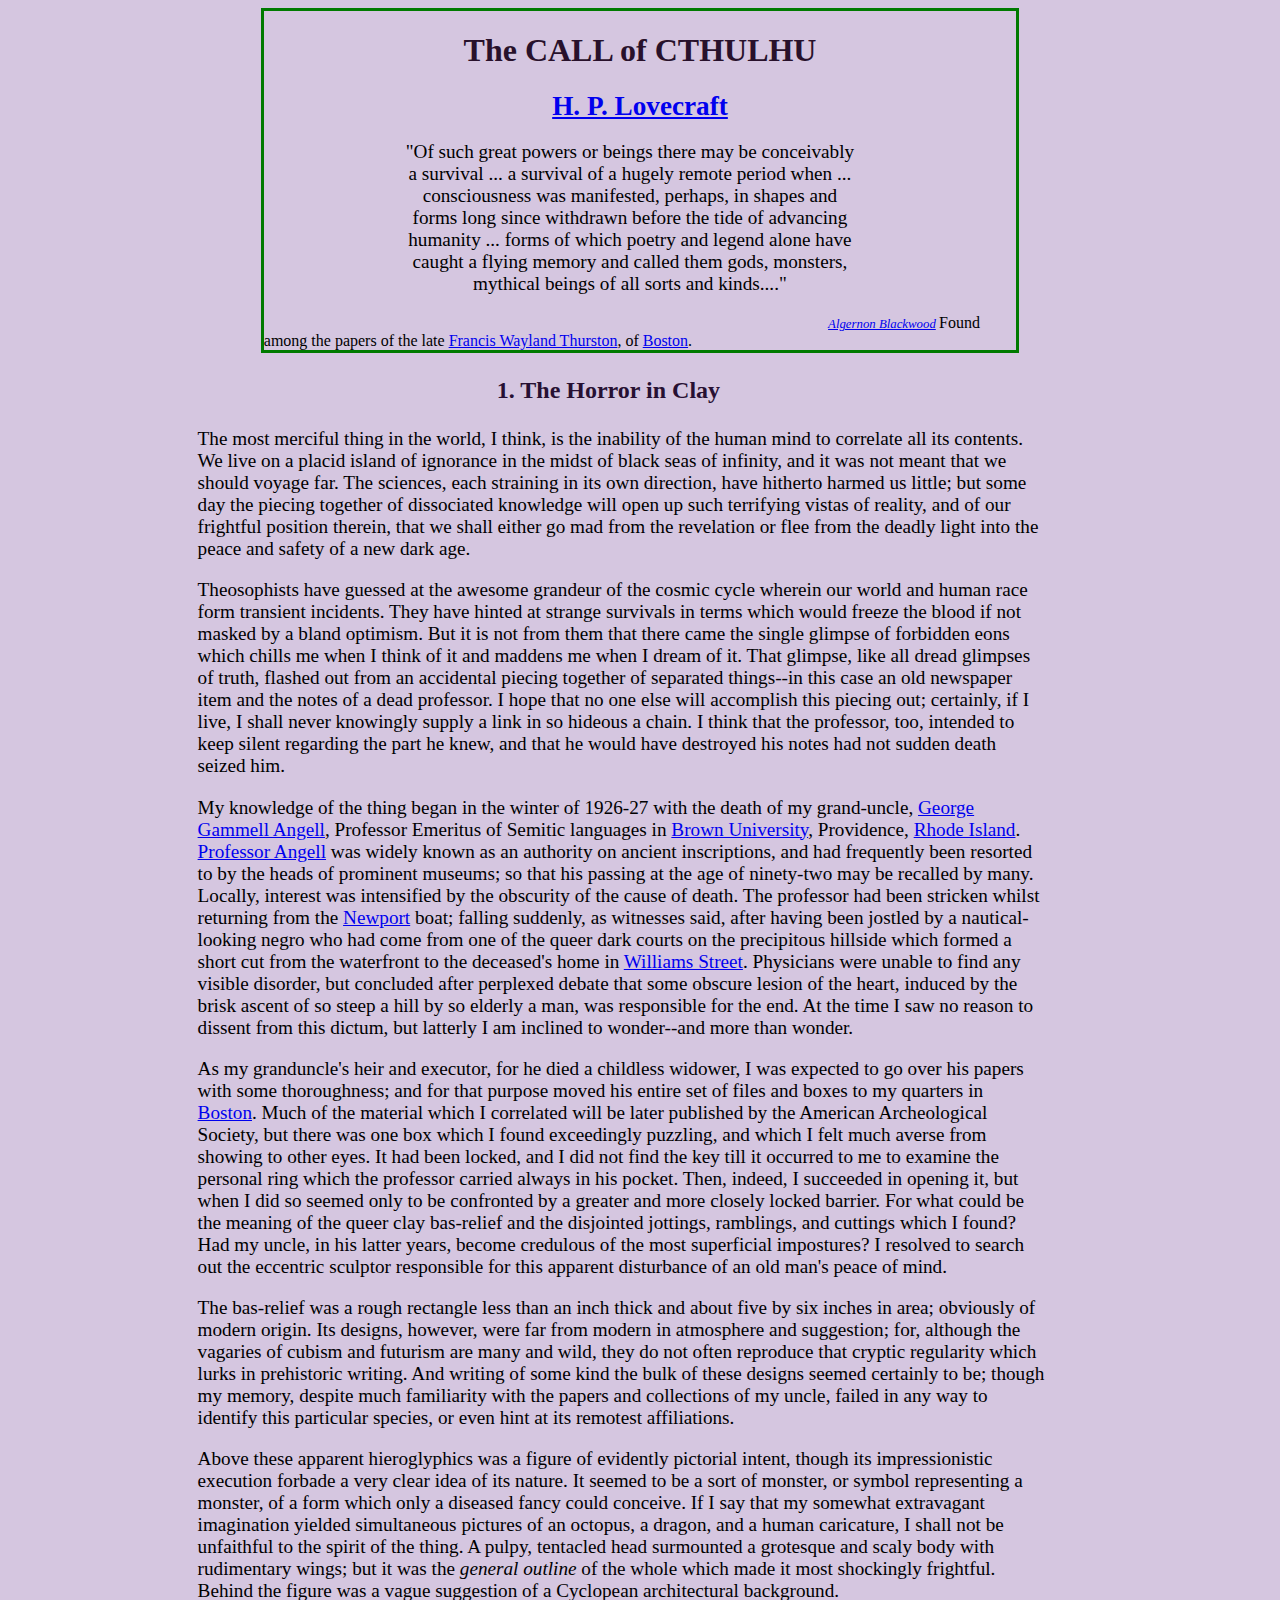
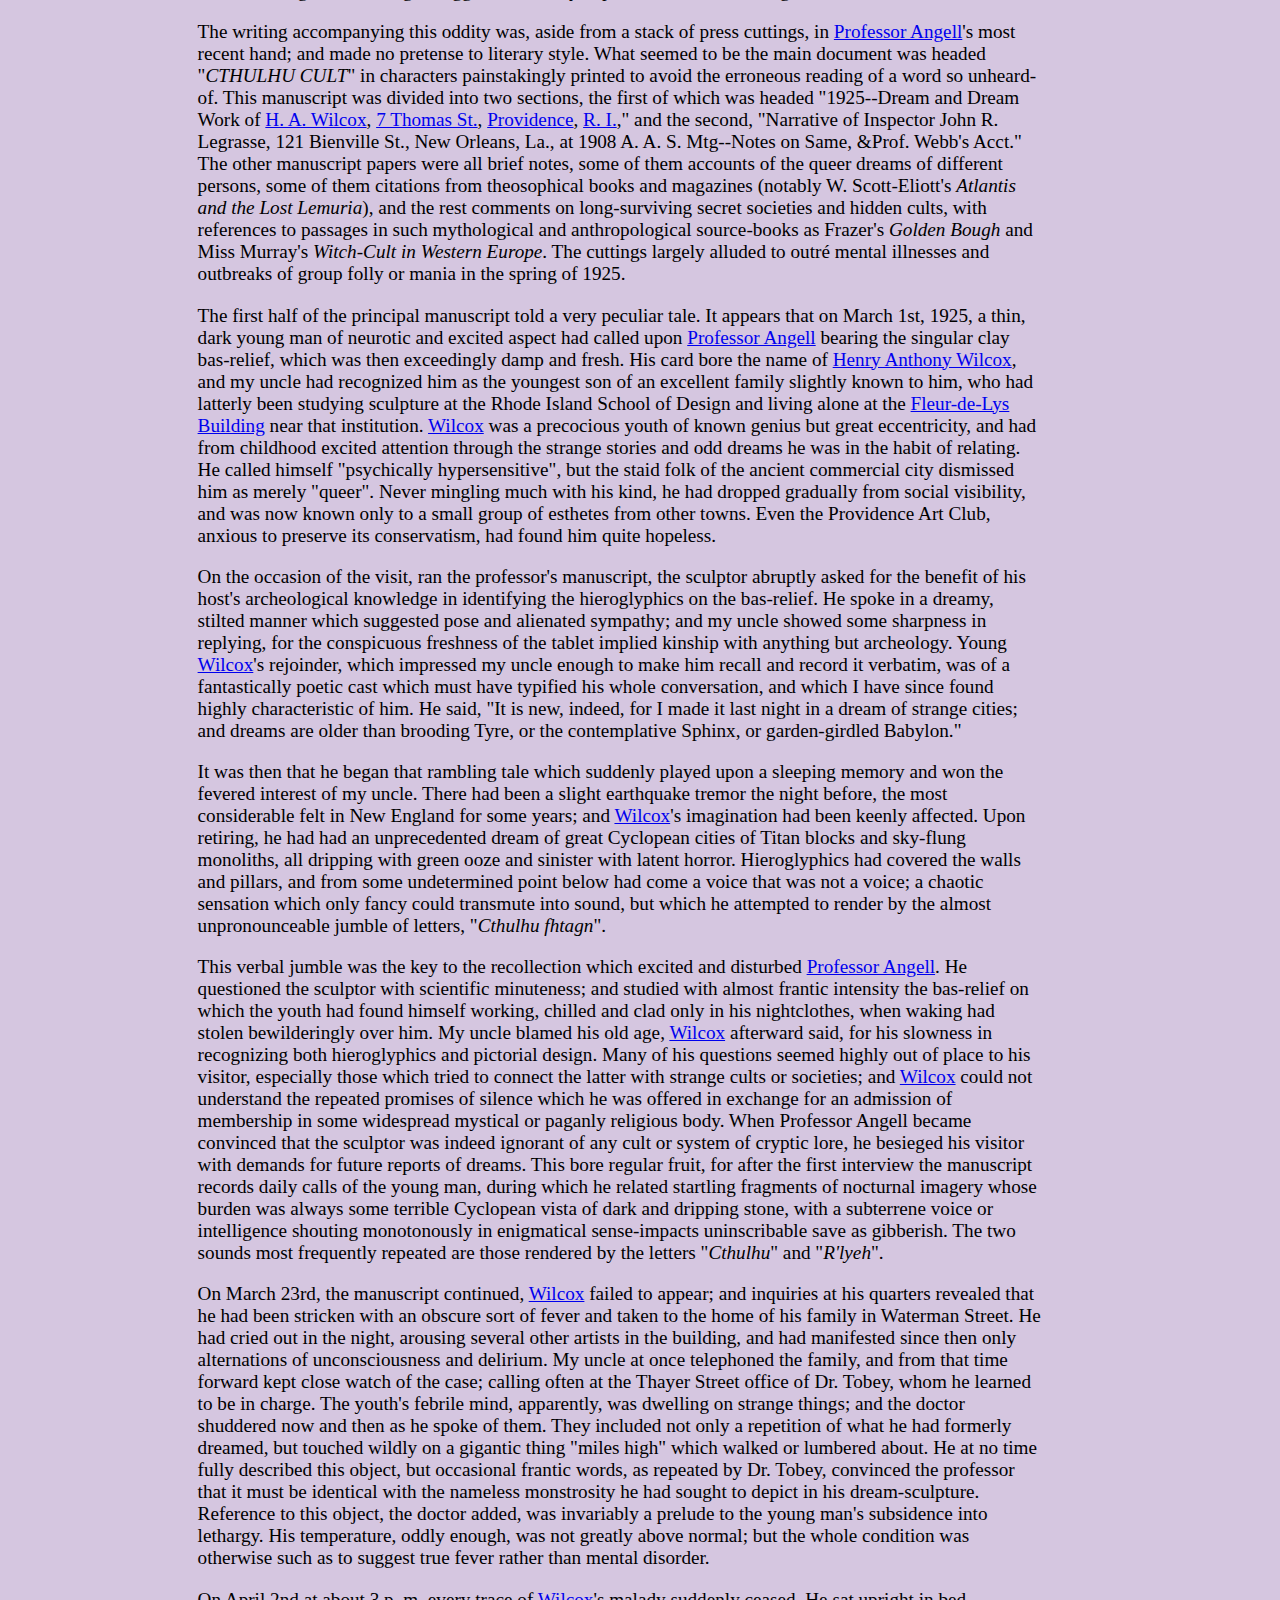
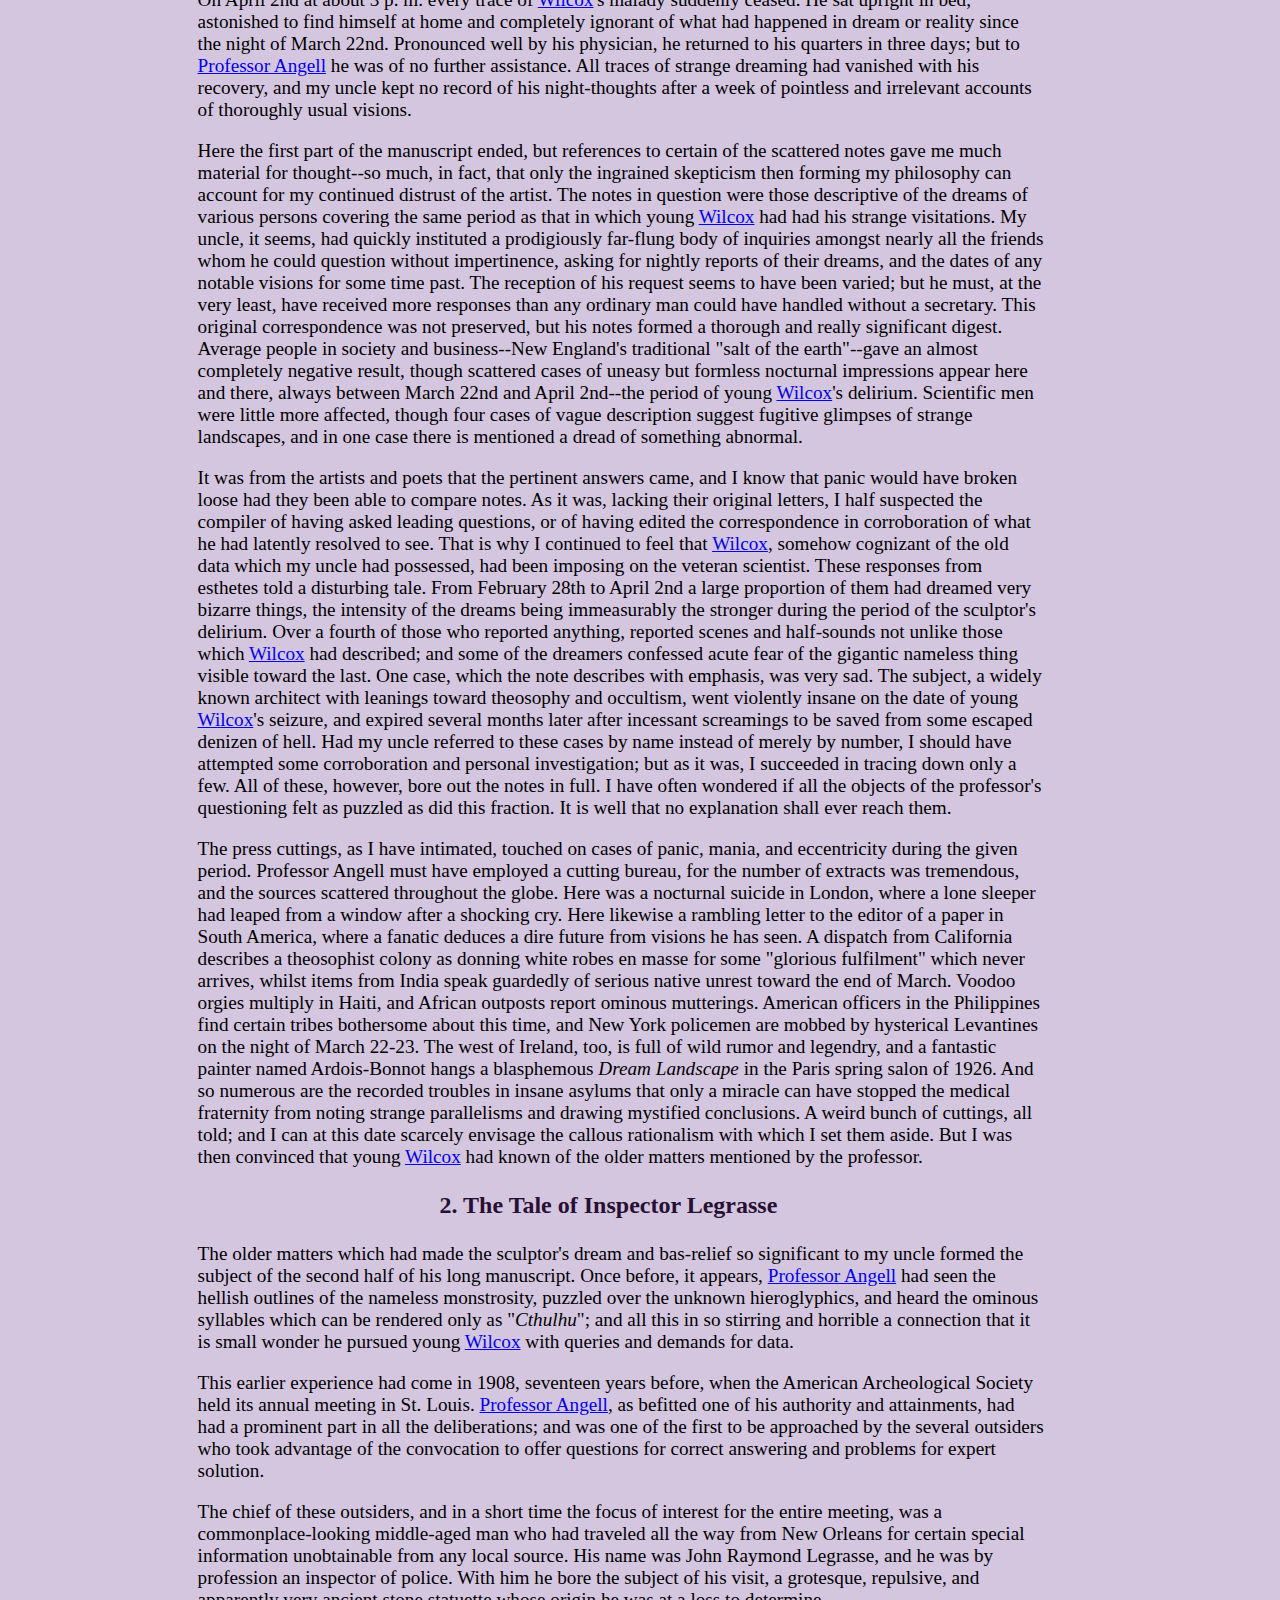
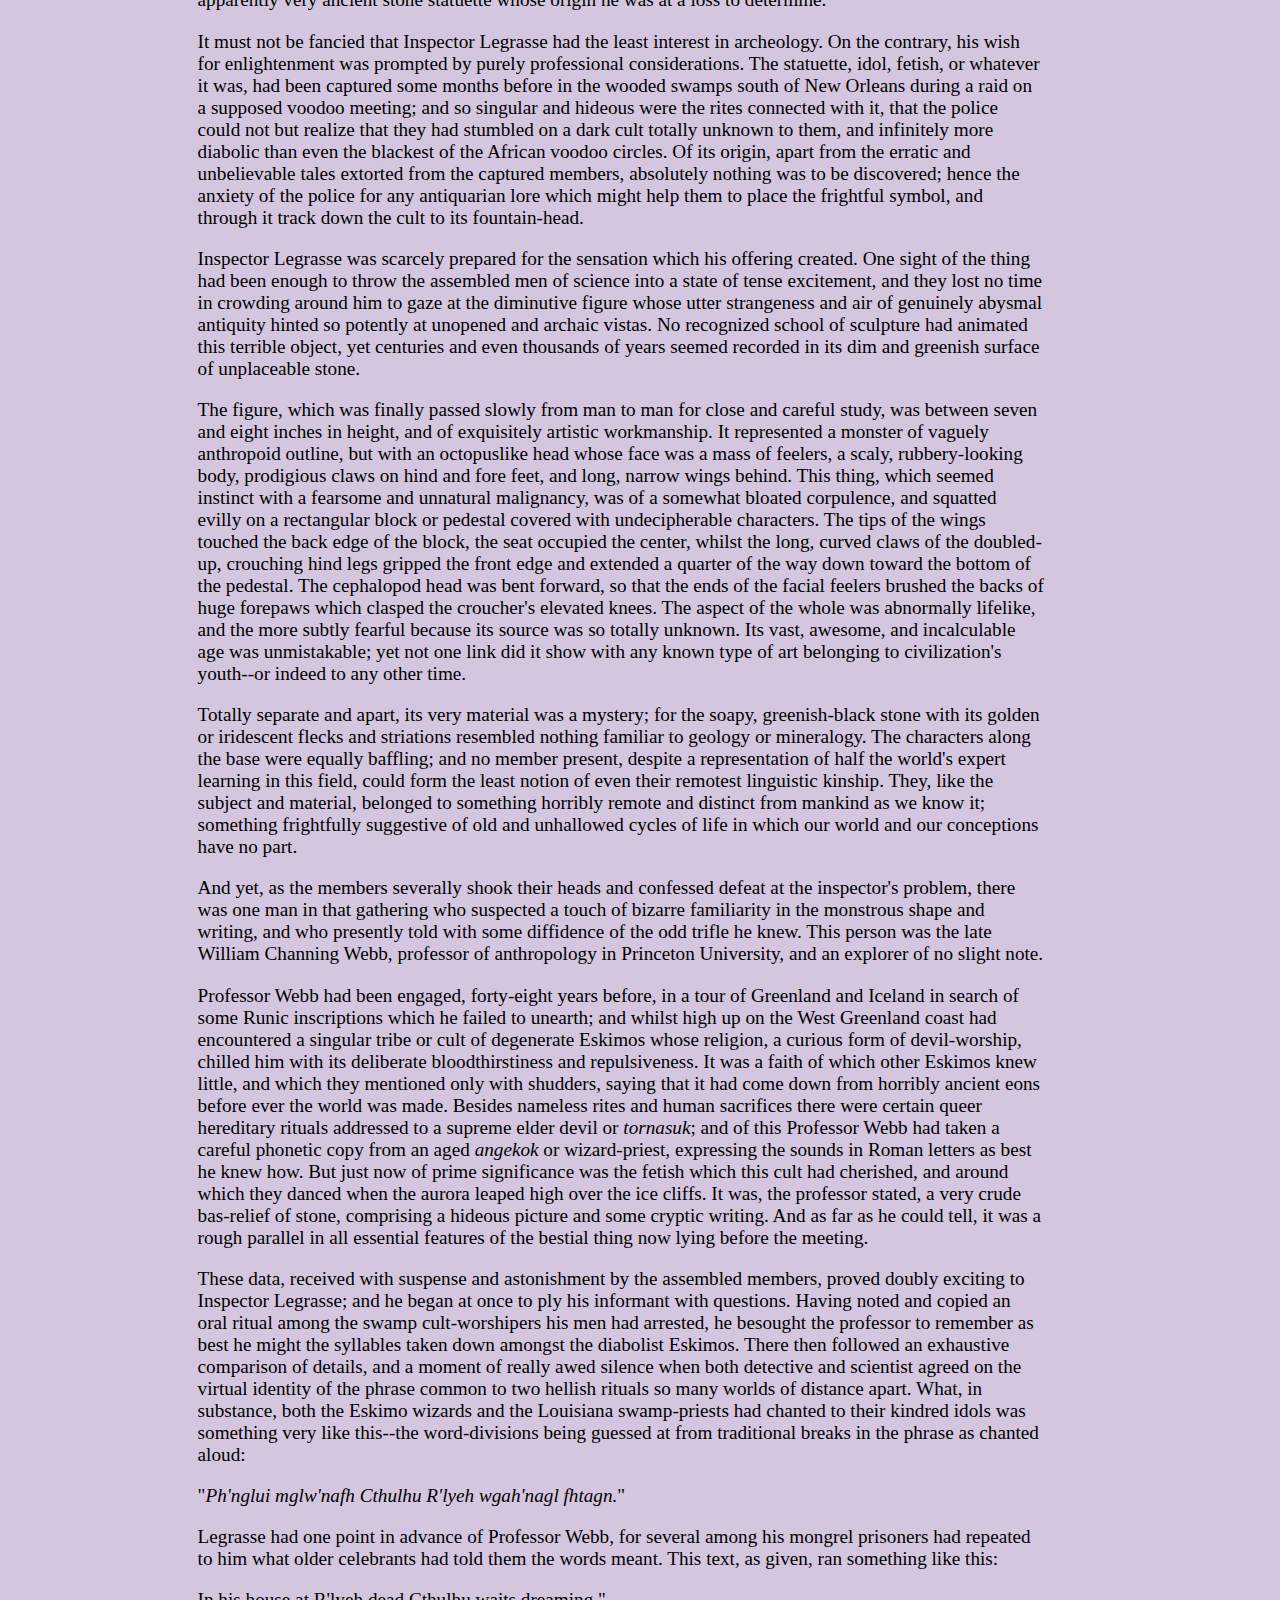
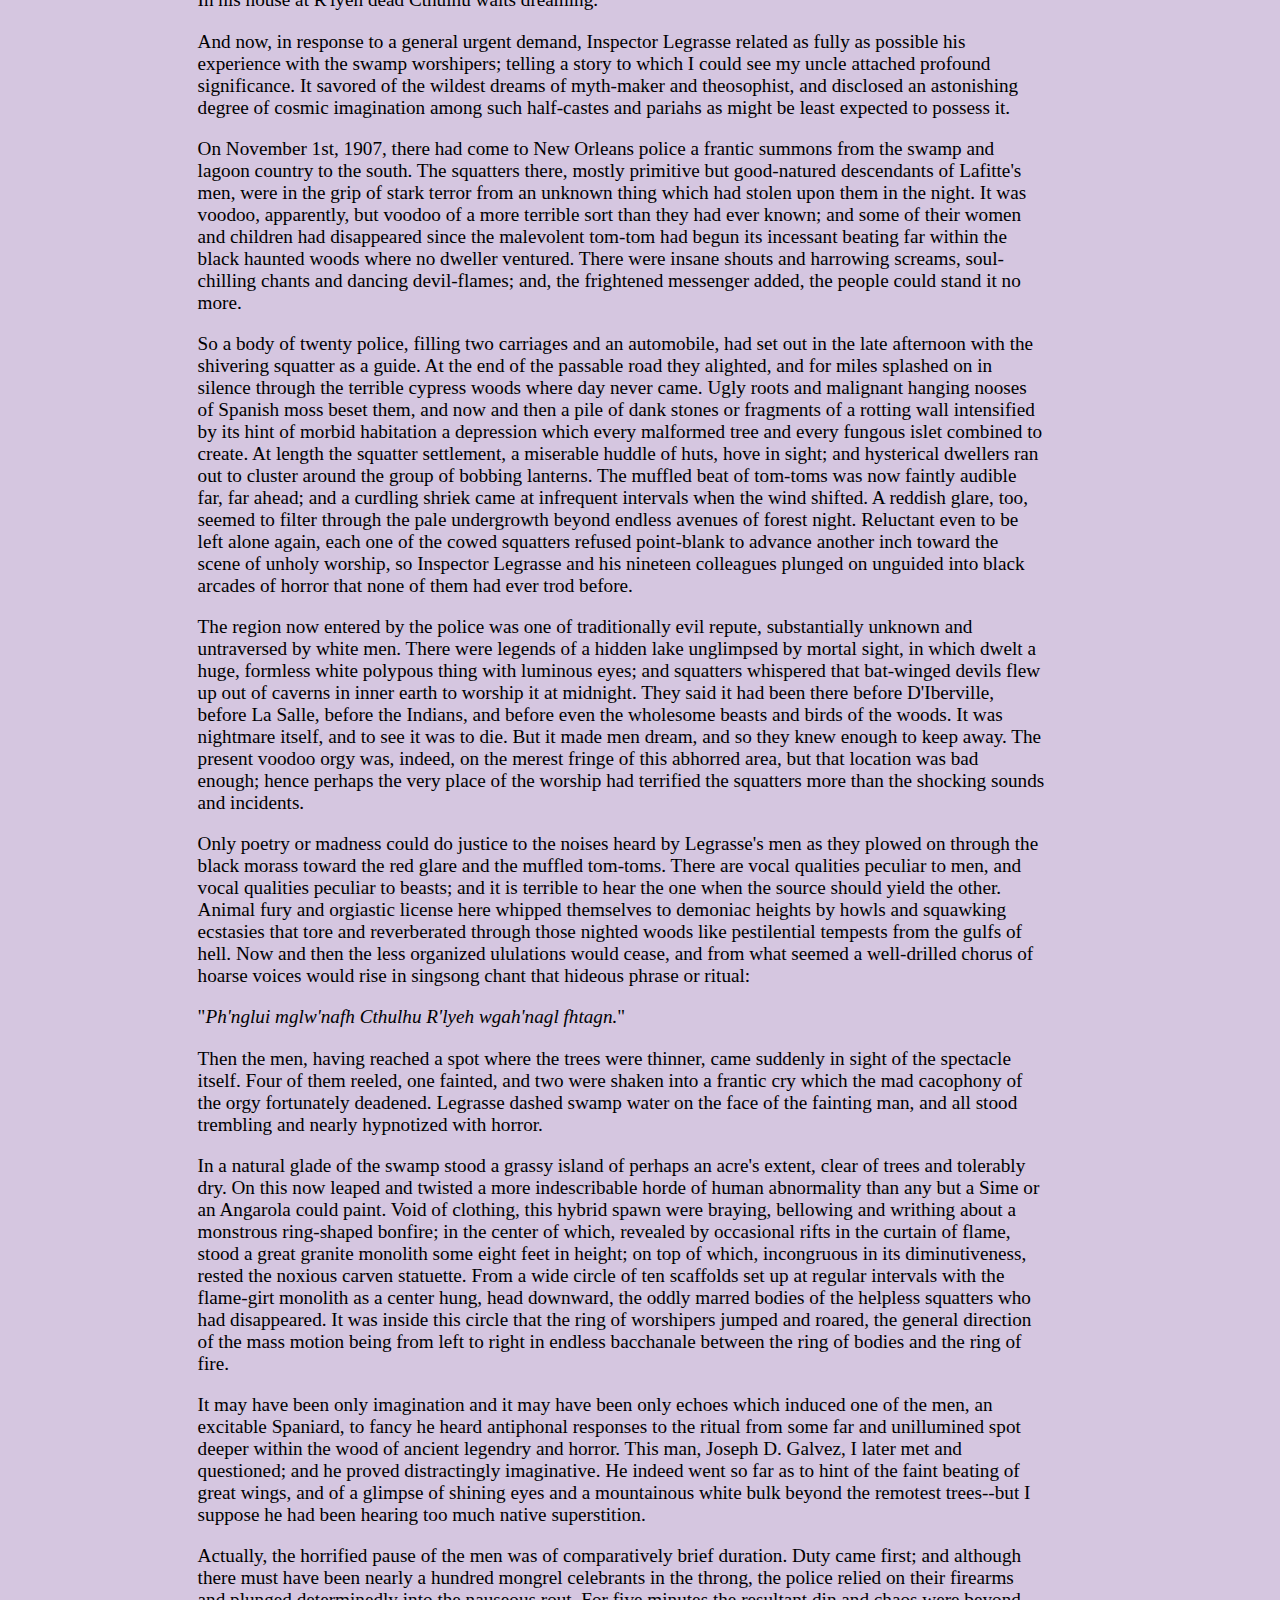
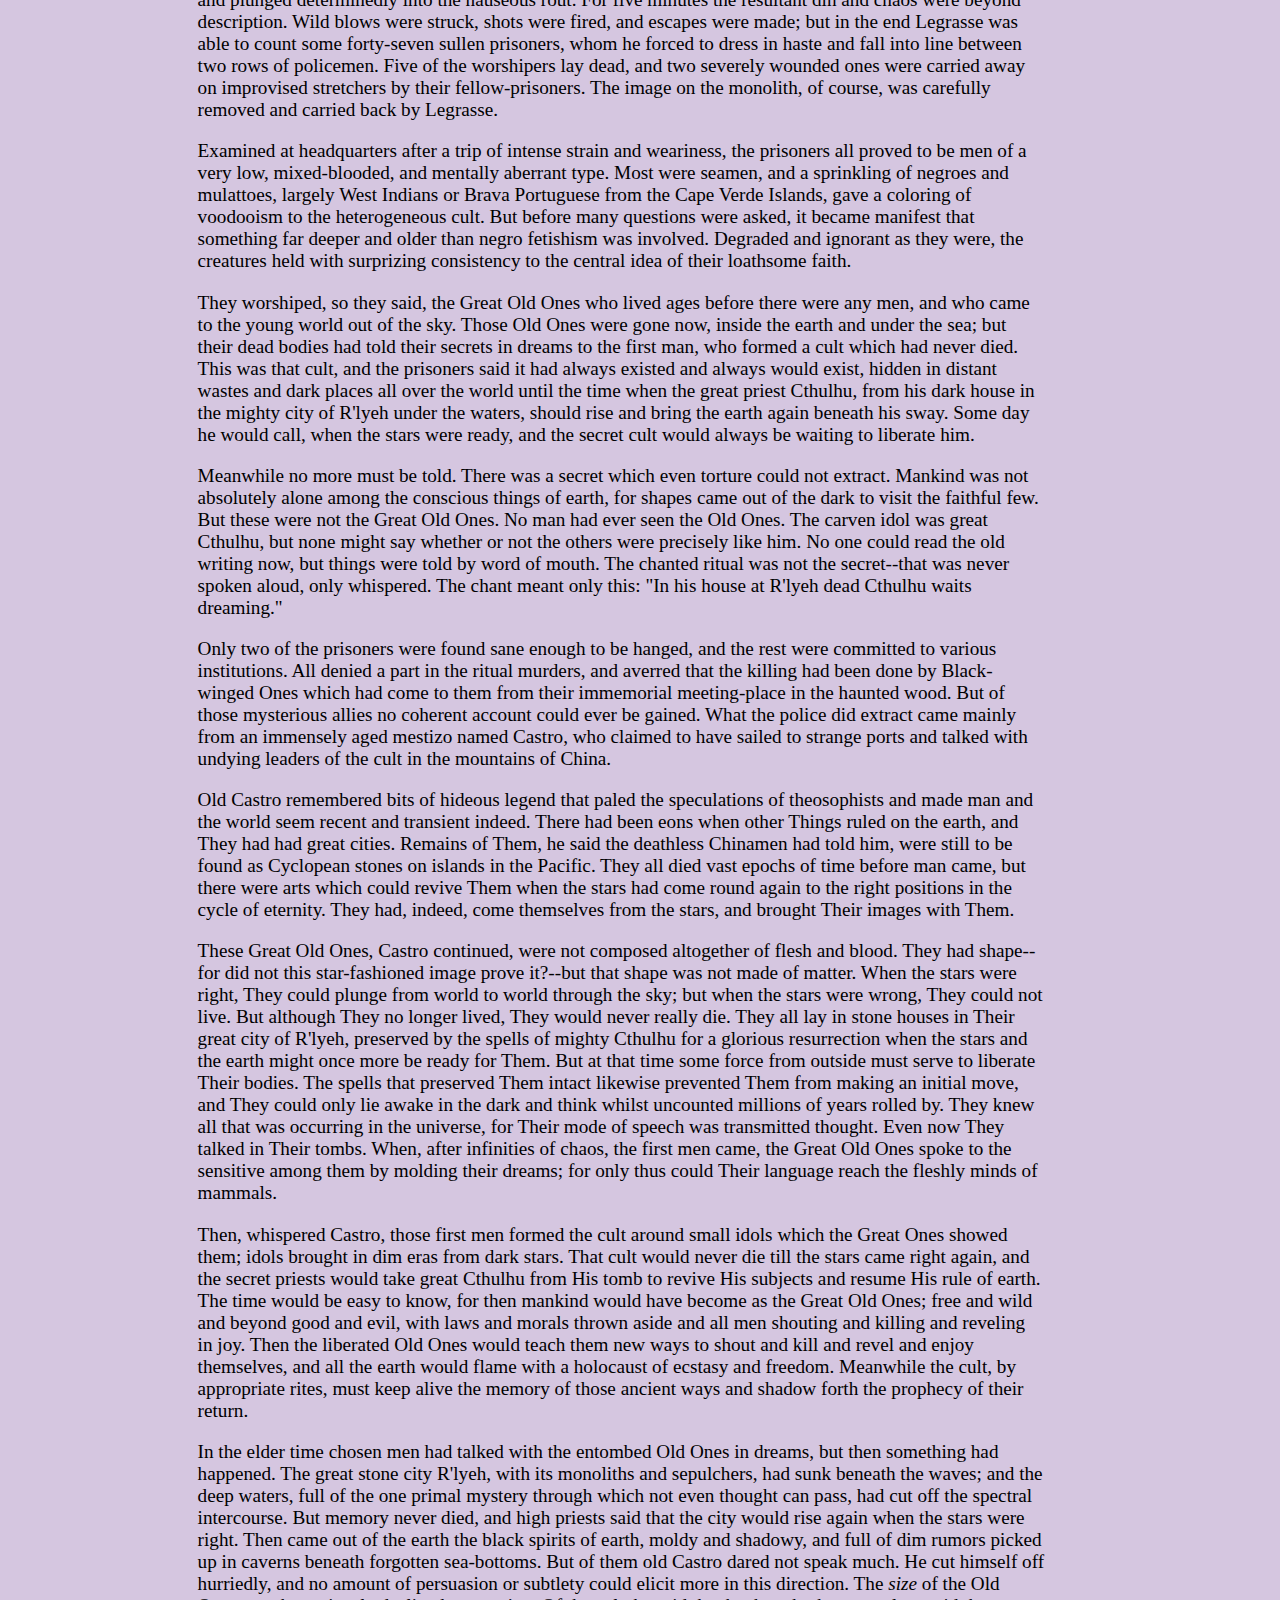
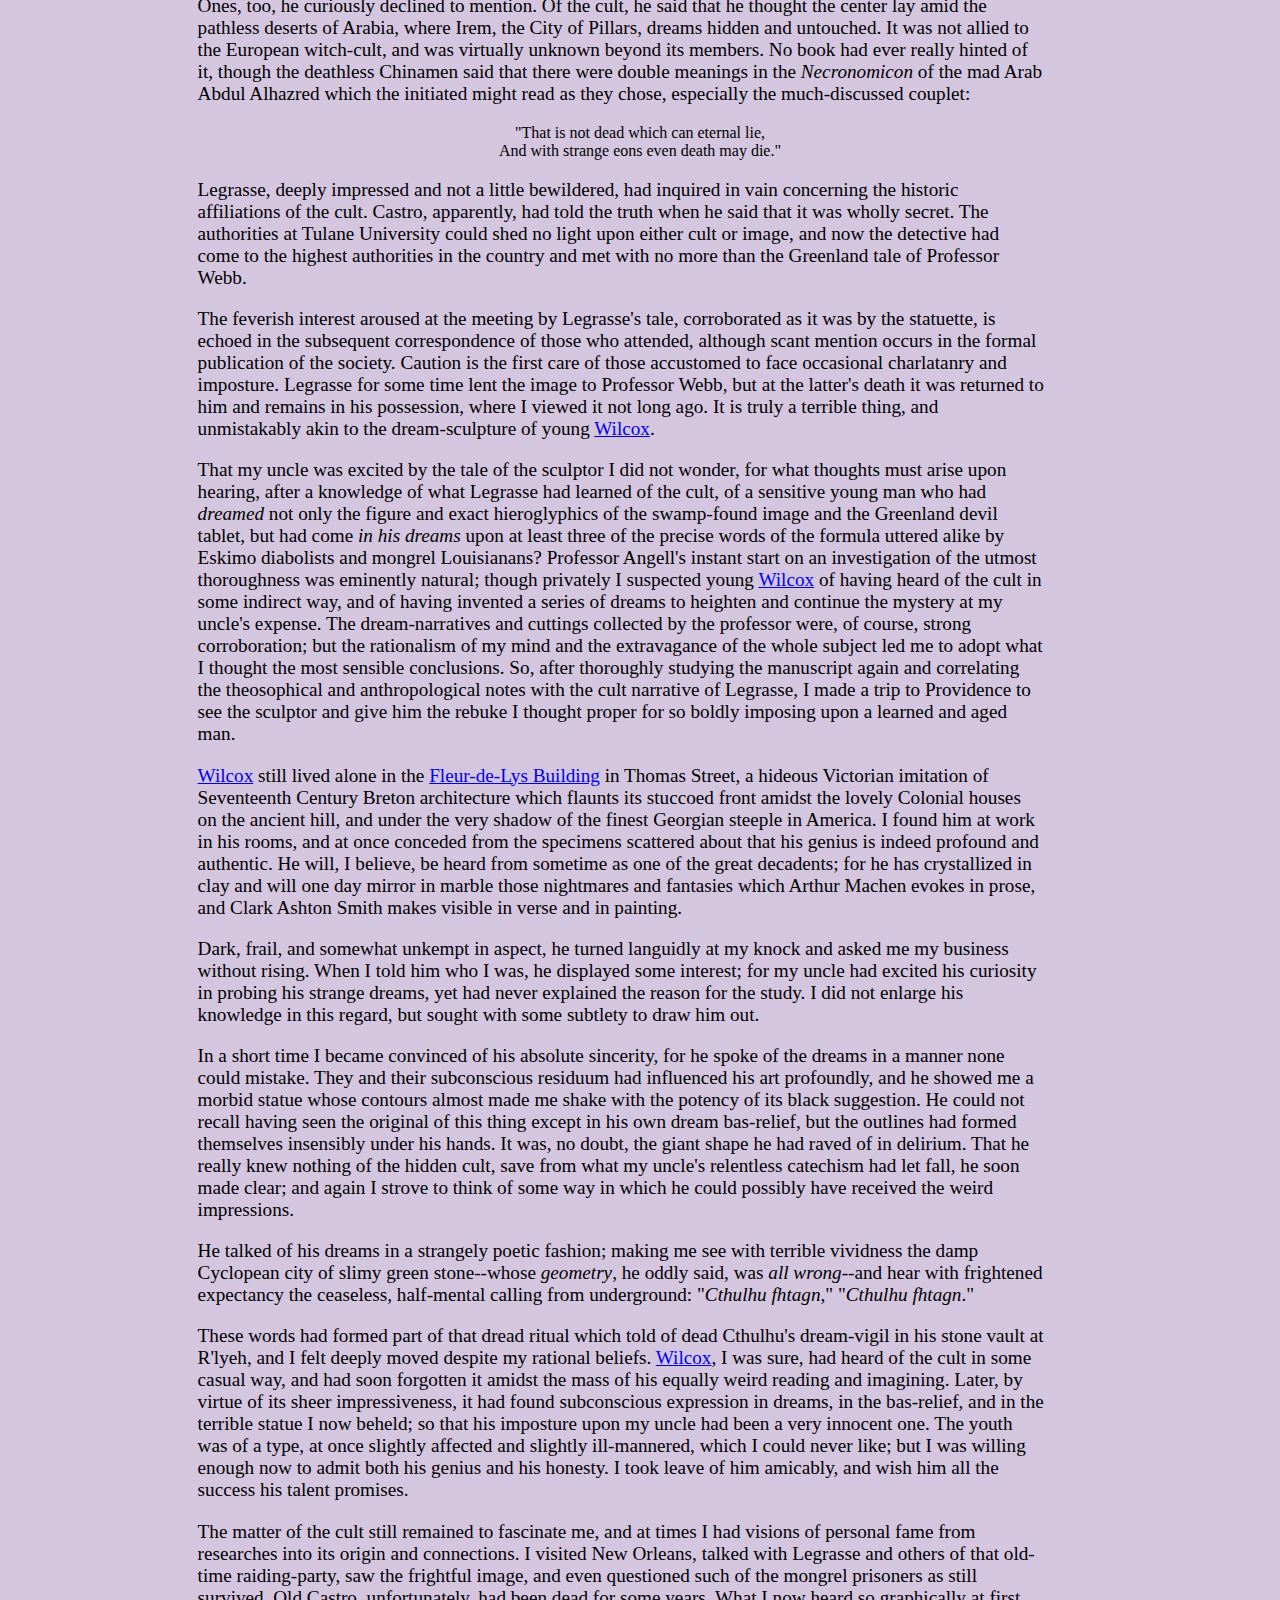
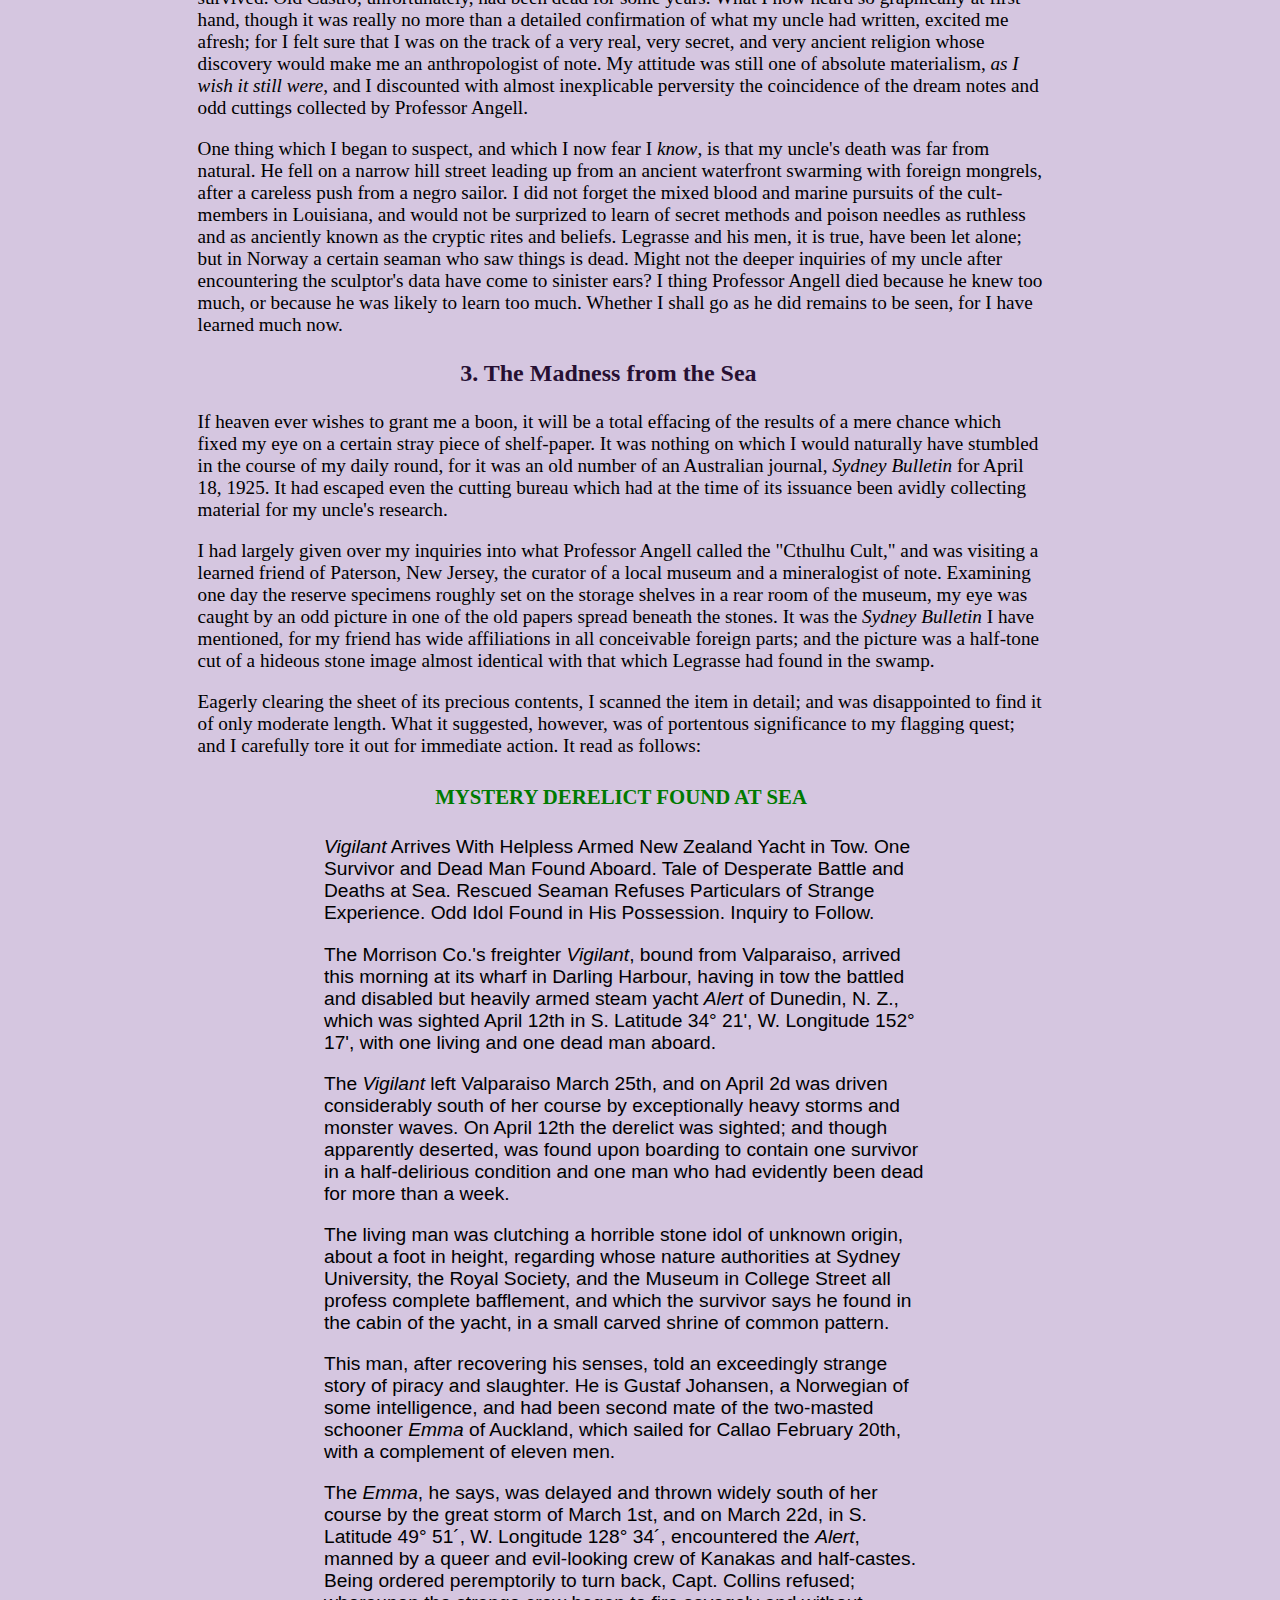
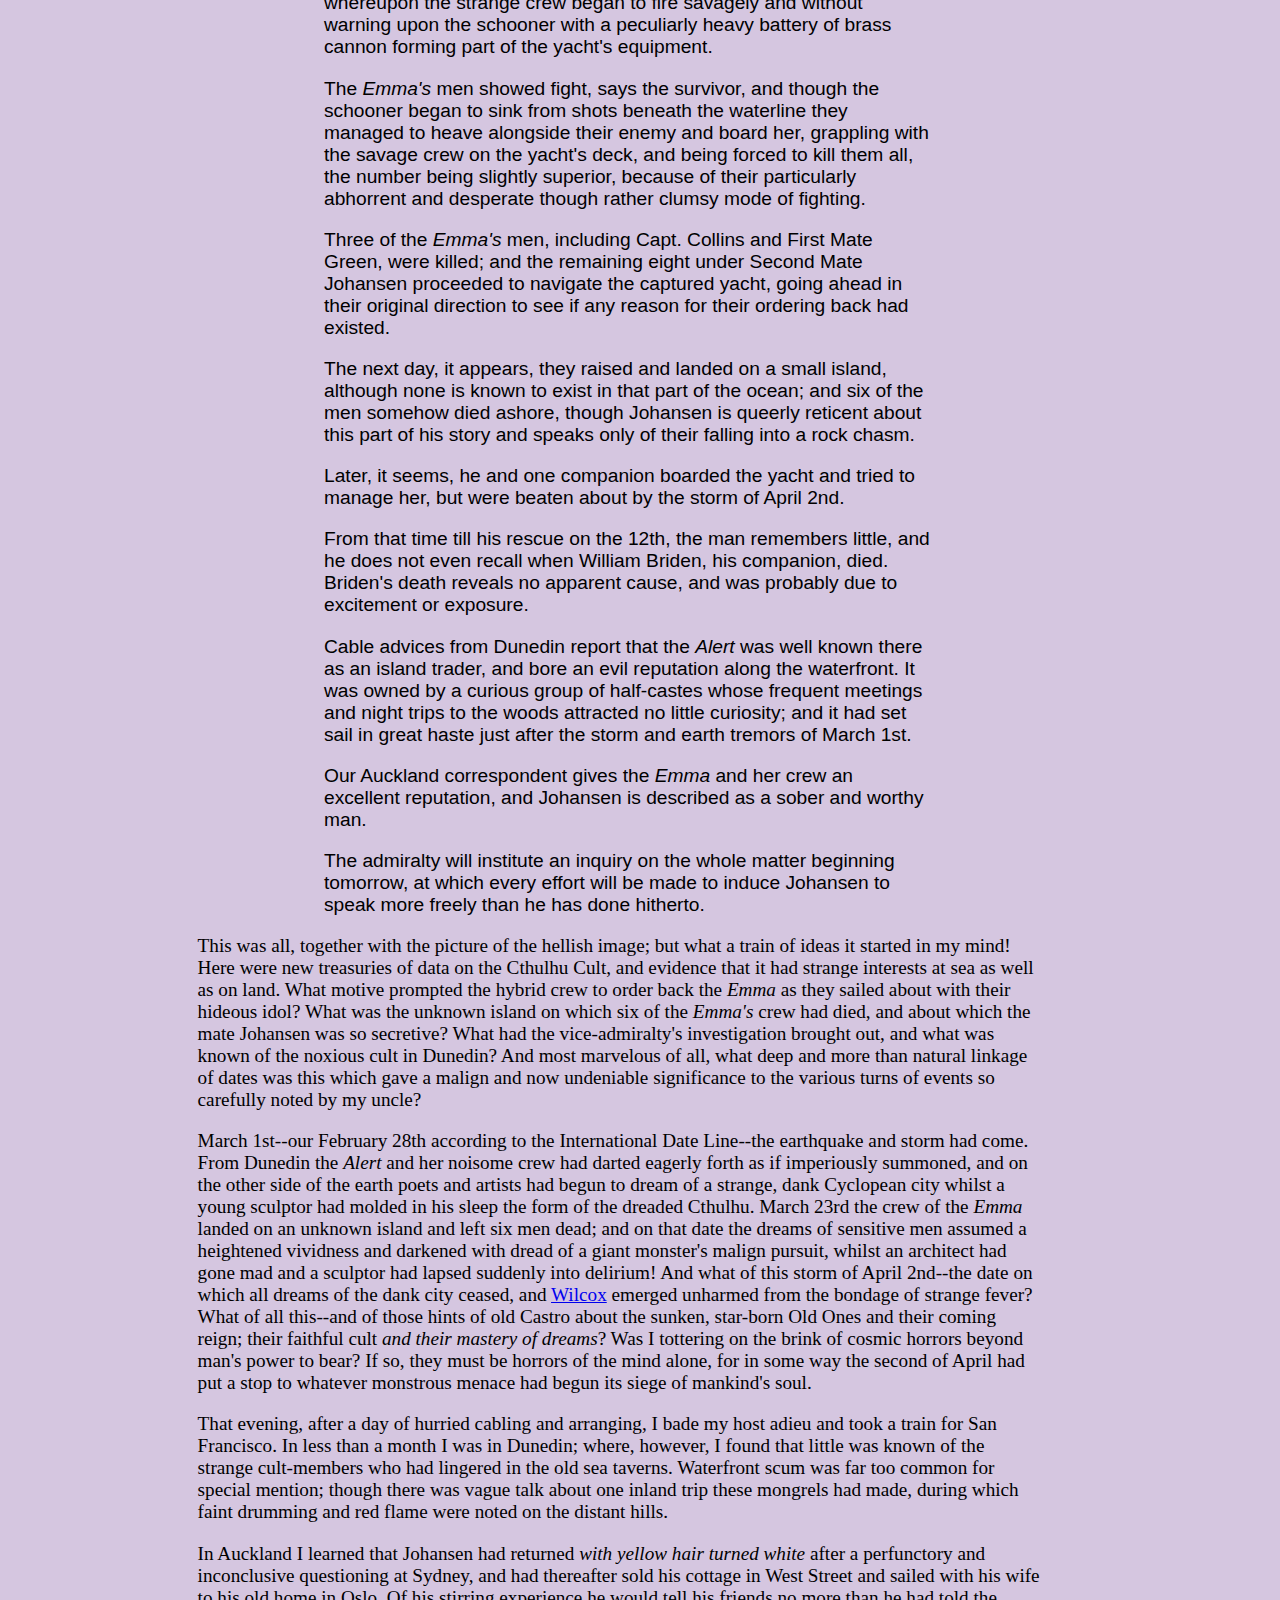
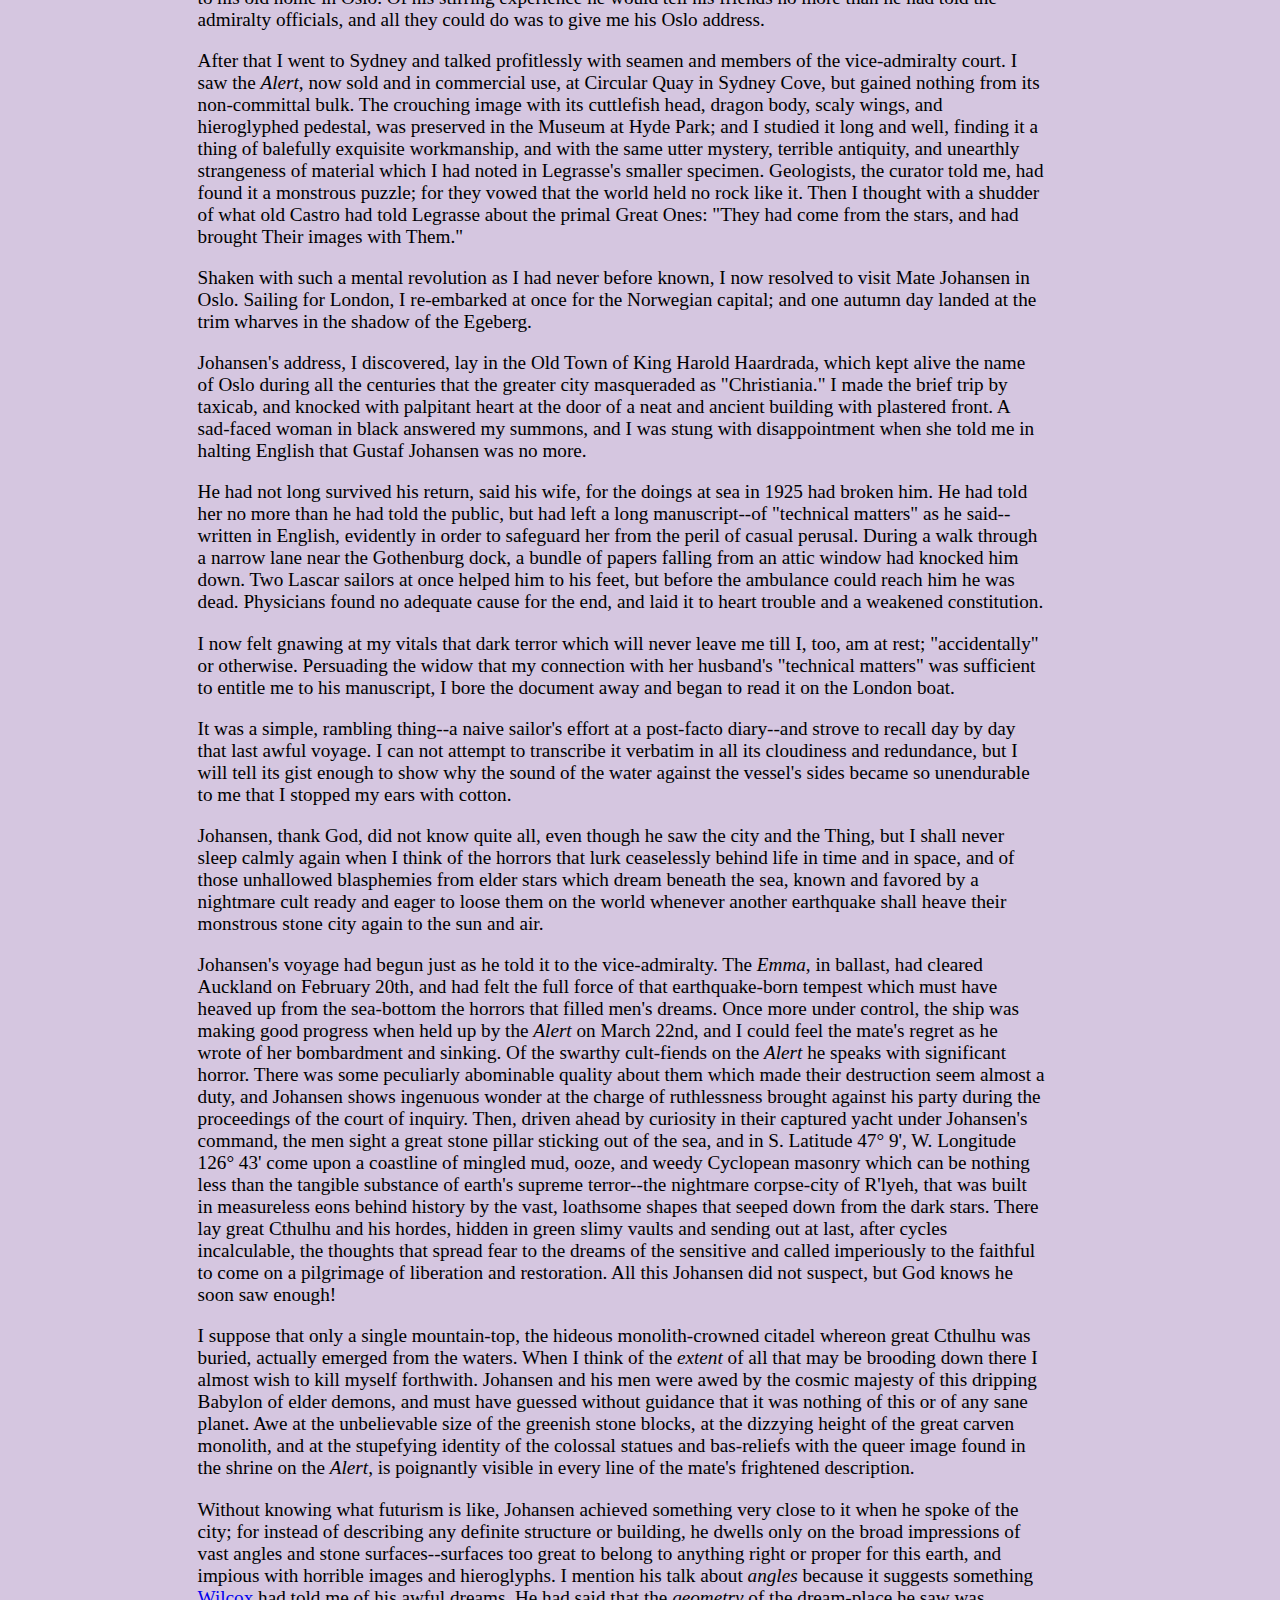
<file: Spr2023/SampleCode/HTML/LovecraftCthulhu.html>
<?xml version="1.0" encoding="UTF-8"?><!DOCTYPE html><html xmlns="http://www.w3.org/1999/xhtml" lang="en"><!--This HTML 5 page is generated from a TEI Master; do not edit.-->
   <head>
      <title>Weird Fiction Archive: The Call of Cthulhu</title>
      <link rel="stylesheet" href="../CSS/weird.css"/>
      <meta charset="UTF-8"/>
      <meta name="viewport" content="width=device-width" initial-scale="1.0"/>
   </head>
   <body>
      
      <div class="title_page">
         
         <h1 class="main_title">The CALL of CTHULHU</h1>
         
         <h2 class="author"><span class="persName"><a href="./persons.html/#Lovecraft_HP" class="hist">H. P. Lovecraft</a></span></h2>
         
         <blockquote class="epi_quote">
            <p>"Of such great powers or beings there may be conceivably a survival ... a survival
               of a hugely remote period when ... consciousness was manifested, perhaps, in
               shapes and forms long since withdrawn before the tide of advancing humanity ...
               forms of which poetry and legend alone have caught a flying memory and called them
               gods, monsters, mythical beings of all sorts and kinds...."</p>
         </blockquote><cite class="epi_cite">
            <span class="persName"><a href="./persons.html/#Blackwood_Alg" class="hist">Algernon Blackwood</a></span>
            </cite>
         Found among the papers of the late <span class="persName"><a href="./persons.html/#HPL_Cthu_Thurston">Francis Wayland
               Thurston</a></span>, of <span class="placeName"><a href="./places.html/#Boston_MA" class="city">Boston</a></span>.
         </div>
      
      <main>
         
         <div class="chapter">
            
            <h3 class="chapter_title">1. The Horror in Clay</h3>
            
            <p>The most merciful thing in the world, I think, is the inability of the human mind
               to
               correlate all its contents. We live on a placid island of ignorance in the midst of
               black seas of infinity, and it was not meant that we should voyage far. The sciences,
               each straining in its own direction, have hitherto harmed us little; but some day
               the
               piecing together of dissociated knowledge will open up such terrifying vistas of
               reality, and of our frightful position therein, that we shall either go mad from the
               revelation or flee from the deadly light into the peace and safety of a new dark
               age.</p>
            
            <p>Theosophists have guessed at the awesome grandeur of the cosmic cycle wherein our
               world and human race form transient incidents. They have hinted at strange survivals
               in terms which would freeze the blood if not masked by a bland optimism. But it is
               not from them that there came the single glimpse of forbidden eons which chills me
               when I think of it and maddens me when I dream of it. That glimpse, like all dread
               glimpses of truth, flashed out from an accidental piecing together of separated
               things--in this case an old newspaper item and the notes of a dead professor. I hope
               that no one else will accomplish this piecing out; certainly, if I live, I shall
               never knowingly supply a link in so hideous a chain. I think that the professor, too,
               intended to keep silent regarding the part he knew, and that he would have destroyed
               his notes had not sudden death seized him.</p>
            
            <p>My knowledge of the thing began in the winter of 1926-27 with the death of my
               grand-uncle, <span class="persName"><a href="./persons.html/#HPL_Cthu_Angell" class="char">George Gammell Angell</a></span>, Professor
               Emeritus of Semitic languages in <span class="placeName"><a href="./places.html/#Brown_Uni" class="institution">Brown
                     University</a></span>, <span class="placeName">Providence</span>, <span class="placeName"><a href="./places.html/#USA_RI" class="state">Rhode Island</a></span>. <span class="persName"><a href="./persons.html/#HPL_Cthu_Angell" class="char">Professor
                     Angell</a></span> was widely known as an authority on ancient inscriptions, and
               had frequently been resorted to by the heads of prominent museums; so that his
               passing at the age of ninety-two may be recalled by many. Locally, interest was
               intensified by the obscurity of the cause of death. The professor had been stricken
               whilst returning from the <span class="placeName"><a href="./places.html/#Newport_RI" class="city">Newport</a></span> boat; falling
               suddenly, as witnesses said, after having been jostled by a nautical-looking negro
               who had come from one of the queer dark courts on the precipitous hillside which
               formed a short cut from the waterfront to the deceased's home in <span class="placeName"><a href="./places.html/#Str_Williams_Newport" class="street">Williams Street</a></span>. Physicians were unable to find any
               visible disorder, but concluded after perplexed debate that some obscure lesion of
               the heart, induced by the brisk ascent of so steep a hill by so elderly a man, was
               responsible for the end. At the time I saw no reason to dissent from this dictum,
               but
               latterly I am inclined to wonder--and more than wonder.</p>
            
            <p>As my granduncle's heir and executor, for he died a childless widower, I was expected
               to go over his papers with some thoroughness; and for that purpose moved his entire
               set of files and boxes to my quarters in <span class="placeName"><a href="./places.html/#Boston_MA" class="city">Boston</a></span>.
               Much of the material which I correlated will be later published by the
               American Archeological Society, but there was one box which I
               found exceedingly puzzling, and which I felt much averse from showing to other eyes.
               It had been locked, and I did not find the key till it occurred to me to examine the
               personal ring which the professor carried always in his pocket. Then, indeed, I
               succeeded in opening it, but when I did so seemed only to be confronted by a greater
               and more closely locked barrier. For what could be the meaning of the queer clay
               bas-relief and the disjointed jottings, ramblings, and cuttings which I found? Had
               my
               uncle, in his latter years, become credulous of the most superficial impostures? I
               resolved to search out the eccentric sculptor responsible for this apparent
               disturbance of an old man's peace of mind.</p>
            
            <p>The bas-relief was a rough rectangle less than an inch thick and about five by six
               inches in area; obviously of modern origin. Its designs, however, were far from
               modern in atmosphere and suggestion; for, although the vagaries of cubism and
               futurism are many and wild, they do not often reproduce that cryptic regularity which
               lurks in prehistoric writing. And writing of some kind the bulk of these designs
               seemed certainly to be; though my memory, despite much familiarity with the papers
               and collections of my uncle, failed in any way to identify this particular species,
               or even hint at its remotest affiliations.</p>
            
            <p>Above these apparent hieroglyphics was a figure of evidently pictorial intent, though
               its impressionistic execution forbade a very clear idea of its nature. It seemed to
               be a sort of monster, or symbol representing a monster, of a form which only a
               diseased fancy could conceive. If I say that my somewhat extravagant imagination
               yielded simultaneous pictures of an octopus, a dragon, and a human caricature, I
               shall not be unfaithful to the spirit of the thing. A pulpy, tentacled head
               surmounted a grotesque and scaly body with rudimentary wings; but it was the <span class="italic">general outline</span> of the whole which made it most shockingly
               frightful. Behind the figure was a vague suggestion of a Cyclopean architectural
               background.</p>
            
            <p>The writing accompanying this oddity was, aside from a stack of press cuttings, in
               <span class="persName"><a href="./persons.html/#HPL_Cthu_Angell" class="char">Professor Angell</a></span>'s most recent hand; and made no
               pretense to literary style. What seemed to be the main document was headed "<span class="italic">CTHULHU CULT</span>" in characters painstakingly printed to avoid the
               erroneous reading of a word so unheard-of. This manuscript was divided into two
               sections, the first of which was headed "1925--Dream and Dream Work of <span class="persName"><a href="./persons.html/#HPL_Cthu_Wilcox" class="char">H. A. Wilcox</a></span>, <span class="placeName"><a href="./places.html/#HPL_Cthu_Fleu" class="building">7 Thomas
                     St.</a></span>, <span class="placeName"><a href="./places.html/#Providence_RI" class="city">Providence</a></span>, <span class="placeName"><a href="./places.html/#USA_RI" class="state">R. I.</a></span>," and the second, "Narrative of <span class="persName">Inspector John R. Legrasse</span>, <span class="placeName">121
                  Bienville St.</span>, <span class="placeName">New Orleans</span>,
               <span class="placeName">La.</span>, at 1908 A. A. S.
               Mtg--Notes on Same, &amp;<span class="persName">Prof. Webb</span>'s Acct." The
               other manuscript papers were all brief notes, some of them accounts of the queer
               dreams of different persons, some of them citations from theosophical books and
               magazines (notably <span class="persName">W. Scott-Eliott</span>'s <span class="italic">Atlantis and the Lost Lemuria</span>), and
               the rest comments on long-surviving secret societies and hidden cults, with
               references to passages in such mythological and anthropological source-books as
               <span class="persName">Frazer</span>'s <span class="italic">Golden
                  Bough</span> and <span class="persName">Miss Murray</span>'s <span class="italic">Witch-Cult in Western Europe</span>. The cuttings largely
               alluded to outré mental illnesses and outbreaks of group folly or mania in the spring
               of 1925.</p>
            
            
            <p>The first half of the principal manuscript told a very peculiar tale. It appears that
               on March 1st, 1925, a thin, dark young man of neurotic
               and excited aspect had called upon <span class="persName"><a href="./persons.html/#HPL_Cthu_Angell" class="char">Professor Angell</a></span>
               bearing the singular clay bas-relief, which was then exceedingly damp and fresh. His
               card bore the name of <span class="persName"><a href="./persons.html/#HPL_Cthu_Wilcox" class="char">Henry Anthony
                     Wilcox</a></span>, and my uncle had recognized him as the youngest son of an
               excellent family slightly known to him, who had latterly been studying sculpture at
               the <span class="placeName">Rhode Island School of Design</span> and
               living alone at the <span class="placeName"><a href="./places.html/#HPL_Cthu_Fleu" class="building">Fleur-de-Lys
                     Building</a></span> near that institution. <span class="persName"><a href="./persons.html/#HPL_Cthu_Wilcox" class="char">Wilcox</a></span> was a precocious youth of known genius but
               great eccentricity, and had from childhood excited attention through the strange
               stories and odd dreams he was in the habit of relating. He called himself
               "psychically hypersensitive", but the staid folk of the ancient commercial city
               dismissed him as merely "queer". Never mingling much with his kind, he had dropped
               gradually from social visibility, and was now known only to a small group of esthetes
               from other towns. Even the Providence Art Club, anxious to
               preserve its conservatism, had found him quite hopeless.</p>
            
            <p>On the occasion of the visit, ran the professor's manuscript, the sculptor abruptly
               asked for the benefit of his host's archeological knowledge in identifying the
               hieroglyphics on the bas-relief. He spoke in a dreamy, stilted manner which suggested
               pose and alienated sympathy; and my uncle showed some sharpness in replying, for the
               conspicuous freshness of the tablet implied kinship with anything but archeology.
               Young <span class="persName"><a href="./persons.html/#HPL_Cthu_Wilcox" class="char">Wilcox</a></span>'s rejoinder,
               which impressed my uncle enough to make him recall and record it verbatim, was of
               a
               fantastically poetic cast which must have typified his whole conversation, and which
               I have since found highly characteristic of him. He said, "It is new, indeed, for
               I
               made it last night in a dream of strange cities; and dreams are older than brooding
               <span class="placeName">Tyre</span>, or the contemplative Sphinx, or garden-girdled <span class="placeName">Babylon</span>."</p>
            
            <p>It was then that he began that rambling tale which suddenly played upon a sleeping
               memory and won the fevered interest of my uncle. There had been a slight earthquake
               tremor the night before, the most considerable felt in <span class="placeName">New
                  England</span> for some years; and <span class="persName"><a href="./persons.html/#HPL_Cthu_Wilcox" class="char">Wilcox</a></span>'s imagination had been keenly affected.
               Upon retiring, he had had an unprecedented dream of great Cyclopean cities of Titan
               blocks and sky-flung monoliths, all dripping with green ooze and sinister with latent
               horror. Hieroglyphics had covered the walls and pillars, and from some undetermined
               point below had come a voice that was not a voice; a chaotic sensation which only
               fancy could transmute into sound, but which he attempted to render by the almost
               unpronounceable jumble of letters, "<span class="italic">Cthulhu
                  fhtagn</span>".</p>
            
            <p>This verbal jumble was the key to the recollection which excited and disturbed
               <span class="persName"><a href="./persons.html/#HPL_Cthu_Angell" class="char">Professor Angell</a></span>. He questioned the sculptor with
               scientific minuteness; and studied with almost frantic intensity the bas-relief on
               which the youth had found himself working, chilled and clad only in his nightclothes,
               when waking had stolen bewilderingly over him. My uncle blamed his old age, <span class="persName"><a href="./persons.html/#HPL_Cthu_Wilcox" class="char">Wilcox</a></span> afterward said, for his
               slowness in recognizing both hieroglyphics and pictorial design. Many of his
               questions seemed highly out of place to his visitor, especially those which tried
               to
               connect the latter with strange cults or societies; and <span class="persName"><a href="./persons.html/#HPL_Cthu_Wilcox" class="char">Wilcox</a></span> could not understand the repeated promises
               of silence which he was offered in exchange for an admission of membership in some
               widespread mystical or paganly religious body. When <span class="persName">Professor
                  Angell</span> became convinced that the sculptor was indeed ignorant of any
               cult or system of cryptic lore, he besieged his visitor with demands for future
               reports of dreams. This bore regular fruit, for after the first interview the
               manuscript records daily calls of the young man, during which he related startling
               fragments of nocturnal imagery whose burden was always some terrible Cyclopean vista
               of dark and dripping stone, with a subterrene voice or intelligence shouting
               monotonously in enigmatical sense-impacts uninscribable save as gibberish. The two
               sounds most frequently repeated are those rendered by the letters "<span class="italic">Cthulhu</span>" and "<span class="italic"><span class="placeName">R'lyeh</span></span>".</p>
            
            <p>On March 23rd, the manuscript continued, <span class="persName"><a href="./persons.html/#HPL_Cthu_Wilcox" class="char">Wilcox</a></span> failed to appear; and
               inquiries at his quarters revealed that he had been stricken with an obscure sort
               of
               fever and taken to the home of his family in <span class="placeName">Waterman
                  Street</span>. He had cried out in the night, arousing several other artists
               in the building, and had manifested since then only alternations of unconsciousness
               and delirium. My uncle at once telephoned the family, and from that time forward kept
               close watch of the case; calling often at the <span class="placeName">Thayer
                  Street</span> office of <span class="persName">Dr. Tobey</span>, whom he
               learned to be in charge. The youth's febrile mind, apparently, was dwelling on
               strange things; and the doctor shuddered now and then as he spoke of them. They
               included not only a repetition of what he had formerly dreamed, but touched wildly
               on
               a gigantic thing "miles high" which walked or lumbered about. He at no time fully
               described this object, but occasional frantic words, as repeated by <span class="persName">Dr. Tobey</span>, convinced the professor that it must be
               identical with the nameless monstrosity he had sought to depict in his
               dream-sculpture. Reference to this object, the doctor added, was invariably a prelude
               to the young man's subsidence into lethargy. His temperature, oddly enough, was not
               greatly above normal; but the whole condition was otherwise such as to suggest true
               fever rather than mental disorder.</p>
            
            <p>On April 2nd at about 3 p. m. every trace of <span class="persName"><a href="./persons.html/#HPL_Cthu_Wilcox" class="char">Wilcox</a></span>'s malady suddenly ceased. He
               sat upright in bed, astonished to find himself at home and completely ignorant of
               what had happened in dream or reality since the night of March 22nd. Pronounced well by his physician, he returned to his quarters
               in three days; but to <span class="persName"><a href="./persons.html/#HPL_Cthu_Angell" class="char">Professor Angell</a></span> he was of no
               further assistance. All traces of strange dreaming had vanished with his recovery,
               and my uncle kept no record of his night-thoughts after a week of pointless and
               irrelevant accounts of thoroughly usual visions.</p>
            
            
            <p>Here the first part of the manuscript ended, but references to certain of the
               scattered notes gave me much material for thought--so much, in fact, that only the
               ingrained skepticism then forming my philosophy can account for my continued distrust
               of the artist. The notes in question were those descriptive of the dreams of various
               persons covering the same period as that in which young <span class="persName"><a href="./persons.html/#HPL_Cthu_Wilcox" class="char">Wilcox</a></span> had had his strange visitations. My uncle,
               it seems, had quickly instituted a prodigiously far-flung body of inquiries amongst
               nearly all the friends whom he could question without impertinence, asking for
               nightly reports of their dreams, and the dates of any notable visions for some time
               past. The reception of his request seems to have been varied; but he must, at the
               very least, have received more responses than any ordinary man could have handled
               without a secretary. This original correspondence was not preserved, but his notes
               formed a thorough and really significant digest. Average people in society and
               business--<span class="placeName">New England</span>'s traditional "salt of
               the earth"--gave an almost completely negative result, though scattered cases of
               uneasy but formless nocturnal impressions appear here and there, always between March 22nd and April
               2nd--the period of young <span class="persName"><a href="./persons.html/#HPL_Cthu_Wilcox" class="char">Wilcox</a></span>'s delirium. Scientific men were little more affected, though
               four cases of vague description suggest fugitive glimpses of strange landscapes, and
               in one case there is mentioned a dread of something abnormal.</p>
            
            <p>It was from the artists and poets that the pertinent answers came, and I know that
               panic would have broken loose had they been able to compare notes. As it was, lacking
               their original letters, I half suspected the compiler of having asked leading
               questions, or of having edited the correspondence in corroboration of what he had
               latently resolved to see. That is why I continued to feel that <span class="persName"><a href="./persons.html/#HPL_Cthu_Wilcox" class="char">Wilcox</a></span>, somehow cognizant of the old data which
               my uncle had possessed, had been imposing on the veteran scientist. These responses
               from esthetes told a disturbing tale. From February
               28th to April 2nd a large proportion of them
               had dreamed very bizarre things, the intensity of the dreams being immeasurably the
               stronger during the period of the sculptor's delirium. Over a fourth of those who
               reported anything, reported scenes and half-sounds not unlike those which <span class="persName"><a href="./persons.html/#HPL_Cthu_Wilcox" class="char">Wilcox</a></span> had described; and some of the
               dreamers confessed acute fear of the gigantic nameless thing visible toward the last.
               One case, which the note describes with emphasis, was very sad. The subject, a widely
               known architect with leanings toward theosophy and occultism, went violently insane
               on the date of young <span class="persName"><a href="./persons.html/#HPL_Cthu_Wilcox" class="char">Wilcox</a></span>'s
               seizure, and expired several months later after incessant screamings to be saved from
               some escaped denizen of hell. Had my uncle referred to these cases by name instead
               of
               merely by number, I should have attempted some corroboration and personal
               investigation; but as it was, I succeeded in tracing down only a few. All of these,
               however, bore out the notes in full. I have often wondered if all the objects of the
               professor's questioning felt as puzzled as did this fraction. It is well that no
               explanation shall ever reach them.</p>
            
            <p>The press cuttings, as I have intimated, touched on cases of panic, mania, and
               eccentricity during the given period. <span class="persName">Professor
                  Angell</span> must have employed a cutting bureau, for the number of extracts
               was tremendous, and the sources scattered throughout the globe. Here was a nocturnal
               suicide in <span class="placeName">London</span>, where a lone sleeper had leaped
               from a window after a shocking cry. Here likewise a rambling letter to the editor
               of
               a paper in <span class="placeName">South America</span>, where a fanatic
               deduces a dire future from visions he has seen. A dispatch from <span class="placeName">California</span> describes a theosophist colony as donning
               white robes en masse for some "glorious fulfilment" which never arrives, whilst items
               from <span class="placeName">India</span> speak guardedly of serious native
               unrest toward the end of March. Voodoo orgies multiply in
               <span class="placeName">Haiti</span>, and <span class="placeName">African</span> outposts report ominous mutterings. American officers in the <span class="placeName">Philippines</span> find certain tribes bothersome about this time, and
               <span class="placeName">New York</span> policemen are mobbed by hysterical
               Levantines on the night of March 22-23. The west of
               <span class="placeName">Ireland</span>, too, is full of wild rumor and
               legendry, and a fantastic painter named <span class="persName">Ardois-Bonnot</span> hangs a blasphemous <span class="italic">Dream
                  Landscape</span> in the <span class="placeName">Paris</span> spring salon of
               1926. And so numerous are the recorded troubles in insane
               asylums that only a miracle can have stopped the medical fraternity from noting
               strange parallelisms and drawing mystified conclusions. A weird bunch of cuttings,
               all told; and I can at this date scarcely envisage the callous rationalism with which
               I set them aside. But I was then convinced that young <span class="persName"><a href="./persons.html/#HPL_Cthu_Wilcox" class="char">Wilcox</a></span> had known of the older matters mentioned
               by the professor.</p>
            </div>
         
         <div class="chapter">
            
            <h3 class="chapter_title">2. The Tale of Inspector Legrasse</h3>
            
            <p>The older matters which had made the sculptor's dream and bas-relief so significant
               to my uncle formed the subject of the second half of his long manuscript. Once
               before, it appears, <span class="persName"><a href="./persons.html/#HPL_Cthu_Angell" class="char">Professor Angell</a></span> had seen the
               hellish outlines of the nameless monstrosity, puzzled over the unknown hieroglyphics,
               and heard the ominous syllables which can be rendered only as "<span class="italic">Cthulhu</span>"; and all this in so stirring and horrible a connection that it is
               small wonder he pursued young <span class="persName"><a href="./persons.html/#HPL_Cthu_Wilcox" class="char">Wilcox</a></span> with queries and demands for data.</p>
            
            <p>This earlier experience had come in 1908, seventeen years before, when the American
               Archeological Society held its annual meeting in St. Louis. <span class="persName"><a href="./persons.html/#HPL_Cthu_Angell" class="char">Professor Angell</a></span>, as befitted one of his authority and attainments,
               had had a prominent part in all the deliberations; and was one of the first to be
               approached by the several outsiders who took advantage of the convocation to offer
               questions for correct answering and problems for expert solution.</p>
            
            <p>The chief of these outsiders, and in a short time the focus of interest for the
               entire meeting, was a commonplace-looking middle-aged man who had traveled all the
               way from <span class="placeName">New Orleans</span> for certain special
               information unobtainable from any local source. His name was <span class="persName">John Raymond Legrasse</span>, and he was by profession an inspector of
               police. With him he bore the subject of his visit, a grotesque, repulsive, and
               apparently very ancient stone statuette whose origin he was at a loss to
               determine.</p>
            
            <p>It must not be fancied that <span class="persName">Inspector Legrasse</span> had
               the least interest in archeology. On the contrary, his wish for enlightenment was
               prompted by purely professional considerations. The statuette, idol, fetish, or
               whatever it was, had been captured some months before in the wooded swamps south of
               <span class="placeName">New Orleans</span> during a raid on a supposed voodoo
               meeting; and so singular and hideous were the rites connected with it, that the
               police could not but realize that they had stumbled on a dark cult totally unknown
               to
               them, and infinitely more diabolic than even the blackest of the African voodoo circles. Of its origin, apart from the
               erratic and unbelievable tales extorted from the captured members, absolutely nothing
               was to be discovered; hence the anxiety of the police for any antiquarian lore which
               might help them to place the frightful symbol, and through it track down the cult
               to
               its fountain-head.</p>
            
            <p><span class="persName">Inspector Legrasse</span> was scarcely prepared for the
               sensation which his offering created. One sight of the thing had been enough to throw
               the assembled men of science into a state of tense excitement, and they lost no time
               in crowding around him to gaze at the diminutive figure whose utter strangeness and
               air of genuinely abysmal antiquity hinted so potently at unopened and archaic vistas.
               No recognized school of sculpture had animated this terrible object, yet centuries
               and even thousands of years seemed recorded in its dim and greenish surface of
               unplaceable stone.</p>
            
            <p>The figure, which was finally passed slowly from man to man for close and careful
               study, was between seven and eight inches in height, and of exquisitely artistic
               workmanship. It represented a monster of vaguely anthropoid outline, but with an
               octopuslike head whose face was a mass of feelers, a scaly, rubbery-looking body,
               prodigious claws on hind and fore feet, and long, narrow wings behind. This thing,
               which seemed instinct with a fearsome and unnatural malignancy, was of a somewhat
               bloated corpulence, and squatted evilly on a rectangular block or pedestal covered
               with undecipherable characters. The tips of the wings touched the back edge of the
               block, the seat occupied the center, whilst the long, curved claws of the doubled-up,
               crouching hind legs gripped the front edge and extended a quarter of the way down
               toward the bottom of the pedestal. The cephalopod head was bent forward, so that the
               ends of the facial feelers brushed the backs of huge forepaws which clasped the
               croucher's elevated knees. The aspect of the whole was abnormally lifelike, and the
               more subtly fearful because its source was so totally unknown. Its vast, awesome,
               and
               incalculable age was unmistakable; yet not one link did it show with any known type
               of art belonging to civilization's youth--or indeed to any other time.</p>
            
            <p>Totally separate and apart, its very material was a mystery; for the soapy,
               greenish-black stone with its golden or iridescent flecks and striations resembled
               nothing familiar to geology or mineralogy. The characters along the base were equally
               baffling; and no member present, despite a representation of half the world's expert
               learning in this field, could form the least notion of even their remotest linguistic
               kinship. They, like the subject and material, belonged to something horribly remote
               and distinct from mankind as we know it; something frightfully suggestive of old and
               unhallowed cycles of life in which our world and our conceptions have no part.</p>
            
            <p>And yet, as the members severally shook their heads and confessed defeat at the
               inspector's problem, there was one man in that gathering who suspected a touch of
               bizarre familiarity in the monstrous shape and writing, and who presently told with
               some diffidence of the odd trifle he knew. This person was the late <span class="persName">William Channing Webb</span>, professor of anthropology in
               <span class="placeName">Princeton University</span>, and an explorer of
               no slight note.</p>
            
            <p><span class="persName">Professor Webb</span> had been engaged, forty-eight years
               before, in a tour of <span class="placeName">Greenland</span> and <span class="placeName">Iceland</span> in search of some Runic inscriptions which he
               failed to unearth; and whilst high up on the <span class="placeName">West
                  Greenland</span> coast had encountered a singular tribe or cult of degenerate
               Eskimos whose religion, a curious form of
               devil-worship, chilled him with its deliberate bloodthirstiness and repulsiveness.
               It
               was a faith of which other Eskimos knew little,
               and which they mentioned only with shudders, saying that it had come down from
               horribly ancient eons before ever the world was made. Besides nameless rites and
               human sacrifices there were certain queer hereditary rituals addressed to a supreme
               elder devil or <span class="italic">tornasuk</span>; and
               of this <span class="persName">Professor Webb</span> had taken a careful phonetic
               copy from an aged <span class="italic">angekok</span> or
               wizard-priest, expressing the sounds in Roman letters as best he knew how. But just
               now of prime significance was the fetish which this cult had cherished, and around
               which they danced when the aurora leaped high over the ice cliffs. It was, the
               professor stated, a very crude bas-relief of stone, comprising a hideous picture and
               some cryptic writing. And as far as he could tell, it was a rough parallel in all
               essential features of the bestial thing now lying before the meeting.</p>
            
            <p>These data, received with suspense and astonishment by the assembled members, proved
               doubly exciting to <span class="persName">Inspector Legrasse</span>; and he began
               at once to ply his informant with questions. Having noted and copied an oral ritual
               among the swamp cult-worshipers his men had arrested, he besought the professor to
               remember as best he might the syllables taken down amongst the diabolist Eskimos. There then followed an exhaustive comparison
               of details, and a moment of really awed silence when both detective and scientist
               agreed on the virtual identity of the phrase common to two hellish rituals so many
               worlds of distance apart. What, in substance, both the Eskimo wizards and the Louisiana swamp-priests had chanted to their
               kindred idols was something very like this--the word-divisions being guessed at from
               traditional breaks in the phrase as chanted aloud:</p>
            
            <p><span class="center">"<span class="italic">Ph'nglui mglw'nafh Cthulhu
                     <span class="placeName">R'lyeh</span> wgah'nagl
                     fhtagn.</span>"</span></p>
            
            <p><span class="persName">Legrasse</span> had one point in advance of <span class="persName">Professor Webb</span>, for several among his mongrel prisoners had
               repeated to him what older celebrants had told them the words meant. This text, as
               given, ran something like this:</p>
            
            <p><span class="center">In his house at <span class="placeName">R'lyeh</span> dead
                  Cthulhu waits dreaming."</span></p>
            
            
            <p>And now, in response to a general urgent demand, <span class="persName">Inspector
                  Legrasse</span> related as fully as possible his experience with the swamp
               worshipers; telling a story to which I could see my uncle attached profound
               significance. It savored of the wildest dreams of myth-maker and theosophist, and
               disclosed an astonishing degree of cosmic imagination among such half-castes and
               pariahs as might be least expected to possess it.</p>
            
            <p>On November 1st, 1907, there had come to <span class="placeName">New Orleans</span> police a frantic summons from the swamp and
               lagoon country to the south. The squatters there, mostly primitive but good-natured
               descendants of <span class="persName">Lafitte</span>'s men, were in the grip of
               stark terror from an unknown thing which had stolen upon them in the night. It was
               voodoo, apparently, but voodoo of a more terrible sort than they had ever known; and
               some of their women and children had disappeared since the malevolent tom-tom had
               begun its incessant beating far within the black haunted woods where no dweller
               ventured. There were insane shouts and harrowing screams, soul-chilling chants and
               dancing devil-flames; and, the frightened messenger added, the people could stand
               it
               no more.</p>
            
            <p>So a body of twenty police, filling two carriages and an automobile, had set out in
               the late afternoon with the shivering squatter as a guide. At the end of the passable
               road they alighted, and for miles splashed on in silence through the terrible cypress
               woods where day never came. Ugly roots and malignant hanging nooses of Spanish moss
               beset them, and now and then a pile of dank stones or fragments of a rotting wall
               intensified by its hint of morbid habitation a depression which every malformed tree
               and every fungous islet combined to create. At length the squatter settlement, a
               miserable huddle of huts, hove in sight; and hysterical dwellers ran out to cluster
               around the group of bobbing lanterns. The muffled beat of tom-toms was now faintly
               audible far, far ahead; and a curdling shriek came at infrequent intervals when the
               wind shifted. A reddish glare, too, seemed to filter through the pale undergrowth
               beyond endless avenues of forest night. Reluctant even to be left alone again, each
               one of the cowed squatters refused point-blank to advance another inch toward the
               scene of unholy worship, so <span class="persName">Inspector Legrasse</span> and
               his nineteen colleagues plunged on unguided into black arcades of horror that none
               of
               them had ever trod before.</p>
            
            <p>The region now entered by the police was one of traditionally evil repute,
               substantially unknown and untraversed by white men. There were legends of a hidden
               lake unglimpsed by mortal sight, in which dwelt a huge, formless white polypous thing
               with luminous eyes; and squatters whispered that bat-winged devils flew up out of
               caverns in inner earth to worship it at midnight. They said it had been there before
               <span class="persName">D'Iberville</span>, before <span class="persName">La
                  Salle</span>, before the Indians, and
               before even the wholesome beasts and birds of the woods. It was nightmare itself,
               and
               to see it was to die. But it made men dream, and so they knew enough to keep away.
               The present voodoo orgy was, indeed, on the merest fringe of this abhorred area, but
               that location was bad enough; hence perhaps the very place of the worship had
               terrified the squatters more than the shocking sounds and incidents.</p>
            
            <p>Only poetry or madness could do justice to the noises heard by <span class="persName">Legrasse</span>'s men as they plowed on through the black morass toward the
               red glare and the muffled tom-toms. There are vocal qualities peculiar to men, and
               vocal qualities peculiar to beasts; and it is terrible to hear the one when the
               source should yield the other. Animal fury and orgiastic license here whipped
               themselves to demoniac heights by howls and squawking ecstasies that tore and
               reverberated through those nighted woods like pestilential tempests from the gulfs
               of
               hell. Now and then the less organized ululations would cease, and from what seemed
               a
               well-drilled chorus of hoarse voices would rise in singsong chant that hideous phrase
               or ritual:</p>
            
            <p><span class="center">"<span class="italic">Ph'nglui mglw'nafh Cthulhu <span class="placeName">R'lyeh</span> wgah'nagl
                     fhtagn.</span>"</span></p>
            
            <p>Then the men, having reached a spot where the trees were thinner, came suddenly in
               sight of the spectacle itself. Four of them reeled, one fainted, and two were shaken
               into a frantic cry which the mad cacophony of the orgy fortunately deadened.
               <span class="persName">Legrasse</span> dashed swamp water on the face of the
               fainting man, and all stood trembling and nearly hypnotized with horror.</p>
            
            <p>In a natural glade of the swamp stood a grassy island of perhaps an acre's extent,
               clear of trees and tolerably dry. On this now leaped and twisted a more indescribable
               horde of human abnormality than any but a Sime
               or an Angarola could paint. Void of clothing,
               this hybrid spawn were braying, bellowing and writhing about a monstrous ring-shaped
               bonfire; in the center of which, revealed by occasional rifts in the curtain of
               flame, stood a great granite monolith some eight feet in height; on top of which,
               incongruous in its diminutiveness, rested the noxious carven statuette. From a wide
               circle of ten scaffolds set up at regular intervals with the flame-girt monolith as
               a
               center hung, head downward, the oddly marred bodies of the helpless squatters who
               had
               disappeared. It was inside this circle that the ring of worshipers jumped and roared,
               the general direction of the mass motion being from left to right in endless
               bacchanale between the ring of bodies and the ring of fire.</p>
            
            <p>It may have been only imagination and it may have been only echoes which induced one
               of the men, an excitable Spaniard, to fancy he
               heard antiphonal responses to the ritual from some far and unillumined spot deeper
               within the wood of ancient legendry and horror. This man, <span class="persName">Joseph D. Galvez</span>, I later met and questioned; and he proved
               distractingly imaginative. He indeed went so far as to hint of the faint beating of
               great wings, and of a glimpse of shining eyes and a mountainous white bulk beyond
               the
               remotest trees--but I suppose he had been hearing too much native superstition.</p>
            
            <p>Actually, the horrified pause of the men was of comparatively brief duration. Duty
               came first; and although there must have been nearly a hundred mongrel celebrants
               in
               the throng, the police relied on their firearms and plunged determinedly into the
               nauseous rout. For five minutes the resultant din and chaos were beyond description.
               Wild blows were struck, shots were fired, and escapes were made; but in the end
               <span class="persName">Legrasse</span> was able to count some forty-seven
               sullen prisoners, whom he forced to dress in haste and fall into line between two
               rows of policemen. Five of the worshipers lay dead, and two severely wounded ones
               were carried away on improvised stretchers by their fellow-prisoners. The image on
               the monolith, of course, was carefully removed and carried back by <span class="persName">Legrasse</span>.</p>
            
            <p>Examined at headquarters after a trip of intense strain and weariness, the prisoners
               all proved to be men of a very low, mixed-blooded, and mentally aberrant type. Most
               were seamen, and a sprinkling of negroes and mulattoes, largely West Indians or Brava
               Portuguese from the <span class="placeName">Cape Verde
                  Islands</span>, gave a coloring of voodooism to the heterogeneous cult. But
               before many questions were asked, it became manifest that something far deeper and
               older than negro fetishism was involved. Degraded and ignorant as they were, the
               creatures held with surprizing consistency to the central idea of their loathsome
               faith.</p>
            
            <p>They worshiped, so they said, the Great Old Ones who
               lived ages before there were any men, and who came to the young world out of the sky.
               Those Old Ones were gone now, inside the earth and under
               the sea; but their dead bodies had told their secrets in dreams to the first man,
               who
               formed a cult which had never died. This was that cult, and the prisoners said it
               had
               always existed and always would exist, hidden in distant wastes and dark places all
               over the world until the time when the great priest Cthulhu, from his dark house in
               the mighty city of <span class="placeName">R'lyeh</span> under the waters,
               should rise and bring the earth again beneath his sway. Some day he would call, when
               the stars were ready, and the secret cult would always be waiting to liberate
               him.</p>
            
            <p>Meanwhile no more must be told. There was a secret which even torture could not
               extract. Mankind was not absolutely alone among the conscious things of earth, for
               shapes came out of the dark to visit the faithful few. But these were not the Great Old Ones. No man had ever seen the Old Ones. The carven idol was great Cthulhu, but none might say whether or not the others were precisely like
               him. No one could read the old writing now, but things were told by word of mouth.
               The chanted ritual was not the secret--that was never spoken aloud, only whispered.
               The chant meant only this: "In his house at <span class="placeName">R'lyeh</span> dead Cthulhu waits dreaming."</p>
            
            
            <p>Only two of the prisoners were found sane enough to be hanged, and the rest were
               committed to various institutions. All denied a part in the ritual murders, and
               averred that the killing had been done by Black-winged
               Ones which had come to them from their immemorial meeting-place in the
               haunted wood. But of those mysterious allies no coherent account could ever be
               gained. What the police did extract came mainly from an immensely aged mestizo named
               <span class="persName">Castro</span>, who claimed to have sailed to strange
               ports and talked with undying leaders of the cult in the mountains of <span class="placeName">China</span>.</p>
            
            <p>Old <span class="persName">Castro</span> remembered bits of hideous legend that
               paled the speculations of theosophists and made man and the world seem recent and
               transient indeed. There had been eons when other Things
               ruled on the earth, and They had had great cities. Remains of Them, he said the
               deathless Chinamen had told him, were still to
               be found as Cyclopean stones on islands in the <span class="placeName">Pacific</span>. They all died vast epochs of time before man came, but there
               were arts which could revive Them when the stars had come round again to the right
               positions in the cycle of eternity. They had, indeed, come themselves from the stars,
               and brought Their images with Them.</p>
            
            <p>These Great Old Ones, <span class="persName">Castro</span> continued, were not composed altogether of flesh and blood.
               They had shape--for did not this star-fashioned image prove it?--but that shape was
               not made of matter. When the stars were right, They could plunge from world to world
               through the sky; but when the stars were wrong, They could not live. But although
               They no longer lived, They would never really die. They all lay in stone houses in
               Their great city of <span class="placeName">R'lyeh</span>, preserved by the
               spells of mighty Cthulhu for a glorious resurrection
               when the stars and the earth might once more be ready for Them. But at that time some
               force from outside must serve to liberate Their bodies. The spells that preserved
               Them intact likewise prevented Them from making an initial move, and They could only
               lie awake in the dark and think whilst uncounted millions of years rolled by. They
               knew all that was occurring in the universe, for Their mode of speech was transmitted
               thought. Even now They talked in Their tombs. When, after infinities of chaos, the
               first men came, the Great Old Ones spoke to the
               sensitive among them by molding their dreams; for only thus could Their language
               reach the fleshly minds of mammals.</p>
            
            <p>Then, whispered <span class="persName">Castro</span>, those first men formed the
               cult around small idols which the Great Ones showed
               them; idols brought in dim eras from dark stars. That cult would never die till the
               stars came right again, and the secret priests would take great Cthulhu from His tomb to revive His subjects and resume His rule of earth.
               The time would be easy to know, for then mankind would have become as the Great Old Ones; free and wild and beyond good and evil,
               with laws and morals thrown aside and all men shouting and killing and reveling in
               joy. Then the liberated Old Ones would teach them new
               ways to shout and kill and revel and enjoy themselves, and all the earth would flame
               with a holocaust of ecstasy and freedom. Meanwhile the cult, by appropriate rites,
               must keep alive the memory of those ancient ways and shadow forth the prophecy of
               their return.</p>
            
            <p>In the elder time chosen men had talked with the entombed Old
               Ones in dreams, but then something had happened. The great stone city
               <span class="placeName">R'lyeh</span>, with its monoliths and sepulchers,
               had sunk beneath the waves; and the deep waters, full of the one primal mystery
               through which not even thought can pass, had cut off the spectral intercourse. But
               memory never died, and high priests said that the city would rise again when the
               stars were right. Then came out of the earth the black spirits of earth, moldy and
               shadowy, and full of dim rumors picked up in caverns beneath forgotten sea-bottoms.
               But of them old <span class="persName">Castro</span> dared not speak much. He cut
               himself off hurriedly, and no amount of persuasion or subtlety could elicit more in
               this direction. The <span class="italic">size</span> of the Old
               Ones, too, he curiously declined to mention. Of the cult, he said that he
               thought the center lay amid the pathless deserts of <span class="placeName">Arabia</span>, where <span class="placeName">Irem, the City of
                  Pillars</span>, dreams hidden and untouched. It was not allied to the
               European witch-cult, and was virtually
               unknown beyond its members. No book had ever really hinted of it, though the
               deathless Chinamen said that there were double
               meanings in the <span class="italic">Necronomicon</span> of the mad Arab
               <span class="persName">Abdul Alhazred</span> which the initiated might read as
               they chose, especially the much-discussed couplet:</p>
            
            <div class="lg">
               "That is not dead which can eternal lie,<br/>
               And with strange eons even death may die."<br/>
               </div>
            
            <p><span class="persName">Legrasse</span>, deeply impressed and not a little
               bewildered, had inquired in vain concerning the historic affiliations of the cult.
               <span class="persName">Castro</span>, apparently, had told the truth when he
               said that it was wholly secret. The authorities at <span class="placeName">Tulane University</span> could shed no light upon either cult or image, and
               now the detective had come to the highest authorities in the country and met with
               no
               more than the <span class="placeName">Greenland</span> tale of <span class="persName">Professor Webb</span>.</p>
            
            
            <p>The feverish interest aroused at the meeting by <span class="persName">Legrasse</span>'s tale, corroborated as it was by the statuette, is echoed in
               the subsequent correspondence of those who attended, although scant mention occurs
               in
               the formal publication of the society. Caution is the first care of those accustomed
               to face occasional charlatanry and imposture. <span class="persName">Legrasse</span> for some time lent the image to <span class="persName">Professor Webb</span>, but at the latter's death it was returned to him and
               remains in his possession, where I viewed it not long ago. It is truly a terrible
               thing, and unmistakably akin to the dream-sculpture of young <span class="persName"><a href="./persons.html/#HPL_Cthu_Wilcox" class="char">Wilcox</a></span>.</p>
            
            <p>That my uncle was excited by the tale of the sculptor I did not wonder, for what
               thoughts must arise upon hearing, after a knowledge of what <span class="persName">Legrasse</span> had learned of the cult, of a sensitive young man who had <span class="italic">dreamed</span> not only the figure and exact hieroglyphics of the
               swamp-found image and the Greenland devil tablet, but had come <span class="italic">in
                  his dreams</span> upon at least three of the precise words of the formula uttered
               alike by Eskimo diabolists and mongrel Louisianans? <span class="persName">Professor
                  Angell</span>'s instant start on an investigation of the utmost thoroughness
               was eminently natural; though privately I suspected young <span class="persName"><a href="./persons.html/#HPL_Cthu_Wilcox" class="char">Wilcox</a></span> of having heard of the cult in some
               indirect way, and of having invented a series of dreams to heighten and continue the
               mystery at my uncle's expense. The dream-narratives and cuttings collected by the
               professor were, of course, strong corroboration; but the rationalism of my mind and
               the extravagance of the whole subject led me to adopt what I thought the most
               sensible conclusions. So, after thoroughly studying the manuscript again and
               correlating the theosophical and anthropological notes with the cult narrative of
               <span class="persName">Legrasse</span>, I made a trip to <span class="placeName">Providence</span> to see the sculptor and give him the rebuke I thought
               proper for so boldly imposing upon a learned and aged man.</p>
            
            <p><span class="persName"><a href="./persons.html/#HPL_Cthu_Wilcox" class="char">Wilcox</a></span> still lived alone in
               the <span class="placeName"><a href="./places.html/#HPL_Cthu_Fleu" class="building">Fleur-de-Lys Building</a></span>
               in <span class="placeName">Thomas Street</span>, a hideous Victorian imitation of Seventeenth
               Century Breton architecture which flaunts its stuccoed front amidst the lovely
               Colonial houses on the ancient hill, and under the very shadow of the finest Georgian
               steeple in <span class="placeName">America</span>. I found him at work in his
               rooms, and at once conceded from the specimens scattered about that his genius is
               indeed profound and authentic. He will, I believe, be heard from sometime as one of
               the great decadents; for he has crystallized in clay and will one day mirror in
               marble those nightmares and fantasies which <span class="persName">Arthur
                  Machen</span> evokes in prose, and <span class="persName">Clark Ashton
                  Smith</span> makes visible in verse and in painting.</p>
            
            <p>Dark, frail, and somewhat unkempt in aspect, he turned languidly at my knock and
               asked me my business without rising. When I told him who I was, he displayed some
               interest; for my uncle had excited his curiosity in probing his strange dreams, yet
               had never explained the reason for the study. I did not enlarge his knowledge in this
               regard, but sought with some subtlety to draw him out.</p>
            
            <p>In a short time I became convinced of his absolute sincerity, for he spoke of the
               dreams in a manner none could mistake. They and their subconscious residuum had
               influenced his art profoundly, and he showed me a morbid statue whose contours almost
               made me shake with the potency of its black suggestion. He could not recall having
               seen the original of this thing except in his own dream bas-relief, but the outlines
               had formed themselves insensibly under his hands. It was, no doubt, the giant shape
               he had raved of in delirium. That he really knew nothing of the hidden cult, save
               from what my uncle's relentless catechism had let fall, he soon made clear; and again
               I strove to think of some way in which he could possibly have received the weird
               impressions.</p>
            
            <p>He talked of his dreams in a strangely poetic fashion; making me see with terrible
               vividness the damp Cyclopean city of slimy green stone--whose <span class="italic">geometry</span>, he oddly said, was <span class="italic">all wrong</span>--and hear with
               frightened expectancy the ceaseless, half-mental calling from underground: "<span class="italic">Cthulhu fhtagn</span>," "<span class="italic">Cthulhu fhtagn</span>."</p>
            
            <p>These words had formed part of that dread ritual which told of dead Cthulhu's dream-vigil in his stone vault at <span class="placeName">R'lyeh</span>, and I felt deeply moved despite my rational
               beliefs. <span class="persName"><a href="./persons.html/#HPL_Cthu_Wilcox" class="char">Wilcox</a></span>, I was sure,
               had heard of the cult in some casual way, and had soon forgotten it amidst the mass
               of his equally weird reading and imagining. Later, by virtue of its sheer
               impressiveness, it had found subconscious expression in dreams, in the bas-relief,
               and in the terrible statue I now beheld; so that his imposture upon my uncle had been
               a very innocent one. The youth was of a type, at once slightly affected and slightly
               ill-mannered, which I could never like; but I was willing enough now to admit both
               his genius and his honesty. I took leave of him amicably, and wish him all the
               success his talent promises.</p>
            
            <p>The matter of the cult still remained to fascinate me, and at times I had visions
               of
               personal fame from researches into its origin and connections. I visited <span class="placeName">New Orleans</span>, talked with <span class="persName">Legrasse</span> and others of that old-time raiding-party, saw the frightful
               image, and even questioned such of the mongrel prisoners as still survived. Old
               <span class="persName">Castro</span>, unfortunately, had been dead for some
               years. What I now heard so graphically at first hand, though it was really no more
               than a detailed confirmation of what my uncle had written, excited me afresh; for
               I
               felt sure that I was on the track of a very real, very secret, and very ancient
               religion whose discovery would make me an anthropologist of note. My attitude was
               still one of absolute materialism, <span class="italic">as I wish it still were</span>,
               and I discounted with almost inexplicable perversity the coincidence of the dream
               notes and odd cuttings collected by <span class="persName">Professor
                  Angell</span>.</p>
            
            <p>One thing which I began to suspect, and which I now fear I <span class="italic">know</span>, is that my uncle's death was far from natural. He fell on a narrow
               hill street leading up from an ancient waterfront swarming with foreign mongrels,
               after a careless push from a negro sailor. I did not forget the mixed blood and
               marine pursuits of the cult-members in <span class="placeName">Louisiana</span>,
               and would not be surprized to learn of secret methods and poison needles as ruthless
               and as anciently known as the cryptic rites and beliefs. <span class="persName">Legrasse</span> and his men, it is true, have been let alone; but in
               <span class="placeName">Norway</span> a certain seaman who saw things is
               dead. Might not the deeper inquiries of my uncle after encountering the sculptor's
               data have come to sinister ears? I thing <span class="persName">Professor
                  Angell</span> died because he knew too much, or because he was likely to learn
               too much. Whether I shall go as he did remains to be seen, for I have learned much
               now.</p>
            </div>
         
         <div class="chapter">
            
            <h3 class="chapter_title">3. The Madness from the Sea</h3>
            
            <p>If heaven ever wishes to grant me a boon, it will be a total effacing of the results
               of a mere chance which fixed my eye on a certain stray piece of shelf-paper. It was
               nothing on which I would naturally have stumbled in the course of my daily round,
               for
               it was an old number of an Australian journal, <span class="italic"><span class="placeName">Sydney</span> Bulletin</span> for April 18, 1925. It had escaped even the cutting bureau
               which had at the time of its issuance been avidly collecting material for my uncle's
               research.</p>
            
            <p>I had largely given over my inquiries into what <span class="persName">Professor
                  Angell</span> called the "Cthulhu Cult," and was
               visiting a learned friend of Paterson, New Jersey, the curator of a local museum and
               a mineralogist of note. Examining one day the reserve specimens roughly set on the
               storage shelves in a rear room of the museum, my eye was caught by an odd picture
               in
               one of the old papers spread beneath the stones. It was the <span class="italic"><span class="placeName">Sydney</span> Bulletin</span> I have
               mentioned, for my friend has wide affiliations in all conceivable foreign parts; and
               the picture was a half-tone cut of a hideous stone image almost identical with that
               which <span class="persName">Legrasse</span> had found in the swamp.</p>
            
            <p>Eagerly clearing the sheet of its precious contents, I scanned the item in detail;
               and was disappointed to find it of only moderate length. What it suggested, however,
               was of portentous significance to my flagging quest; and I carefully tore it out for
               immediate action. It read as follows:</p>
            
            
            
            <div class="article">
               
               <h4 class="article_title">MYSTERY DERELICT FOUND AT SEA</h4>
               
               <p class="article_p">
                  <span class="italic">Vigilant</span> Arrives With
                  Helpless Armed New Zealand Yacht in Tow. One Survivor and Dead Man Found
                  Aboard. Tale of Desperate Battle and Deaths at Sea. Rescued Seaman Refuses
                  Particulars of Strange Experience. Odd Idol Found in His Possession. Inquiry
                  to Follow.</p>
               
               
               <p class="article_p">The Morrison Co.'s freighter <span class="italic">Vigilant</span>, bound from <span class="placeName">Valparaiso</span>, arrived this morning at its wharf in <span class="placeName">Darling Harbour</span>, having in tow the battled
                  and disabled but heavily armed steam yacht <span class="italic">Alert</span> of <span class="placeName">Dunedin, N.
                     Z.</span>, which was sighted April
                  12th in S. Latitude 34° 21', W. Longitude 152° 17', with one
                  living and one dead man aboard.</p>
               
               <p class="article_p">The <span class="italic">Vigilant</span> left
                  <span class="placeName">Valparaiso</span>
                  March 25th, and on April 2d was driven considerably south of her course by
                  exceptionally heavy storms and monster waves. On April 12th the derelict was sighted; and though apparently
                  deserted, was found upon boarding to contain one survivor in a
                  half-delirious condition and one man who had evidently been dead for more
                  than a week.</p>
               
               <p class="article_p">The living man was clutching a horrible stone idol of unknown origin, about
                  a foot in height, regarding whose nature authorities at <span class="placeName">Sydney University</span>, the Royal Society, and <span class="placeName">the
                     Museum in College Street</span> all profess complete bafflement, and
                  which the survivor says he found in the cabin of the yacht, in a small
                  carved shrine of common pattern.</p>
               
               <p class="article_p">This man, after recovering his senses, told an exceedingly strange story of
                  piracy and slaughter. He is <span class="persName">Gustaf
                     Johansen</span>, a Norwegian of
                  some intelligence, and had been second mate of the two-masted schooner <span class="italic">Emma</span> of <span class="placeName">Auckland</span>, which sailed for <span class="placeName">Callao</span>
                  February 20th, with a complement of eleven
                  men.</p>
               
               <p class="article_p">The <span class="italic">Emma</span>, he says, was
                  delayed and thrown widely south of her course by the great storm of March 1st, and on March
                  22d, in S. Latitude 49° 51´, W. Longitude 128° 34´, encountered
                  the <span class="italic">Alert</span>, manned by a
                  queer and evil-looking crew of Kanakas
                  and half-castes. Being ordered peremptorily to turn back, <span class="persName">Capt. Collins</span> refused; whereupon the strange crew
                  began to fire savagely and without warning upon the schooner with a
                  peculiarly heavy battery of brass cannon forming part of the yacht's
                  equipment.</p>
               
               <p class="article_p">The <span class="italic">Emma's</span> men showed
                  fight, says the survivor, and though the schooner began to sink from shots
                  beneath the waterline they managed to heave alongside their enemy and board
                  her, grappling with the savage crew on the yacht's deck, and being forced to
                  kill them all, the number being slightly superior, because of their
                  particularly abhorrent and desperate though rather clumsy mode of
                  fighting.</p>
               
               <p class="article_p">Three of the <span class="italic">Emma's</span> men,
                  including <span class="persName">Capt. Collins</span> and <span class="persName">First Mate Green</span>, were killed; and the remaining
                  eight under <span class="persName">Second Mate Johansen</span> proceeded
                  to navigate the captured yacht, going ahead in their original direction to
                  see if any reason for their ordering back had existed.</p>
               
               <p class="article_p">The next day, it appears, they raised and landed on a small island, although
                  none is known to exist in that part of the ocean; and six of the men somehow
                  died ashore, though <span class="persName">Johansen</span> is queerly
                  reticent about this part of his story and speaks only of their falling into
                  a rock chasm.</p>
               
               <p class="article_p">Later, it seems, he and one companion boarded the yacht and tried to manage
                  her, but were beaten about by the storm of April
                  2nd.</p>
               
               <p class="article_p">From that time till his rescue on the 12th,
                  the man remembers little, and he does not even recall when <span class="persName">William Briden</span>, his companion, died. <span class="persName">Briden</span>'s death reveals no apparent cause, and was
                  probably due to excitement or exposure.</p>
               
               <p class="article_p">Cable advices from <span class="placeName">Dunedin</span> report that
                  the <span class="italic">Alert</span> was well known
                  there as an island trader, and bore an evil reputation along the waterfront.
                  It was owned by a curious group of half-castes whose frequent meetings and
                  night trips to the woods attracted no little curiosity; and it had set sail
                  in great haste just after the storm and earth tremors of March 1st.</p>
               
               <p class="article_p">Our <span class="placeName">Auckland</span> correspondent gives the <span class="italic">Emma</span> and her crew an
                  excellent reputation, and <span class="persName">Johansen</span> is
                  described as a sober and worthy man.</p>
               
               <p class="article_p">The admiralty will institute an inquiry on the whole matter beginning
                  tomorrow, at which every effort will be made to induce <span class="persName">Johansen</span> to speak more freely than he has done hitherto.</p>
               </div>
            
            
            
            
            <p>This was all, together with the picture of the hellish image; but what a train of
               ideas it started in my mind! Here were new treasuries of data on the Cthulhu Cult, and evidence that it had strange interests at
               sea as well as on land. What motive prompted the hybrid crew to order back the <span class="italic">Emma</span> as they sailed about with their
               hideous idol? What was the unknown island on which six of the <span class="italic">Emma's</span> crew had died, and about which the mate
               <span class="persName">Johansen</span> was so secretive? What had the
               vice-admiralty's investigation brought out, and what was known of the noxious cult
               in
               <span class="placeName">Dunedin</span>? And most marvelous of all, what deep
               and more than natural linkage of dates was this which gave a malign and now
               undeniable significance to the various turns of events so carefully noted by my
               uncle?</p>
            
            <p>March 1st--our February
               28th according to the International Date Line--the earthquake and storm had
               come. From <span class="placeName">Dunedin</span> the <span class="italic">Alert</span> and her noisome crew had darted eagerly forth
               as if imperiously summoned, and on the other side of the earth poets and artists had
               begun to dream of a strange, dank Cyclopean city whilst a young sculptor had molded
               in his sleep the form of the dreaded Cthulhu. March 23rd the crew of the <span class="italic">Emma</span> landed on an unknown island and left six men
               dead; and on that date the dreams of sensitive men assumed a heightened vividness
               and
               darkened with dread of a giant monster's malign pursuit, whilst an architect had gone
               mad and a sculptor had lapsed suddenly into delirium! And what of this storm of April 2nd--the date on which all dreams of the dank city
               ceased, and <span class="persName"><a href="./persons.html/#HPL_Cthu_Wilcox" class="char">Wilcox</a></span> emerged
               unharmed from the bondage of strange fever? What of all this--and of those hints of
               old <span class="persName">Castro</span> about the sunken, star-born Old Ones and their coming reign; their faithful cult <span class="italic">and their mastery of dreams</span>? Was I tottering on the brink of
               cosmic horrors beyond man's power to bear? If so, they must be horrors of the mind
               alone, for in some way the second of April had put a
               stop to whatever monstrous menace had begun its siege of mankind's soul.</p>
            
            
            <p>That evening, after a day of hurried cabling and arranging, I bade my host adieu and
               took a train for <span class="placeName">San Francisco</span>. In less than a
               month I was in <span class="placeName">Dunedin</span>; where, however, I found
               that little was known of the strange cult-members who had lingered in the old sea
               taverns. Waterfront scum was far too common for special mention; though there was
               vague talk about one inland trip these mongrels had made, during which faint drumming
               and red flame were noted on the distant hills.</p>
            
            <p>In <span class="placeName">Auckland</span> I learned that <span class="persName">Johansen</span> had returned <span class="italic">with yellow hair turned
                  white</span> after a perfunctory and inconclusive questioning at <span class="placeName">Sydney</span>, and had thereafter sold his cottage in <span class="placeName">West Street</span> and sailed with his wife to his old home in
               <span class="placeName">Oslo</span>. Of his stirring experience he would tell
               his friends no more than he had told the admiralty officials, and all they could do
               was to give me his <span class="placeName">Oslo</span> address.</p>
            
            <p>After that I went to <span class="placeName">Sydney</span> and talked
               profitlessly with seamen and members of the vice-admiralty court. I saw the <span class="italic">Alert</span>, now sold and in commercial
               use, at <span class="placeName">Circular Quay</span> in <span class="placeName">Sydney Cove</span>, but gained nothing from its non-committal
               bulk. The crouching image with its cuttlefish head, dragon body, scaly wings, and
               hieroglyphed pedestal, was preserved in the <span class="placeName">Museum at
                  Hyde Park</span>; and I studied it long and well, finding it a thing of
               balefully exquisite workmanship, and with the same utter mystery, terrible antiquity,
               and unearthly strangeness of material which I had noted in <span class="persName">Legrasse</span>'s smaller specimen. Geologists, the curator told me, had
               found it a monstrous puzzle; for they vowed that the world held no rock like it. Then
               I thought with a shudder of what old <span class="persName">Castro</span> had told
               <span class="persName">Legrasse</span> about the primal Great Ones: "They had come from the stars, and had brought Their images
               with Them."</p>
            
            <p>Shaken with such a mental revolution as I had never before known, I now resolved to
               visit <span class="persName">Mate Johansen</span> in <span class="placeName">Oslo</span>. Sailing for <span class="placeName">London</span>, I
               re-embarked at once for the Norwegian capital; and one autumn day landed at the trim
               wharves in the shadow of the <span class="placeName">Egeberg</span>.</p>
            
            <p><span class="persName">Johansen</span>'s address, I discovered, lay in the
               <span class="placeName">Old Town of King Harold Haardrada</span>, which
               kept alive the name of <span class="placeName">Oslo</span> during all the
               centuries that the greater city masqueraded as "<span class="placeName">Christiania</span>." I made the brief trip by taxicab, and knocked with
               palpitant heart at the door of a neat and ancient building with plastered front. A
               sad-faced woman in black answered my summons, and I was stung with disappointment
               when she told me in halting English that <span class="persName">Gustaf
                  Johansen</span> was no more.</p>
            
            <p>He had not long survived his return, said his wife, for the doings at sea in 1925
               had
               broken him. He had told her no more than he had told the public, but had left a long
               manuscript--of "technical matters" as he said--written in English, evidently in order
               to safeguard her from the peril of casual perusal. During a walk through a narrow
               lane near the <span class="placeName">Gothenburg</span> dock, a bundle of papers
               falling from an attic window had knocked him down. Two Lascar sailors at once helped him to his feet, but before the ambulance
               could reach him he was dead. Physicians found no adequate cause for the end, and laid
               it to heart trouble and a weakened constitution.</p>
            
            <p>I now felt gnawing at my vitals that dark terror which will never leave me till I,
               too, am at rest; "accidentally" or otherwise. Persuading the widow that my connection
               with her husband's "technical matters" was sufficient to entitle me to his
               manuscript, I bore the document away and began to read it on the <span class="placeName">London</span> boat.</p>
            
            <p>It was a simple, rambling thing--a naive sailor's effort at a post-facto diary--and
               strove to recall day by day that last awful voyage. I can not attempt to transcribe
               it verbatim in all its cloudiness and redundance, but I will tell its gist enough
               to
               show why the sound of the water against the vessel's sides became so unendurable to
               me that I stopped my ears with cotton.</p>
            
            <p><span class="persName">Johansen</span>, thank God, did not know quite all, even
               though he saw the city and the Thing, but I shall never sleep calmly again when I
               think of the horrors that lurk ceaselessly behind life in time and in space, and of
               those unhallowed blasphemies from elder stars which dream beneath the sea, known and
               favored by a nightmare cult ready and eager to loose them on the world whenever
               another earthquake shall heave their monstrous stone city again to the sun and
               air.</p>
            
            
            <p><span class="persName">Johansen</span>'s voyage had begun just as he told it to
               the vice-admiralty. The <span class="italic">Emma</span>, in
               ballast, had cleared <span class="placeName">Auckland</span> on February 20th, and had felt the full force of that
               earthquake-born tempest which must have heaved up from the sea-bottom the horrors
               that filled men's dreams. Once more under control, the ship was making good progress
               when held up by the <span class="italic">Alert</span> on March 22nd, and I could feel the mate's regret as he
               wrote of her bombardment and sinking. Of the swarthy cult-fiends on the <span class="italic">Alert</span> he speaks with significant
               horror. There was some peculiarly abominable quality about them which made their
               destruction seem almost a duty, and <span class="persName">Johansen</span> shows
               ingenuous wonder at the charge of ruthlessness brought against his party during the
               proceedings of the court of inquiry. Then, driven ahead by curiosity in their
               captured yacht under <span class="persName">Johansen</span>'s command, the men
               sight a great stone pillar sticking out of the sea, and in S. Latitude 47° 9', W.
               Longitude 126° 43' come upon a coastline of mingled mud, ooze, and weedy Cyclopean
               masonry which can be nothing less than the tangible substance of earth's supreme
               terror--the nightmare corpse-city of <span class="placeName">R'lyeh</span>,
               that was built in measureless eons behind history by the vast, loathsome shapes that
               seeped down from the dark stars. There lay great Cthulhu
               and his hordes, hidden in green slimy vaults and sending out at last, after cycles
               incalculable, the thoughts that spread fear to the dreams of the sensitive and called
               imperiously to the faithful to come on a pilgrimage of liberation and restoration.
               All this <span class="persName">Johansen</span> did not suspect, but God knows he
               soon saw enough!</p>
            
            <p>I suppose that only a single mountain-top, the hideous monolith-crowned citadel
               whereon great Cthulhu was buried, actually emerged from
               the waters. When I think of the <span class="italic">extent</span> of all that may be
               brooding down there I almost wish to kill myself forthwith. <span class="persName">Johansen</span> and his men were awed by the cosmic majesty of this dripping
               <span class="placeName">Babylon</span> of elder demons, and must have guessed
               without guidance that it was nothing of this or of any sane planet. Awe at the
               unbelievable size of the greenish stone blocks, at the dizzying height of the great
               carven monolith, and at the stupefying identity of the colossal statues and
               bas-reliefs with the queer image found in the shrine on the <span class="italic">Alert</span>, is poignantly visible in every line of the
               mate's frightened description.</p>
            
            <p>Without knowing what futurism is like, <span class="persName">Johansen</span>
               achieved something very close to it when he spoke of the city; for instead of
               describing any definite structure or building, he dwells only on the broad
               impressions of vast angles and stone surfaces--surfaces too great to belong to
               anything right or proper for this earth, and impious with horrible images and
               hieroglyphs. I mention his talk about <span class="italic">angles</span> because it
               suggests something <span class="persName"><a href="./persons.html/#HPL_Cthu_Wilcox" class="char">Wilcox</a></span> had
               told me of his awful dreams. He had said that the <span class="italic">geometry</span> of
               the dream-place he saw was abnormal, non-Euclidean, and loathsomely redolent of
               spheres and dimensions apart from ours. Now an unlettered seaman felt the same thing
               whilst gazing at the terrible reality.</p>
            
            <p><span class="persName">Johansen</span> and his men landed at a sloping mud-bank on
               this monstrous <span class="placeName">Acropolis</span>, and clambered
               slipperily up over titan oozy blocks which could have been no mortal staircase. The
               very sun of heaven seemed distorted when viewed through the polarizing miasma welling
               out from this sea-soaked perversion, and twisted menace and suspense lurked leeringly
               in those crazily elusive angles of carven rock where a second glance showed concavity
               after the first showed convexity.</p>
            
            <p>Something very like fright had come over all the explorers before anything more
               definite than rock and ooze and weed was seen. Each would have fled had he not feared
               the scorn of the others, and it was only half-heartedly that they searched--vainly,
               as it proved--for some portable souvenir to bear away.</p>
            
            <p>It was <span class="persName">Rodriguez</span> the Portuguese who climbed up the foot of the monolith and shouted of what
               he had found. The rest followed him, and looked curiously at the immense carved door
               with the now familiar squid-dragon bas-relief. It was, <span class="persName">Johansen</span> said, like a great barn-door; and they all felt that it was a
               door because of the ornate lintel, threshold, and jambs around it, though they could
               not decide whether it lay flat like a trap-door or slantwise like an outside
               cellar-door. As <span class="persName"><a href="./persons.html/#HPL_Cthu_Wilcox" class="char">Wilcox</a></span> would
               have said, the geometry of the place was all wrong. One could not be sure that the
               sea and the ground were horizontal, hence the relative position of everything else
               seemed fantasmally variable.</p>
            
            <p><span class="persName">Briden</span> pushed at the stone in several places without
               result. Then <span class="persName">Donovan</span> felt over it delicately around
               the edge, pressing each point separately as he went. He climbed interminably along
               the grotesque stone molding--that is, one would call it climbing if the thing was
               not
               after all horizontal--and the men wondered how any door in the universe could be so
               vast. Then, very softly and slowly, the acre-great panel began to give inward at the
               top; and they saw that it was balanced.</p>
            
            <p><span class="persName">Donovan</span> slid or somehow propelled himself down or
               along the jamb and rejoined his fellows, and everyone watched the queer recession
               of
               the monstrously carven portal. In this fantasy of prismatic distortion it moved
               anomalously in a diagonal way, so that all the rules of matter and perspective seemed
               upset.</p>
            
            <p>The aperture was black with a darkness almost material. That tenebrousness was indeed
               a <span class="italic">positive quality</span>; for it obscured such parts of the inner
               walls as ought to have been revealed, and actually burst forth like smoke from its
               eon-long imprisonment, visibly darkening the sun as it slunk away into the shrunken
               and gibbous sky on flapping membranous wings. The odor arising from the newly opened
               depths was intolerable, and at length the quick-eared <span class="persName">Hawkins</span> thought he heard a nasty, slopping sound down there. Everyone
               listened, and everyone was listening still when It lumbered slobberingly into sight
               and gropingly squeezed Its gelatinous green immensity through the black doorway into
               the tainted outside air of that poison city of madness.</p>
            
            <p>Poor <span class="persName">Johansen</span>'s handwriting almost gave out when he
               wrote of this. Of the six men who never reached the ship, he thinks two perished of
               pure fright in that accursed instant. The Thing can not
               be described--there is no language for such abysms of shrieking and immemorial
               lunacy, such eldritch contradictions of all matter, force, and cosmic order. A
               mountain walked or stumbled. God! What wonder that across the earth a great architect
               went mad, and poor <span class="persName"><a href="./persons.html/#HPL_Cthu_Wilcox" class="char">Wilcox</a></span>
               raved with fever in that telepathic instant? The Thing
               of the idols, the green, sticky spawn of the stars, had awaked to claim his own. The
               stars were right again, and what an age-old cult had failed to do by design, a band
               of innocent sailors had done by accident. After vigintillions of years great Cthulhu was loose again, and ravening for delight.</p>
            
            <p>Three men were swept up by the flabby claws before anybody turned. God rest them,
               if
               there be any rest in the universe. They were <span class="persName">Donovan</span>, <span class="persName">Guerrera</span> and <span class="persName">Angstrom</span>. <span class="persName">Parker</span> slipped
               as the other three were plunging frenziedly over endless vistas of green-crusted rock
               to the boat, and <span class="persName">Johansen</span> swears he was swallowed up
               by an angle of masonry which shouldn't have been there; an angle which was acute,
               but
               behaved as if it were obtuse. So only <span class="persName">Briden</span> and
               <span class="persName">Johansen</span> reached the boat, and pulled desperately
               for the <span class="italic">Alert</span> as the mountainous
               monstrosity flopped down the slimy stones and hesitated floundering at the edge of
               the water.</p>
            
            <p>Steam had not been suffered to go down entirely, despite the departure of all hands
               for the shore; and it was the work of only a few moments of feverish rushing up and
               down between wheels and engines to get the <span class="italic">Alert</span> under way. Slowly, amidst the distorted horrors of that
               indescribable scene, she began to churn the lethal waters; whilst on the masonry of
               that charnel shore that was not of earth the titan Thing from the stars slavered and
               gibbered like Polypheme cursing the fleeing ship of
               <span class="persName">Odysseus</span>. Then, bolder than the storied Cyclops, great Cthulhu slid
               greasily into the water and began to pursue with vast wave-raising strokes of cosmic
               potency. <span class="persName">Briden</span> looked back and went mad, laughing
               shrilly as he kept on laughing at intervals till death found him one night in the
               cabin whilst <span class="persName">Johansen</span> was wandering deliriously.</p>
            
            <p>But <span class="persName">Johansen</span> had not given out yet. Knowing that the
               Thing could surely overtake the <span class="italic">Alert</span> until steam was fully up, he resolved on a
               desperate chance; and, setting the engine for full speed, ran lightning-like on deck
               and reversed the wheel. There was a mighty eddying and foaming in the noisome brine,
               and as the steam mounted higher and higher the brave Norwegian drove his vessel head
               on against the pursuing jelly which rose above the unclean froth like the stern of
               a
               demon galleon. The awful squid-head with writhing feelers came nearly up to the
               bowsprit of the sturdy yacht, but <span class="persName">Johansen</span> drove on
               relentlessly.</p>
            
            <p>There was a bursting as of an exploding bladder, a slushy nastiness as of a cloven
               sunfish, a stench as of a thousand opened graves, and a sound that the chronicler
               would not put on paper. For an instant the ship was befouled by an acrid and blinding
               green cloud, and then there was only a venomous seething astern; where--God in
               heaven!--the scattered plasticity of that nameless sky-spawn was nebulously <span class="italic">recombining</span> in its hateful original form, whilst its distance
               widened every second as the <span class="italic">Alert</span>
               gained impetus from its mounting steam.</p>
            
            
            <p>That was all. After that <span class="persName">Johansen</span> only brooded over
               the idol in the cabin and attended to a few matters of food for himself and the
               laughing maniac by his side. He did not try to navigate after the first bold flight,
               for the reaction had taken something out of his soul. Then came the storm of April 2nd, and a gathering of the clouds about his
               consciousness. There is a sense of spectral whirling through liquid gulfs of
               infinity, of dizzying rides through reeling universes on a comet's tail, and of
               hysterical plunges from the pit to the moon and from the moon back again to the pit,
               all livened by a cachinnating chorus of the distorted, hilarious elder gods and the
               green, bat-winged mocking imps of <span class="placeName">Tartarus</span>.</p>
            
            <p>Out of that dream came rescue--the <span class="italic">Vigilant</span>, the vice-admiralty court, the streets of <span class="placeName">Dunedin</span>, and the long voyage back home to the old house by
               the <span class="placeName">Egeberg</span>. He could not tell--they would
               think him mad. He would write of what he knew before death came, but his wife must
               not guess. Death would be a boon if only it could blot out the memories.</p>
            
            <p>That was the document I read, and now I have placed it in the tin box beside the it
               shall go this record of mine--this test of my own sanity, wherein is pieced together
               that which I hope may never be pieced together again. I have looked upon all that
               the
               universe has to hold of horror, and even the skies of spring and the flowers of
               summer must ever afterward be poison to me. But I do not think my life will be long.
               As my uncle went, as poor <span class="persName">Johansen</span> went, so I shall
               go. I know too much, and the cult still lives.</p>
            
            <p>Cthulhu still lives, too, I suppose, again in that chasm
               of stone which has shielded him since the sun was young. His accursed city is sunken
               once more, for the <span class="italic">Vigilant</span> sailed
               over the spot after the April storm; but his ministers on
               earth still bellow and prance and slay around idol-capped monoliths in lonely places.
               He must have been trapped by the sinking whilst within his black abyss, or else the
               world would by now be screaming with fright and frenzy. Who knows the end? What has
               risen may sink, and what has sunk may rise. Loathsomeness waits and dreams in the
               deep, and decay spreads over the tottering cities of men. A time will come--but I
               must not and can not think! Let me pray that, if I do not survive this manuscript,
               my
               executors may put caution before audacity and see that it meets no other eye.</p>
            </div>
         </main>
      <section class="notes">
         <h2>Notes</h2>
      </section>
   </body>
</html>
</file>
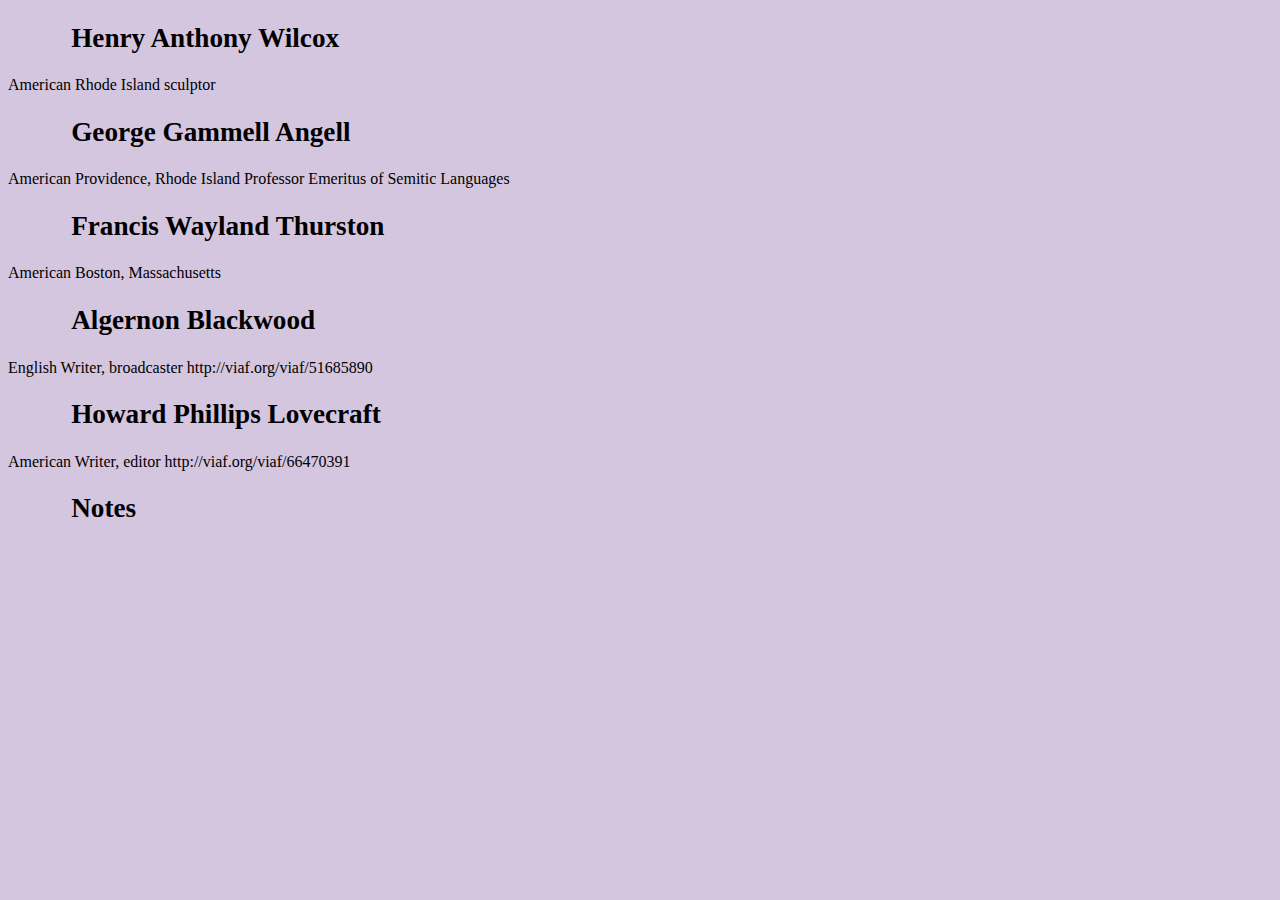
<file: Spr2023/SampleCode/HTML/persons.html>
<?xml version="1.0" encoding="UTF-8"?><!DOCTYPE html><html xmlns="http://www.w3.org/1999/xhtml" lang="en"><!--This HTML 5 page is generated from a TEI Master; do not edit.-->
   <head>
      <title>Weird Fiction Archive: Weird Standoff</title>
      <link rel="stylesheet" href="../CSS/weird.css"/>
      <meta charset="UTF-8"/>
      <meta name="viewport" content="width=device-width" initial-scale="1.0"/>
   </head>
   <body>
      <main>
         
         
         
         <div class="person">
            <h2 class="persName">Henry Anthony Wilcox</h2>
         </div>
         
         American
         Rhode Island
         sculptor
         
         
         
         <div class="person">
            <h2 class="persName">George Gammell Angell</h2>
         </div>
         
         American
         Providence, Rhode Island
         Professor Emeritus of Semitic Languages
         
         
         
         <div class="person">
            <h2 class="persName">Francis Wayland Thurston</h2>
         </div>
         
         American
         Boston, Massachusetts
         
         
         
         
         
         
         <div class="person">
            <h2 class="persName">Algernon Blackwood</h2>
         </div>
         
         English
         
         
         Writer, broadcaster
         http://viaf.org/viaf/51685890
         
         
         
         <div class="person">
            <h2 class="persName">Howard Phillips Lovecraft</h2>
         </div>
         
         American
         
         
         Writer, editor
         http://viaf.org/viaf/66470391
         
         
         </main>
      <section class="notes">
         <h2>Notes</h2>
      </section>
   </body>
</html>
</file>
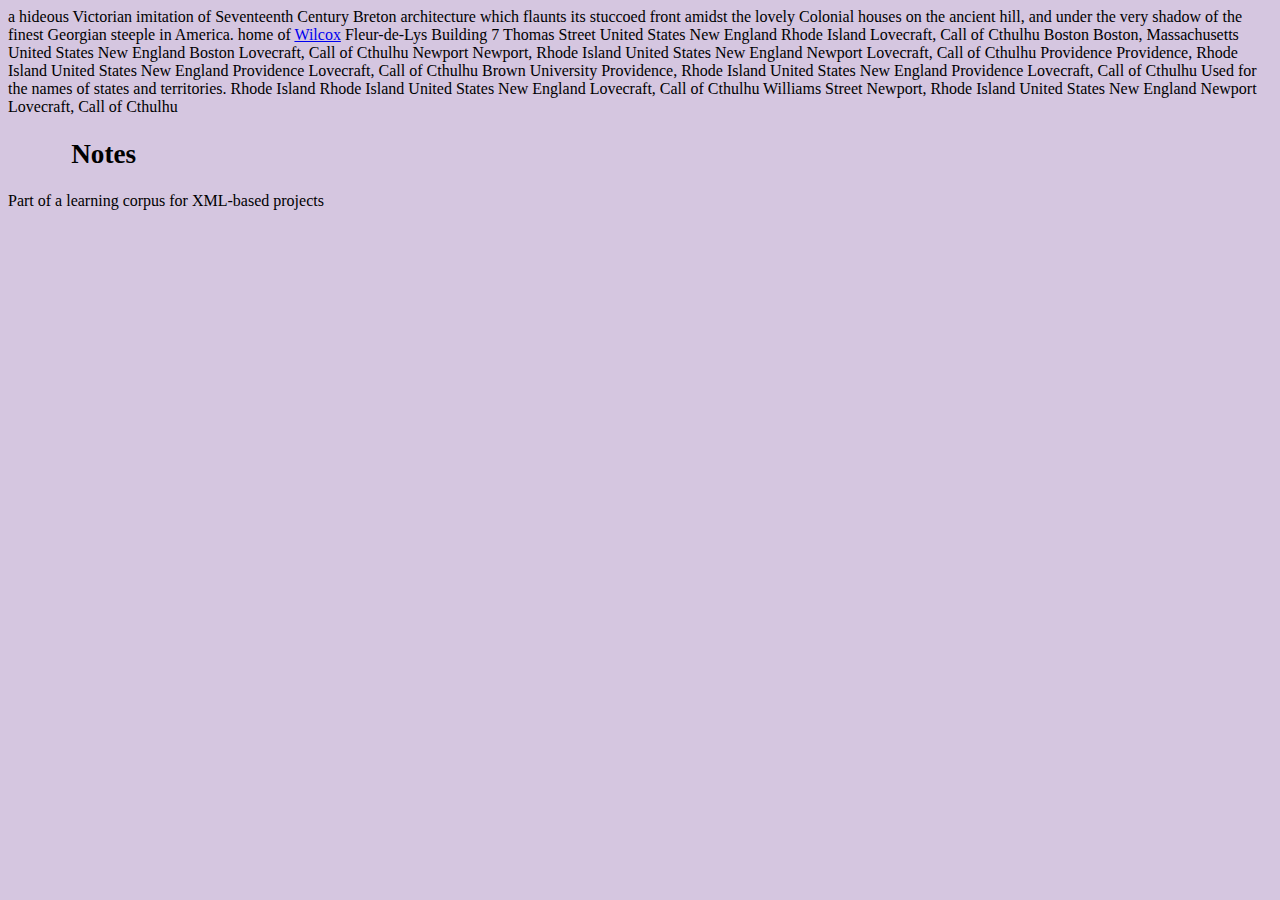
<file: Spr2023/SampleCode/HTML/places.html>
<?xml version="1.0" encoding="UTF-8"?><!DOCTYPE html><html xmlns="http://www.w3.org/1999/xhtml" lang="en"><!--This HTML 5 page is generated from a TEI Master; do not edit.-->
   <head>
      <title>Weird Fiction Archive: Weird Standoff</title>
      <link rel="stylesheet" href="../CSS/weird.css"/>
      <meta charset="UTF-8"/>
      <meta name="viewport" content="width=device-width" initial-scale="1.0"/>
   </head>
   <body>
      <main>
         
         
         
         a hideous Victorian imitation of Seventeenth Century Breton
         architecture which flaunts its stuccoed front amidst the lovely Colonial houses
         on the ancient hill, and under the very shadow of the finest Georgian steeple
         in America.
         home of <span class="persName"><a href="./persons.html/##HPL_Cthu_Wilcox">Wilcox</a></span>
         <span class="placeName">Fleur-de-Lys Building</span>
         
         
         7 Thomas Street
         
         
         United States
         New England
         Rhode Island
         
         
         Lovecraft, Call of Cthulhu
         
         
         
         
         
         
         <span class="placeName">Boston</span>
         Boston, Massachusetts
         United States
         New England
         Boston
         
         
         Lovecraft, 
         Call of Cthulhu
         
         
         
         
         <span class="placeName">Newport</span>
         Newport, Rhode Island
         United States
         New England
         Newport
         
         
         Lovecraft, 
         Call of Cthulhu
         
         
         
         
         <span class="placeName">Providence</span>
         Providence, Rhode Island
         United States
         New England
         Providence
         
         
         Lovecraft, 
         Call of Cthulhu
         
         
         
         
         
         
         <span class="placeName"></span>
         
         
         
         
         
         
         
         
         
         
         
         <span class="placeName"></span>
         
         
         
         
         
         
         
         
         
         
         
         <span class="placeName"></span>
         
         
         
         
         
         
         
         
         
         
         
         <span class="placeName"></span>
         
         
         
         
         
         
         
         
         
         
         
         <span class="placeName">Brown University</span>
         Providence, Rhode Island
         United States
         New England
         Providence
         
         
         Lovecraft, 
         Call of Cthulhu
         
         
         
         
         
         
         <span class="placeName"></span>
         
         
         
         
         
         
         
         
         
         
         
         <span class="placeName"></span>
         
         
         
         
         
         
         
         
         
         
         
         <span class="placeName"></span>
         
         
         
         
         
         
         
         
         
         
         Used for the names of states and territories.
         
         <span class="placeName">Rhode Island</span>
         Rhode Island
         United States
         New England
         
         
         
         Lovecraft, 
         Call of Cthulhu
         
         
         
         
         
         
         <span class="placeName">Williams Street</span>
         Newport, Rhode Island
         United States
         New England
         Newport
         
         
         Lovecraft, 
         Call of Cthulhu
         
         
         
         
         
         </main>
      <section class="notes">
         <h2>Notes</h2>Part of a learning corpus for XML-based projects</section>
   </body>
</html>
</file>
<file: Spr2023/SampleCode/CSS/weird.css>
body {
	background-color: #D5C6E0;
}


ul.nav {
	list-style-type: none;
  	margin: 0;
  	padding: 0;
  	overflow: hidden;
	background-color: #28112B;
}

li.nav {
	float: right;
}

li.nav a {
	font-family: "Garamond", serif;
	font-size: 1.2em;
	display: inline-block;
  	color: white;
  	text-align: center;
  	padding: 14px 16px;
  	text-decoration: none;
}

li.nav a:hover {
	background-color: #007a00;
}

h1 {
	text-align:center;
	font-family: "Garamond", serif;
	color: #28112B;
	font-size: 2em;
}

h2 {
	margin-left: 5%;
	margin-right: 10%;
	font-family: "Garamond", serif;
	font-size: 1.7em;
}

h2.author {
	margin: auto;
	text-align:center;
	font-family: "Garamond", serif;
	font-size: 1.7em;
}

h2.centered {
	text-align:center;
	font-family: "Garamond", serif;
	font-size: 1.7em;
}

h3 {
	margin-left: 5%;
	margin-right: 10%;
	font-family: "Garamond", serif;
	font-size: 1.5em;
	color: #271033;
}

h3.chapter_title {
	text-align: center;
	font-family: "Garamond", serif;
	font-size: 1.5em;
	color: #271033;
}

h4 {
	margin-left: 7%;
	margin-right: 10%;
	font-family: "Garamond", serif;
	font-size: 1.3em;
	color: #007A00;
}

h4.article_title{
	text-align: center;
	font-family: "Garamond", serif;
	font-size: 1.3em;
	color: #007A00;
}

p {
	margin-left: 15%;
	margin-right: 18%;
	font-family: "Garamond", serif;
	font-size: 1.2em;
}

p.article_p {
	margin-left: 25%;
	margin-right: 27%;
	font-family: Gill Sans, sans-serif;
	font-size: 1.2em;
}

blockquote.epi_quote{
	text-align:center;
	font-family: "Garamond", serif;
	font-size: 1em;
}

cite.epi_cite{
	font-family: "Garamond", serif;
	font-size: .8em;
	margin-left: 75%;
}

p.note_canon{
	text-align: center;
	font-family: "Garamond", serif;
	font-size: 1em;
	font-style: italic;
}

div.fp_body {
	display: flex;
	flex-flow: row;
	justify-content: flex-start;
	align-items: flex-start;
}

div.fp_about {
	width: 50%;
}

div.fp_works {
	width: 50%;
}

div.fp_works_items {
	display:flex;
	flex-flow: row wrap;
	justify-content: space-evenly;
	align-items: center;
	
}

div.fp_text {
	display:flex;
	flex-flow: column;
	align-items: center;
}

div.title_page{
	align-content: center;
	border-style: solid;
	margin-left: 20%;
	margin-right: 20%;
	border-color: #007A00;
}

div.lg{
	text-align: center;
}

span.italic{
	font-style: italic;
}
</file>
<file: Spr2023/SampleCode/CSS/class.css>
body {
	background-color: #D5C6E0;
}


ul.nav {
	list-style-type: none;
  	margin: 0;
  	padding: 0;
  	overflow: hidden;
	background-color: #28112B;
}

li.nav {
	float: right;
}

li.nav a {
	font-family: "Garamond", serif;
	font-size: 1.2em;
	display: inline-block;
  	color: white;
  	text-align: center;
  	padding: 14px 16px;
  	text-decoration: none;
}

li.nav a:hover {
	background-color: #007a00;
}

div.title_page{
	align-content: center;
	border-style: solid;
	margin-left: 20%;
	margin-right: 20%;
	border-color: #007A00;
}

h1 {
	text-align:center;
	font-family: "Garamond", serif;
	color: #28112B;
	font-size: 2em;
}

h2 {
	margin-left: 5%;
	margin-right: 10%;
	font-family: "Garamond", serif;
	font-size: 1.7em;
}

h2.author {
	margin: auto;
	text-align:center;
	font-family: "Garamond", serif;
	font-size: 1.7em;
}

h2.centered {
	text-align:center;
	font-family: "Garamond", serif;
	font-size: 1.7em;
}

h3 {
	margin-left: 5%;
	margin-right: 10%;
	font-family: "Garamond", serif;
	font-size: 1.5em;
	color: #271033;
}

h4.article_title{
	text-align: center;
	font-family: "Garamond", serif;
	font-size: 1.3em;
	color: #007A00;
}

p {
	margin-left: 15%;
	margin-right: 18%;
	font-family: "Garamond", serif;
	font-size: 1.2em;
}

p.note_canon{
	text-align: center;
	font-family: "Garamond", serif;
	font-size: 1em;
	font-style: italic;
}

blockquote.epi_quote{
	text-align:center;
	font-family: "Garamond", serif;
	font-size: 1em;
}

cite.epi_cite{
	font-family: "Garamond", serif;
	font-size: .8em;
	margin-left: 75%;
}
</file>
